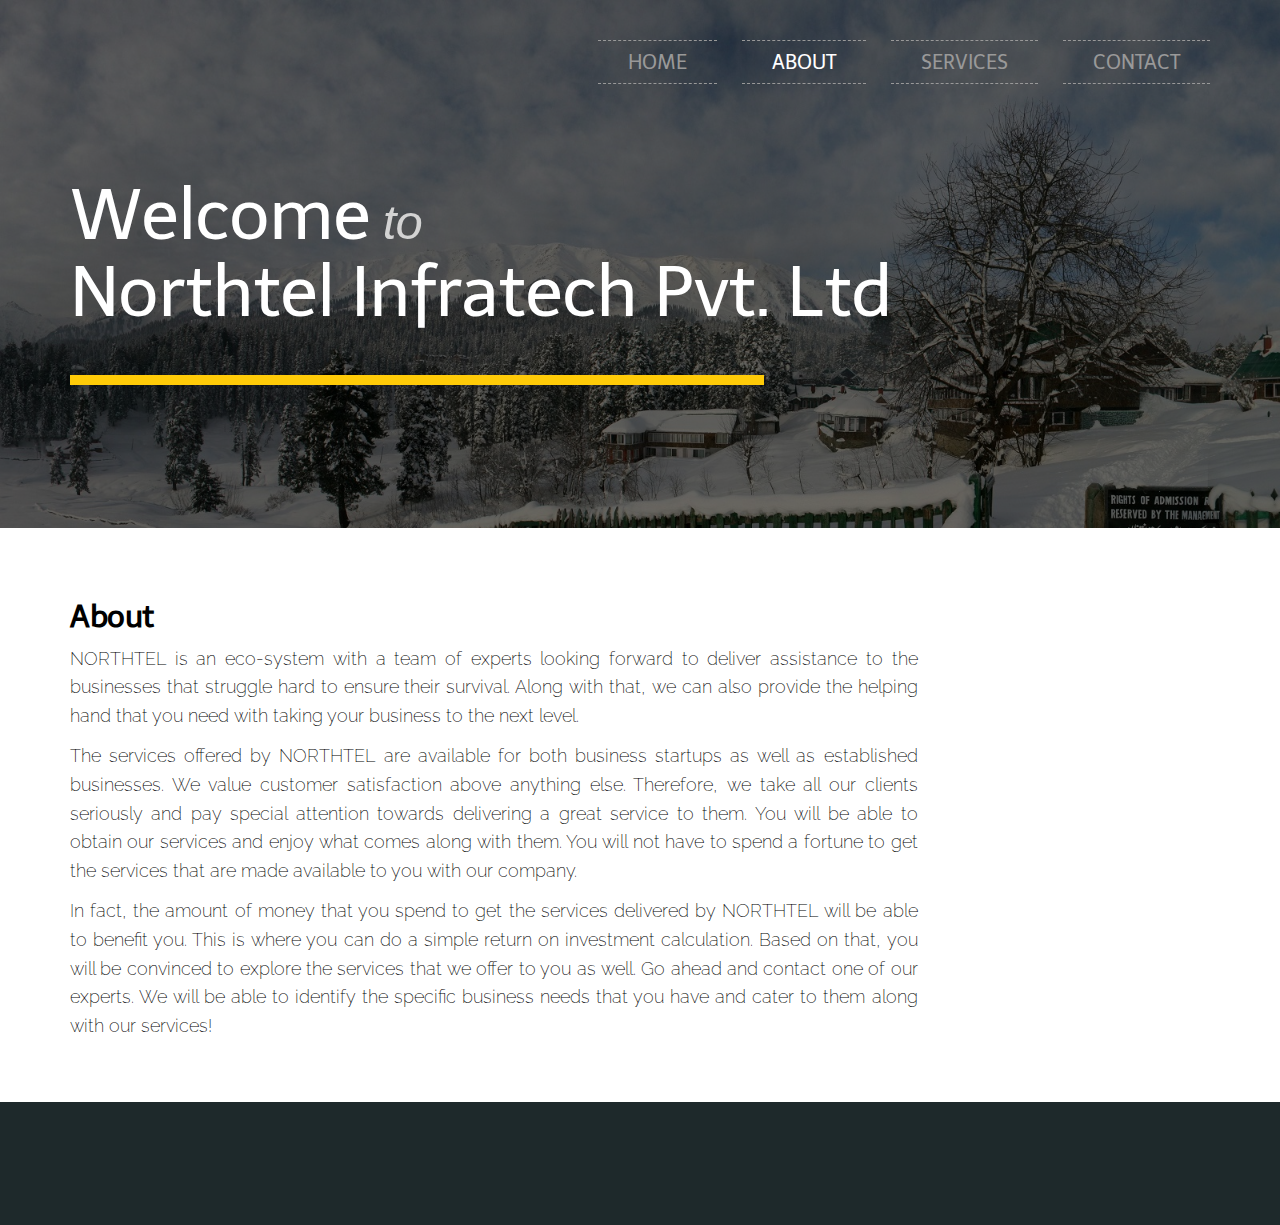
<file: about.html>
<!doctype html>
<html class="no-js" lang="en-US" prefix="og: http://ogp.me/ns#">
<head>
<meta charset="utf-8">
<meta name="title" content="Northtel Pvt. Ltd | About">
<meta name="description" content="Northtel Pvt. Ltd aims to help you to grow your business by utilizing new media technologies, products and services. Our intention is to provide cost effective, fully interactive new media solutions utilizing the latest technologies to ensure our clients receive the very best return on their investment.">
<meta name="keywords" content="northtel, northtel private limited, pvt ltd, srinagar it company, skill development kashmir, karan nagar, domains, real estate kashmir">
<meta name="robots" content="index, follow">
<meta http-equiv="Content-Type" content="text/html; charset=utf-8">
<meta name="language" content="English">
<meta name="revisit-after" content="30 days">
<meta http-equiv="x-ua-compatible" content="ie=edge">
<meta name="viewport" content="width=device-width, initial-scale=1">
	<meta charset="utf-8">
	<meta name="viewport" content="width=device-width, initial-scale=1">

	<title>Northtel Infratech Pvt. Ltd | About us</title>

	<link rel="stylesheet" href="//fonts.googleapis.com/css?family=Montserrat:700,400">
	<link rel="stylesheet" href="css/fa/css/font-awesome.min.css">
	<link rel="stylesheet" href="css/main.css">
	<link rel="stylesheet" href="style.css">
</head>
<body class="home page">
<div class="home-wrapper">

<header class="header header-home" style="background-image: url('img/homeclean.jpg')">


	<!-- Header color overlay -->
	<div class="header-color" style="background-color: rgba(0, 0, 0, 0.50);">


		<!-- Header pattern -->
		<div class="header-pattern">

			<!-- Navigation bar -->
			<div class="navigation-bar clearfix">
				<div class="container">
					<div class="logo pull-left">
						<a href="index.html">
							</a>
					</div>
					<!-- Navigation -->
					<nav class="navigation pull-right vertical-center">
						<ul class="topmenu">
							<li><a href="index.html">Home</a></li>
							<li class="active"><a href="about.html">About</a></li>
							<li><a href="services.html">Services</a></li>
							<li><a href="contact.html">Contact</a></li>
						</ul>
					</nav>
				</div>
			</div>
			<div class="headliner container parallax-headliner">
				<h1>Welcome<span class="the-span"> to</span> <br />Northtel Infratech Pvt. Ltd</h1>
				<hr style="width:60%;">
				<h2></h2>
			</div>
		</div>
	</div>
</header>

<div class="digital-wrapper">
	<div class="container">
		<div class="row">
			<div class="col-sm-9">
				<h3 class="wow fadeIn"><b>About</b></h3>
				<div class="wow fadeIn">
			<p style="text-align: justify;">NORTHTEL is an eco-system with a team of experts looking forward to deliver assistance to the businesses that struggle hard to ensure their survival. Along with that, we can also provide the helping hand that you need with taking your business to the next level.</p>
<p style="text-align: justify;">The services offered by NORTHTEL are available for both business startups as well as established businesses. We value customer satisfaction above anything else. Therefore, we take all our clients seriously and pay special attention towards delivering a great service to them. You will be able to obtain our services and enjoy what comes along with them. You will not have to spend a fortune to get the services that are made available to you with our company.</p>
<p style="text-align: justify;">In fact, the amount of money that you spend to get the services delivered by NORTHTEL will be able to benefit you. This is where you can do a simple return on investment calculation. Based on that, you will be convinced to explore the services that we offer to you as well. Go ahead and contact one of our experts. We will be able to identify the specific business needs that you have and cater to them along with our services!</p>
				</div>
			</div>
			<div class="portfolio-image col-sm-3"></div>
		</div>
	</div>
</div>
<section class="digital-transformation-home parallax-content">
	<div class="primary-background"
	     style="background-image: url('img/digital-transformation.png');">
		<div class="digital-transformation-line">

		</div>
	</div>
</section>
<!-- We are proud of -->
<div class="clearfix"></div>


</div>


<footer class="footer">
	<section class="container">
		<div class="row">
			<section class="col-md-6">
				<div class="footer-text vertical-center wow fadeInLeft">
				<p>Northtel Pvt. Ltd, © 2022-23, All Rights Reserved. <a title="Privacy Policy" href="privacy-policy.html">Privacy Policy</a>, <a title="Disclaimer" href="disclaimer.html">Disclaimer</a>, <a title="Terms & Conditions" href="terms.html">Terms & Conditions</a</p>
				</div>
			</section>
			
					</div>
				</div>
			</aside>
		</div>
	</section>
</footer>
<script src="js/jquery.min.js"></script>
<script src="js/main-11b9e9ce.js"></script>
</body>
</html>
</file>
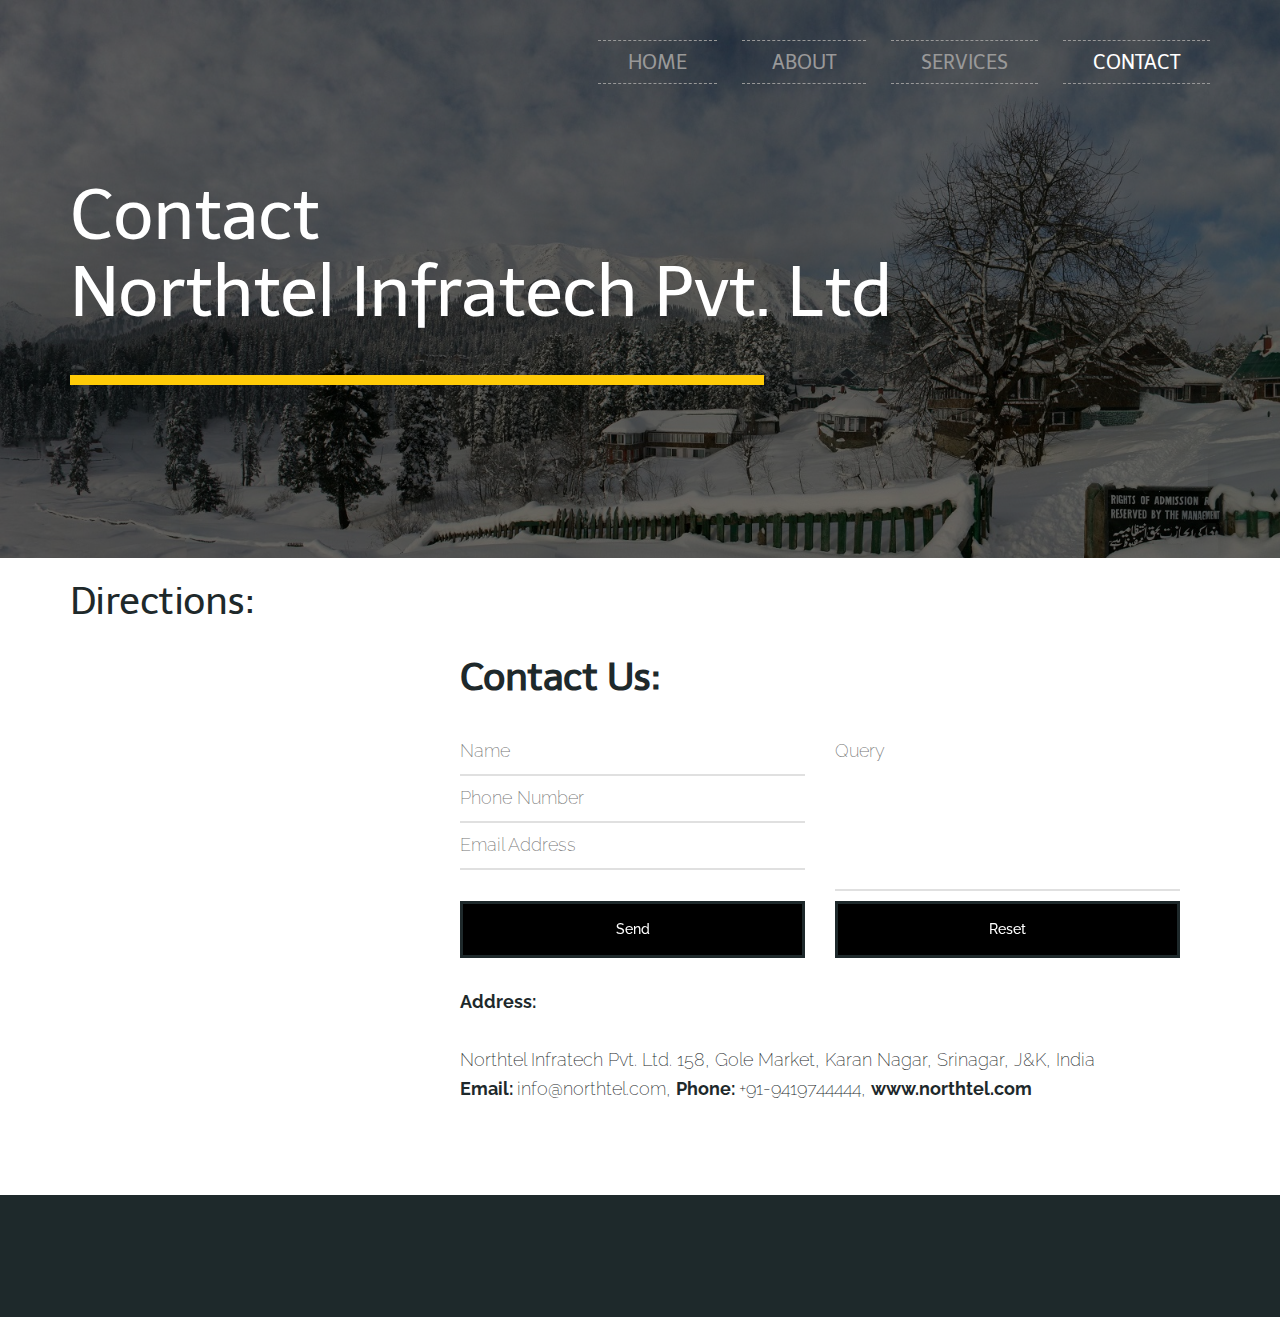
<file: contact.html>
<!doctype html>
<html class="no-js" lang="en-US" prefix="og: http://ogp.me/ns#">
<head>
<meta charset="utf-8">
<meta name="title" content="Contact | Northtel Infratech Pvt. Ltd">
<meta name="description" content="Contact Northtel Infratech Pvt. Ltd. We to help you to grow your business by utilizing new media technologies, products and services. Our intention is to provide cost effective, fully interactive new media solutions utilizing the latest technologies to ensure our clients receive the very best return on their investment.">
<meta name="keywords" content="northtel, northtel infratech private limited, pvt ltd, srinagar it company, skill development kashmir, karan nagar, domains, real estate kashmir">
<meta name="robots" content="index, follow">
<meta http-equiv="Content-Type" content="text/html; charset=utf-8">
<meta name="language" content="English">
<meta name="revisit-after" content="30 days">
<meta http-equiv="x-ua-compatible" content="ie=edge">
<meta name="viewport" content="width=device-width, initial-scale=1">
	<meta charset="utf-8">
	<meta name="viewport" content="width=device-width, initial-scale=1">

	<title>Northtel Infratech Pvt. Ltd | Contact Us</title>

	<link rel="stylesheet" href="//fonts.googleapis.com/css?family=Montserrat:700,400">
	<link rel="stylesheet" href="css/fa/css/font-awesome.min.css">
	<link rel="stylesheet" href="css/main.css">
	<link rel="stylesheet" href="style.css">
</head>
<body class="home page">
<div class="home-wrapper">

<header class="header header-home" style="background-image: url('img/homeclean.jpg')">


	<!-- Header color overlay -->
	<div class="header-color" style="background-color: rgba(0, 0, 0, 0.50);">


		<!-- Header pattern -->
		<div class="header-pattern">

			<!-- Navigation bar -->
			<div class="navigation-bar clearfix">
				<div class="container">
					<div class="logo pull-left">
						<a href="index.html">
							</a>
					</div>
					<!-- Navigation -->
					<nav class="navigation pull-right vertical-center">
						<ul class="topmenu">
							<li><a href="index.html">Home</a></li>
							<li><a href="about.html">About</a></li>
							<li><a href="services.html">Services</a></li>
							<li class="active"><a href="contact.html">Contact</a></li>
						</ul>
					</nav>
				</div>
			</div>
			<div class="headliner container parallax-headliner">
				<h1>Contact<span class="the-span"></span> <br />Northtel Infratech Pvt. Ltd</h1>
				<hr style="width:60%;">
			</div>
		</div>
	</div>
</header>

<footer
	class="sub-footer">
	<div class="sub-footer-contact">
		<div class="container">
			<h2 class="sub-footer-title wow fadeIn">Directions:</h2>
			<div class="row">
				<div class="what-can-we-do col-md-4 col-sm-6 wow fadeInLeft"><div class="mapouter"><div class="gmap_canvas"><iframe width="330" height="330" id="gmap_canvas" src="https://maps.google.com/maps?q=northtel%20infraatech&t=&z=15&ie=UTF8&iwloc=&output=embed" frameborder="0" scrolling="no" marginheight="0" marginwidth="0"></iframe></div><style>.mapouter{position:relative;text-align:right;height:300px;width:300px;}.gmap_canvas {overflow:hidden;background:none!important;height:330px;width:330px;}</style></div>
					
				</div>
				<div class="col-md-8 col-sm-6 wow fadeInRight">
					<h2><p class="sub-footer-intro">Contact Us:</p></h2>
					<div class="sub-footer-form">
						<form name="form">
							<div class="row">
						<center>	<p class="result" id="result"></p></center>
								<div class="col-sm-6">
								
									<div class="input-container">
										<input class="text-input floating-label" id="name" type="text" name="fullname" autocomplete="off" placeholder="Name"/>
									</div>
									<div class="input-container">
										<input class="text-input floating-label" id="phone" type="text" placeholder="Phone Number" name="mobno" autocomplete="off"/>

									</div>
									<div class="input-container">
										<input class="text-input floating-label" id="email" placeholder="Email Address" type="text"
										       name="email_id" autocomplete="off"/>

									</div>
								</div>
								<div class="col-sm-6">
									<div class="input-container footer-send-wrapper">
										<textarea class="text-input floating-label" id="message" rows="5" name="description" placeholder="Query"></textarea>

									</div>
								</div>
							</div> <!--closed row-->
							<div class="row">
								<div class="col-xs-6">
									<div class="footer-send-wrapper">
										<button type="button" id="footer-contact"
										        class="footer-send-button
                                            button button-inline
                                            button-dark
                                            button-naira
                                            button-naira-up" name="Submit1" onClick="validation();">Send
										</button>
									</div>
								</div>
								<div class="col-xs-6">
									<div class="footer-send-wrapper">
										<button type="reset" id="footer-nieuwsbrief"
										        class="footer-send-button
                                                button button-inline
                                                button-dark button-naira
                                                button-naira-up">Reset
										</button>
									</div>
								</div>
							</div>
						</form>
					</div>
					 <script>	
	function validation(){
	if( document.form.name.value =="")
	{
	document.getElementById("result").innerHTML="Please enter your Name";
	return false;
	}
	
	if( document.form.phone.value =="")
	{
	document.getElementById("result").innerHTML="Please enter your Phone Number";
	return false;
	}
	
	if( document.form.email.value =="")
	{
	document.getElementById("result").innerHTML="Please enter your Email"; 
	return false;
	}
	
	if( document.form.message.value =="")
	{
	document.getElementById("result").innerHTML="Please write your Query";
	return false;
	}

	else{
	submit_user();
	}
	}
	</script>
	
   <script>
	function submit_user(){
    var name  = document.getElementById('name').value;
    var email = document.getElementById('email').value;                    
    var phone = document.getElementById('phone').value;
    var message = document.getElementById('message').value;
    $.ajax({
    type: "POST",
    url: "script.php?name="+name+"&email="+email+"&phone="+phone+"&message="+message,
    success:function(data){
    $(".result").html(data);
    }
    });
    }
   </script>  
<p class="sub-footer-intro sub-footer-intro-margin"></p>
<p class="sub-footer-intro sub-footer-intro-margin">Address:</p>Northtel Infratech Pvt. Ltd. 158, Gole Market, Karan Nagar, Srinagar, J&K, India</a><p><strong>Email: </strong>info@northtel.com,  <strong>Phone: </strong>+91-9419744444, <strong>www.northtel.com</strong> </a></p>
							</div>
		</div>
	</div>
</footer>
<section class="digital-transformation-home parallax-content">
	<div class="primary-background"
	     style="background-image: url('img/digital-transformation.png');">
		<div class="digital-transformation-line">

		</div>
	</div>
</section>
<!-- We are proud of -->
<div class="clearfix"></div>


</div>


<footer class="footer">
	<section class="container">
		<div class="row">
			<section class="col-md-6">
				<div class="footer-text vertical-center wow fadeInLeft">
				<p>Northtel Infratech Pvt. Ltd, © 2020-21, All Rights Reserved. <a title="Privacy Policy" href="privacy-policy.html">Privacy Policy</a>, <a title="Disclaimer" href="disclaimer.html">Disclaimer</a>, <a title="Terms & Conditions" href="terms.html">Terms & Conditions</a</p>
				</div>
			</section>
			
				</div>
			</aside>
		</div>
	</section>
</footer>
<script src="js/jquery.min.js"></script>
<script src="js/main-11b9e9ce.js"></script>
</body>
</html>
</file>
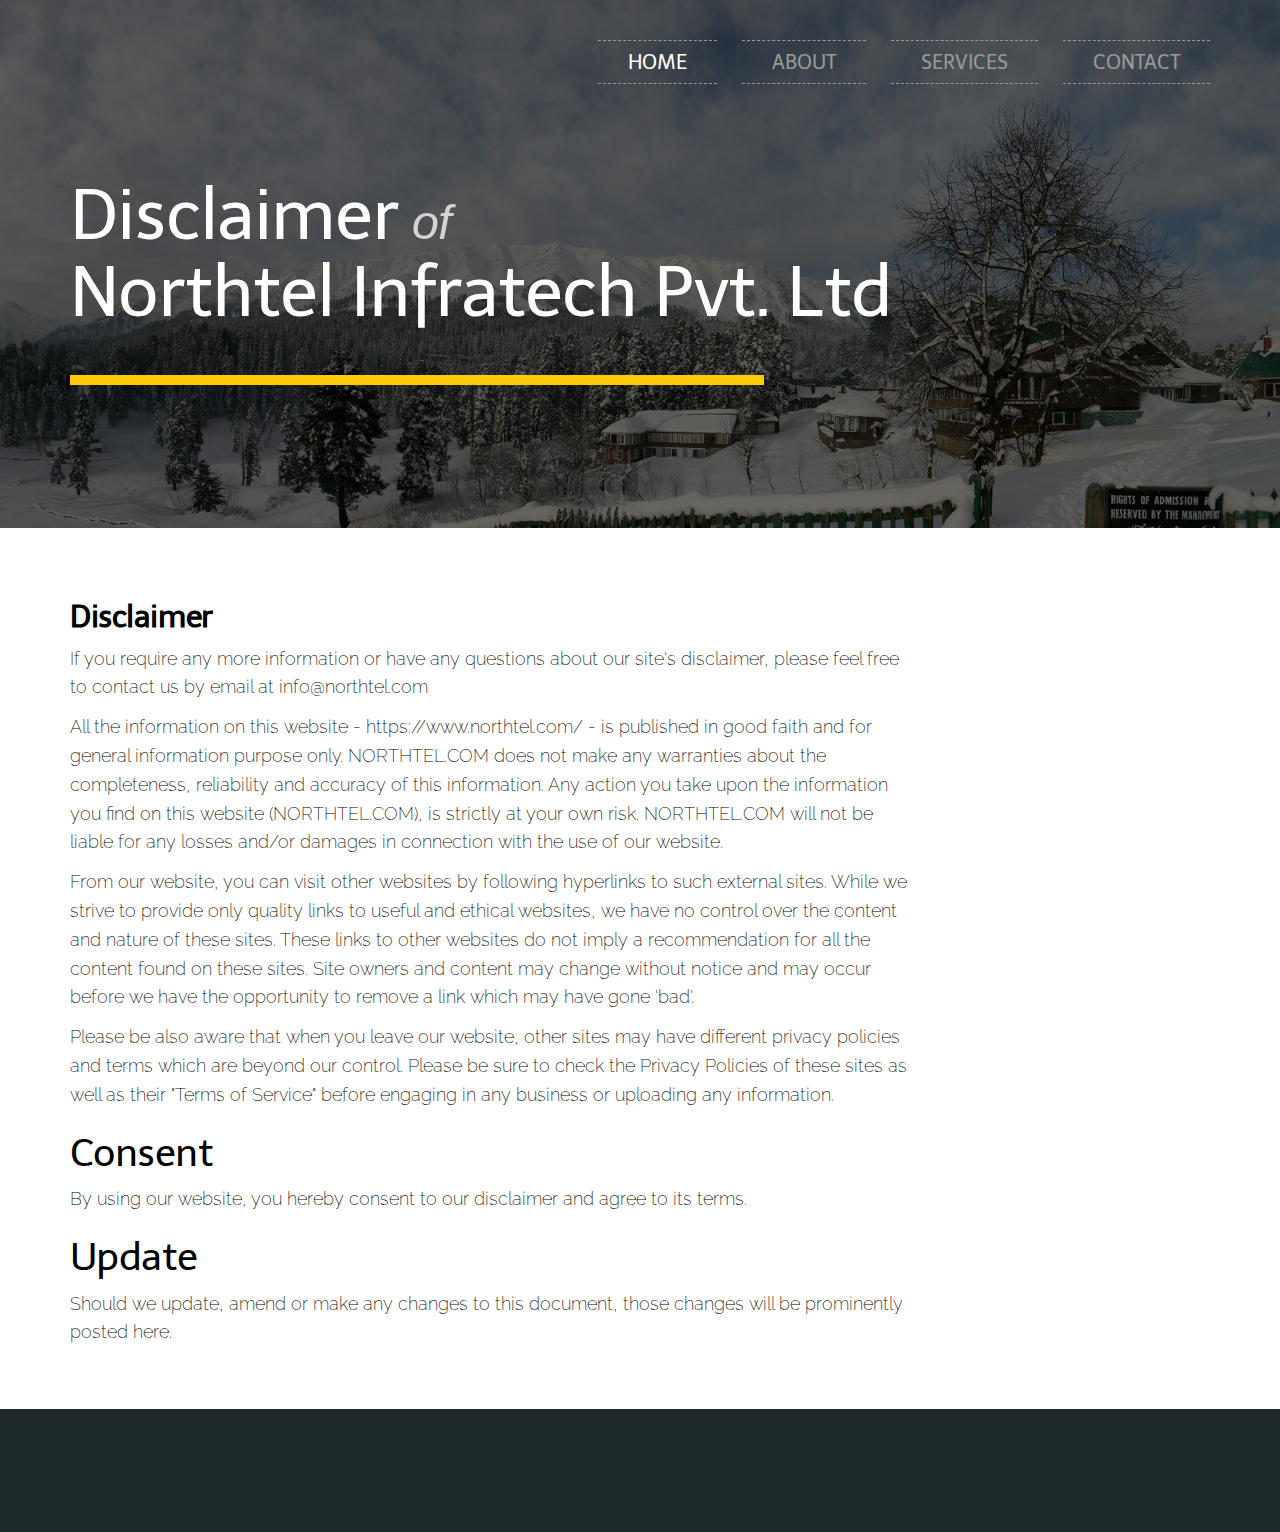
<file: disclaimer.html>
<!doctype html>
<html class="no-js" lang="en-US" prefix="og: http://ogp.me/ns#">
<head>
<meta charset="utf-8">
<meta name="title" content="Northtel Infratech Pvt. Ltd | Privacy Policy">
<meta name="description" content="Northtel Infratech Pvt. Ltd aims to help you to grow your business by utilizing new media technologies, products and services. Our intention is to provide cost effective, fully interactive new media solutions utilizing the latest technologies to ensure our clients receive the very best return on their investment.">
<meta name="keywords" content="northtel, northtel infratech private limited, pvt ltd, srinagar it company, skill development kashmir, karan nagar, domains, real estate kashmir">
<meta name="robots" content="index, follow">
<meta http-equiv="Content-Type" content="text/html; charset=utf-8">
<meta name="language" content="English">
<meta name="revisit-after" content="30 days">
<meta http-equiv="x-ua-compatible" content="ie=edge">
<meta name="viewport" content="width=device-width, initial-scale=1">
	<meta charset="utf-8">
	<meta name="viewport" content="width=device-width, initial-scale=1">

	<title>Northtel Infratech Pvt. Ltd | Disclaimer</title>

	<link rel="stylesheet" href="//fonts.googleapis.com/css?family=Montserrat:700,400">
	<link rel="stylesheet" href="css/fa/css/font-awesome.min.css">
	<link rel="stylesheet" href="css/main.css">
	<link rel="stylesheet" href="style.css">
</head>
<body class="home page">
<div class="home-wrapper">

<header class="header header-home" style="background-image: url('img/homeclean.jpg')">


	<!-- Header color overlay -->
	<div class="header-color" style="background-color: rgba(0, 0, 0, 0.50);">


		<!-- Header pattern -->
		<div class="header-pattern">

			<!-- Navigation bar -->
			<div class="navigation-bar clearfix">
				<div class="container">
					<div class="logo pull-left">
						<a href="index.html">
							</a>
					</div>
					<!-- Navigation -->
					<nav class="navigation pull-right vertical-center">
						<ul class="topmenu">
							<li class="active"><a href="index.html">Home</a></li>
							<li><a href="about.html">About</a></li>
							<li><a href="services.html">Services</a></li>
							<li><a href="contact.html">Contact</a></li>
						</ul>
					</nav>
				</div>
			</div>
			<div class="headliner container parallax-headliner">
				<h1>Disclaimer<span class="the-span"> of</span> <br />Northtel Infratech Pvt. Ltd</h1>
				<hr style="width:60%;">
				<h2></h2>
			</div>
		</div>
	</div>
</header>

<div class="digital-wrapper">
	<div class="container">
		<div class="row">
			<div class="col-sm-9">
				<h3 class="wow fadeIn"><b>Disclaimer</b></h3>
<p>If you require any more information or have any questions about our site's disclaimer, please feel free to contact us by email at info@northtel.com</p>
<p>All the information on this website - https://www.northtel.com/ - is published in good faith and for general information purpose only. NORTHTEL.COM does not make any warranties about the completeness, reliability and accuracy of this information. Any action you take upon the information you find on this website (NORTHTEL.COM), is strictly at your own risk. NORTHTEL.COM will not be liable for any losses and/or damages in connection with the use of our website. </p>

<p>From our website, you can visit other websites by following hyperlinks to such external sites. While we strive to provide only quality links to useful and ethical websites, we have no control over the content and nature of these sites. These links to other websites do not imply a recommendation for all the content found on these sites. Site owners and content may change without notice and may occur before we have the opportunity to remove a link which may have gone 'bad'.</p>

<p>Please be also aware that when you leave our website, other sites may have different privacy policies and terms which are beyond our control. Please be sure to check the Privacy Policies of these sites as well as their "Terms of Service" before engaging in any business or uploading any information.</p>

<h2>Consent</h2>

<p>By using our website, you hereby consent to our disclaimer and agree to its terms.</p>

<h2>Update</h2>

<p>Should we update, amend or make any changes to this document, those changes will be prominently posted here.</p>
    </ul></p>
				</div>
			</div>
			<div class="portfolio-image col-sm-3"></div>
		</div>
	</div>
</div>
<section class="digital-transformation-home parallax-content">
	<div class="primary-background"
	     style="background-image: url('img/digital-transformation.png');">
		<div class="digital-transformation-line">

		</div>
	</div>
</section>
<!-- We are proud of -->
<div class="clearfix"></div>


</div>


<footer class="footer">
	<section class="container">
		<div class="row">
			<section class="col-md-6">
				<div class="footer-text vertical-center wow fadeInLeft">
				<p>Northtel Infratech Pvt. Ltd, © 2020-21, All Rights Reserved. <a title="Privacy Policy" href="privacy-policy.html">Privacy Policy</a>, <a title="Disclaimer" href="disclaimer.html">Disclaimer</a>, <a title="Terms & Conditions" href="terms.html">Terms & Conditions</a</p>
				</div>
			</section>
			
					</div>
				</div>
			</aside>
		</div>
	</section>
</footer>
<script src="js/jquery.min.js"></script>
<script src="js/main-11b9e9ce.js"></script>
</body>
</html>
</file>
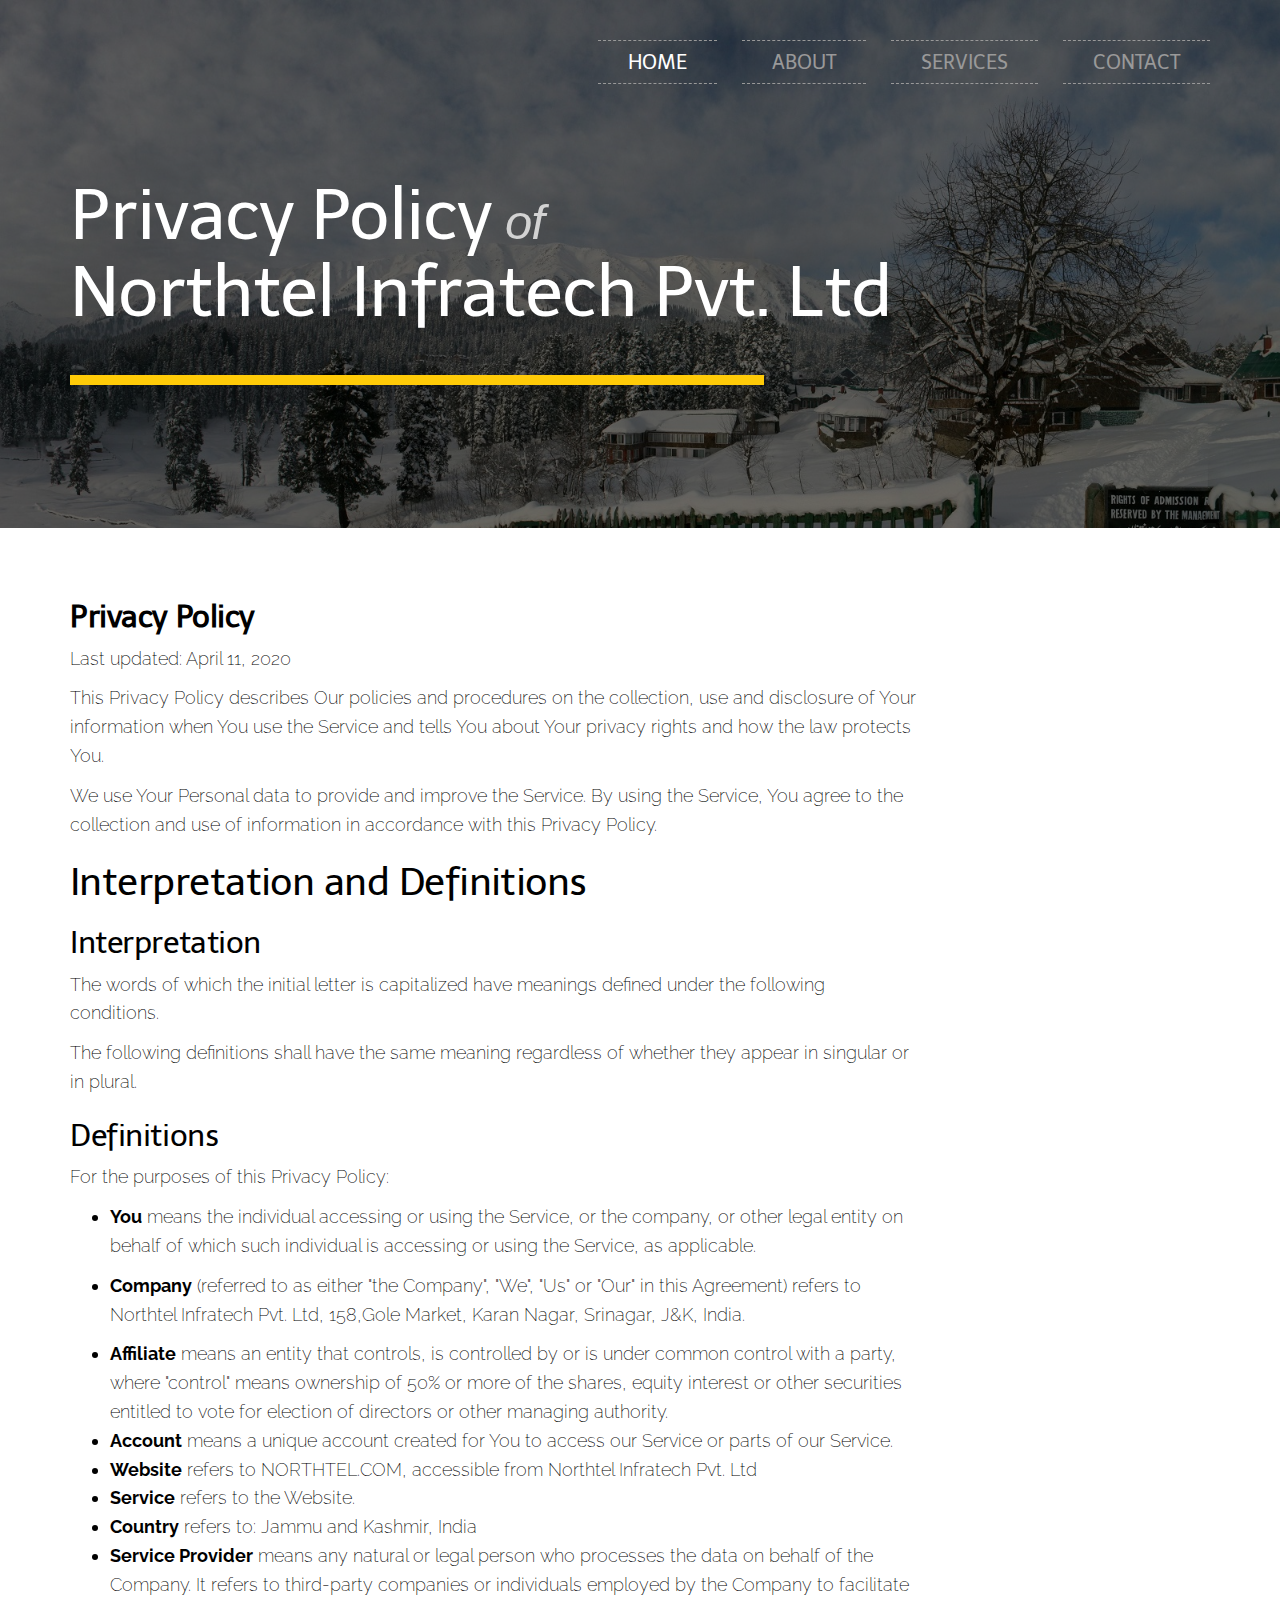
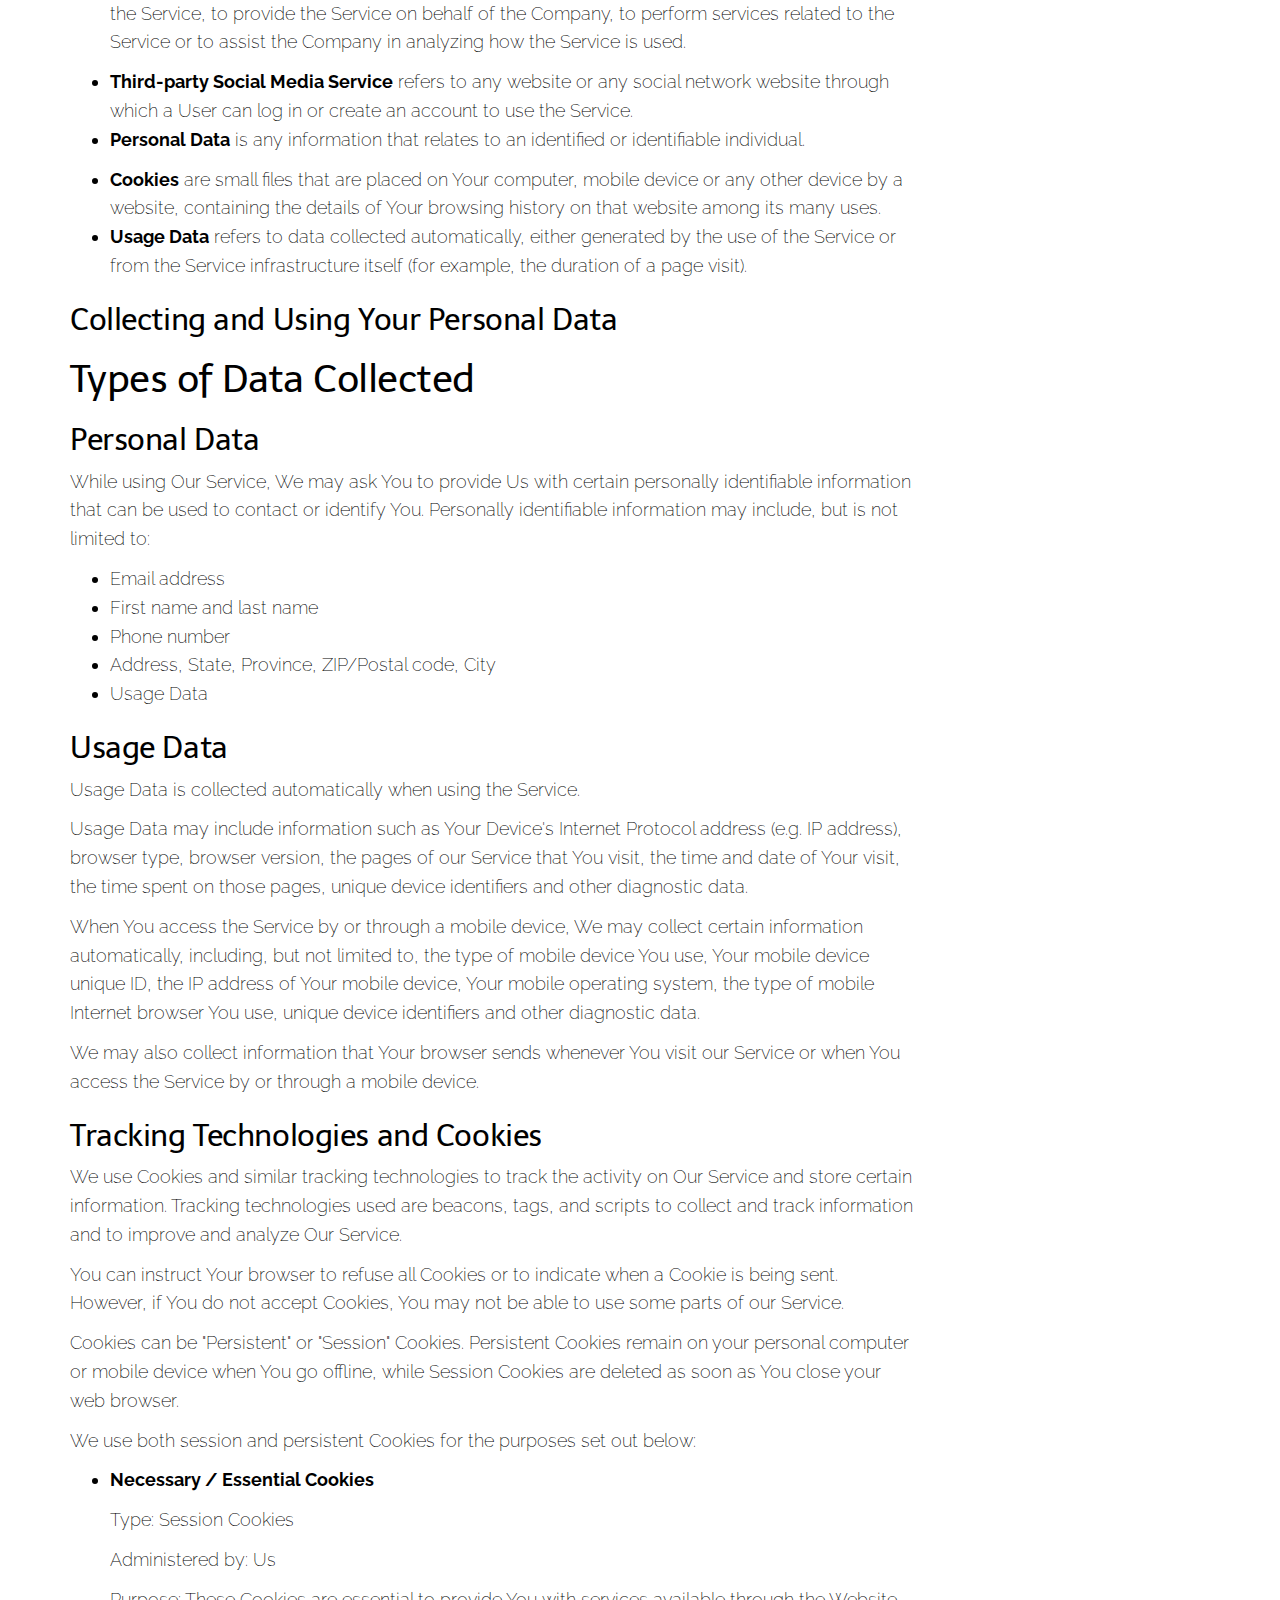
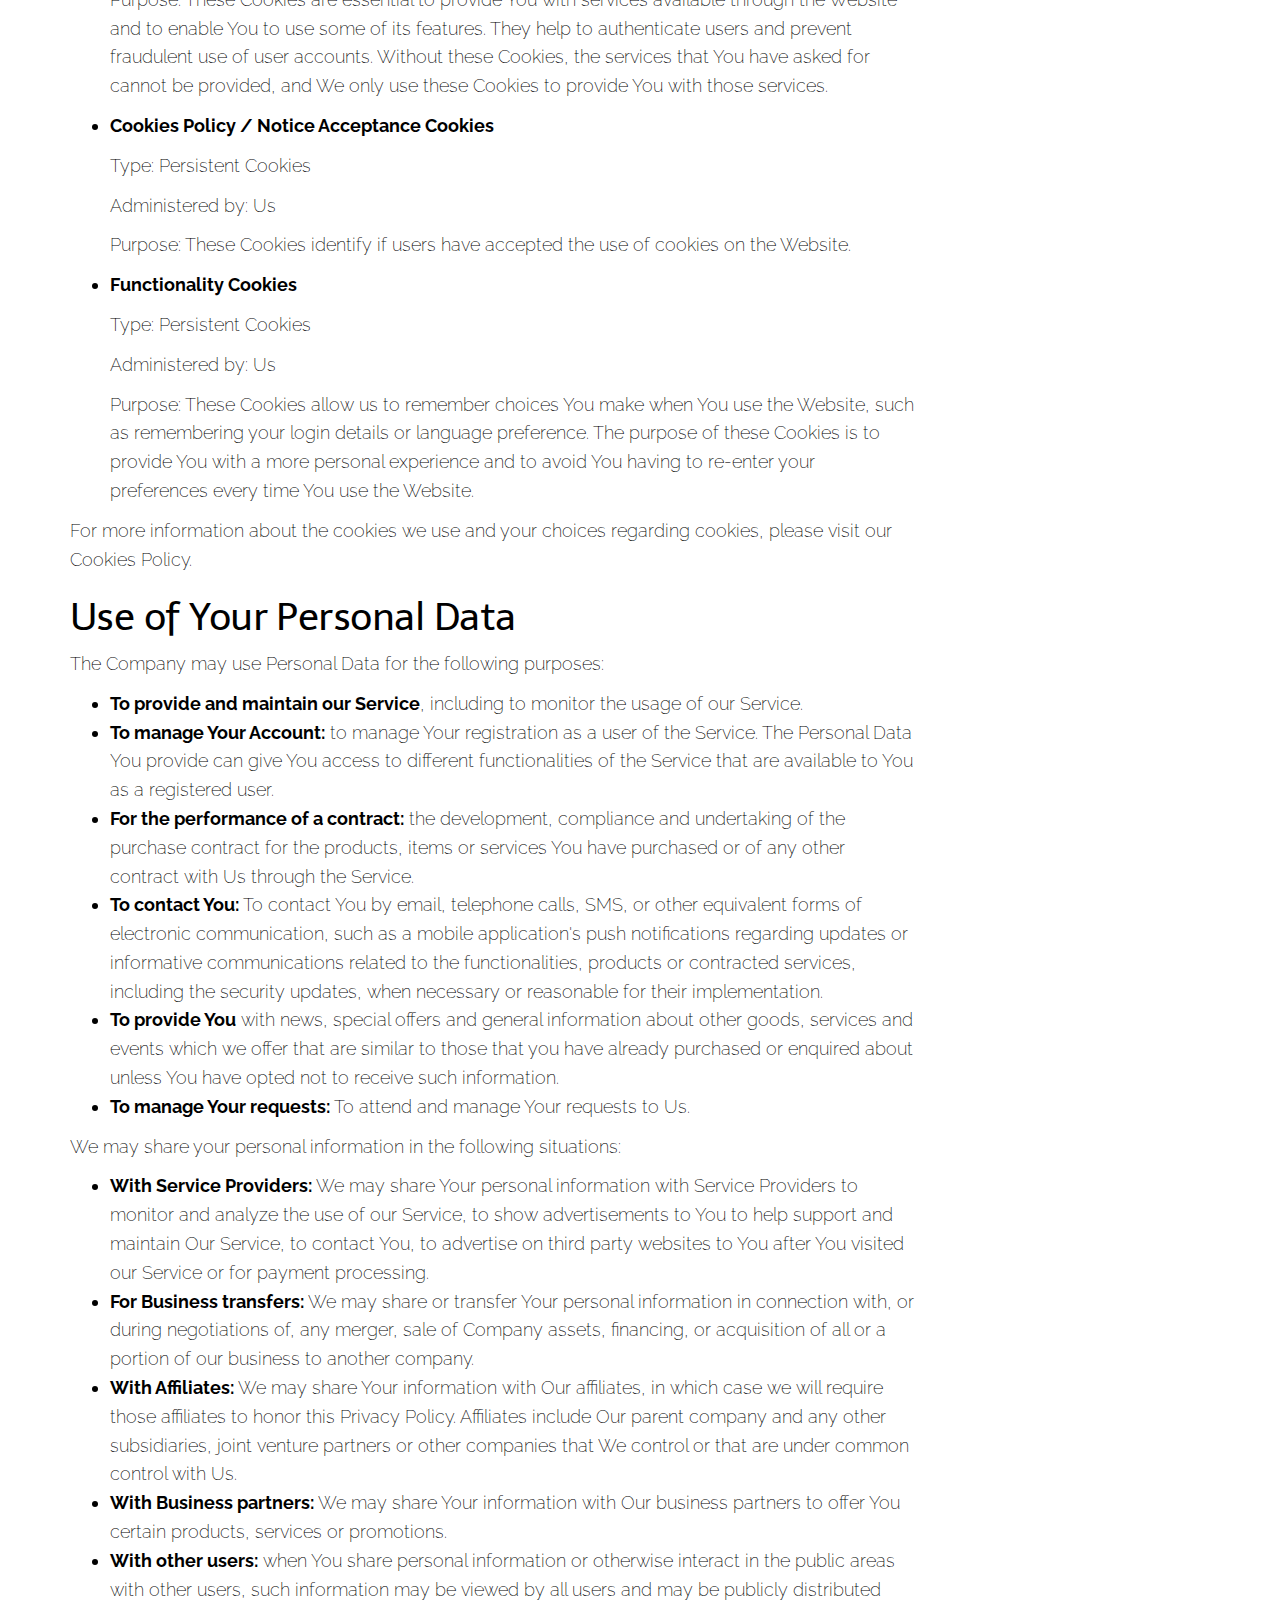
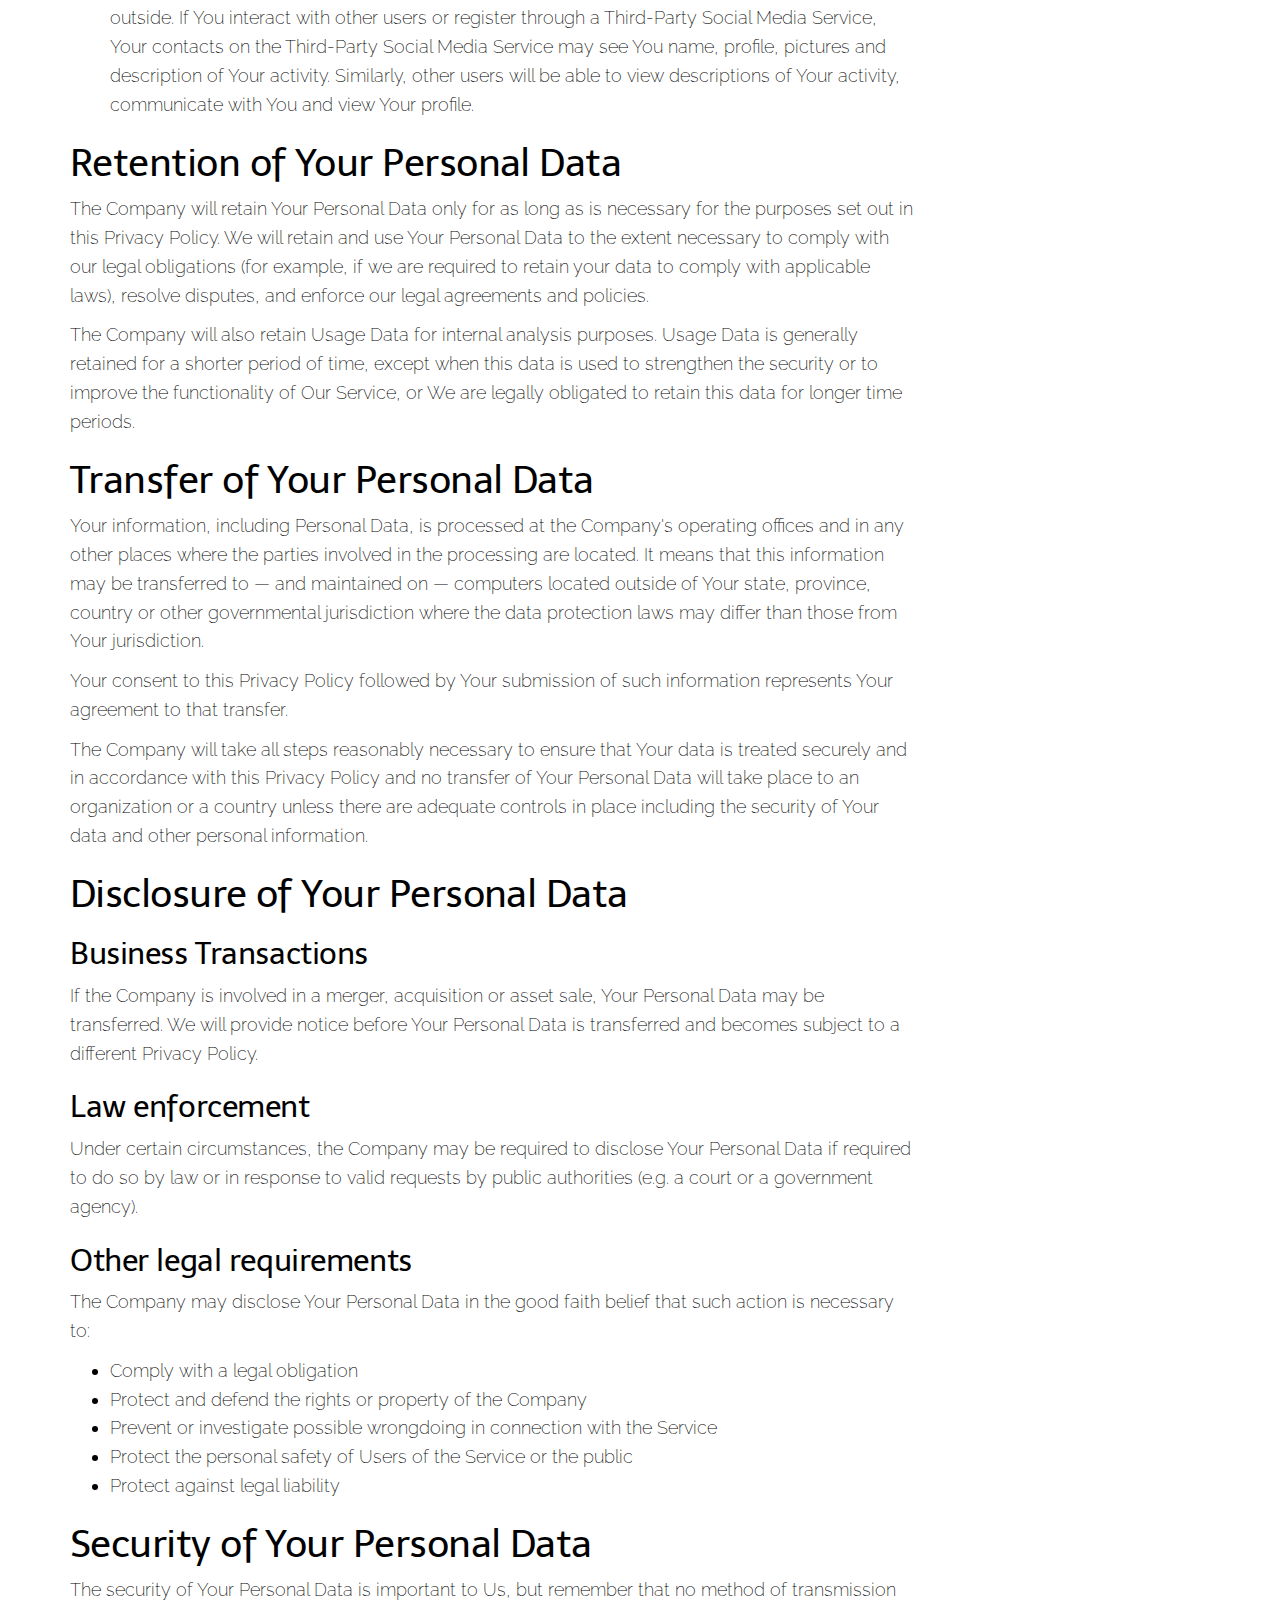
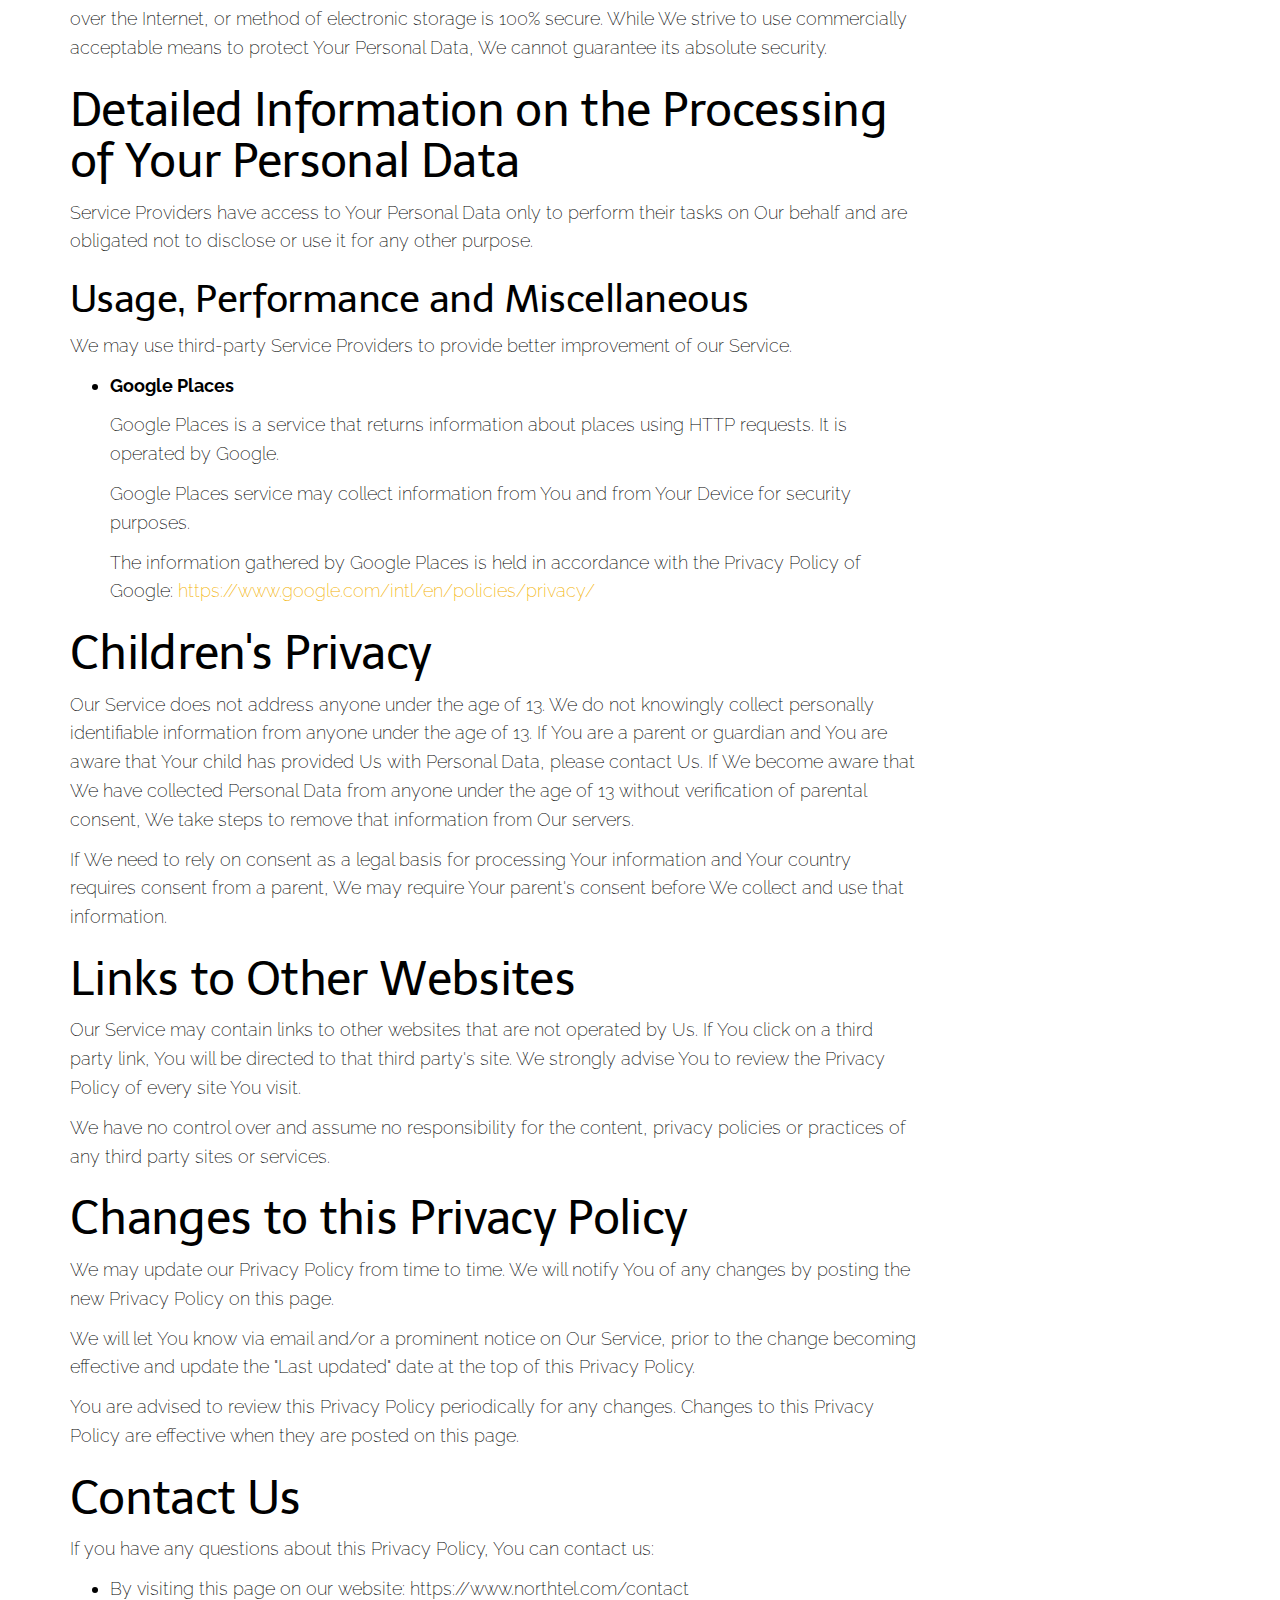
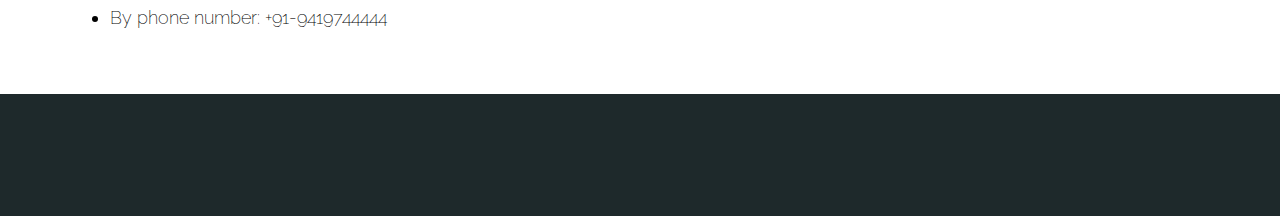
<file: privacy-policy.html>
<!doctype html>
<html class="no-js" lang="en-US" prefix="og: http://ogp.me/ns#">
<head>
<meta charset="utf-8">
<meta name="title" content="Northtel Infratech Pvt. Ltd | Privacy Policy">
<meta name="description" content="Northtel Infratech Pvt. Ltd aims to help you to grow your business by utilizing new media technologies, products and services. Our intention is to provide cost effective, fully interactive new media solutions utilizing the latest technologies to ensure our clients receive the very best return on their investment.">
<meta name="keywords" content="northtel, northtel infratech private limited, pvt ltd, srinagar it company, skill development kashmir, karan nagar, domains, real estate kashmir">
<meta name="robots" content="index, follow">
<meta http-equiv="Content-Type" content="text/html; charset=utf-8">
<meta name="language" content="English">
<meta name="revisit-after" content="30 days">
<meta http-equiv="x-ua-compatible" content="ie=edge">
<meta name="viewport" content="width=device-width, initial-scale=1">
	<meta charset="utf-8">
	<meta name="viewport" content="width=device-width, initial-scale=1">

	<title>Northtel Infratech Pvt. Ltd | Privacy Policy</title>

	<link rel="stylesheet" href="//fonts.googleapis.com/css?family=Montserrat:700,400">
	<link rel="stylesheet" href="css/fa/css/font-awesome.min.css">
	<link rel="stylesheet" href="css/main.css">
	<link rel="stylesheet" href="style.css">
</head>
<body class="home page">
<div class="home-wrapper">

<header class="header header-home" style="background-image: url('img/homeclean.jpg')">


	<!-- Header color overlay -->
	<div class="header-color" style="background-color: rgba(0, 0, 0, 0.50);">


		<!-- Header pattern -->
		<div class="header-pattern">

			<!-- Navigation bar -->
			<div class="navigation-bar clearfix">
				<div class="container">
					<div class="logo pull-left">
						<a href="index.html">
							</a>
					</div>
					<!-- Navigation -->
					<nav class="navigation pull-right vertical-center">
						<ul class="topmenu">
							<li class="active"><a href="index.html">Home</a></li>
							<li><a href="about.html">About</a></li>
							<li><a href="services.html">Services</a></li>
							<li><a href="contact.html">Contact</a></li>
						</ul>
					</nav>
				</div>
			</div>
			<div class="headliner container parallax-headliner">
				<h1>Privacy Policy<span class="the-span"> of</span> <br />Northtel Infratech Pvt. Ltd</h1>
				<hr style="width:60%;">
				<h2></h2>
			</div>
		</div>
	</div>
</header>

<div class="digital-wrapper">
	<div class="container">
		<div class="row">
			<div class="col-sm-9">
				<h3 class="wow fadeIn"><b>Privacy Policy</b></h3>
				<div class="wow fadeIn"><p>Last updated: April 11, 2020</p>

<p>This Privacy Policy describes Our policies and procedures on the collection, use and disclosure of Your information when You use the Service and tells You about Your privacy rights and how the law protects You.</p>

<p>We use Your Personal data to provide and improve the Service. By using the Service, You agree to the collection and use of information in accordance with this Privacy Policy.</p>

<h2>Interpretation and Definitions</h2>
<h3>Interpretation</h3>
<p>The words of which the initial letter is capitalized have meanings defined under the following conditions.</p>
<p>The following definitions shall have the same meaning regardless of whether they appear in singular or in plural.</p>

<h3>Definitions</h3>
<p>For the purposes of this Privacy Policy:</p>
<ul>
    <li>
        <p><strong>You</strong> means the individual accessing or using the Service, or the company, or other legal entity on behalf of which such individual is accessing or using the Service, as applicable.</p>
          </li>
    <li>
        <p><strong>Company</strong> (referred to as either "the Company", "We", "Us" or "Our" in this Agreement) refers to Northtel Infratech Pvt. Ltd, 158,Gole Market, Karan Nagar, Srinagar, J&K, India.</p>
          </li>
      <li><strong>Affiliate</strong> means an entity that controls, is controlled by or is under common control with a party, where "control" means ownership of 50% or more of the shares, equity interest or other securities entitled to vote for election of directors or other managing authority.</li>
    <li><strong>Account</strong> means a unique account created for You to access our Service or parts of our Service.</li>
  <li><strong>Website</strong> refers to NORTHTEL.COM, accessible from Northtel Infratech Pvt. Ltd</li>        <li><strong>Service</strong> refers to the Website.</li>
      <li><strong>Country</strong> refers to: Jammu and Kashmir, India</li>
    <li>
        <p><strong>Service Provider</strong> means any natural or legal person who processes the data on behalf of the Company. It refers to third-party companies or individuals employed by the Company to facilitate the Service, to provide the Service on behalf of the Company, to perform services related to the Service or to assist the Company in analyzing how the Service is used.</p>
          </li>
    <li><strong>Third-party Social Media Service</strong> refers to any website or any social network website through which a User can log in or create an account to use the Service.</li>
      <li>
        <p><strong>Personal Data</strong> is any information that relates to an identified or identifiable individual.</p>
                </li>
  <li><strong>Cookies</strong> are small files that are placed on Your computer, mobile device or any other device by a website, containing the details of Your browsing history on that website among its many uses.</li>      <li><strong>Usage Data</strong> refers to data collected automatically, either generated by the use of the Service or from the Service infrastructure itself (for example, the duration of a page visit).</li>
      </ul>

<h3>Collecting and Using Your Personal Data</h3>
<h2>Types of Data Collected</h2>

<h3>Personal Data</h3>
<p>While using Our Service, We may ask You to provide Us with certain personally identifiable information that can be used to contact or identify You. Personally identifiable information may include, but is not limited to:</p>
<ul>
  <li>Email address</li>  <li>First name and last name</li>  <li>Phone number</li>  <li>Address, State, Province, ZIP/Postal code, City</li>      <li>Usage Data</li>
</ul>


<h3>Usage Data</h3>
<p>Usage Data is collected automatically when using the Service.</p>
<p>Usage Data may include information such as Your Device's Internet Protocol address (e.g. IP address), browser type, browser version, the pages of our Service that You visit, the time and date of Your visit, the time spent on those pages, unique device identifiers and other diagnostic data.</p>
<p>When You access the Service by or through a mobile device, We may collect certain information automatically, including, but not limited to, the type of mobile device You use, Your mobile device unique ID, the IP address of Your mobile device, Your mobile operating system, the type of mobile Internet browser You use, unique device identifiers and other diagnostic data.</p>
<p>We may also collect information that Your browser sends whenever You visit our Service or when You access the Service by or through a mobile device.</p>



    <h3>Tracking Technologies and Cookies</h3>
    <p>We use Cookies and similar tracking technologies to track the activity on Our Service and store certain information. Tracking technologies used are beacons, tags, and scripts to collect and track information and to improve and analyze Our Service.</p>
    <p>You can instruct Your browser to refuse all Cookies or to indicate when a Cookie is being sent. However, if You do not accept Cookies, You may not be able to use some parts of our Service.</p>
    <p>Cookies can be "Persistent" or "Session" Cookies. Persistent Cookies remain on your personal computer or mobile device when You go offline, while Session Cookies are deleted as soon as You close your web browser. </p>
    <p>We use both session and persistent Cookies for the purposes set out below:</p>
    <ul>
        <li>
            <p><strong>Necessary / Essential Cookies</strong>
            <p>Type: Session Cookies</p>
            <p>Administered by: Us</p>
            <p>Purpose: These Cookies are essential to provide You with services available through the Website and to enable You to use some of its features. They help to authenticate users and prevent fraudulent use of user accounts. Without these Cookies, the services that You have asked for cannot be provided, and We only use these Cookies to provide You with those services.</p>
        </li>
        <li>
            <p><strong>Cookies Policy / Notice Acceptance Cookies</strong></p>
            <p>Type: Persistent Cookies</p>
            <p>Administered by: Us</p>
            <p>Purpose: These Cookies identify if users have accepted the use of cookies on the Website.</p>
        </li>
        <li>
            <p><strong>Functionality Cookies</strong></p>
            <p>Type: Persistent Cookies</p>
            <p>Administered by: Us</p>
            <p>Purpose: These Cookies allow us to remember choices You make when You use the Website, such as remembering your login details or language preference. The purpose of these Cookies is to provide You with a more personal experience and to avoid You having to re-enter your preferences every time You use the Website.</p>
        </li>
                </ul>
    <p>For more information about the cookies we use and your choices regarding cookies, please visit our Cookies Policy.</p>

<h2>Use of Your Personal Data</h2>
<p>The Company may use Personal Data for the following purposes:</p>
<ul>
    <li><strong>To provide and maintain our Service</strong>, including to monitor the usage of our Service.</li>
    <li><strong>To manage Your Account:</strong> to manage Your registration as a user of the Service. The Personal Data You provide can give You access to different functionalities of the Service that are available to You as a registered user.</li>
    <li><strong>For the performance of a contract:</strong> the development, compliance and undertaking of the purchase contract for the products, items or services You have purchased or of any other contract with Us through the Service.</li>
    <li><strong>To contact You:</strong> To contact You by email, telephone calls, SMS, or other equivalent forms of electronic communication, such as a mobile application's push notifications regarding updates or informative communications related to the functionalities, products or contracted services, including the security updates, when necessary or reasonable for their implementation.</li>
    <li><strong>To provide You</strong> with news, special offers and general information about other goods, services and events which we offer that are similar to those that you have already purchased or enquired about unless You have opted not to receive such information.</li>
    <li><strong>To manage Your requests:</strong> To attend and manage Your requests to Us.</li>
</ul>

<p>We may share your personal information in the following situations:</p>

<ul>
    <li><strong>With Service Providers:</strong> We may share Your personal information with Service Providers to monitor and analyze the use of our Service, to show advertisements to You to help support and maintain Our Service, to contact You, to advertise on third party websites to You after You visited our Service or for payment processing.</li>
    <li><strong>For Business transfers:</strong> We may share or transfer Your personal information in connection with, or during negotiations of, any merger, sale of Company assets, financing, or acquisition of all or a portion of our business to another company.</li>
    <li><strong>With Affiliates:</strong> We may share Your information with Our affiliates, in which case we will require those affiliates to honor this Privacy Policy. Affiliates include Our parent company and any other subsidiaries, joint venture partners or other companies that We control or that are under common control with Us.</li>
    <li><strong>With Business partners:</strong> We may share Your information with Our business partners to offer You certain products, services or promotions.</li>
    <li><strong>With other users:</strong> when You share personal information or otherwise interact in the public areas with other users, such information may be viewed by all users and may be publicly distributed outside. If You interact with other users or register through a Third-Party Social Media Service, Your contacts on the Third-Party Social Media Service may see You name, profile, pictures and description of Your activity. Similarly, other users will be able to view descriptions of Your activity, communicate with You and view Your profile.</li>
</ul>

<h2>Retention of Your Personal Data</h2>
<p>The Company will retain Your Personal Data only for as long as is necessary for the purposes set out in this Privacy Policy. We will retain and use Your Personal Data to the extent necessary to comply with our legal obligations (for example, if we are required to retain your data to comply with applicable laws), resolve disputes, and enforce our legal agreements and policies.</p>
<p>The Company will also retain Usage Data for internal analysis purposes. Usage Data is generally retained for a shorter period of time, except when this data is used to strengthen the security or to improve the functionality of Our Service, or We are legally obligated to retain this data for longer time periods.</p>

<h2>Transfer of Your Personal Data</h2>
<p>Your information, including Personal Data, is processed at the Company's operating offices and in any other places where the parties involved in the processing are located. It means that this information may be transferred to — and maintained on — computers located outside of Your state, province, country or other governmental jurisdiction where the data protection laws may differ than those from Your jurisdiction.</p>
<p>Your consent to this Privacy Policy followed by Your submission of such information represents Your agreement to that transfer.</p>
<p>The Company will take all steps reasonably necessary to ensure that Your data is treated securely and in accordance with this Privacy Policy and no transfer of Your Personal Data will take place to an organization or a country unless there are adequate controls in place including the security of Your data and other personal information.</p>

<h2>Disclosure of Your Personal Data</h2>
<h3>Business Transactions</h3>
<p>If the Company is involved in a merger, acquisition or asset sale, Your Personal Data may be transferred. We will provide notice before Your Personal Data is transferred and becomes subject to a different Privacy Policy.</p>
<h3>Law enforcement</h3>
<p>Under certain circumstances, the Company may be required to disclose Your Personal Data if required to do so by law or in response to valid requests by public authorities (e.g. a court or a government agency).</p>
<h3>Other legal requirements</h3>
<p>The Company may disclose Your Personal Data in the good faith belief that such action is necessary to:</p>
<ul>
    <li>Comply with a legal obligation</li>
    <li>Protect and defend the rights or property of the Company</li>
    <li>Prevent or investigate possible wrongdoing in connection with the Service</li>
    <li>Protect the personal safety of Users of the Service or the public</li>
    <li>Protect against legal liability</li>
</ul>

<h2>Security of Your Personal Data</h2>
<p>The security of Your Personal Data is important to Us, but remember that no method of transmission over the Internet, or method of electronic storage is 100% secure. While We strive to use commercially acceptable means to protect Your Personal Data, We cannot guarantee its absolute security.</p>

    <h1>Detailed Information on the Processing of Your Personal Data</h1>
    <p>Service Providers have access to Your Personal Data only to perform their tasks on Our behalf and are obligated not to disclose or use it for any other purpose.</p>
          <h2>Usage, Performance and Miscellaneous</h2>
        <p>We may use third-party Service Providers to provide better improvement of our Service.</p>
        <ul>
                                                      <li>
                  <p><strong>Google Places</strong></p>
                  <p>Google Places is a service that returns information about places using HTTP requests. It is operated by Google.</p>
                  <p>Google Places service may collect information from You and from Your Device for security purposes.</p>
                  <p>The information gathered by Google Places is held in accordance with the Privacy Policy of Google: <a href="https://www.google.com/intl/en/policies/privacy/">https://www.google.com/intl/en/policies/privacy/</a></p>
              </li>
                  </ul>
      <h1>Children's Privacy</h1>
    <p>Our Service does not address anyone under the age of 13. We do not knowingly collect personally identifiable information from anyone under the age of 13. If You are a parent or guardian and You are aware that Your child has provided Us with Personal Data, please contact Us. If We become aware that We have collected Personal Data from anyone under the age of 13 without verification of parental consent, We take steps to remove that information from Our servers.</p>
    <p>If We need to rely on consent as a legal basis for processing Your information and Your country requires consent from a parent, We may require Your parent's consent before We collect and use that information.</p>


<h1>Links to Other Websites</h1>
<p>Our Service may contain links to other websites that are not operated by Us. If You click on a third party link, You will be directed to that third party's site. We strongly advise You to review the Privacy Policy of every site You visit.</p>
<p>We have no control over and assume no responsibility for the content, privacy policies or practices of any third party sites or services.</p>

<h1>Changes to this Privacy Policy</h1>
<p>We may update our Privacy Policy from time to time. We will notify You of any changes by posting the new Privacy Policy on this page.</p>
<p>We will let You know via email and/or a prominent notice on Our Service, prior to the change becoming effective and update the "Last updated" date at the top of this Privacy Policy.</p>
<p>You are advised to review this Privacy Policy periodically for any changes. Changes to this Privacy Policy are effective when they are posted on this page.</p>

<h1>Contact Us</h1>
<p>If you have any questions about this Privacy Policy, You can contact us:</p>
<ul>
          <li>By visiting this page on our website: https://www.northtel.com/contact</li>
          <li>By phone number: +91-9419744444</li>
    </ul></p>
				</div>
			</div>
			<div class="portfolio-image col-sm-3"></div>
		</div>
	</div>
</div>
<section class="digital-transformation-home parallax-content">
	<div class="primary-background"
	     style="background-image: url('img/digital-transformation.png');">
		<div class="digital-transformation-line">

		</div>
	</div>
</section>
<!-- We are proud of -->
<div class="clearfix"></div>


</div>


<footer class="footer">
	<section class="container">
		<div class="row">
			<section class="col-md-6">
				<div class="footer-text vertical-center wow fadeInLeft">
					<p>Northtel Infratech Pvt. Ltd, © 2020-21, All Rights Reserved. <a title="Privacy Policy" href="privacy-policy.html">Privacy Policy</a>, <a title="Disclaimer" href="disclaimer.html">Disclaimer</a>, <a title="Terms & Conditions" href="terms.html">Terms & Conditions</a</p>
				</div>
			</section>
			
					</div>
				</div>
			</aside>
		</div>
	</section>
</footer>
<script src="js/jquery.min.js"></script>
<script src="js/main-11b9e9ce.js"></script>
</body>
</html>
</file>
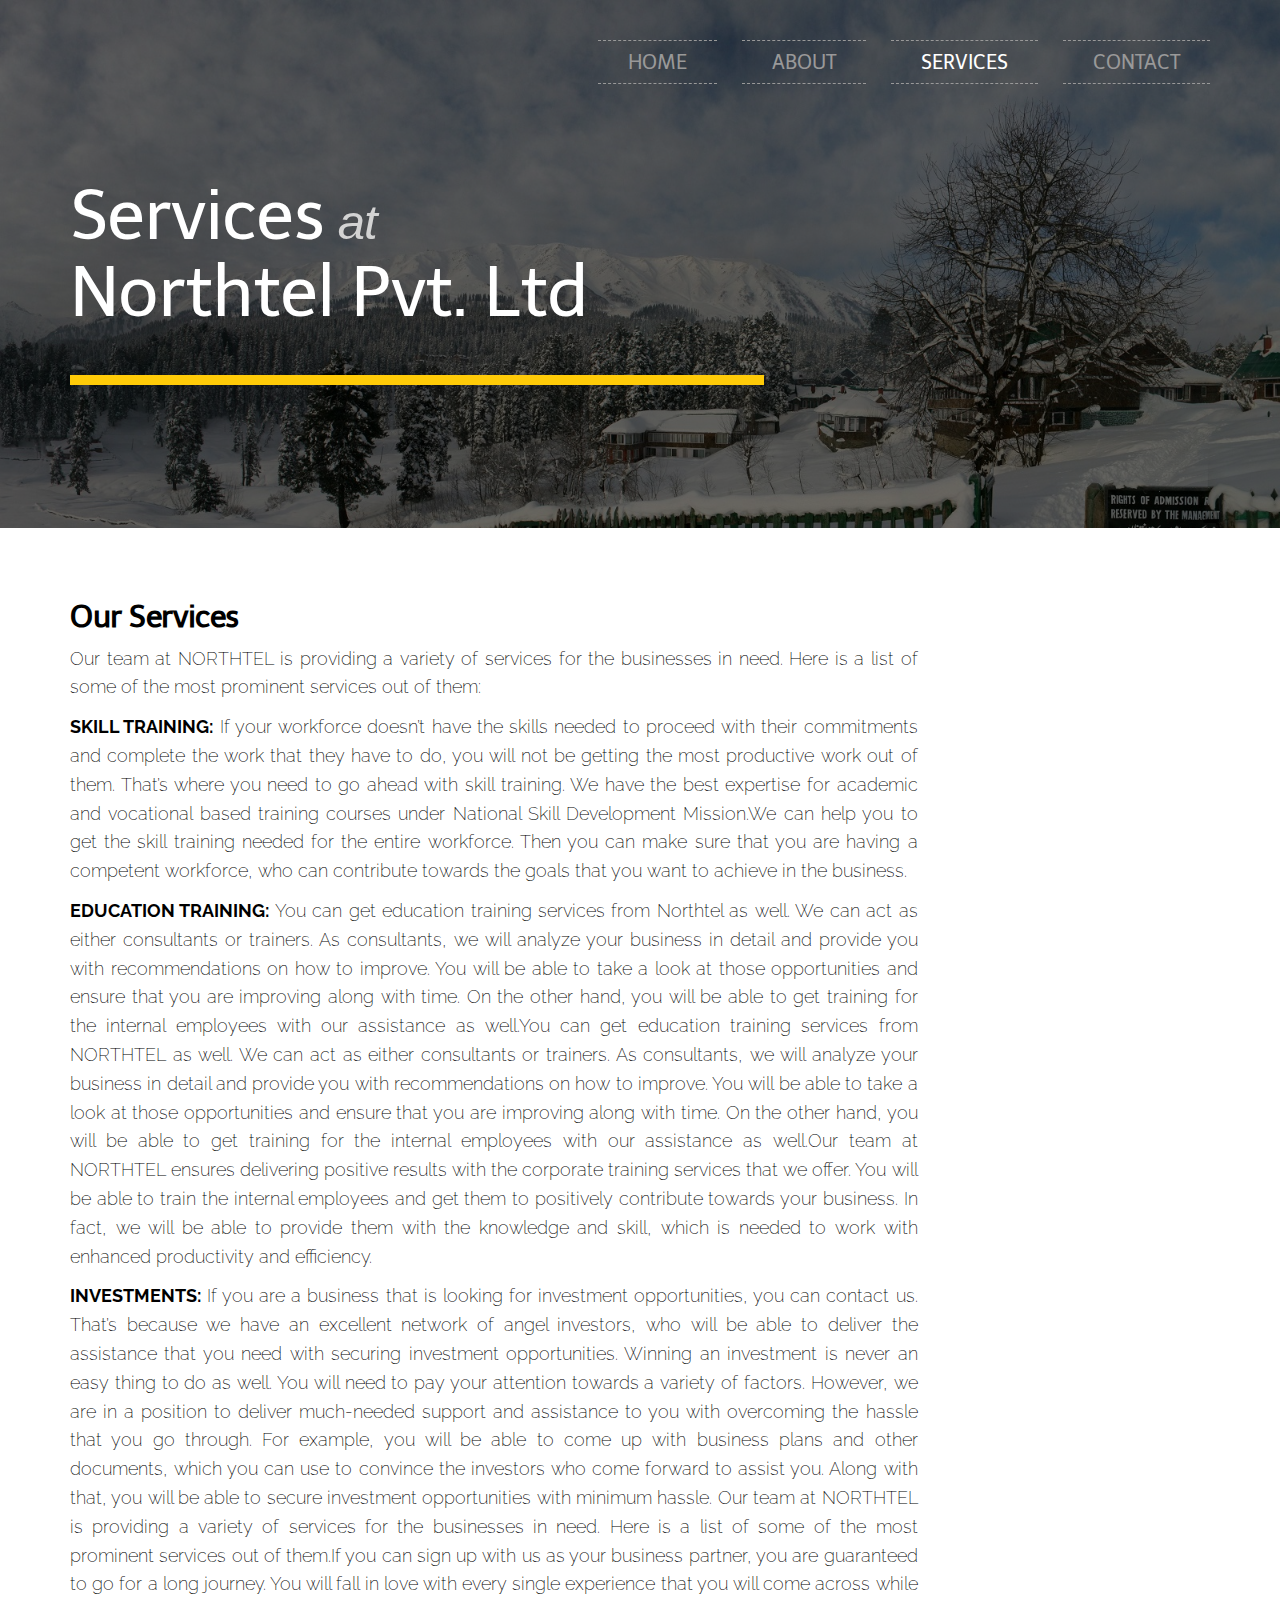
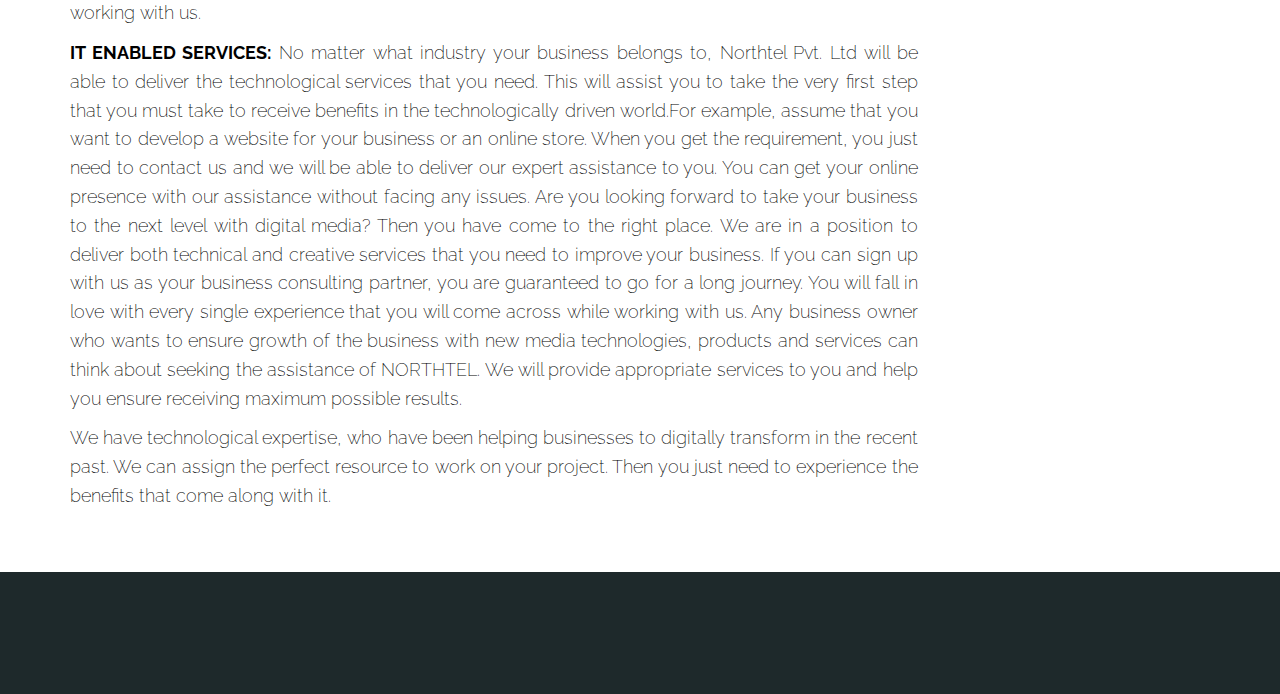
<file: services.html>
<!doctype html>
<html class="no-js" lang="en-US" prefix="og: http://ogp.me/ns#">
<head>
<meta charset="utf-8">
<meta name="title" content="Northtel Pvt. Ltd | Services Offered">
<meta name="description" content="Northtel Pvt. Ltd aims to help you to grow your business by utilizing new media technologies, products and services. Our intention is to provide cost effective, fully interactive new media solutions utilizing the latest technologies to ensure our clients receive the very best return on their investment.">
<meta name="keywords" content="northtel, northtel private limited, pvt ltd, srinagar it company, skill development kashmir, karan nagar, domains, real estate kashmir">
<meta name="robots" content="index, follow">
<meta http-equiv="Content-Type" content="text/html; charset=utf-8">
<meta name="language" content="English">
<meta name="revisit-after" content="30 days">
<meta http-equiv="x-ua-compatible" content="ie=edge">
<meta name="viewport" content="width=device-width, initial-scale=1">
	<meta charset="utf-8">
	<meta name="viewport" content="width=device-width, initial-scale=1">

	<title>Northtel Pvt. Ltd | Services Offered</title>

	<link rel="stylesheet" href="//fonts.googleapis.com/css?family=Montserrat:700,400">
	<link rel="stylesheet" href="css/fa/css/font-awesome.min.css">
	<link rel="stylesheet" href="css/main.css">
	<link rel="stylesheet" href="style.css">
</head>
<body class="home page">
<div class="home-wrapper">

<header class="header header-home" style="background-image: url('img/homeclean.jpg')">


	<!-- Header color overlay -->
	<div class="header-color" style="background-color: rgba(0, 0, 0, 0.50);">


		<!-- Header pattern -->
		<div class="header-pattern">

			<!-- Navigation bar -->
			<div class="navigation-bar clearfix">
				<div class="container">
					<div class="logo pull-left">
						<a href="index.html">
							</a>
					</div>
					<!-- Navigation -->
					<nav class="navigation pull-right vertical-center">
						<ul class="topmenu">
							<li><a href="index.html">Home</a></li>
							<li><a href="about.html">About</a></li>
							<li class="active"><a href="services.html">Services</a></li>
							<li><a href="contact.html">Contact</a></li>
						</ul>
					</nav>
				</div>
			</div>
			<div class="headliner container parallax-headliner">
				<h1>Services<span class="the-span"> at</span> <br />Northtel Pvt. Ltd</h1>
				<hr style="width:60%;">
				<h2></h2>
			</div>
		</div>
	</div>
</header>

<div class="digital-wrapper">
	<div class="container">
		<div class="row">
			<div class="col-sm-9">
				<h3 class="wow fadeIn"><b>Our Services</b></h3>
				<div class="wow fadeIn">
			<p style="text-align: justify;">Our team at NORTHTEL is providing a variety of services for the businesses in need. Here is a list of some of the most prominent services out of them:</p>
<p style="text-align: justify;"><b>SKILL TRAINING:</b> 
If your workforce doesn’t have the skills needed to proceed with their commitments and complete the work that they have to do, you will not be getting the most productive work out of them. That’s where you need to go ahead with skill training. We have the best expertise for academic and vocational based training courses under National Skill Development Mission.We can help you to get the skill training needed for the entire workforce. Then you can make sure that you are having a competent workforce, who can contribute towards the goals that you want to achieve in the business.</p>
<p style="text-align: justify;"><b>EDUCATION TRAINING:</b>
You can get education training services from Northtel as well. We can act as either consultants or trainers. As consultants, we will analyze your business in detail and provide you with recommendations on how to improve. You will be able to take a look at those opportunities and ensure that you are improving along with time. On the other hand, you will be able to get training for the internal employees with our assistance as well.You can get education training services from NORTHTEL as well. We can act as either consultants or trainers. As consultants, we will analyze your business in detail and provide you with recommendations on how to improve. You will be able to take a look at those opportunities and ensure that you are improving along with time. On the other hand, you will be able to get training for the internal employees with our assistance as well.Our team at NORTHTEL ensures delivering positive results with the corporate training services that we offer. You will be able to train the internal employees and get them to positively contribute towards your business. In fact, we will be able to provide them with the knowledge and skill, which is needed to work with enhanced productivity and efficiency.</p>
<p style="text-align: justify;"><b>INVESTMENTS:</b>
If you are a business that is looking for investment opportunities, you can contact us. That’s because we have an excellent network of angel investors, who will be able to deliver the assistance that you need with securing investment opportunities. Winning an investment is never an easy thing to do as well. You will need to pay your attention towards a variety of factors. However, we are in a position to deliver much-needed support and assistance to you with overcoming the hassle that you go through. For example, you will be able to come up with business plans and other documents, which you can use to convince the investors who come forward to assist you. Along with that, you will be able to secure investment opportunities with minimum hassle. Our team at NORTHTEL is providing a variety of services for the businesses in need. Here is a list of some of the most prominent services out of them.If you can sign up with us as your business partner, you are guaranteed to go for a long journey. You will fall in love with every single experience that you will come across while working with us.</p>
<p style="text-align: justify;"><b>IT ENABLED SERVICES:</b>
No matter what industry your business belongs to, Northtel Pvt. Ltd will be able to deliver the technological services that you need. This will assist you to take the very first step that you must take to receive benefits in the technologically driven world.For example, assume that you want to develop a website for your business or an online store. When you get the requirement, you just need to contact us and we will be able to deliver our expert assistance to you. You can get your online presence with our assistance without facing any issues. Are you looking forward to take your business to the next level with digital media? Then you have come to the right place. We are in a position to deliver both technical and creative services that you need to improve your business. If you can sign up with us as your business consulting partner, you are guaranteed to go for a long journey. You will fall in love with every single experience that you will come across while working with us. Any business owner who wants to ensure growth of the business with new media technologies, products and services can think about seeking the assistance of NORTHTEL. We will provide appropriate services to you and help you ensure receiving maximum possible results.</p>
<p style="text-align: justify;">We have technological expertise, who have been helping businesses to digitally transform in the recent past. We can assign the perfect resource to work on your project. Then you just need to experience the benefits that come along with it.</p>

				</div>
			</div>
			<div class="portfolio-image col-sm-3"></div>
		</div>
	</div>
</div>
<section class="digital-transformation-home parallax-content">
	<div class="primary-background"
	     style="background-image: url('img/digital-transformation.png');">
		<div class="digital-transformation-line">

		</div>
	</div>
</section>
<!-- We are proud of -->
<div class="clearfix"></div>


</div>


<footer class="footer">
	<section class="container">
		<div class="row">
			<section class="col-md-6">
				<div class="footer-text vertical-center wow fadeInLeft">
					<p>Northtel Pvt. Ltd, © 2022-23, All Rights Reserved. <a title="Privacy Policy" href="privacy-policy.html">Privacy Policy</a>, <a title="Disclaimer" href="disclaimer.html">Disclaimer</a>, <a title="Terms & Conditions" href="terms.html">Terms & Conditions</a</p>
				</div>
			</section>
			
					</div>
				</div>
			</aside>
		</div>
	</section>
</footer>
<script src="js/jquery.min.js"></script>
<script src="js/main-11b9e9ce.js"></script>
</body>
</html>
</file>
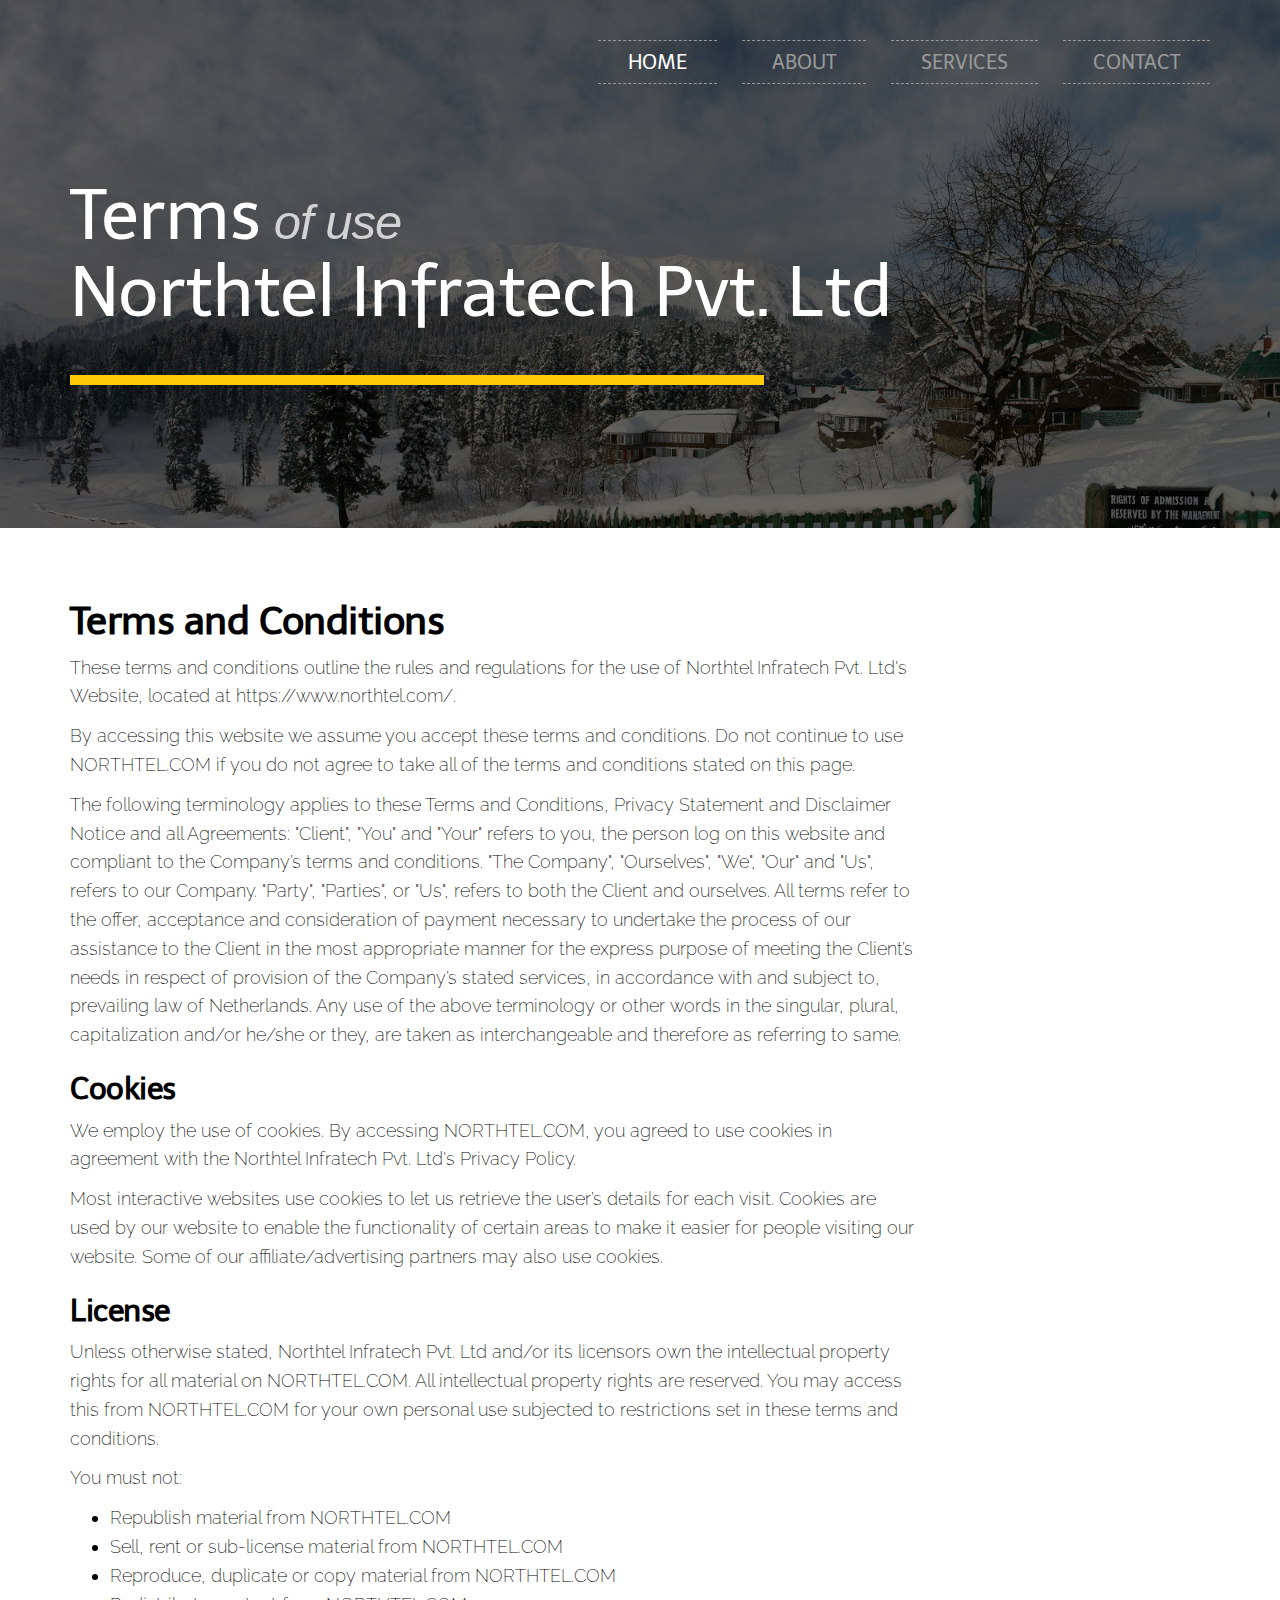
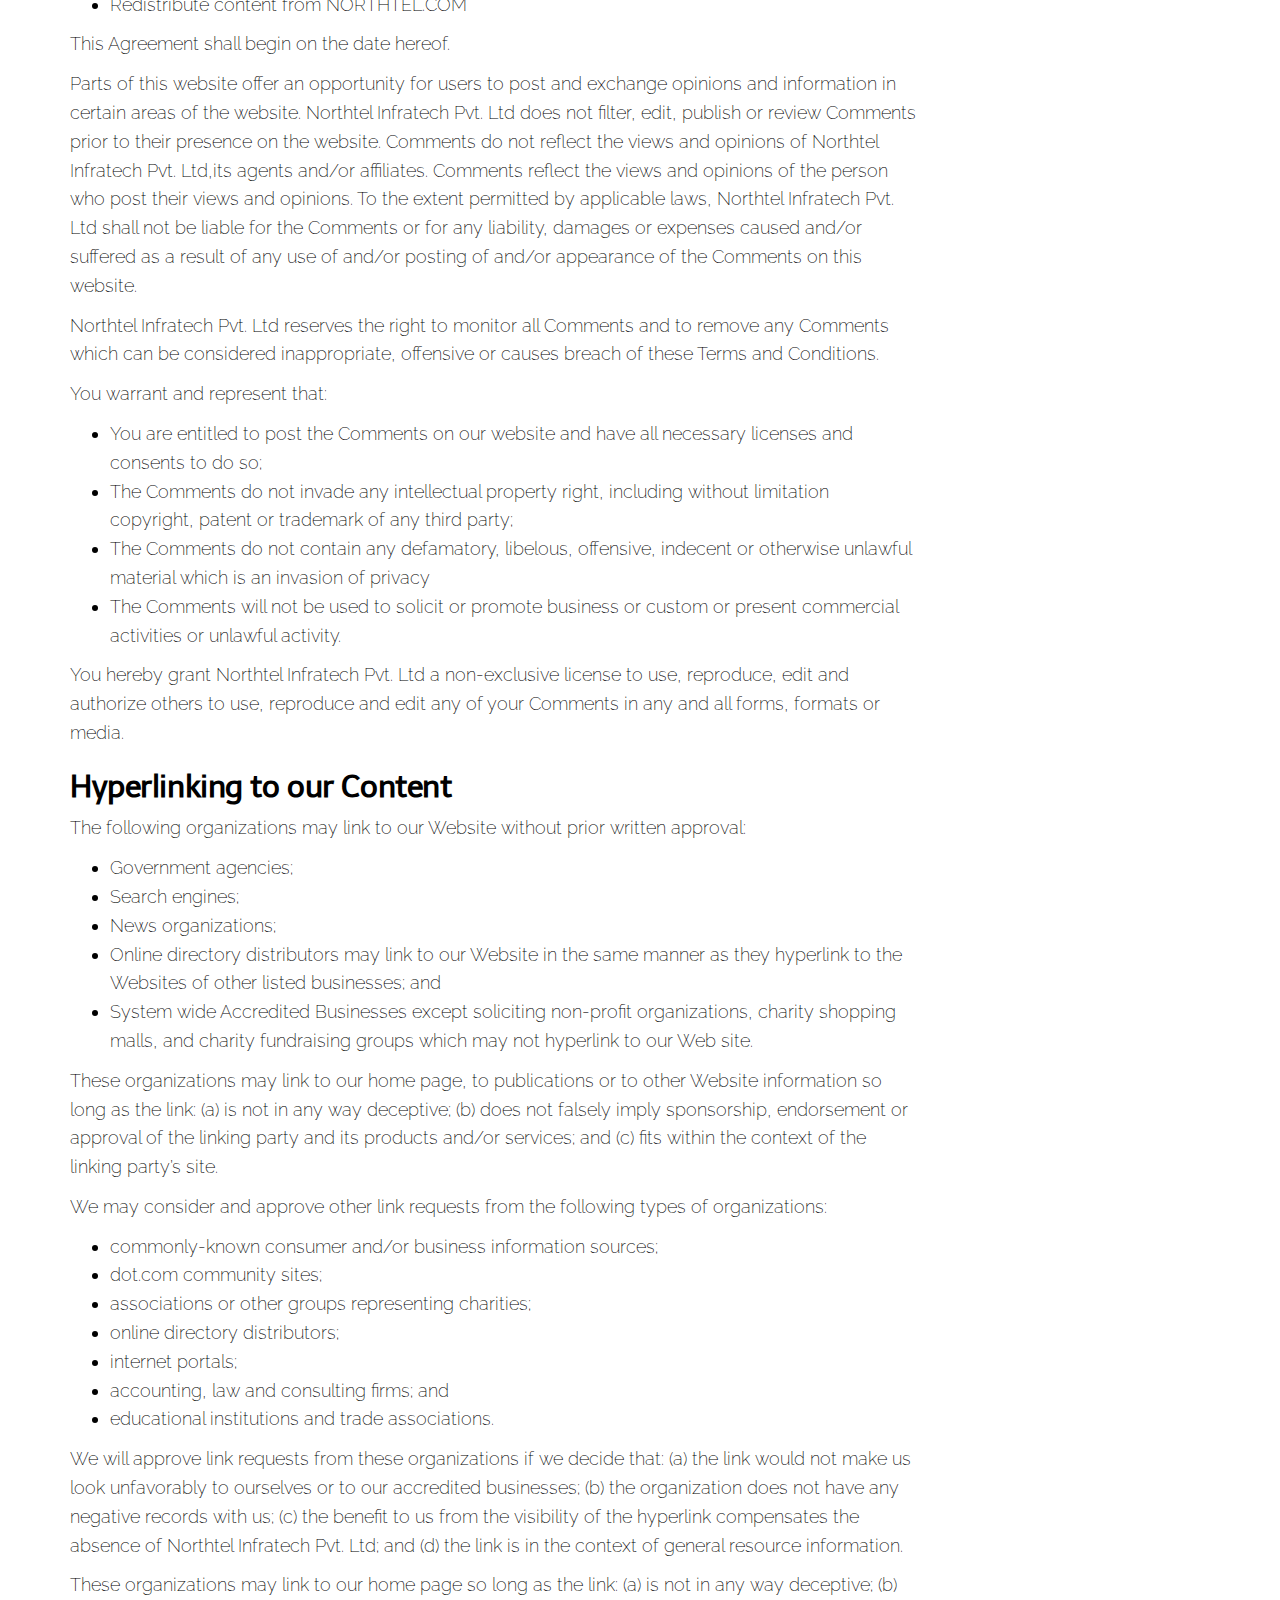
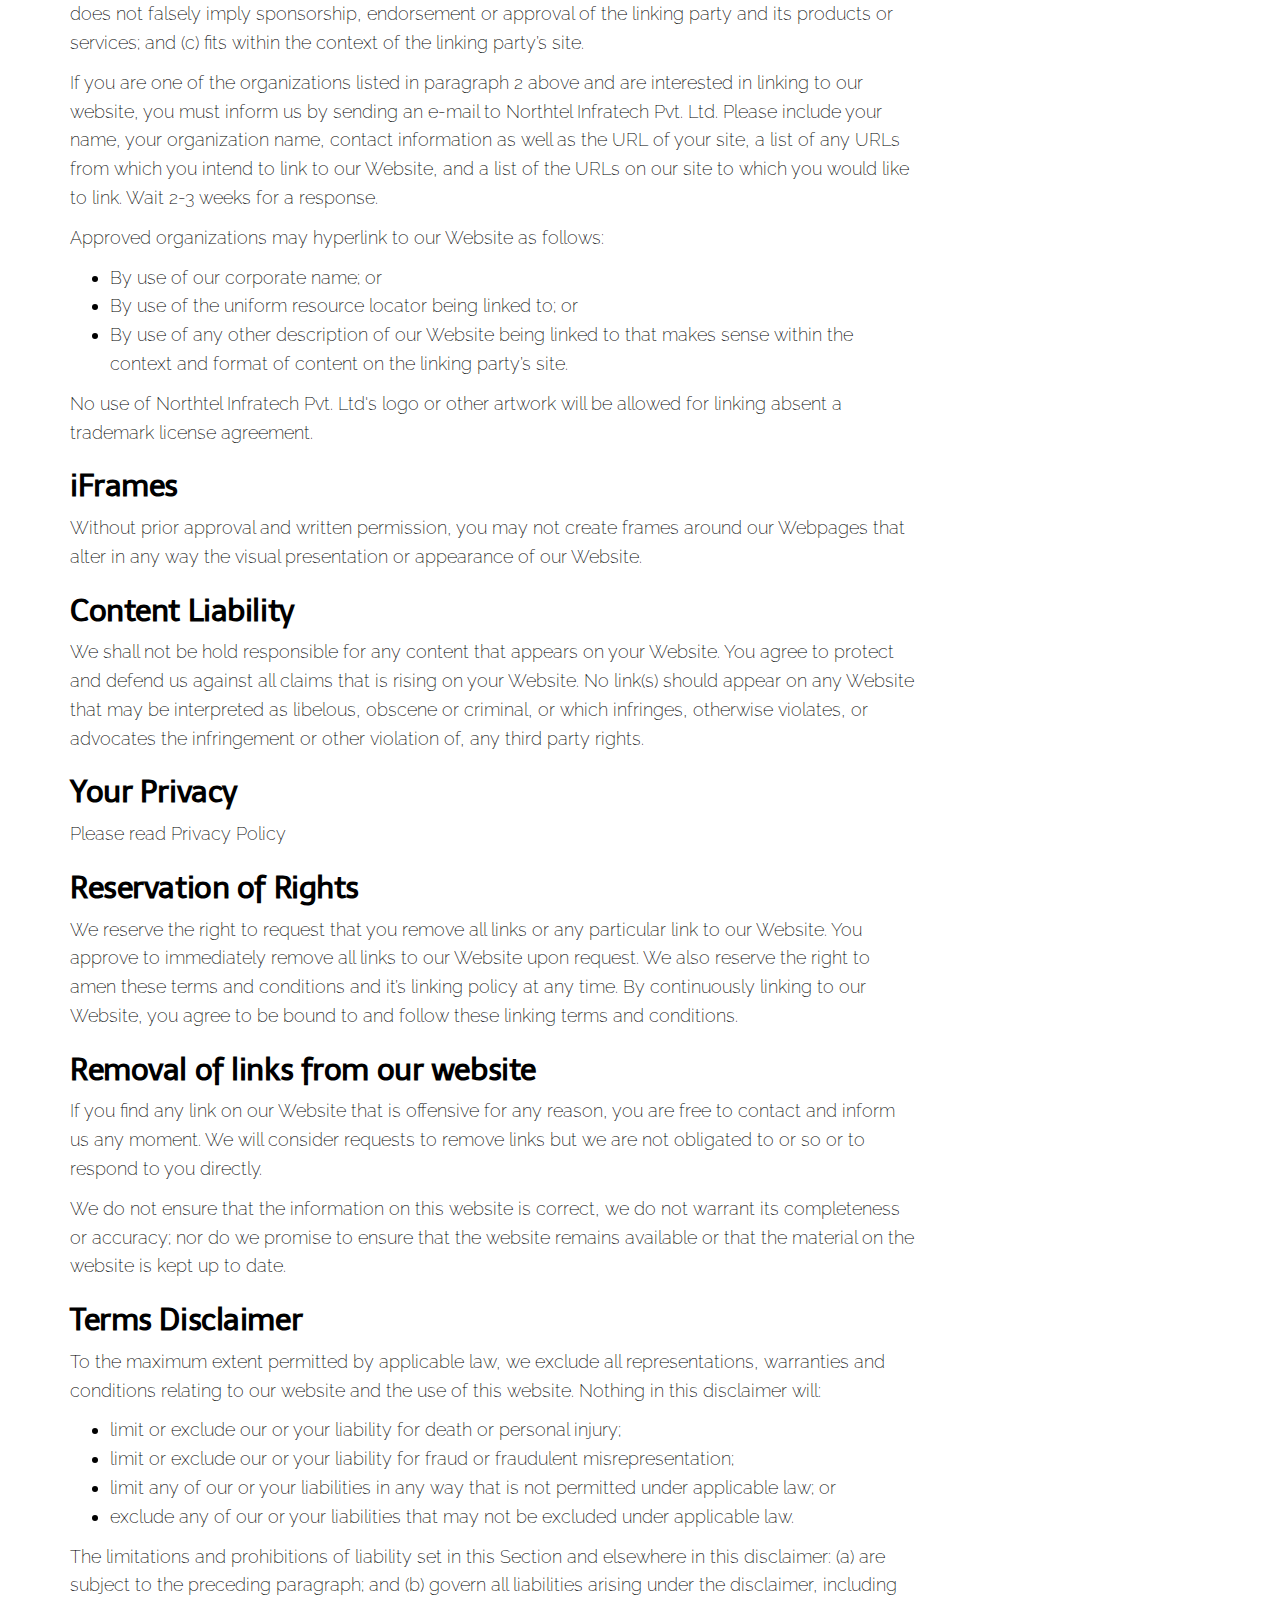
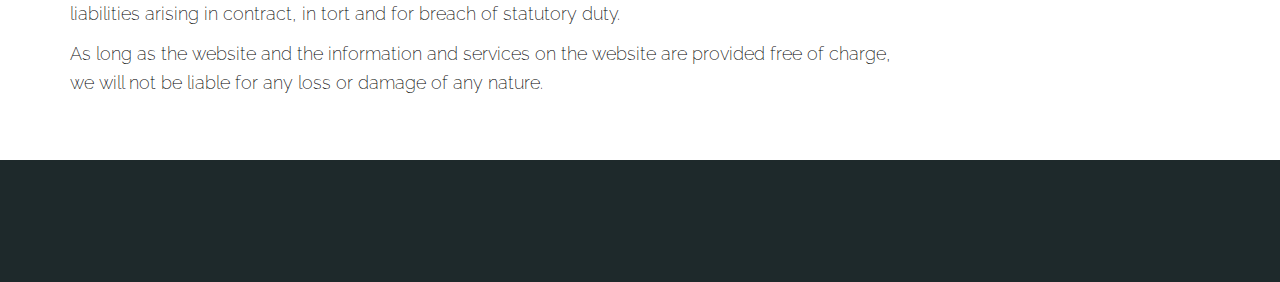
<file: terms.html>
<!doctype html>
<html class="no-js" lang="en-US" prefix="og: http://ogp.me/ns#">
<head>
<meta charset="utf-8">
<meta name="title" content="Northtel Infratech Pvt. Ltd | Privacy Policy">
<meta name="description" content="Northtel Infratech Pvt. Ltd aims to help you to grow your business by utilizing new media technologies, products and services. Our intention is to provide cost effective, fully interactive new media solutions utilizing the latest technologies to ensure our clients receive the very best return on their investment.">
<meta name="keywords" content="northtel, northtel infratech private limited, pvt ltd, srinagar it company, skill development kashmir, karan nagar, domains, real estate kashmir">
<meta name="robots" content="index, follow">
<meta http-equiv="Content-Type" content="text/html; charset=utf-8">
<meta name="language" content="English">
<meta name="revisit-after" content="30 days">
<meta http-equiv="x-ua-compatible" content="ie=edge">
<meta name="viewport" content="width=device-width, initial-scale=1">
	<meta charset="utf-8">
	<meta name="viewport" content="width=device-width, initial-scale=1">

	<title>Northtel Infratech Pvt. Ltd | Terms and Conditions</title>

	<link rel="stylesheet" href="//fonts.googleapis.com/css?family=Montserrat:700,400">
	<link rel="stylesheet" href="css/fa/css/font-awesome.min.css">
	<link rel="stylesheet" href="css/main.css">
	<link rel="stylesheet" href="style.css">
</head>
<body class="home page">
<div class="home-wrapper">

<header class="header header-home" style="background-image: url('img/homeclean.jpg')">


	<!-- Header color overlay -->
	<div class="header-color" style="background-color: rgba(0, 0, 0, 0.50);">


		<!-- Header pattern -->
		<div class="header-pattern">

			<!-- Navigation bar -->
			<div class="navigation-bar clearfix">
				<div class="container">
					<div class="logo pull-left">
						<a href="index.html">
							</a>
					</div>
					<!-- Navigation -->
					<nav class="navigation pull-right vertical-center">
						<ul class="topmenu">
							<li class="active"><a href="index.html">Home</a></li>
							<li><a href="about.html">About</a></li>
							<li><a href="services.html">Services</a></li>
							<li><a href="contact.html">Contact</a></li>
						</ul>
					</nav>
				</div>
			</div>
			<div class="headliner container parallax-headliner">
				<h1>Terms<span class="the-span"> of use</span> <br />Northtel Infratech Pvt. Ltd</h1>
				<hr style="width:60%;">
				<h2></h2>
			</div>
		</div>
	</div>
</header>

<div class="digital-wrapper">
	<div class="container">
		<div class="row">
			<div class="col-sm-9">
<h2><strong>Terms and Conditions</strong></h2>

<p>These terms and conditions outline the rules and regulations for the use of Northtel Infratech Pvt. Ltd's Website, located at https://www.northtel.com/.</p>

<p>By accessing this website we assume you accept these terms and conditions. Do not continue to use NORTHTEL.COM if you do not agree to take all of the terms and conditions stated on this page.</p>

<p>The following terminology applies to these Terms and Conditions, Privacy Statement and Disclaimer Notice and all Agreements: "Client", "You" and "Your" refers to you, the person log on this website and compliant to the Company’s terms and conditions. "The Company", "Ourselves", "We", "Our" and "Us", refers to our Company. "Party", "Parties", or "Us", refers to both the Client and ourselves. All terms refer to the offer, acceptance and consideration of payment necessary to undertake the process of our assistance to the Client in the most appropriate manner for the express purpose of meeting the Client’s needs in respect of provision of the Company’s stated services, in accordance with and subject to, prevailing law of Netherlands. Any use of the above terminology or other words in the singular, plural, capitalization and/or he/she or they, are taken as interchangeable and therefore as referring to same.</p>

<h3><strong>Cookies</strong></h3>

<p>We employ the use of cookies. By accessing NORTHTEL.COM, you agreed to use cookies in agreement with the Northtel Infratech Pvt. Ltd's Privacy Policy.</p>

<p>Most interactive websites use cookies to let us retrieve the user’s details for each visit. Cookies are used by our website to enable the functionality of certain areas to make it easier for people visiting our website. Some of our affiliate/advertising partners may also use cookies.</p>

<h3><strong>License</strong></h3>

<p>Unless otherwise stated, Northtel Infratech Pvt. Ltd and/or its licensors own the intellectual property rights for all material on NORTHTEL.COM. All intellectual property rights are reserved. You may access this from NORTHTEL.COM for your own personal use subjected to restrictions set in these terms and conditions.</p>

<p>You must not:</p>
<ul>
    <li>Republish material from NORTHTEL.COM</li>
    <li>Sell, rent or sub-license material from NORTHTEL.COM</li>
    <li>Reproduce, duplicate or copy material from NORTHTEL.COM</li>
    <li>Redistribute content from NORTHTEL.COM</li>
</ul>

<p>This Agreement shall begin on the date hereof.</p>

<p>Parts of this website offer an opportunity for users to post and exchange opinions and information in certain areas of the website. Northtel Infratech Pvt. Ltd does not filter, edit, publish or review Comments prior to their presence on the website. Comments do not reflect the views and opinions of Northtel Infratech Pvt. Ltd,its agents and/or affiliates. Comments reflect the views and opinions of the person who post their views and opinions. To the extent permitted by applicable laws, Northtel Infratech Pvt. Ltd shall not be liable for the Comments or for any liability, damages or expenses caused and/or suffered as a result of any use of and/or posting of and/or appearance of the Comments on this website.</p>

<p>Northtel Infratech Pvt. Ltd reserves the right to monitor all Comments and to remove any Comments which can be considered inappropriate, offensive or causes breach of these Terms and Conditions.</p>

<p>You warrant and represent that:</p>

<ul>
    <li>You are entitled to post the Comments on our website and have all necessary licenses and consents to do so;</li>
    <li>The Comments do not invade any intellectual property right, including without limitation copyright, patent or trademark of any third party;</li>
    <li>The Comments do not contain any defamatory, libelous, offensive, indecent or otherwise unlawful material which is an invasion of privacy</li>
    <li>The Comments will not be used to solicit or promote business or custom or present commercial activities or unlawful activity.</li>
</ul>

<p>You hereby grant Northtel Infratech Pvt. Ltd a non-exclusive license to use, reproduce, edit and authorize others to use, reproduce and edit any of your Comments in any and all forms, formats or media.</p>

<h3><strong>Hyperlinking to our Content</strong></h3>

<p>The following organizations may link to our Website without prior written approval:</p>

<ul>
    <li>Government agencies;</li>
    <li>Search engines;</li>
    <li>News organizations;</li>
    <li>Online directory distributors may link to our Website in the same manner as they hyperlink to the Websites of other listed businesses; and</li>
    <li>System wide Accredited Businesses except soliciting non-profit organizations, charity shopping malls, and charity fundraising groups which may not hyperlink to our Web site.</li>
</ul>

<p>These organizations may link to our home page, to publications or to other Website information so long as the link: (a) is not in any way deceptive; (b) does not falsely imply sponsorship, endorsement or approval of the linking party and its products and/or services; and (c) fits within the context of the linking party’s site.</p>

<p>We may consider and approve other link requests from the following types of organizations:</p>

<ul>
    <li>commonly-known consumer and/or business information sources;</li>
    <li>dot.com community sites;</li>
    <li>associations or other groups representing charities;</li>
    <li>online directory distributors;</li>
    <li>internet portals;</li>
    <li>accounting, law and consulting firms; and</li>
    <li>educational institutions and trade associations.</li>
</ul>

<p>We will approve link requests from these organizations if we decide that: (a) the link would not make us look unfavorably to ourselves or to our accredited businesses; (b) the organization does not have any negative records with us; (c) the benefit to us from the visibility of the hyperlink compensates the absence of Northtel Infratech Pvt. Ltd; and (d) the link is in the context of general resource information.</p>

<p>These organizations may link to our home page so long as the link: (a) is not in any way deceptive; (b) does not falsely imply sponsorship, endorsement or approval of the linking party and its products or services; and (c) fits within the context of the linking party’s site.</p>

<p>If you are one of the organizations listed in paragraph 2 above and are interested in linking to our website, you must inform us by sending an e-mail to Northtel Infratech Pvt. Ltd. Please include your name, your organization name, contact information as well as the URL of your site, a list of any URLs from which you intend to link to our Website, and a list of the URLs on our site to which you would like to link. Wait 2-3 weeks for a response.</p>

<p>Approved organizations may hyperlink to our Website as follows:</p>

<ul>
    <li>By use of our corporate name; or</li>
    <li>By use of the uniform resource locator being linked to; or</li>
    <li>By use of any other description of our Website being linked to that makes sense within the context and format of content on the linking party’s site.</li>
</ul>

<p>No use of Northtel Infratech Pvt. Ltd's logo or other artwork will be allowed for linking absent a trademark license agreement.</p>

<h3><strong>iFrames</strong></h3>

<p>Without prior approval and written permission, you may not create frames around our Webpages that alter in any way the visual presentation or appearance of our Website.</p>

<h3><strong>Content Liability</strong></h3>

<p>We shall not be hold responsible for any content that appears on your Website. You agree to protect and defend us against all claims that is rising on your Website. No link(s) should appear on any Website that may be interpreted as libelous, obscene or criminal, or which infringes, otherwise violates, or advocates the infringement or other violation of, any third party rights.</p>

<h3><strong>Your Privacy</strong></h3>

<p>Please read Privacy Policy</p>

<h3><strong>Reservation of Rights</strong></h3>

<p>We reserve the right to request that you remove all links or any particular link to our Website. You approve to immediately remove all links to our Website upon request. We also reserve the right to amen these terms and conditions and it’s linking policy at any time. By continuously linking to our Website, you agree to be bound to and follow these linking terms and conditions.</p>

<h3><strong>Removal of links from our website</strong></h3>

<p>If you find any link on our Website that is offensive for any reason, you are free to contact and inform us any moment. We will consider requests to remove links but we are not obligated to or so or to respond to you directly.</p>

<p>We do not ensure that the information on this website is correct, we do not warrant its completeness or accuracy; nor do we promise to ensure that the website remains available or that the material on the website is kept up to date.</p>

<h3><strong>Terms Disclaimer</strong></h3>

<p>To the maximum extent permitted by applicable law, we exclude all representations, warranties and conditions relating to our website and the use of this website. Nothing in this disclaimer will:</p>

<ul>
    <li>limit or exclude our or your liability for death or personal injury;</li>
    <li>limit or exclude our or your liability for fraud or fraudulent misrepresentation;</li>
    <li>limit any of our or your liabilities in any way that is not permitted under applicable law; or</li>
    <li>exclude any of our or your liabilities that may not be excluded under applicable law.</li>
</ul>

<p>The limitations and prohibitions of liability set in this Section and elsewhere in this disclaimer: (a) are subject to the preceding paragraph; and (b) govern all liabilities arising under the disclaimer, including liabilities arising in contract, in tort and for breach of statutory duty.</p>

<p>As long as the website and the information and services on the website are provided free of charge, we will not be liable for any loss or damage of any nature.</p>
    </ul></p>
				</div>
			</div>
			<div class="portfolio-image col-sm-3"></div>
		</div>
	</div>
</div>
<section class="digital-transformation-home parallax-content">
	<div class="primary-background"
	     style="background-image: url('img/digital-transformation.png');">
		<div class="digital-transformation-line">

		</div>
	</div>
</section>
<!-- We are proud of -->
<div class="clearfix"></div>


</div>


<footer class="footer">
	<section class="container">
		<div class="row">
			<section class="col-md-6">
				<div class="footer-text vertical-center wow fadeInLeft">
				<p>Northtel Infratech Pvt. Ltd, © 2020-21, All Rights Reserved. <a title="Privacy Policy" href="privacy-policy.html">Privacy Policy</a>, <a title="Disclaimer" href="disclaimer.html">Disclaimer</a>, <a title="Terms & Conditions" href="terms.html">Terms & Conditions</a</p>
				</div>
			</section>
			
					</div>
				</div>
			</aside>
		</div>
	</section>
</footer>
<script src="js/jquery.min.js"></script>
<script src="js/main-11b9e9ce.js"></script>
</body>
</html>
</file>
<file: css/main.css>
@import url(https://fonts.googleapis.com/css?family=Raleway:400,500,600);
@import url(https://fonts.googleapis.com/css?family=Telex);
body{font-family: 'Raleway', sans-serif;}
.badge, .label, sub, sup {
    vertical-align: baseline
}

body, figure {
    margin: 0
}
#result{
	color:red;
}
.img-thumbnail, .table, label {
    max-width: 100%
}

.button, .fa {
    -moz-osx-font-smoothing: grayscale
}


/*!
Animate.css - http://daneden.me/animate
Licensed under the MIT license - http://opensource.org/licenses/MIT

Copyright (c) 2015 Daniel Eden
*/
.animated {
    -webkit-animation-duration: 1s;
    -o-animation-duration: 1s;
    animation-duration: 1s;
    -webkit-animation-fill-mode: both;
    -o-animation-fill-mode: both;
    animation-fill-mode: both
}

.animated.infinite {
    -webkit-animation-iteration-count: infinite;
    -o-animation-iteration-count: infinite;
    animation-iteration-count: infinite
}

.animated.hinge {
    -webkit-animation-duration: 2s;
    -o-animation-duration: 2s;
    animation-duration: 2s
}

.animated.bounceIn, .animated.bounceOut, .animated.flipOutX, .animated.flipOutY {
    -webkit-animation-duration: .75s;
    -o-animation-duration: .75s;
    animation-duration: .75s
}

@-webkit-keyframes bounce {
    0%, 100%, 20%, 53%, 80% {
        -webkit-transition-timing-function: cubic-bezier(.215, .61, .355, 1);
        transition-timing-function: cubic-bezier(.215, .61, .355, 1);
        -webkit-transform: translate3d(0, 0, 0);
        transform: translate3d(0, 0, 0)
    }
    40%, 43% {
        -webkit-transition-timing-function: cubic-bezier(.755, .05, .855, .06);
        transition-timing-function: cubic-bezier(.755, .05, .855, .06);
        -webkit-transform: translate3d(0, -30px, 0);
        transform: translate3d(0, -30px, 0)
    }
    70% {
        -webkit-transition-timing-function: cubic-bezier(.755, .05, .855, .06);
        transition-timing-function: cubic-bezier(.755, .05, .855, .06);
        -webkit-transform: translate3d(0, -15px, 0);
        transform: translate3d(0, -15px, 0)
    }
    90% {
        -webkit-transform: translate3d(0, -4px, 0);
        transform: translate3d(0, -4px, 0)
    }
}

@-o-keyframes bounce {
    0%, 100%, 20%, 53%, 80% {
        -webkit-transition-timing-function: cubic-bezier(.215, .61, .355, 1);
        -o-transition-timing-function: cubic-bezier(.215, .61, .355, 1);
        transition-timing-function: cubic-bezier(.215, .61, .355, 1);
        -webkit-transform: translate3d(0, 0, 0);
        transform: translate3d(0, 0, 0)
    }
    40%, 43% {
        -webkit-transition-timing-function: cubic-bezier(.755, .05, .855, .06);
        -o-transition-timing-function: cubic-bezier(.755, .05, .855, .06);
        transition-timing-function: cubic-bezier(.755, .05, .855, .06);
        -webkit-transform: translate3d(0, -30px, 0);
        transform: translate3d(0, -30px, 0)
    }
    70% {
        -webkit-transition-timing-function: cubic-bezier(.755, .05, .855, .06);
        -o-transition-timing-function: cubic-bezier(.755, .05, .855, .06);
        transition-timing-function: cubic-bezier(.755, .05, .855, .06);
        -webkit-transform: translate3d(0, -15px, 0);
        transform: translate3d(0, -15px, 0)
    }
    90% {
        -webkit-transform: translate3d(0, -4px, 0);
        transform: translate3d(0, -4px, 0)
    }
}

@keyframes bounce {
    0%, 100%, 20%, 53%, 80% {
        -webkit-transition-timing-function: cubic-bezier(.215, .61, .355, 1);
        -o-transition-timing-function: cubic-bezier(.215, .61, .355, 1);
        transition-timing-function: cubic-bezier(.215, .61, .355, 1);
        -webkit-transform: translate3d(0, 0, 0);
        transform: translate3d(0, 0, 0)
    }
    40%, 43% {
        -webkit-transition-timing-function: cubic-bezier(.755, .05, .855, .06);
        -o-transition-timing-function: cubic-bezier(.755, .05, .855, .06);
        transition-timing-function: cubic-bezier(.755, .05, .855, .06);
        -webkit-transform: translate3d(0, -30px, 0);
        transform: translate3d(0, -30px, 0)
    }
    70% {
        -webkit-transition-timing-function: cubic-bezier(.755, .05, .855, .06);
        -o-transition-timing-function: cubic-bezier(.755, .05, .855, .06);
        transition-timing-function: cubic-bezier(.755, .05, .855, .06);
        -webkit-transform: translate3d(0, -15px, 0);
        transform: translate3d(0, -15px, 0)
    }
    90% {
        -webkit-transform: translate3d(0, -4px, 0);
        transform: translate3d(0, -4px, 0)
    }
}

.bounce {
    -webkit-animation-name: bounce;
    -o-animation-name: bounce;
    animation-name: bounce;
    -webkit-transform-origin: center bottom;
    -ms-transform-origin: center bottom;
    -o-transform-origin: center bottom;
    transform-origin: center bottom
}

@-webkit-keyframes flash {
    0%, 100%, 50% {
        opacity: 1
    }
    25%, 75% {
        opacity: 0
    }
}

@-o-keyframes flash {
    0%, 100%, 50% {
        opacity: 1
    }
    25%, 75% {
        opacity: 0
    }
}

@keyframes flash {
    0%, 100%, 50% {
        opacity: 1
    }
    25%, 75% {
        opacity: 0
    }
}

.flash {
    -webkit-animation-name: flash;
    -o-animation-name: flash;
    animation-name: flash
}

@-webkit-keyframes pulse {
    0%, 100% {
        -webkit-transform: scale3d(1, 1, 1);
        transform: scale3d(1, 1, 1)
    }
    50% {
        -webkit-transform: scale3d(1.05, 1.05, 1.05);
        transform: scale3d(1.05, 1.05, 1.05)
    }
}

@-o-keyframes pulse {
    0%, 100% {
        -webkit-transform: scale3d(1, 1, 1);
        transform: scale3d(1, 1, 1)
    }
    50% {
        -webkit-transform: scale3d(1.05, 1.05, 1.05);
        transform: scale3d(1.05, 1.05, 1.05)
    }
}

@keyframes pulse {
    0%, 100% {
        -webkit-transform: scale3d(1, 1, 1);
        transform: scale3d(1, 1, 1)
    }
    50% {
        -webkit-transform: scale3d(1.05, 1.05, 1.05);
        transform: scale3d(1.05, 1.05, 1.05)
    }
}

.pulse {
    -webkit-animation-name: pulse;
    -o-animation-name: pulse;
    animation-name: pulse
}

@-webkit-keyframes rubberBand {
    0%, 100% {
        -webkit-transform: scale3d(1, 1, 1);
        transform: scale3d(1, 1, 1)
    }
    30% {
        -webkit-transform: scale3d(1.25, .75, 1);
        transform: scale3d(1.25, .75, 1)
    }
    40% {
        -webkit-transform: scale3d(.75, 1.25, 1);
        transform: scale3d(.75, 1.25, 1)
    }
    50% {
        -webkit-transform: scale3d(1.15, .85, 1);
        transform: scale3d(1.15, .85, 1)
    }
    65% {
        -webkit-transform: scale3d(.95, 1.05, 1);
        transform: scale3d(.95, 1.05, 1)
    }
    75% {
        -webkit-transform: scale3d(1.05, .95, 1);
        transform: scale3d(1.05, .95, 1)
    }
}

@-o-keyframes rubberBand {
    0%, 100% {
        -webkit-transform: scale3d(1, 1, 1);
        transform: scale3d(1, 1, 1)
    }
    30% {
        -webkit-transform: scale3d(1.25, .75, 1);
        transform: scale3d(1.25, .75, 1)
    }
    40% {
        -webkit-transform: scale3d(.75, 1.25, 1);
        transform: scale3d(.75, 1.25, 1)
    }
    50% {
        -webkit-transform: scale3d(1.15, .85, 1);
        transform: scale3d(1.15, .85, 1)
    }
    65% {
        -webkit-transform: scale3d(.95, 1.05, 1);
        transform: scale3d(.95, 1.05, 1)
    }
    75% {
        -webkit-transform: scale3d(1.05, .95, 1);
        transform: scale3d(1.05, .95, 1)
    }
}

@keyframes rubberBand {
    0%, 100% {
        -webkit-transform: scale3d(1, 1, 1);
        transform: scale3d(1, 1, 1)
    }
    30% {
        -webkit-transform: scale3d(1.25, .75, 1);
        transform: scale3d(1.25, .75, 1)
    }
    40% {
        -webkit-transform: scale3d(.75, 1.25, 1);
        transform: scale3d(.75, 1.25, 1)
    }
    50% {
        -webkit-transform: scale3d(1.15, .85, 1);
        transform: scale3d(1.15, .85, 1)
    }
    65% {
        -webkit-transform: scale3d(.95, 1.05, 1);
        transform: scale3d(.95, 1.05, 1)
    }
    75% {
        -webkit-transform: scale3d(1.05, .95, 1);
        transform: scale3d(1.05, .95, 1)
    }
}

.rubberBand {
    -webkit-animation-name: rubberBand;
    -o-animation-name: rubberBand;
    animation-name: rubberBand
}

@-webkit-keyframes shake {
    0%, 100% {
        -webkit-transform: translate3d(0, 0, 0);
        transform: translate3d(0, 0, 0)
    }
    10%, 30%, 50%, 70%, 90% {
        -webkit-transform: translate3d(-10px, 0, 0);
        transform: translate3d(-10px, 0, 0)
    }
    20%, 40%, 60%, 80% {
        -webkit-transform: translate3d(10px, 0, 0);
        transform: translate3d(10px, 0, 0)
    }
}

@-o-keyframes shake {
    0%, 100% {
        -webkit-transform: translate3d(0, 0, 0);
        transform: translate3d(0, 0, 0)
    }
    10%, 30%, 50%, 70%, 90% {
        -webkit-transform: translate3d(-10px, 0, 0);
        transform: translate3d(-10px, 0, 0)
    }
    20%, 40%, 60%, 80% {
        -webkit-transform: translate3d(10px, 0, 0);
        transform: translate3d(10px, 0, 0)
    }
}

@keyframes shake {
    0%, 100% {
        -webkit-transform: translate3d(0, 0, 0);
        transform: translate3d(0, 0, 0)
    }
    10%, 30%, 50%, 70%, 90% {
        -webkit-transform: translate3d(-10px, 0, 0);
        transform: translate3d(-10px, 0, 0)
    }
    20%, 40%, 60%, 80% {
        -webkit-transform: translate3d(10px, 0, 0);
        transform: translate3d(10px, 0, 0)
    }
}

.shake {
    -webkit-animation-name: shake;
    -o-animation-name: shake;
    animation-name: shake
}

@-webkit-keyframes swing {
    20% {
        -webkit-transform: rotate3d(0, 0, 1, 15deg);
        transform: rotate3d(0, 0, 1, 15deg)
    }
    40% {
        -webkit-transform: rotate3d(0, 0, 1, -10deg);
        transform: rotate3d(0, 0, 1, -10deg)
    }
    60% {
        -webkit-transform: rotate3d(0, 0, 1, 5deg);
        transform: rotate3d(0, 0, 1, 5deg)
    }
    80% {
        -webkit-transform: rotate3d(0, 0, 1, -5deg);
        transform: rotate3d(0, 0, 1, -5deg)
    }
    100% {
        -webkit-transform: rotate3d(0, 0, 1, 0deg);
        transform: rotate3d(0, 0, 1, 0deg)
    }
}

@-o-keyframes swing {
    20% {
        -webkit-transform: rotate3d(0, 0, 1, 15deg);
        transform: rotate3d(0, 0, 1, 15deg)
    }
    40% {
        -webkit-transform: rotate3d(0, 0, 1, -10deg);
        transform: rotate3d(0, 0, 1, -10deg)
    }
    60% {
        -webkit-transform: rotate3d(0, 0, 1, 5deg);
        transform: rotate3d(0, 0, 1, 5deg)
    }
    80% {
        -webkit-transform: rotate3d(0, 0, 1, -5deg);
        transform: rotate3d(0, 0, 1, -5deg)
    }
    100% {
        -webkit-transform: rotate3d(0, 0, 1, 0deg);
        transform: rotate3d(0, 0, 1, 0deg)
    }
}

@keyframes swing {
    20% {
        -webkit-transform: rotate3d(0, 0, 1, 15deg);
        transform: rotate3d(0, 0, 1, 15deg)
    }
    40% {
        -webkit-transform: rotate3d(0, 0, 1, -10deg);
        transform: rotate3d(0, 0, 1, -10deg)
    }
    60% {
        -webkit-transform: rotate3d(0, 0, 1, 5deg);
        transform: rotate3d(0, 0, 1, 5deg)
    }
    80% {
        -webkit-transform: rotate3d(0, 0, 1, -5deg);
        transform: rotate3d(0, 0, 1, -5deg)
    }
    100% {
        -webkit-transform: rotate3d(0, 0, 1, 0deg);
        transform: rotate3d(0, 0, 1, 0deg)
    }
}

.swing {
    -webkit-transform-origin: top center;
    -ms-transform-origin: top center;
    -o-transform-origin: top center;
    transform-origin: top center;
    -webkit-animation-name: swing;
    -o-animation-name: swing;
    animation-name: swing
}

@-webkit-keyframes tada {
    0%, 100% {
        -webkit-transform: scale3d(1, 1, 1);
        transform: scale3d(1, 1, 1)
    }
    10%, 20% {
        -webkit-transform: scale3d(.9, .9, .9) rotate3d(0, 0, 1, -3deg);
        transform: scale3d(.9, .9, .9) rotate3d(0, 0, 1, -3deg)
    }
    30%, 50%, 70%, 90% {
        -webkit-transform: scale3d(1.1, 1.1, 1.1) rotate3d(0, 0, 1, 3deg);
        transform: scale3d(1.1, 1.1, 1.1) rotate3d(0, 0, 1, 3deg)
    }
    40%, 60%, 80% {
        -webkit-transform: scale3d(1.1, 1.1, 1.1) rotate3d(0, 0, 1, -3deg);
        transform: scale3d(1.1, 1.1, 1.1) rotate3d(0, 0, 1, -3deg)
    }
}

@-o-keyframes tada {
    0%, 100% {
        -webkit-transform: scale3d(1, 1, 1);
        transform: scale3d(1, 1, 1)
    }
    10%, 20% {
        -webkit-transform: scale3d(.9, .9, .9) rotate3d(0, 0, 1, -3deg);
        transform: scale3d(.9, .9, .9) rotate3d(0, 0, 1, -3deg)
    }
    30%, 50%, 70%, 90% {
        -webkit-transform: scale3d(1.1, 1.1, 1.1) rotate3d(0, 0, 1, 3deg);
        transform: scale3d(1.1, 1.1, 1.1) rotate3d(0, 0, 1, 3deg)
    }
    40%, 60%, 80% {
        -webkit-transform: scale3d(1.1, 1.1, 1.1) rotate3d(0, 0, 1, -3deg);
        transform: scale3d(1.1, 1.1, 1.1) rotate3d(0, 0, 1, -3deg)
    }
}

@keyframes tada {
    0%, 100% {
        -webkit-transform: scale3d(1, 1, 1);
        transform: scale3d(1, 1, 1)
    }
    10%, 20% {
        -webkit-transform: scale3d(.9, .9, .9) rotate3d(0, 0, 1, -3deg);
        transform: scale3d(.9, .9, .9) rotate3d(0, 0, 1, -3deg)
    }
    30%, 50%, 70%, 90% {
        -webkit-transform: scale3d(1.1, 1.1, 1.1) rotate3d(0, 0, 1, 3deg);
        transform: scale3d(1.1, 1.1, 1.1) rotate3d(0, 0, 1, 3deg)
    }
    40%, 60%, 80% {
        -webkit-transform: scale3d(1.1, 1.1, 1.1) rotate3d(0, 0, 1, -3deg);
        transform: scale3d(1.1, 1.1, 1.1) rotate3d(0, 0, 1, -3deg)
    }
}

.tada {
    -webkit-animation-name: tada;
    -o-animation-name: tada;
    animation-name: tada
}

@-webkit-keyframes wobble {
    0%, 100% {
        -webkit-transform: none;
        transform: none
    }
    15% {
        -webkit-transform: translate3d(-25%, 0, 0) rotate3d(0, 0, 1, -5deg);
        transform: translate3d(-25%, 0, 0) rotate3d(0, 0, 1, -5deg)
    }
    30% {
        -webkit-transform: translate3d(20%, 0, 0) rotate3d(0, 0, 1, 3deg);
        transform: translate3d(20%, 0, 0) rotate3d(0, 0, 1, 3deg)
    }
    45% {
        -webkit-transform: translate3d(-15%, 0, 0) rotate3d(0, 0, 1, -3deg);
        transform: translate3d(-15%, 0, 0) rotate3d(0, 0, 1, -3deg)
    }
    60% {
        -webkit-transform: translate3d(10%, 0, 0) rotate3d(0, 0, 1, 2deg);
        transform: translate3d(10%, 0, 0) rotate3d(0, 0, 1, 2deg)
    }
    75% {
        -webkit-transform: translate3d(-5%, 0, 0) rotate3d(0, 0, 1, -1deg);
        transform: translate3d(-5%, 0, 0) rotate3d(0, 0, 1, -1deg)
    }
}

@-o-keyframes wobble {
    0%, 100% {
        -webkit-transform: none;
        -o-transform: none;
        transform: none
    }
    15% {
        -webkit-transform: translate3d(-25%, 0, 0) rotate3d(0, 0, 1, -5deg);
        transform: translate3d(-25%, 0, 0) rotate3d(0, 0, 1, -5deg)
    }
    30% {
        -webkit-transform: translate3d(20%, 0, 0) rotate3d(0, 0, 1, 3deg);
        transform: translate3d(20%, 0, 0) rotate3d(0, 0, 1, 3deg)
    }
    45% {
        -webkit-transform: translate3d(-15%, 0, 0) rotate3d(0, 0, 1, -3deg);
        transform: translate3d(-15%, 0, 0) rotate3d(0, 0, 1, -3deg)
    }
    60% {
        -webkit-transform: translate3d(10%, 0, 0) rotate3d(0, 0, 1, 2deg);
        transform: translate3d(10%, 0, 0) rotate3d(0, 0, 1, 2deg)
    }
    75% {
        -webkit-transform: translate3d(-5%, 0, 0) rotate3d(0, 0, 1, -1deg);
        transform: translate3d(-5%, 0, 0) rotate3d(0, 0, 1, -1deg)
    }
}

@keyframes wobble {
    0%, 100% {
        -webkit-transform: none;
        -o-transform: none;
        transform: none
    }
    15% {
        -webkit-transform: translate3d(-25%, 0, 0) rotate3d(0, 0, 1, -5deg);
        transform: translate3d(-25%, 0, 0) rotate3d(0, 0, 1, -5deg)
    }
    30% {
        -webkit-transform: translate3d(20%, 0, 0) rotate3d(0, 0, 1, 3deg);
        transform: translate3d(20%, 0, 0) rotate3d(0, 0, 1, 3deg)
    }
    45% {
        -webkit-transform: translate3d(-15%, 0, 0) rotate3d(0, 0, 1, -3deg);
        transform: translate3d(-15%, 0, 0) rotate3d(0, 0, 1, -3deg)
    }
    60% {
        -webkit-transform: translate3d(10%, 0, 0) rotate3d(0, 0, 1, 2deg);
        transform: translate3d(10%, 0, 0) rotate3d(0, 0, 1, 2deg)
    }
    75% {
        -webkit-transform: translate3d(-5%, 0, 0) rotate3d(0, 0, 1, -1deg);
        transform: translate3d(-5%, 0, 0) rotate3d(0, 0, 1, -1deg)
    }
}

.wobble {
    -webkit-animation-name: wobble;
    -o-animation-name: wobble;
    animation-name: wobble
}

@-webkit-keyframes bounceIn {
    0%, 100%, 20%, 40%, 60%, 80% {
        -webkit-transition-timing-function: cubic-bezier(.215, .61, .355, 1);
        transition-timing-function: cubic-bezier(.215, .61, .355, 1)
    }
    0% {
        opacity: 0;
        -webkit-transform: scale3d(.3, .3, .3);
        transform: scale3d(.3, .3, .3)
    }
    20% {
        -webkit-transform: scale3d(1.1, 1.1, 1.1);
        transform: scale3d(1.1, 1.1, 1.1)
    }
    40% {
        -webkit-transform: scale3d(.9, .9, .9);
        transform: scale3d(.9, .9, .9)
    }
    60% {
        opacity: 1;
        -webkit-transform: scale3d(1.03, 1.03, 1.03);
        transform: scale3d(1.03, 1.03, 1.03)
    }
    80% {
        -webkit-transform: scale3d(.97, .97, .97);
        transform: scale3d(.97, .97, .97)
    }
    100% {
        opacity: 1;
        -webkit-transform: scale3d(1, 1, 1);
        transform: scale3d(1, 1, 1)
    }
}

@-o-keyframes bounceIn {
    0%, 100%, 20%, 40%, 60%, 80% {
        -webkit-transition-timing-function: cubic-bezier(.215, .61, .355, 1);
        -o-transition-timing-function: cubic-bezier(.215, .61, .355, 1);
        transition-timing-function: cubic-bezier(.215, .61, .355, 1)
    }
    0% {
        opacity: 0;
        -webkit-transform: scale3d(.3, .3, .3);
        transform: scale3d(.3, .3, .3)
    }
    20% {
        -webkit-transform: scale3d(1.1, 1.1, 1.1);
        transform: scale3d(1.1, 1.1, 1.1)
    }
    40% {
        -webkit-transform: scale3d(.9, .9, .9);
        transform: scale3d(.9, .9, .9)
    }
    60% {
        opacity: 1;
        -webkit-transform: scale3d(1.03, 1.03, 1.03);
        transform: scale3d(1.03, 1.03, 1.03)
    }
    80% {
        -webkit-transform: scale3d(.97, .97, .97);
        transform: scale3d(.97, .97, .97)
    }
    100% {
        opacity: 1;
        -webkit-transform: scale3d(1, 1, 1);
        transform: scale3d(1, 1, 1)
    }
}

@keyframes bounceIn {
    0%, 100%, 20%, 40%, 60%, 80% {
        -webkit-transition-timing-function: cubic-bezier(.215, .61, .355, 1);
        -o-transition-timing-function: cubic-bezier(.215, .61, .355, 1);
        transition-timing-function: cubic-bezier(.215, .61, .355, 1)
    }
    0% {
        opacity: 0;
        -webkit-transform: scale3d(.3, .3, .3);
        transform: scale3d(.3, .3, .3)
    }
    20% {
        -webkit-transform: scale3d(1.1, 1.1, 1.1);
        transform: scale3d(1.1, 1.1, 1.1)
    }
    40% {
        -webkit-transform: scale3d(.9, .9, .9);
        transform: scale3d(.9, .9, .9)
    }
    60% {
        opacity: 1;
        -webkit-transform: scale3d(1.03, 1.03, 1.03);
        transform: scale3d(1.03, 1.03, 1.03)
    }
    80% {
        -webkit-transform: scale3d(.97, .97, .97);
        transform: scale3d(.97, .97, .97)
    }
    100% {
        opacity: 1;
        -webkit-transform: scale3d(1, 1, 1);
        transform: scale3d(1, 1, 1)
    }
}

.bounceIn {
    -webkit-animation-name: bounceIn;
    -o-animation-name: bounceIn;
    animation-name: bounceIn
}

@-webkit-keyframes bounceInDown {
    0%, 100%, 60%, 75%, 90% {
        -webkit-transition-timing-function: cubic-bezier(.215, .61, .355, 1);
        transition-timing-function: cubic-bezier(.215, .61, .355, 1)
    }
    0% {
        opacity: 0;
        -webkit-transform: translate3d(0, -3000px, 0);
        transform: translate3d(0, -3000px, 0)
    }
    60% {
        opacity: 1;
        -webkit-transform: translate3d(0, 25px, 0);
        transform: translate3d(0, 25px, 0)
    }
    75% {
        -webkit-transform: translate3d(0, -10px, 0);
        transform: translate3d(0, -10px, 0)
    }
    90% {
        -webkit-transform: translate3d(0, 5px, 0);
        transform: translate3d(0, 5px, 0)
    }
    100% {
        -webkit-transform: none;
        transform: none
    }
}

@-o-keyframes bounceInDown {
    0%, 100%, 60%, 75%, 90% {
        -webkit-transition-timing-function: cubic-bezier(.215, .61, .355, 1);
        -o-transition-timing-function: cubic-bezier(.215, .61, .355, 1);
        transition-timing-function: cubic-bezier(.215, .61, .355, 1)
    }
    0% {
        opacity: 0;
        -webkit-transform: translate3d(0, -3000px, 0);
        transform: translate3d(0, -3000px, 0)
    }
    60% {
        opacity: 1;
        -webkit-transform: translate3d(0, 25px, 0);
        transform: translate3d(0, 25px, 0)
    }
    75% {
        -webkit-transform: translate3d(0, -10px, 0);
        transform: translate3d(0, -10px, 0)
    }
    90% {
        -webkit-transform: translate3d(0, 5px, 0);
        transform: translate3d(0, 5px, 0)
    }
    100% {
        -webkit-transform: none;
        -o-transform: none;
        transform: none
    }
}

@keyframes bounceInDown {
    0%, 100%, 60%, 75%, 90% {
        -webkit-transition-timing-function: cubic-bezier(.215, .61, .355, 1);
        -o-transition-timing-function: cubic-bezier(.215, .61, .355, 1);
        transition-timing-function: cubic-bezier(.215, .61, .355, 1)
    }
    0% {
        opacity: 0;
        -webkit-transform: translate3d(0, -3000px, 0);
        transform: translate3d(0, -3000px, 0)
    }
    60% {
        opacity: 1;
        -webkit-transform: translate3d(0, 25px, 0);
        transform: translate3d(0, 25px, 0)
    }
    75% {
        -webkit-transform: translate3d(0, -10px, 0);
        transform: translate3d(0, -10px, 0)
    }
    90% {
        -webkit-transform: translate3d(0, 5px, 0);
        transform: translate3d(0, 5px, 0)
    }
    100% {
        -webkit-transform: none;
        -o-transform: none;
        transform: none
    }
}

.bounceInDown {
    -webkit-animation-name: bounceInDown;
    -o-animation-name: bounceInDown;
    animation-name: bounceInDown
}

@-webkit-keyframes bounceInLeft {
    0%, 100%, 60%, 75%, 90% {
        -webkit-transition-timing-function: cubic-bezier(.215, .61, .355, 1);
        transition-timing-function: cubic-bezier(.215, .61, .355, 1)
    }
    0% {
        opacity: 0;
        -webkit-transform: translate3d(-3000px, 0, 0);
        transform: translate3d(-3000px, 0, 0)
    }
    60% {
        opacity: 1;
        -webkit-transform: translate3d(25px, 0, 0);
        transform: translate3d(25px, 0, 0)
    }
    75% {
        -webkit-transform: translate3d(-10px, 0, 0);
        transform: translate3d(-10px, 0, 0)
    }
    90% {
        -webkit-transform: translate3d(5px, 0, 0);
        transform: translate3d(5px, 0, 0)
    }
    100% {
        -webkit-transform: none;
        transform: none
    }
}

@-o-keyframes bounceInLeft {
    0%, 100%, 60%, 75%, 90% {
        -webkit-transition-timing-function: cubic-bezier(.215, .61, .355, 1);
        -o-transition-timing-function: cubic-bezier(.215, .61, .355, 1);
        transition-timing-function: cubic-bezier(.215, .61, .355, 1)
    }
    0% {
        opacity: 0;
        -webkit-transform: translate3d(-3000px, 0, 0);
        transform: translate3d(-3000px, 0, 0)
    }
    60% {
        opacity: 1;
        -webkit-transform: translate3d(25px, 0, 0);
        transform: translate3d(25px, 0, 0)
    }
    75% {
        -webkit-transform: translate3d(-10px, 0, 0);
        transform: translate3d(-10px, 0, 0)
    }
    90% {
        -webkit-transform: translate3d(5px, 0, 0);
        transform: translate3d(5px, 0, 0)
    }
    100% {
        -webkit-transform: none;
        -o-transform: none;
        transform: none
    }
}

@keyframes bounceInLeft {
    0%, 100%, 60%, 75%, 90% {
        -webkit-transition-timing-function: cubic-bezier(.215, .61, .355, 1);
        -o-transition-timing-function: cubic-bezier(.215, .61, .355, 1);
        transition-timing-function: cubic-bezier(.215, .61, .355, 1)
    }
    0% {
        opacity: 0;
        -webkit-transform: translate3d(-3000px, 0, 0);
        transform: translate3d(-3000px, 0, 0)
    }
    60% {
        opacity: 1;
        -webkit-transform: translate3d(25px, 0, 0);
        transform: translate3d(25px, 0, 0)
    }
    75% {
        -webkit-transform: translate3d(-10px, 0, 0);
        transform: translate3d(-10px, 0, 0)
    }
    90% {
        -webkit-transform: translate3d(5px, 0, 0);
        transform: translate3d(5px, 0, 0)
    }
    100% {
        -webkit-transform: none;
        -o-transform: none;
        transform: none
    }
}

.bounceInLeft {
    -webkit-animation-name: bounceInLeft;
    -o-animation-name: bounceInLeft;
    animation-name: bounceInLeft
}

@-webkit-keyframes bounceInRight {
    0%, 100%, 60%, 75%, 90% {
        -webkit-transition-timing-function: cubic-bezier(.215, .61, .355, 1);
        transition-timing-function: cubic-bezier(.215, .61, .355, 1)
    }
    0% {
        opacity: 0;
        -webkit-transform: translate3d(3000px, 0, 0);
        transform: translate3d(3000px, 0, 0)
    }
    60% {
        opacity: 1;
        -webkit-transform: translate3d(-25px, 0, 0);
        transform: translate3d(-25px, 0, 0)
    }
    75% {
        -webkit-transform: translate3d(10px, 0, 0);
        transform: translate3d(10px, 0, 0)
    }
    90% {
        -webkit-transform: translate3d(-5px, 0, 0);
        transform: translate3d(-5px, 0, 0)
    }
    100% {
        -webkit-transform: none;
        transform: none
    }
}

@-o-keyframes bounceInRight {
    0%, 100%, 60%, 75%, 90% {
        -webkit-transition-timing-function: cubic-bezier(.215, .61, .355, 1);
        -o-transition-timing-function: cubic-bezier(.215, .61, .355, 1);
        transition-timing-function: cubic-bezier(.215, .61, .355, 1)
    }
    0% {
        opacity: 0;
        -webkit-transform: translate3d(3000px, 0, 0);
        transform: translate3d(3000px, 0, 0)
    }
    60% {
        opacity: 1;
        -webkit-transform: translate3d(-25px, 0, 0);
        transform: translate3d(-25px, 0, 0)
    }
    75% {
        -webkit-transform: translate3d(10px, 0, 0);
        transform: translate3d(10px, 0, 0)
    }
    90% {
        -webkit-transform: translate3d(-5px, 0, 0);
        transform: translate3d(-5px, 0, 0)
    }
    100% {
        -webkit-transform: none;
        -o-transform: none;
        transform: none
    }
}

@keyframes bounceInRight {
    0%, 100%, 60%, 75%, 90% {
        -webkit-transition-timing-function: cubic-bezier(.215, .61, .355, 1);
        -o-transition-timing-function: cubic-bezier(.215, .61, .355, 1);
        transition-timing-function: cubic-bezier(.215, .61, .355, 1)
    }
    0% {
        opacity: 0;
        -webkit-transform: translate3d(3000px, 0, 0);
        transform: translate3d(3000px, 0, 0)
    }
    60% {
        opacity: 1;
        -webkit-transform: translate3d(-25px, 0, 0);
        transform: translate3d(-25px, 0, 0)
    }
    75% {
        -webkit-transform: translate3d(10px, 0, 0);
        transform: translate3d(10px, 0, 0)
    }
    90% {
        -webkit-transform: translate3d(-5px, 0, 0);
        transform: translate3d(-5px, 0, 0)
    }
    100% {
        -webkit-transform: none;
        -o-transform: none;
        transform: none
    }
}

.bounceInRight {
    -webkit-animation-name: bounceInRight;
    -o-animation-name: bounceInRight;
    animation-name: bounceInRight
}

@-webkit-keyframes bounceInUp {
    0%, 100%, 60%, 75%, 90% {
        -webkit-transition-timing-function: cubic-bezier(.215, .61, .355, 1);
        transition-timing-function: cubic-bezier(.215, .61, .355, 1)
    }
    0% {
        opacity: 0;
        -webkit-transform: translate3d(0, 3000px, 0);
        transform: translate3d(0, 3000px, 0)
    }
    60% {
        opacity: 1;
        -webkit-transform: translate3d(0, -20px, 0);
        transform: translate3d(0, -20px, 0)
    }
    75% {
        -webkit-transform: translate3d(0, 10px, 0);
        transform: translate3d(0, 10px, 0)
    }
    90% {
        -webkit-transform: translate3d(0, -5px, 0);
        transform: translate3d(0, -5px, 0)
    }
    100% {
        -webkit-transform: translate3d(0, 0, 0);
        transform: translate3d(0, 0, 0)
    }
}

@-o-keyframes bounceInUp {
    0%, 100%, 60%, 75%, 90% {
        -webkit-transition-timing-function: cubic-bezier(.215, .61, .355, 1);
        -o-transition-timing-function: cubic-bezier(.215, .61, .355, 1);
        transition-timing-function: cubic-bezier(.215, .61, .355, 1)
    }
    0% {
        opacity: 0;
        -webkit-transform: translate3d(0, 3000px, 0);
        transform: translate3d(0, 3000px, 0)
    }
    60% {
        opacity: 1;
        -webkit-transform: translate3d(0, -20px, 0);
        transform: translate3d(0, -20px, 0)
    }
    75% {
        -webkit-transform: translate3d(0, 10px, 0);
        transform: translate3d(0, 10px, 0)
    }
    90% {
        -webkit-transform: translate3d(0, -5px, 0);
        transform: translate3d(0, -5px, 0)
    }
    100% {
        -webkit-transform: translate3d(0, 0, 0);
        transform: translate3d(0, 0, 0)
    }
}

@keyframes bounceInUp {
    0%, 100%, 60%, 75%, 90% {
        -webkit-transition-timing-function: cubic-bezier(.215, .61, .355, 1);
        -o-transition-timing-function: cubic-bezier(.215, .61, .355, 1);
        transition-timing-function: cubic-bezier(.215, .61, .355, 1)
    }
    0% {
        opacity: 0;
        -webkit-transform: translate3d(0, 3000px, 0);
        transform: translate3d(0, 3000px, 0)
    }
    60% {
        opacity: 1;
        -webkit-transform: translate3d(0, -20px, 0);
        transform: translate3d(0, -20px, 0)
    }
    75% {
        -webkit-transform: translate3d(0, 10px, 0);
        transform: translate3d(0, 10px, 0)
    }
    90% {
        -webkit-transform: translate3d(0, -5px, 0);
        transform: translate3d(0, -5px, 0)
    }
    100% {
        -webkit-transform: translate3d(0, 0, 0);
        transform: translate3d(0, 0, 0)
    }
}

.bounceInUp {
    -webkit-animation-name: bounceInUp;
    -o-animation-name: bounceInUp;
    animation-name: bounceInUp
}

@-webkit-keyframes bounceOut {
    20% {
        -webkit-transform: scale3d(.9, .9, .9);
        transform: scale3d(.9, .9, .9)
    }
    50%, 55% {
        opacity: 1;
        -webkit-transform: scale3d(1.1, 1.1, 1.1);
        transform: scale3d(1.1, 1.1, 1.1)
    }
    100% {
        opacity: 0;
        -webkit-transform: scale3d(.3, .3, .3);
        transform: scale3d(.3, .3, .3)
    }
}

@-o-keyframes bounceOut {
    20% {
        -webkit-transform: scale3d(.9, .9, .9);
        transform: scale3d(.9, .9, .9)
    }
    50%, 55% {
        opacity: 1;
        -webkit-transform: scale3d(1.1, 1.1, 1.1);
        transform: scale3d(1.1, 1.1, 1.1)
    }
    100% {
        opacity: 0;
        -webkit-transform: scale3d(.3, .3, .3);
        transform: scale3d(.3, .3, .3)
    }
}

@keyframes bounceOut {
    20% {
        -webkit-transform: scale3d(.9, .9, .9);
        transform: scale3d(.9, .9, .9)
    }
    50%, 55% {
        opacity: 1;
        -webkit-transform: scale3d(1.1, 1.1, 1.1);
        transform: scale3d(1.1, 1.1, 1.1)
    }
    100% {
        opacity: 0;
        -webkit-transform: scale3d(.3, .3, .3);
        transform: scale3d(.3, .3, .3)
    }
}

.bounceOut {
    -webkit-animation-name: bounceOut;
    -o-animation-name: bounceOut;
    animation-name: bounceOut
}

@-webkit-keyframes bounceOutDown {
    20% {
        -webkit-transform: translate3d(0, 10px, 0);
        transform: translate3d(0, 10px, 0)
    }
    40%, 45% {
        opacity: 1;
        -webkit-transform: translate3d(0, -20px, 0);
        transform: translate3d(0, -20px, 0)
    }
    100% {
        opacity: 0;
        -webkit-transform: translate3d(0, 2000px, 0);
        transform: translate3d(0, 2000px, 0)
    }
}

@-o-keyframes bounceOutDown {
    20% {
        -webkit-transform: translate3d(0, 10px, 0);
        transform: translate3d(0, 10px, 0)
    }
    40%, 45% {
        opacity: 1;
        -webkit-transform: translate3d(0, -20px, 0);
        transform: translate3d(0, -20px, 0)
    }
    100% {
        opacity: 0;
        -webkit-transform: translate3d(0, 2000px, 0);
        transform: translate3d(0, 2000px, 0)
    }
}

@keyframes bounceOutDown {
    20% {
        -webkit-transform: translate3d(0, 10px, 0);
        transform: translate3d(0, 10px, 0)
    }
    40%, 45% {
        opacity: 1;
        -webkit-transform: translate3d(0, -20px, 0);
        transform: translate3d(0, -20px, 0)
    }
    100% {
        opacity: 0;
        -webkit-transform: translate3d(0, 2000px, 0);
        transform: translate3d(0, 2000px, 0)
    }
}

.bounceOutDown {
    -webkit-animation-name: bounceOutDown;
    -o-animation-name: bounceOutDown;
    animation-name: bounceOutDown
}

@-webkit-keyframes bounceOutLeft {
    20% {
        opacity: 1;
        -webkit-transform: translate3d(20px, 0, 0);
        transform: translate3d(20px, 0, 0)
    }
    100% {
        opacity: 0;
        -webkit-transform: translate3d(-2000px, 0, 0);
        transform: translate3d(-2000px, 0, 0)
    }
}

@-o-keyframes bounceOutLeft {
    20% {
        opacity: 1;
        -webkit-transform: translate3d(20px, 0, 0);
        transform: translate3d(20px, 0, 0)
    }
    100% {
        opacity: 0;
        -webkit-transform: translate3d(-2000px, 0, 0);
        transform: translate3d(-2000px, 0, 0)
    }
}

@keyframes bounceOutLeft {
    20% {
        opacity: 1;
        -webkit-transform: translate3d(20px, 0, 0);
        transform: translate3d(20px, 0, 0)
    }
    100% {
        opacity: 0;
        -webkit-transform: translate3d(-2000px, 0, 0);
        transform: translate3d(-2000px, 0, 0)
    }
}

.bounceOutLeft {
    -webkit-animation-name: bounceOutLeft;
    -o-animation-name: bounceOutLeft;
    animation-name: bounceOutLeft
}

@-webkit-keyframes bounceOutRight {
    20% {
        opacity: 1;
        -webkit-transform: translate3d(-20px, 0, 0);
        transform: translate3d(-20px, 0, 0)
    }
    100% {
        opacity: 0;
        -webkit-transform: translate3d(2000px, 0, 0);
        transform: translate3d(2000px, 0, 0)
    }
}

@-o-keyframes bounceOutRight {
    20% {
        opacity: 1;
        -webkit-transform: translate3d(-20px, 0, 0);
        transform: translate3d(-20px, 0, 0)
    }
    100% {
        opacity: 0;
        -webkit-transform: translate3d(2000px, 0, 0);
        transform: translate3d(2000px, 0, 0)
    }
}

@keyframes bounceOutRight {
    20% {
        opacity: 1;
        -webkit-transform: translate3d(-20px, 0, 0);
        transform: translate3d(-20px, 0, 0)
    }
    100% {
        opacity: 0;
        -webkit-transform: translate3d(2000px, 0, 0);
        transform: translate3d(2000px, 0, 0)
    }
}

.bounceOutRight {
    -webkit-animation-name: bounceOutRight;
    -o-animation-name: bounceOutRight;
    animation-name: bounceOutRight
}

@-webkit-keyframes bounceOutUp {
    20% {
        -webkit-transform: translate3d(0, -10px, 0);
        transform: translate3d(0, -10px, 0)
    }
    40%, 45% {
        opacity: 1;
        -webkit-transform: translate3d(0, 20px, 0);
        transform: translate3d(0, 20px, 0)
    }
    100% {
        opacity: 0;
        -webkit-transform: translate3d(0, -2000px, 0);
        transform: translate3d(0, -2000px, 0)
    }
}

@-o-keyframes bounceOutUp {
    20% {
        -webkit-transform: translate3d(0, -10px, 0);
        transform: translate3d(0, -10px, 0)
    }
    40%, 45% {
        opacity: 1;
        -webkit-transform: translate3d(0, 20px, 0);
        transform: translate3d(0, 20px, 0)
    }
    100% {
        opacity: 0;
        -webkit-transform: translate3d(0, -2000px, 0);
        transform: translate3d(0, -2000px, 0)
    }
}

@keyframes bounceOutUp {
    20% {
        -webkit-transform: translate3d(0, -10px, 0);
        transform: translate3d(0, -10px, 0)
    }
    40%, 45% {
        opacity: 1;
        -webkit-transform: translate3d(0, 20px, 0);
        transform: translate3d(0, 20px, 0)
    }
    100% {
        opacity: 0;
        -webkit-transform: translate3d(0, -2000px, 0);
        transform: translate3d(0, -2000px, 0)
    }
}

.bounceOutUp {
    -webkit-animation-name: bounceOutUp;
    -o-animation-name: bounceOutUp;
    animation-name: bounceOutUp
}

@-webkit-keyframes fadeIn {
    0% {
        opacity: 0
    }
    100% {
        opacity: 1
    }
}

@-o-keyframes fadeIn {
    0% {
        opacity: 0
    }
    100% {
        opacity: 1
    }
}

@keyframes fadeIn {
    0% {
        opacity: 0
    }
    100% {
        opacity: 1
    }
}

.fadeIn {
    -webkit-animation-name: fadeIn;
    -o-animation-name: fadeIn;
    animation-name: fadeIn
}

@-webkit-keyframes fadeInDown {
    0% {
        opacity: 0;
        -webkit-transform: translate3d(0, -100%, 0);
        transform: translate3d(0, -100%, 0)
    }
    100% {
        opacity: 1;
        -webkit-transform: none;
        transform: none
    }
}

@-o-keyframes fadeInDown {
    0% {
        opacity: 0;
        -webkit-transform: translate3d(0, -100%, 0);
        transform: translate3d(0, -100%, 0)
    }
    100% {
        opacity: 1;
        -webkit-transform: none;
        -o-transform: none;
        transform: none
    }
}

@keyframes fadeInDown {
    0% {
        opacity: 0;
        -webkit-transform: translate3d(0, -100%, 0);
        transform: translate3d(0, -100%, 0)
    }
    100% {
        opacity: 1;
        -webkit-transform: none;
        -o-transform: none;
        transform: none
    }
}

.fadeInDown {
    -webkit-animation-name: fadeInDown;
    -o-animation-name: fadeInDown;
    animation-name: fadeInDown
}

@-webkit-keyframes fadeInDownBig {
    0% {
        opacity: 0;
        -webkit-transform: translate3d(0, -2000px, 0);
        transform: translate3d(0, -2000px, 0)
    }
    100% {
        opacity: 1;
        -webkit-transform: none;
        transform: none
    }
}

@-o-keyframes fadeInDownBig {
    0% {
        opacity: 0;
        -webkit-transform: translate3d(0, -2000px, 0);
        transform: translate3d(0, -2000px, 0)
    }
    100% {
        opacity: 1;
        -webkit-transform: none;
        -o-transform: none;
        transform: none
    }
}

@keyframes fadeInDownBig {
    0% {
        opacity: 0;
        -webkit-transform: translate3d(0, -2000px, 0);
        transform: translate3d(0, -2000px, 0)
    }
    100% {
        opacity: 1;
        -webkit-transform: none;
        -o-transform: none;
        transform: none
    }
}

.fadeInDownBig {
    -webkit-animation-name: fadeInDownBig;
    -o-animation-name: fadeInDownBig;
    animation-name: fadeInDownBig
}

@-webkit-keyframes fadeInLeft {
    0% {
        opacity: 0;
        -webkit-transform: translate3d(-100%, 0, 0);
        transform: translate3d(-100%, 0, 0)
    }
    100% {
        opacity: 1;
        -webkit-transform: none;
        transform: none
    }
}

@-o-keyframes fadeInLeft {
    0% {
        opacity: 0;
        -webkit-transform: translate3d(-100%, 0, 0);
        transform: translate3d(-100%, 0, 0)
    }
    100% {
        opacity: 1;
        -webkit-transform: none;
        -o-transform: none;
        transform: none
    }
}

@keyframes fadeInLeft {
    0% {
        opacity: 0;
        -webkit-transform: translate3d(-100%, 0, 0);
        transform: translate3d(-100%, 0, 0)
    }
    100% {
        opacity: 1;
        -webkit-transform: none;
        -o-transform: none;
        transform: none
    }
}

.fadeInLeft {
    -webkit-animation-name: fadeInLeft;
    -o-animation-name: fadeInLeft;
    animation-name: fadeInLeft
}

@-webkit-keyframes fadeInLeftBig {
    0% {
        opacity: 0;
        -webkit-transform: translate3d(-2000px, 0, 0);
        transform: translate3d(-2000px, 0, 0)
    }
    100% {
        opacity: 1;
        -webkit-transform: none;
        transform: none
    }
}

@-o-keyframes fadeInLeftBig {
    0% {
        opacity: 0;
        -webkit-transform: translate3d(-2000px, 0, 0);
        transform: translate3d(-2000px, 0, 0)
    }
    100% {
        opacity: 1;
        -webkit-transform: none;
        -o-transform: none;
        transform: none
    }
}

@keyframes fadeInLeftBig {
    0% {
        opacity: 0;
        -webkit-transform: translate3d(-2000px, 0, 0);
        transform: translate3d(-2000px, 0, 0)
    }
    100% {
        opacity: 1;
        -webkit-transform: none;
        -o-transform: none;
        transform: none
    }
}

.fadeInLeftBig {
    -webkit-animation-name: fadeInLeftBig;
    -o-animation-name: fadeInLeftBig;
    animation-name: fadeInLeftBig
}

@-webkit-keyframes fadeInRight {
    0% {
        opacity: 0;
        -webkit-transform: translate3d(100%, 0, 0);
        transform: translate3d(100%, 0, 0)
    }
    100% {
        opacity: 1;
        -webkit-transform: none;
        transform: none
    }
}

@-o-keyframes fadeInRight {
    0% {
        opacity: 0;
        -webkit-transform: translate3d(100%, 0, 0);
        transform: translate3d(100%, 0, 0)
    }
    100% {
        opacity: 1;
        -webkit-transform: none;
        -o-transform: none;
        transform: none
    }
}

@keyframes fadeInRight {
    0% {
        opacity: 0;
        -webkit-transform: translate3d(100%, 0, 0);
        transform: translate3d(100%, 0, 0)
    }
    100% {
        opacity: 1;
        -webkit-transform: none;
        -o-transform: none;
        transform: none
    }
}

.fadeInRight {
    -webkit-animation-name: fadeInRight;
    -o-animation-name: fadeInRight;
    animation-name: fadeInRight
}

@-webkit-keyframes fadeInRightBig {
    0% {
        opacity: 0;
        -webkit-transform: translate3d(2000px, 0, 0);
        transform: translate3d(2000px, 0, 0)
    }
    100% {
        opacity: 1;
        -webkit-transform: none;
        transform: none
    }
}

@-o-keyframes fadeInRightBig {
    0% {
        opacity: 0;
        -webkit-transform: translate3d(2000px, 0, 0);
        transform: translate3d(2000px, 0, 0)
    }
    100% {
        opacity: 1;
        -webkit-transform: none;
        -o-transform: none;
        transform: none
    }
}

@keyframes fadeInRightBig {
    0% {
        opacity: 0;
        -webkit-transform: translate3d(2000px, 0, 0);
        transform: translate3d(2000px, 0, 0)
    }
    100% {
        opacity: 1;
        -webkit-transform: none;
        -o-transform: none;
        transform: none
    }
}

.fadeInRightBig {
    -webkit-animation-name: fadeInRightBig;
    -o-animation-name: fadeInRightBig;
    animation-name: fadeInRightBig
}

@-webkit-keyframes fadeInUp {
    0% {
        opacity: 0;
        -webkit-transform: translate3d(0, 100%, 0);
        transform: translate3d(0, 100%, 0)
    }
    100% {
        opacity: 1;
        -webkit-transform: none;
        transform: none
    }
}

@-o-keyframes fadeInUp {
    0% {
        opacity: 0;
        -webkit-transform: translate3d(0, 100%, 0);
        transform: translate3d(0, 100%, 0)
    }
    100% {
        opacity: 1;
        -webkit-transform: none;
        -o-transform: none;
        transform: none
    }
}

@keyframes fadeInUp {
    0% {
        opacity: 0;
        -webkit-transform: translate3d(0, 100%, 0);
        transform: translate3d(0, 100%, 0)
    }
    100% {
        opacity: 1;
        -webkit-transform: none;
        -o-transform: none;
        transform: none
    }
}

.fadeInUp {
    -webkit-animation-name: fadeInUp;
    -o-animation-name: fadeInUp;
    animation-name: fadeInUp
}

@-webkit-keyframes fadeInUpBig {
    0% {
        opacity: 0;
        -webkit-transform: translate3d(0, 2000px, 0);
        transform: translate3d(0, 2000px, 0)
    }
    100% {
        opacity: 1;
        -webkit-transform: none;
        transform: none
    }
}

@-o-keyframes fadeInUpBig {
    0% {
        opacity: 0;
        -webkit-transform: translate3d(0, 2000px, 0);
        transform: translate3d(0, 2000px, 0)
    }
    100% {
        opacity: 1;
        -webkit-transform: none;
        -o-transform: none;
        transform: none
    }
}

@keyframes fadeInUpBig {
    0% {
        opacity: 0;
        -webkit-transform: translate3d(0, 2000px, 0);
        transform: translate3d(0, 2000px, 0)
    }
    100% {
        opacity: 1;
        -webkit-transform: none;
        -o-transform: none;
        transform: none
    }
}

.fadeInUpBig {
    -webkit-animation-name: fadeInUpBig;
    -o-animation-name: fadeInUpBig;
    animation-name: fadeInUpBig
}

@-webkit-keyframes fadeOut {
    0% {
        opacity: 1
    }
    100% {
        opacity: 0
    }
}

@-o-keyframes fadeOut {
    0% {
        opacity: 1
    }
    100% {
        opacity: 0
    }
}

@keyframes fadeOut {
    0% {
        opacity: 1
    }
    100% {
        opacity: 0
    }
}

.fadeOut {
    -webkit-animation-name: fadeOut;
    -o-animation-name: fadeOut;
    animation-name: fadeOut
}

@-webkit-keyframes fadeOutDown {
    0% {
        opacity: 1
    }
    100% {
        opacity: 0;
        -webkit-transform: translate3d(0, 100%, 0);
        transform: translate3d(0, 100%, 0)
    }
}

@-o-keyframes fadeOutDown {
    0% {
        opacity: 1
    }
    100% {
        opacity: 0;
        -webkit-transform: translate3d(0, 100%, 0);
        transform: translate3d(0, 100%, 0)
    }
}

@keyframes fadeOutDown {
    0% {
        opacity: 1
    }
    100% {
        opacity: 0;
        -webkit-transform: translate3d(0, 100%, 0);
        transform: translate3d(0, 100%, 0)
    }
}

.fadeOutDown {
    -webkit-animation-name: fadeOutDown;
    -o-animation-name: fadeOutDown;
    animation-name: fadeOutDown
}

@-webkit-keyframes fadeOutDownBig {
    0% {
        opacity: 1
    }
    100% {
        opacity: 0;
        -webkit-transform: translate3d(0, 2000px, 0);
        transform: translate3d(0, 2000px, 0)
    }
}

@-o-keyframes fadeOutDownBig {
    0% {
        opacity: 1
    }
    100% {
        opacity: 0;
        -webkit-transform: translate3d(0, 2000px, 0);
        transform: translate3d(0, 2000px, 0)
    }
}

@keyframes fadeOutDownBig {
    0% {
        opacity: 1
    }
    100% {
        opacity: 0;
        -webkit-transform: translate3d(0, 2000px, 0);
        transform: translate3d(0, 2000px, 0)
    }
}

.fadeOutDownBig {
    -webkit-animation-name: fadeOutDownBig;
    -o-animation-name: fadeOutDownBig;
    animation-name: fadeOutDownBig
}

@-webkit-keyframes fadeOutLeft {
    0% {
        opacity: 1
    }
    100% {
        opacity: 0;
        -webkit-transform: translate3d(-100%, 0, 0);
        transform: translate3d(-100%, 0, 0)
    }
}

@-o-keyframes fadeOutLeft {
    0% {
        opacity: 1
    }
    100% {
        opacity: 0;
        -webkit-transform: translate3d(-100%, 0, 0);
        transform: translate3d(-100%, 0, 0)
    }
}

@keyframes fadeOutLeft {
    0% {
        opacity: 1
    }
    100% {
        opacity: 0;
        -webkit-transform: translate3d(-100%, 0, 0);
        transform: translate3d(-100%, 0, 0)
    }
}

.fadeOutLeft {
    -webkit-animation-name: fadeOutLeft;
    -o-animation-name: fadeOutLeft;
    animation-name: fadeOutLeft
}

@-webkit-keyframes fadeOutLeftBig {
    0% {
        opacity: 1
    }
    100% {
        opacity: 0;
        -webkit-transform: translate3d(-2000px, 0, 0);
        transform: translate3d(-2000px, 0, 0)
    }
}

@-o-keyframes fadeOutLeftBig {
    0% {
        opacity: 1
    }
    100% {
        opacity: 0;
        -webkit-transform: translate3d(-2000px, 0, 0);
        transform: translate3d(-2000px, 0, 0)
    }
}

@keyframes fadeOutLeftBig {
    0% {
        opacity: 1
    }
    100% {
        opacity: 0;
        -webkit-transform: translate3d(-2000px, 0, 0);
        transform: translate3d(-2000px, 0, 0)
    }
}

.fadeOutLeftBig {
    -webkit-animation-name: fadeOutLeftBig;
    -o-animation-name: fadeOutLeftBig;
    animation-name: fadeOutLeftBig
}

@-webkit-keyframes fadeOutRight {
    0% {
        opacity: 1
    }
    100% {
        opacity: 0;
        -webkit-transform: translate3d(100%, 0, 0);
        transform: translate3d(100%, 0, 0)
    }
}

@-o-keyframes fadeOutRight {
    0% {
        opacity: 1
    }
    100% {
        opacity: 0;
        -webkit-transform: translate3d(100%, 0, 0);
        transform: translate3d(100%, 0, 0)
    }
}

@keyframes fadeOutRight {
    0% {
        opacity: 1
    }
    100% {
        opacity: 0;
        -webkit-transform: translate3d(100%, 0, 0);
        transform: translate3d(100%, 0, 0)
    }
}

.fadeOutRight {
    -webkit-animation-name: fadeOutRight;
    -o-animation-name: fadeOutRight;
    animation-name: fadeOutRight
}

@-webkit-keyframes fadeOutRightBig {
    0% {
        opacity: 1
    }
    100% {
        opacity: 0;
        -webkit-transform: translate3d(2000px, 0, 0);
        transform: translate3d(2000px, 0, 0)
    }
}

@-o-keyframes fadeOutRightBig {
    0% {
        opacity: 1
    }
    100% {
        opacity: 0;
        -webkit-transform: translate3d(2000px, 0, 0);
        transform: translate3d(2000px, 0, 0)
    }
}

@keyframes fadeOutRightBig {
    0% {
        opacity: 1
    }
    100% {
        opacity: 0;
        -webkit-transform: translate3d(2000px, 0, 0);
        transform: translate3d(2000px, 0, 0)
    }
}

.fadeOutRightBig {
    -webkit-animation-name: fadeOutRightBig;
    -o-animation-name: fadeOutRightBig;
    animation-name: fadeOutRightBig
}

@-webkit-keyframes fadeOutUp {
    0% {
        opacity: 1
    }
    100% {
        opacity: 0;
        -webkit-transform: translate3d(0, -100%, 0);
        transform: translate3d(0, -100%, 0)
    }
}

@-o-keyframes fadeOutUp {
    0% {
        opacity: 1
    }
    100% {
        opacity: 0;
        -webkit-transform: translate3d(0, -100%, 0);
        transform: translate3d(0, -100%, 0)
    }
}

@keyframes fadeOutUp {
    0% {
        opacity: 1
    }
    100% {
        opacity: 0;
        -webkit-transform: translate3d(0, -100%, 0);
        transform: translate3d(0, -100%, 0)
    }
}

.fadeOutUp {
    -webkit-animation-name: fadeOutUp;
    -o-animation-name: fadeOutUp;
    animation-name: fadeOutUp
}

@-webkit-keyframes fadeOutUpBig {
    0% {
        opacity: 1
    }
    100% {
        opacity: 0;
        -webkit-transform: translate3d(0, -2000px, 0);
        transform: translate3d(0, -2000px, 0)
    }
}

@-o-keyframes fadeOutUpBig {
    0% {
        opacity: 1
    }
    100% {
        opacity: 0;
        -webkit-transform: translate3d(0, -2000px, 0);
        transform: translate3d(0, -2000px, 0)
    }
}

@keyframes fadeOutUpBig {
    0% {
        opacity: 1
    }
    100% {
        opacity: 0;
        -webkit-transform: translate3d(0, -2000px, 0);
        transform: translate3d(0, -2000px, 0)
    }
}

.fadeOutUpBig {
    -webkit-animation-name: fadeOutUpBig;
    -o-animation-name: fadeOutUpBig;
    animation-name: fadeOutUpBig
}

@-webkit-keyframes flip {
    0% {
        -webkit-transform: perspective(400px) rotate3d(0, 1, 0, -360deg);
        transform: perspective(400px) rotate3d(0, 1, 0, -360deg);
        -webkit-animation-timing-function: ease-out;
        animation-timing-function: ease-out
    }
    40% {
        -webkit-transform: perspective(400px) translate3d(0, 0, 150px) rotate3d(0, 1, 0, -190deg);
        transform: perspective(400px) translate3d(0, 0, 150px) rotate3d(0, 1, 0, -190deg);
        -webkit-animation-timing-function: ease-out;
        animation-timing-function: ease-out
    }
    50% {
        -webkit-transform: perspective(400px) translate3d(0, 0, 150px) rotate3d(0, 1, 0, -170deg);
        transform: perspective(400px) translate3d(0, 0, 150px) rotate3d(0, 1, 0, -170deg);
        -webkit-animation-timing-function: ease-in;
        animation-timing-function: ease-in
    }
    80% {
        -webkit-transform: perspective(400px) scale3d(.95, .95, .95);
        transform: perspective(400px) scale3d(.95, .95, .95);
        -webkit-animation-timing-function: ease-in;
        animation-timing-function: ease-in
    }
    100% {
        -webkit-transform: perspective(400px);
        transform: perspective(400px);
        -webkit-animation-timing-function: ease-in;
        animation-timing-function: ease-in
    }
}

@-o-keyframes flip {
    0% {
        -webkit-transform: perspective(400px) rotate3d(0, 1, 0, -360deg);
        transform: perspective(400px) rotate3d(0, 1, 0, -360deg);
        -webkit-animation-timing-function: ease-out;
        -o-animation-timing-function: ease-out;
        animation-timing-function: ease-out
    }
    40% {
        -webkit-transform: perspective(400px) translate3d(0, 0, 150px) rotate3d(0, 1, 0, -190deg);
        transform: perspective(400px) translate3d(0, 0, 150px) rotate3d(0, 1, 0, -190deg);
        -webkit-animation-timing-function: ease-out;
        -o-animation-timing-function: ease-out;
        animation-timing-function: ease-out
    }
    50% {
        -webkit-transform: perspective(400px) translate3d(0, 0, 150px) rotate3d(0, 1, 0, -170deg);
        transform: perspective(400px) translate3d(0, 0, 150px) rotate3d(0, 1, 0, -170deg);
        -webkit-animation-timing-function: ease-in;
        -o-animation-timing-function: ease-in;
        animation-timing-function: ease-in
    }
    80% {
        -webkit-transform: perspective(400px) scale3d(.95, .95, .95);
        transform: perspective(400px) scale3d(.95, .95, .95);
        -webkit-animation-timing-function: ease-in;
        -o-animation-timing-function: ease-in;
        animation-timing-function: ease-in
    }
    100% {
        -webkit-transform: perspective(400px);
        transform: perspective(400px);
        -webkit-animation-timing-function: ease-in;
        -o-animation-timing-function: ease-in;
        animation-timing-function: ease-in
    }
}

@keyframes flip {
    0% {
        -webkit-transform: perspective(400px) rotate3d(0, 1, 0, -360deg);
        transform: perspective(400px) rotate3d(0, 1, 0, -360deg);
        -webkit-animation-timing-function: ease-out;
        -o-animation-timing-function: ease-out;
        animation-timing-function: ease-out
    }
    40% {
        -webkit-transform: perspective(400px) translate3d(0, 0, 150px) rotate3d(0, 1, 0, -190deg);
        transform: perspective(400px) translate3d(0, 0, 150px) rotate3d(0, 1, 0, -190deg);
        -webkit-animation-timing-function: ease-out;
        -o-animation-timing-function: ease-out;
        animation-timing-function: ease-out
    }
    50% {
        -webkit-transform: perspective(400px) translate3d(0, 0, 150px) rotate3d(0, 1, 0, -170deg);
        transform: perspective(400px) translate3d(0, 0, 150px) rotate3d(0, 1, 0, -170deg);
        -webkit-animation-timing-function: ease-in;
        -o-animation-timing-function: ease-in;
        animation-timing-function: ease-in
    }
    80% {
        -webkit-transform: perspective(400px) scale3d(.95, .95, .95);
        transform: perspective(400px) scale3d(.95, .95, .95);
        -webkit-animation-timing-function: ease-in;
        -o-animation-timing-function: ease-in;
        animation-timing-function: ease-in
    }
    100% {
        -webkit-transform: perspective(400px);
        transform: perspective(400px);
        -webkit-animation-timing-function: ease-in;
        -o-animation-timing-function: ease-in;
        animation-timing-function: ease-in
    }
}

.animated.flip {
    -webkit-backface-visibility: visible;
    backface-visibility: visible;
    -webkit-animation-name: flip;
    -o-animation-name: flip;
    animation-name: flip
}

@-webkit-keyframes flipInX {
    0% {
        -webkit-transform: perspective(400px) rotate3d(1, 0, 0, 90deg);
        transform: perspective(400px) rotate3d(1, 0, 0, 90deg);
        -webkit-transition-timing-function: ease-in;
        transition-timing-function: ease-in;
        opacity: 0
    }
    40% {
        -webkit-transform: perspective(400px) rotate3d(1, 0, 0, -20deg);
        transform: perspective(400px) rotate3d(1, 0, 0, -20deg);
        -webkit-transition-timing-function: ease-in;
        transition-timing-function: ease-in
    }
    60% {
        -webkit-transform: perspective(400px) rotate3d(1, 0, 0, 10deg);
        transform: perspective(400px) rotate3d(1, 0, 0, 10deg);
        opacity: 1
    }
    80% {
        -webkit-transform: perspective(400px) rotate3d(1, 0, 0, -5deg);
        transform: perspective(400px) rotate3d(1, 0, 0, -5deg)
    }
    100% {
        -webkit-transform: perspective(400px);
        transform: perspective(400px)
    }
}

@-o-keyframes flipInX {
    0% {
        -webkit-transform: perspective(400px) rotate3d(1, 0, 0, 90deg);
        transform: perspective(400px) rotate3d(1, 0, 0, 90deg);
        -webkit-transition-timing-function: ease-in;
        -o-transition-timing-function: ease-in;
        transition-timing-function: ease-in;
        opacity: 0
    }
    40% {
        -webkit-transform: perspective(400px) rotate3d(1, 0, 0, -20deg);
        transform: perspective(400px) rotate3d(1, 0, 0, -20deg);
        -webkit-transition-timing-function: ease-in;
        -o-transition-timing-function: ease-in;
        transition-timing-function: ease-in
    }
    60% {
        -webkit-transform: perspective(400px) rotate3d(1, 0, 0, 10deg);
        transform: perspective(400px) rotate3d(1, 0, 0, 10deg);
        opacity: 1
    }
    80% {
        -webkit-transform: perspective(400px) rotate3d(1, 0, 0, -5deg);
        transform: perspective(400px) rotate3d(1, 0, 0, -5deg)
    }
    100% {
        -webkit-transform: perspective(400px);
        transform: perspective(400px)
    }
}

@keyframes flipInX {
    0% {
        -webkit-transform: perspective(400px) rotate3d(1, 0, 0, 90deg);
        transform: perspective(400px) rotate3d(1, 0, 0, 90deg);
        -webkit-transition-timing-function: ease-in;
        -o-transition-timing-function: ease-in;
        transition-timing-function: ease-in;
        opacity: 0
    }
    40% {
        -webkit-transform: perspective(400px) rotate3d(1, 0, 0, -20deg);
        transform: perspective(400px) rotate3d(1, 0, 0, -20deg);
        -webkit-transition-timing-function: ease-in;
        -o-transition-timing-function: ease-in;
        transition-timing-function: ease-in
    }
    60% {
        -webkit-transform: perspective(400px) rotate3d(1, 0, 0, 10deg);
        transform: perspective(400px) rotate3d(1, 0, 0, 10deg);
        opacity: 1
    }
    80% {
        -webkit-transform: perspective(400px) rotate3d(1, 0, 0, -5deg);
        transform: perspective(400px) rotate3d(1, 0, 0, -5deg)
    }
    100% {
        -webkit-transform: perspective(400px);
        transform: perspective(400px)
    }
}

.flipInX {
    backface-visibility: visible !important;
    -webkit-animation-name: flipInX;
    -o-animation-name: flipInX;
    animation-name: flipInX
}

.flipInX, .flipInY {
    -webkit-backface-visibility: visible !important
}

@-webkit-keyframes flipInY {
    0% {
        -webkit-transform: perspective(400px) rotate3d(0, 1, 0, 90deg);
        transform: perspective(400px) rotate3d(0, 1, 0, 90deg);
        -webkit-transition-timing-function: ease-in;
        transition-timing-function: ease-in;
        opacity: 0
    }
    40% {
        -webkit-transform: perspective(400px) rotate3d(0, 1, 0, -20deg);
        transform: perspective(400px) rotate3d(0, 1, 0, -20deg);
        -webkit-transition-timing-function: ease-in;
        transition-timing-function: ease-in
    }
    60% {
        -webkit-transform: perspective(400px) rotate3d(0, 1, 0, 10deg);
        transform: perspective(400px) rotate3d(0, 1, 0, 10deg);
        opacity: 1
    }
    80% {
        -webkit-transform: perspective(400px) rotate3d(0, 1, 0, -5deg);
        transform: perspective(400px) rotate3d(0, 1, 0, -5deg)
    }
    100% {
        -webkit-transform: perspective(400px);
        transform: perspective(400px)
    }
}

@-o-keyframes flipInY {
    0% {
        -webkit-transform: perspective(400px) rotate3d(0, 1, 0, 90deg);
        transform: perspective(400px) rotate3d(0, 1, 0, 90deg);
        -webkit-transition-timing-function: ease-in;
        -o-transition-timing-function: ease-in;
        transition-timing-function: ease-in;
        opacity: 0
    }
    40% {
        -webkit-transform: perspective(400px) rotate3d(0, 1, 0, -20deg);
        transform: perspective(400px) rotate3d(0, 1, 0, -20deg);
        -webkit-transition-timing-function: ease-in;
        -o-transition-timing-function: ease-in;
        transition-timing-function: ease-in
    }
    60% {
        -webkit-transform: perspective(400px) rotate3d(0, 1, 0, 10deg);
        transform: perspective(400px) rotate3d(0, 1, 0, 10deg);
        opacity: 1
    }
    80% {
        -webkit-transform: perspective(400px) rotate3d(0, 1, 0, -5deg);
        transform: perspective(400px) rotate3d(0, 1, 0, -5deg)
    }
    100% {
        -webkit-transform: perspective(400px);
        transform: perspective(400px)
    }
}

@keyframes flipInY {
    0% {
        -webkit-transform: perspective(400px) rotate3d(0, 1, 0, 90deg);
        transform: perspective(400px) rotate3d(0, 1, 0, 90deg);
        -webkit-transition-timing-function: ease-in;
        -o-transition-timing-function: ease-in;
        transition-timing-function: ease-in;
        opacity: 0
    }
    40% {
        -webkit-transform: perspective(400px) rotate3d(0, 1, 0, -20deg);
        transform: perspective(400px) rotate3d(0, 1, 0, -20deg);
        -webkit-transition-timing-function: ease-in;
        -o-transition-timing-function: ease-in;
        transition-timing-function: ease-in
    }
    60% {
        -webkit-transform: perspective(400px) rotate3d(0, 1, 0, 10deg);
        transform: perspective(400px) rotate3d(0, 1, 0, 10deg);
        opacity: 1
    }
    80% {
        -webkit-transform: perspective(400px) rotate3d(0, 1, 0, -5deg);
        transform: perspective(400px) rotate3d(0, 1, 0, -5deg)
    }
    100% {
        -webkit-transform: perspective(400px);
        transform: perspective(400px)
    }
}

.flipInY {
    backface-visibility: visible !important;
    -webkit-animation-name: flipInY;
    -o-animation-name: flipInY;
    animation-name: flipInY
}

@-webkit-keyframes flipOutX {
    0% {
        -webkit-transform: perspective(400px);
        transform: perspective(400px)
    }
    30% {
        -webkit-transform: perspective(400px) rotate3d(1, 0, 0, -20deg);
        transform: perspective(400px) rotate3d(1, 0, 0, -20deg);
        opacity: 1
    }
    100% {
        -webkit-transform: perspective(400px) rotate3d(1, 0, 0, 90deg);
        transform: perspective(400px) rotate3d(1, 0, 0, 90deg);
        opacity: 0
    }
}

@-o-keyframes flipOutX {
    0% {
        -webkit-transform: perspective(400px);
        transform: perspective(400px)
    }
    30% {
        -webkit-transform: perspective(400px) rotate3d(1, 0, 0, -20deg);
        transform: perspective(400px) rotate3d(1, 0, 0, -20deg);
        opacity: 1
    }
    100% {
        -webkit-transform: perspective(400px) rotate3d(1, 0, 0, 90deg);
        transform: perspective(400px) rotate3d(1, 0, 0, 90deg);
        opacity: 0
    }
}

@keyframes flipOutX {
    0% {
        -webkit-transform: perspective(400px);
        transform: perspective(400px)
    }
    30% {
        -webkit-transform: perspective(400px) rotate3d(1, 0, 0, -20deg);
        transform: perspective(400px) rotate3d(1, 0, 0, -20deg);
        opacity: 1
    }
    100% {
        -webkit-transform: perspective(400px) rotate3d(1, 0, 0, 90deg);
        transform: perspective(400px) rotate3d(1, 0, 0, 90deg);
        opacity: 0
    }
}

.flipOutX {
    -webkit-animation-name: flipOutX;
    -o-animation-name: flipOutX;
    animation-name: flipOutX;
    backface-visibility: visible !important
}

.flipOutX, .flipOutY {
    -webkit-backface-visibility: visible !important
}

@-webkit-keyframes flipOutY {
    0% {
        -webkit-transform: perspective(400px);
        transform: perspective(400px)
    }
    30% {
        -webkit-transform: perspective(400px) rotate3d(0, 1, 0, -15deg);
        transform: perspective(400px) rotate3d(0, 1, 0, -15deg);
        opacity: 1
    }
    100% {
        -webkit-transform: perspective(400px) rotate3d(0, 1, 0, 90deg);
        transform: perspective(400px) rotate3d(0, 1, 0, 90deg);
        opacity: 0
    }
}

@-o-keyframes flipOutY {
    0% {
        -webkit-transform: perspective(400px);
        transform: perspective(400px)
    }
    30% {
        -webkit-transform: perspective(400px) rotate3d(0, 1, 0, -15deg);
        transform: perspective(400px) rotate3d(0, 1, 0, -15deg);
        opacity: 1
    }
    100% {
        -webkit-transform: perspective(400px) rotate3d(0, 1, 0, 90deg);
        transform: perspective(400px) rotate3d(0, 1, 0, 90deg);
        opacity: 0
    }
}

@keyframes flipOutY {
    0% {
        -webkit-transform: perspective(400px);
        transform: perspective(400px)
    }
    30% {
        -webkit-transform: perspective(400px) rotate3d(0, 1, 0, -15deg);
        transform: perspective(400px) rotate3d(0, 1, 0, -15deg);
        opacity: 1
    }
    100% {
        -webkit-transform: perspective(400px) rotate3d(0, 1, 0, 90deg);
        transform: perspective(400px) rotate3d(0, 1, 0, 90deg);
        opacity: 0
    }
}

.flipOutY {
    backface-visibility: visible !important;
    -webkit-animation-name: flipOutY;
    -o-animation-name: flipOutY;
    animation-name: flipOutY
}

@-webkit-keyframes lightSpeedIn {
    0% {
        -webkit-transform: translate3d(100%, 0, 0) skewX(-30deg);
        transform: translate3d(100%, 0, 0) skewX(-30deg);
        opacity: 0
    }
    60% {
        -webkit-transform: skewX(20deg);
        transform: skewX(20deg);
        opacity: 1
    }
    80% {
        -webkit-transform: skewX(-5deg);
        transform: skewX(-5deg);
        opacity: 1
    }
    100% {
        -webkit-transform: none;
        transform: none;
        opacity: 1
    }
}

@-o-keyframes lightSpeedIn {
    0% {
        -webkit-transform: translate3d(100%, 0, 0) skewX(-30deg);
        transform: translate3d(100%, 0, 0) skewX(-30deg);
        opacity: 0
    }
    60% {
        -webkit-transform: skewX(20deg);
        -o-transform: skewX(20deg);
        transform: skewX(20deg);
        opacity: 1
    }
    80% {
        -webkit-transform: skewX(-5deg);
        -o-transform: skewX(-5deg);
        transform: skewX(-5deg);
        opacity: 1
    }
    100% {
        -webkit-transform: none;
        -o-transform: none;
        transform: none;
        opacity: 1
    }
}

@keyframes lightSpeedIn {
    0% {
        -webkit-transform: translate3d(100%, 0, 0) skewX(-30deg);
        transform: translate3d(100%, 0, 0) skewX(-30deg);
        opacity: 0
    }
    60% {
        -webkit-transform: skewX(20deg);
        -o-transform: skewX(20deg);
        transform: skewX(20deg);
        opacity: 1
    }
    80% {
        -webkit-transform: skewX(-5deg);
        -o-transform: skewX(-5deg);
        transform: skewX(-5deg);
        opacity: 1
    }
    100% {
        -webkit-transform: none;
        -o-transform: none;
        transform: none;
        opacity: 1
    }
}

.lightSpeedIn {
    -webkit-animation-name: lightSpeedIn;
    -o-animation-name: lightSpeedIn;
    animation-name: lightSpeedIn;
    -webkit-animation-timing-function: ease-out;
    -o-animation-timing-function: ease-out;
    animation-timing-function: ease-out
}

@-webkit-keyframes lightSpeedOut {
    0% {
        opacity: 1
    }
    100% {
        -webkit-transform: translate3d(100%, 0, 0) skewX(30deg);
        transform: translate3d(100%, 0, 0) skewX(30deg);
        opacity: 0
    }
}

@-o-keyframes lightSpeedOut {
    0% {
        opacity: 1
    }
    100% {
        -webkit-transform: translate3d(100%, 0, 0) skewX(30deg);
        transform: translate3d(100%, 0, 0) skewX(30deg);
        opacity: 0
    }
}

@keyframes lightSpeedOut {
    0% {
        opacity: 1
    }
    100% {
        -webkit-transform: translate3d(100%, 0, 0) skewX(30deg);
        transform: translate3d(100%, 0, 0) skewX(30deg);
        opacity: 0
    }
}

.lightSpeedOut {
    -webkit-animation-name: lightSpeedOut;
    -o-animation-name: lightSpeedOut;
    animation-name: lightSpeedOut;
    -webkit-animation-timing-function: ease-in;
    -o-animation-timing-function: ease-in;
    animation-timing-function: ease-in
}

@-webkit-keyframes rotateIn {
    0% {
        -webkit-transform-origin: center;
        transform-origin: center;
        -webkit-transform: rotate3d(0, 0, 1, -200deg);
        transform: rotate3d(0, 0, 1, -200deg);
        opacity: 0
    }
    100% {
        -webkit-transform-origin: center;
        transform-origin: center;
        -webkit-transform: none;
        transform: none;
        opacity: 1
    }
}

@-o-keyframes rotateIn {
    0% {
        -webkit-transform-origin: center;
        -o-transform-origin: center;
        transform-origin: center;
        -webkit-transform: rotate3d(0, 0, 1, -200deg);
        transform: rotate3d(0, 0, 1, -200deg);
        opacity: 0
    }
    100% {
        -webkit-transform-origin: center;
        -o-transform-origin: center;
        transform-origin: center;
        -webkit-transform: none;
        -o-transform: none;
        transform: none;
        opacity: 1
    }
}

@keyframes rotateIn {
    0% {
        -webkit-transform-origin: center;
        -o-transform-origin: center;
        transform-origin: center;
        -webkit-transform: rotate3d(0, 0, 1, -200deg);
        transform: rotate3d(0, 0, 1, -200deg);
        opacity: 0
    }
    100% {
        -webkit-transform-origin: center;
        -o-transform-origin: center;
        transform-origin: center;
        -webkit-transform: none;
        -o-transform: none;
        transform: none;
        opacity: 1
    }
}

.rotateIn {
    -webkit-animation-name: rotateIn;
    -o-animation-name: rotateIn;
    animation-name: rotateIn
}

@-webkit-keyframes rotateInDownLeft {
    0% {
        -webkit-transform-origin: left bottom;
        transform-origin: left bottom;
        -webkit-transform: rotate3d(0, 0, 1, -45deg);
        transform: rotate3d(0, 0, 1, -45deg);
        opacity: 0
    }
    100% {
        -webkit-transform-origin: left bottom;
        transform-origin: left bottom;
        -webkit-transform: none;
        transform: none;
        opacity: 1
    }
}

@-o-keyframes rotateInDownLeft {
    0% {
        -webkit-transform-origin: left bottom;
        -o-transform-origin: left bottom;
        transform-origin: left bottom;
        -webkit-transform: rotate3d(0, 0, 1, -45deg);
        transform: rotate3d(0, 0, 1, -45deg);
        opacity: 0
    }
    100% {
        -webkit-transform-origin: left bottom;
        -o-transform-origin: left bottom;
        transform-origin: left bottom;
        -webkit-transform: none;
        -o-transform: none;
        transform: none;
        opacity: 1
    }
}

@keyframes rotateInDownLeft {
    0% {
        -webkit-transform-origin: left bottom;
        -o-transform-origin: left bottom;
        transform-origin: left bottom;
        -webkit-transform: rotate3d(0, 0, 1, -45deg);
        transform: rotate3d(0, 0, 1, -45deg);
        opacity: 0
    }
    100% {
        -webkit-transform-origin: left bottom;
        -o-transform-origin: left bottom;
        transform-origin: left bottom;
        -webkit-transform: none;
        -o-transform: none;
        transform: none;
        opacity: 1
    }
}

.rotateInDownLeft {
    -webkit-animation-name: rotateInDownLeft;
    -o-animation-name: rotateInDownLeft;
    animation-name: rotateInDownLeft
}

@-webkit-keyframes rotateInDownRight {
    0% {
        -webkit-transform-origin: right bottom;
        transform-origin: right bottom;
        -webkit-transform: rotate3d(0, 0, 1, 45deg);
        transform: rotate3d(0, 0, 1, 45deg);
        opacity: 0
    }
    100% {
        -webkit-transform-origin: right bottom;
        transform-origin: right bottom;
        -webkit-transform: none;
        transform: none;
        opacity: 1
    }
}

@-o-keyframes rotateInDownRight {
    0% {
        -webkit-transform-origin: right bottom;
        -o-transform-origin: right bottom;
        transform-origin: right bottom;
        -webkit-transform: rotate3d(0, 0, 1, 45deg);
        transform: rotate3d(0, 0, 1, 45deg);
        opacity: 0
    }
    100% {
        -webkit-transform-origin: right bottom;
        -o-transform-origin: right bottom;
        transform-origin: right bottom;
        -webkit-transform: none;
        -o-transform: none;
        transform: none;
        opacity: 1
    }
}

@keyframes rotateInDownRight {
    0% {
        -webkit-transform-origin: right bottom;
        -o-transform-origin: right bottom;
        transform-origin: right bottom;
        -webkit-transform: rotate3d(0, 0, 1, 45deg);
        transform: rotate3d(0, 0, 1, 45deg);
        opacity: 0
    }
    100% {
        -webkit-transform-origin: right bottom;
        -o-transform-origin: right bottom;
        transform-origin: right bottom;
        -webkit-transform: none;
        -o-transform: none;
        transform: none;
        opacity: 1
    }
}

.rotateInDownRight {
    -webkit-animation-name: rotateInDownRight;
    -o-animation-name: rotateInDownRight;
    animation-name: rotateInDownRight
}

@-webkit-keyframes rotateInUpLeft {
    0% {
        -webkit-transform-origin: left bottom;
        transform-origin: left bottom;
        -webkit-transform: rotate3d(0, 0, 1, 45deg);
        transform: rotate3d(0, 0, 1, 45deg);
        opacity: 0
    }
    100% {
        -webkit-transform-origin: left bottom;
        transform-origin: left bottom;
        -webkit-transform: none;
        transform: none;
        opacity: 1
    }
}

@-o-keyframes rotateInUpLeft {
    0% {
        -webkit-transform-origin: left bottom;
        -o-transform-origin: left bottom;
        transform-origin: left bottom;
        -webkit-transform: rotate3d(0, 0, 1, 45deg);
        transform: rotate3d(0, 0, 1, 45deg);
        opacity: 0
    }
    100% {
        -webkit-transform-origin: left bottom;
        -o-transform-origin: left bottom;
        transform-origin: left bottom;
        -webkit-transform: none;
        -o-transform: none;
        transform: none;
        opacity: 1
    }
}

@keyframes rotateInUpLeft {
    0% {
        -webkit-transform-origin: left bottom;
        -o-transform-origin: left bottom;
        transform-origin: left bottom;
        -webkit-transform: rotate3d(0, 0, 1, 45deg);
        transform: rotate3d(0, 0, 1, 45deg);
        opacity: 0
    }
    100% {
        -webkit-transform-origin: left bottom;
        -o-transform-origin: left bottom;
        transform-origin: left bottom;
        -webkit-transform: none;
        -o-transform: none;
        transform: none;
        opacity: 1
    }
}

.rotateInUpLeft {
    -webkit-animation-name: rotateInUpLeft;
    -o-animation-name: rotateInUpLeft;
    animation-name: rotateInUpLeft
}

@-webkit-keyframes rotateInUpRight {
    0% {
        -webkit-transform-origin: right bottom;
        transform-origin: right bottom;
        -webkit-transform: rotate3d(0, 0, 1, -90deg);
        transform: rotate3d(0, 0, 1, -90deg);
        opacity: 0
    }
    100% {
        -webkit-transform-origin: right bottom;
        transform-origin: right bottom;
        -webkit-transform: none;
        transform: none;
        opacity: 1
    }
}

@-o-keyframes rotateInUpRight {
    0% {
        -webkit-transform-origin: right bottom;
        -o-transform-origin: right bottom;
        transform-origin: right bottom;
        -webkit-transform: rotate3d(0, 0, 1, -90deg);
        transform: rotate3d(0, 0, 1, -90deg);
        opacity: 0
    }
    100% {
        -webkit-transform-origin: right bottom;
        -o-transform-origin: right bottom;
        transform-origin: right bottom;
        -webkit-transform: none;
        -o-transform: none;
        transform: none;
        opacity: 1
    }
}

@keyframes rotateInUpRight {
    0% {
        -webkit-transform-origin: right bottom;
        -o-transform-origin: right bottom;
        transform-origin: right bottom;
        -webkit-transform: rotate3d(0, 0, 1, -90deg);
        transform: rotate3d(0, 0, 1, -90deg);
        opacity: 0
    }
    100% {
        -webkit-transform-origin: right bottom;
        -o-transform-origin: right bottom;
        transform-origin: right bottom;
        -webkit-transform: none;
        -o-transform: none;
        transform: none;
        opacity: 1
    }
}

.rotateInUpRight {
    -webkit-animation-name: rotateInUpRight;
    -o-animation-name: rotateInUpRight;
    animation-name: rotateInUpRight
}

@-webkit-keyframes rotateOut {
    0% {
        -webkit-transform-origin: center;
        transform-origin: center;
        opacity: 1
    }
    100% {
        -webkit-transform-origin: center;
        transform-origin: center;
        -webkit-transform: rotate3d(0, 0, 1, 200deg);
        transform: rotate3d(0, 0, 1, 200deg);
        opacity: 0
    }
}

@-o-keyframes rotateOut {
    0% {
        -webkit-transform-origin: center;
        -o-transform-origin: center;
        transform-origin: center;
        opacity: 1
    }
    100% {
        -webkit-transform-origin: center;
        -o-transform-origin: center;
        transform-origin: center;
        -webkit-transform: rotate3d(0, 0, 1, 200deg);
        transform: rotate3d(0, 0, 1, 200deg);
        opacity: 0
    }
}

@keyframes rotateOut {
    0% {
        -webkit-transform-origin: center;
        -o-transform-origin: center;
        transform-origin: center;
        opacity: 1
    }
    100% {
        -webkit-transform-origin: center;
        -o-transform-origin: center;
        transform-origin: center;
        -webkit-transform: rotate3d(0, 0, 1, 200deg);
        transform: rotate3d(0, 0, 1, 200deg);
        opacity: 0
    }
}

.rotateOut {
    -webkit-animation-name: rotateOut;
    -o-animation-name: rotateOut;
    animation-name: rotateOut
}

@-webkit-keyframes rotateOutDownLeft {
    0% {
        -webkit-transform-origin: left bottom;
        transform-origin: left bottom;
        opacity: 1
    }
    100% {
        -webkit-transform-origin: left bottom;
        transform-origin: left bottom;
        -webkit-transform: rotate3d(0, 0, 1, 45deg);
        transform: rotate3d(0, 0, 1, 45deg);
        opacity: 0
    }
}

@-o-keyframes rotateOutDownLeft {
    0% {
        -webkit-transform-origin: left bottom;
        -o-transform-origin: left bottom;
        transform-origin: left bottom;
        opacity: 1
    }
    100% {
        -webkit-transform-origin: left bottom;
        -o-transform-origin: left bottom;
        transform-origin: left bottom;
        -webkit-transform: rotate3d(0, 0, 1, 45deg);
        transform: rotate3d(0, 0, 1, 45deg);
        opacity: 0
    }
}

@keyframes rotateOutDownLeft {
    0% {
        -webkit-transform-origin: left bottom;
        -o-transform-origin: left bottom;
        transform-origin: left bottom;
        opacity: 1
    }
    100% {
        -webkit-transform-origin: left bottom;
        -o-transform-origin: left bottom;
        transform-origin: left bottom;
        -webkit-transform: rotate3d(0, 0, 1, 45deg);
        transform: rotate3d(0, 0, 1, 45deg);
        opacity: 0
    }
}

.rotateOutDownLeft {
    -webkit-animation-name: rotateOutDownLeft;
    -o-animation-name: rotateOutDownLeft;
    animation-name: rotateOutDownLeft
}

@-webkit-keyframes rotateOutDownRight {
    0% {
        -webkit-transform-origin: right bottom;
        transform-origin: right bottom;
        opacity: 1
    }
    100% {
        -webkit-transform-origin: right bottom;
        transform-origin: right bottom;
        -webkit-transform: rotate3d(0, 0, 1, -45deg);
        transform: rotate3d(0, 0, 1, -45deg);
        opacity: 0
    }
}

@-o-keyframes rotateOutDownRight {
    0% {
        -webkit-transform-origin: right bottom;
        -o-transform-origin: right bottom;
        transform-origin: right bottom;
        opacity: 1
    }
    100% {
        -webkit-transform-origin: right bottom;
        -o-transform-origin: right bottom;
        transform-origin: right bottom;
        -webkit-transform: rotate3d(0, 0, 1, -45deg);
        transform: rotate3d(0, 0, 1, -45deg);
        opacity: 0
    }
}

@keyframes rotateOutDownRight {
    0% {
        -webkit-transform-origin: right bottom;
        -o-transform-origin: right bottom;
        transform-origin: right bottom;
        opacity: 1
    }
    100% {
        -webkit-transform-origin: right bottom;
        -o-transform-origin: right bottom;
        transform-origin: right bottom;
        -webkit-transform: rotate3d(0, 0, 1, -45deg);
        transform: rotate3d(0, 0, 1, -45deg);
        opacity: 0
    }
}

.rotateOutDownRight {
    -webkit-animation-name: rotateOutDownRight;
    -o-animation-name: rotateOutDownRight;
    animation-name: rotateOutDownRight
}

@-webkit-keyframes rotateOutUpLeft {
    0% {
        -webkit-transform-origin: left bottom;
        transform-origin: left bottom;
        opacity: 1
    }
    100% {
        -webkit-transform-origin: left bottom;
        transform-origin: left bottom;
        -webkit-transform: rotate3d(0, 0, 1, -45deg);
        transform: rotate3d(0, 0, 1, -45deg);
        opacity: 0
    }
}

@-o-keyframes rotateOutUpLeft {
    0% {
        -webkit-transform-origin: left bottom;
        -o-transform-origin: left bottom;
        transform-origin: left bottom;
        opacity: 1
    }
    100% {
        -webkit-transform-origin: left bottom;
        -o-transform-origin: left bottom;
        transform-origin: left bottom;
        -webkit-transform: rotate3d(0, 0, 1, -45deg);
        transform: rotate3d(0, 0, 1, -45deg);
        opacity: 0
    }
}

@keyframes rotateOutUpLeft {
    0% {
        -webkit-transform-origin: left bottom;
        -o-transform-origin: left bottom;
        transform-origin: left bottom;
        opacity: 1
    }
    100% {
        -webkit-transform-origin: left bottom;
        -o-transform-origin: left bottom;
        transform-origin: left bottom;
        -webkit-transform: rotate3d(0, 0, 1, -45deg);
        transform: rotate3d(0, 0, 1, -45deg);
        opacity: 0
    }
}

.rotateOutUpLeft {
    -webkit-animation-name: rotateOutUpLeft;
    -o-animation-name: rotateOutUpLeft;
    animation-name: rotateOutUpLeft
}

@-webkit-keyframes rotateOutUpRight {
    0% {
        -webkit-transform-origin: right bottom;
        transform-origin: right bottom;
        opacity: 1
    }
    100% {
        -webkit-transform-origin: right bottom;
        transform-origin: right bottom;
        -webkit-transform: rotate3d(0, 0, 1, 90deg);
        transform: rotate3d(0, 0, 1, 90deg);
        opacity: 0
    }
}

@-o-keyframes rotateOutUpRight {
    0% {
        -webkit-transform-origin: right bottom;
        -o-transform-origin: right bottom;
        transform-origin: right bottom;
        opacity: 1
    }
    100% {
        -webkit-transform-origin: right bottom;
        -o-transform-origin: right bottom;
        transform-origin: right bottom;
        -webkit-transform: rotate3d(0, 0, 1, 90deg);
        transform: rotate3d(0, 0, 1, 90deg);
        opacity: 0
    }
}

@keyframes rotateOutUpRight {
    0% {
        -webkit-transform-origin: right bottom;
        -o-transform-origin: right bottom;
        transform-origin: right bottom;
        opacity: 1
    }
    100% {
        -webkit-transform-origin: right bottom;
        -o-transform-origin: right bottom;
        transform-origin: right bottom;
        -webkit-transform: rotate3d(0, 0, 1, 90deg);
        transform: rotate3d(0, 0, 1, 90deg);
        opacity: 0
    }
}

.rotateOutUpRight {
    -webkit-animation-name: rotateOutUpRight;
    -o-animation-name: rotateOutUpRight;
    animation-name: rotateOutUpRight
}

@-webkit-keyframes hinge {
    0% {
        -webkit-transform-origin: top left;
        transform-origin: top left;
        -webkit-animation-timing-function: ease-in-out;
        animation-timing-function: ease-in-out
    }
    20%, 60% {
        -webkit-transform: rotate3d(0, 0, 1, 80deg);
        transform: rotate3d(0, 0, 1, 80deg);
        -webkit-transform-origin: top left;
        transform-origin: top left;
        -webkit-animation-timing-function: ease-in-out;
        animation-timing-function: ease-in-out
    }
    40%, 80% {
        -webkit-transform: rotate3d(0, 0, 1, 60deg);
        transform: rotate3d(0, 0, 1, 60deg);
        -webkit-transform-origin: top left;
        transform-origin: top left;
        -webkit-animation-timing-function: ease-in-out;
        animation-timing-function: ease-in-out;
        opacity: 1
    }
    100% {
        -webkit-transform: translate3d(0, 700px, 0);
        transform: translate3d(0, 700px, 0);
        opacity: 0
    }
}

@-o-keyframes hinge {
    0% {
        -webkit-transform-origin: top left;
        -o-transform-origin: top left;
        transform-origin: top left;
        -webkit-animation-timing-function: ease-in-out;
        -o-animation-timing-function: ease-in-out;
        animation-timing-function: ease-in-out
    }
    20%, 60% {
        -webkit-transform: rotate3d(0, 0, 1, 80deg);
        transform: rotate3d(0, 0, 1, 80deg);
        -webkit-transform-origin: top left;
        -o-transform-origin: top left;
        transform-origin: top left;
        -webkit-animation-timing-function: ease-in-out;
        -o-animation-timing-function: ease-in-out;
        animation-timing-function: ease-in-out
    }
    40%, 80% {
        -webkit-transform: rotate3d(0, 0, 1, 60deg);
        transform: rotate3d(0, 0, 1, 60deg);
        -webkit-transform-origin: top left;
        -o-transform-origin: top left;
        transform-origin: top left;
        -webkit-animation-timing-function: ease-in-out;
        -o-animation-timing-function: ease-in-out;
        animation-timing-function: ease-in-out;
        opacity: 1
    }
    100% {
        -webkit-transform: translate3d(0, 700px, 0);
        transform: translate3d(0, 700px, 0);
        opacity: 0
    }
}

@keyframes hinge {
    0% {
        -webkit-transform-origin: top left;
        -o-transform-origin: top left;
        transform-origin: top left;
        -webkit-animation-timing-function: ease-in-out;
        -o-animation-timing-function: ease-in-out;
        animation-timing-function: ease-in-out
    }
    20%, 60% {
        -webkit-transform: rotate3d(0, 0, 1, 80deg);
        transform: rotate3d(0, 0, 1, 80deg);
        -webkit-transform-origin: top left;
        -o-transform-origin: top left;
        transform-origin: top left;
        -webkit-animation-timing-function: ease-in-out;
        -o-animation-timing-function: ease-in-out;
        animation-timing-function: ease-in-out
    }
    40%, 80% {
        -webkit-transform: rotate3d(0, 0, 1, 60deg);
        transform: rotate3d(0, 0, 1, 60deg);
        -webkit-transform-origin: top left;
        -o-transform-origin: top left;
        transform-origin: top left;
        -webkit-animation-timing-function: ease-in-out;
        -o-animation-timing-function: ease-in-out;
        animation-timing-function: ease-in-out;
        opacity: 1
    }
    100% {
        -webkit-transform: translate3d(0, 700px, 0);
        transform: translate3d(0, 700px, 0);
        opacity: 0
    }
}

.hinge {
    -webkit-animation-name: hinge;
    -o-animation-name: hinge;
    animation-name: hinge
}

@-webkit-keyframes rollIn {
    0% {
        opacity: 0;
        -webkit-transform: translate3d(-100%, 0, 0) rotate3d(0, 0, 1, -120deg);
        transform: translate3d(-100%, 0, 0) rotate3d(0, 0, 1, -120deg)
    }
    100% {
        opacity: 1;
        -webkit-transform: none;
        transform: none
    }
}

@-o-keyframes rollIn {
    0% {
        opacity: 0;
        -webkit-transform: translate3d(-100%, 0, 0) rotate3d(0, 0, 1, -120deg);
        transform: translate3d(-100%, 0, 0) rotate3d(0, 0, 1, -120deg)
    }
    100% {
        opacity: 1;
        -webkit-transform: none;
        -o-transform: none;
        transform: none
    }
}

@keyframes rollIn {
    0% {
        opacity: 0;
        -webkit-transform: translate3d(-100%, 0, 0) rotate3d(0, 0, 1, -120deg);
        transform: translate3d(-100%, 0, 0) rotate3d(0, 0, 1, -120deg)
    }
    100% {
        opacity: 1;
        -webkit-transform: none;
        -o-transform: none;
        transform: none
    }
}

.rollIn {
    -webkit-animation-name: rollIn;
    -o-animation-name: rollIn;
    animation-name: rollIn
}

@-webkit-keyframes rollOut {
    0% {
        opacity: 1
    }
    100% {
        opacity: 0;
        -webkit-transform: translate3d(100%, 0, 0) rotate3d(0, 0, 1, 120deg);
        transform: translate3d(100%, 0, 0) rotate3d(0, 0, 1, 120deg)
    }
}

@-o-keyframes rollOut {
    0% {
        opacity: 1
    }
    100% {
        opacity: 0;
        -webkit-transform: translate3d(100%, 0, 0) rotate3d(0, 0, 1, 120deg);
        transform: translate3d(100%, 0, 0) rotate3d(0, 0, 1, 120deg)
    }
}

@keyframes rollOut {
    0% {
        opacity: 1
    }
    100% {
        opacity: 0;
        -webkit-transform: translate3d(100%, 0, 0) rotate3d(0, 0, 1, 120deg);
        transform: translate3d(100%, 0, 0) rotate3d(0, 0, 1, 120deg)
    }
}

.rollOut {
    -webkit-animation-name: rollOut;
    -o-animation-name: rollOut;
    animation-name: rollOut
}

@-webkit-keyframes zoomIn {
    0% {
        opacity: 0;
        -webkit-transform: scale3d(.3, .3, .3);
        transform: scale3d(.3, .3, .3)
    }
    50% {
        opacity: 1
    }
}

@-o-keyframes zoomIn {
    0% {
        opacity: 0;
        -webkit-transform: scale3d(.3, .3, .3);
        transform: scale3d(.3, .3, .3)
    }
    50% {
        opacity: 1
    }
}

@keyframes zoomIn {
    0% {
        opacity: 0;
        -webkit-transform: scale3d(.3, .3, .3);
        transform: scale3d(.3, .3, .3)
    }
    50% {
        opacity: 1
    }
}

.zoomIn {
    -webkit-animation-name: zoomIn;
    -o-animation-name: zoomIn;
    animation-name: zoomIn
}

@-webkit-keyframes zoomInDown {
    0% {
        opacity: 0;
        -webkit-transform: scale3d(.1, .1, .1) translate3d(0, -1000px, 0);
        transform: scale3d(.1, .1, .1) translate3d(0, -1000px, 0);
        -webkit-animation-timing-function: cubic-bezier(.55, .055, .675, .19);
        animation-timing-function: cubic-bezier(.55, .055, .675, .19)
    }
    60% {
        opacity: 1;
        -webkit-transform: scale3d(.475, .475, .475) translate3d(0, 60px, 0);
        transform: scale3d(.475, .475, .475) translate3d(0, 60px, 0);
        -webkit-animation-timing-function: cubic-bezier(.175, .885, .32, 1);
        animation-timing-function: cubic-bezier(.175, .885, .32, 1)
    }
}

@-o-keyframes zoomInDown {
    0% {
        opacity: 0;
        -webkit-transform: scale3d(.1, .1, .1) translate3d(0, -1000px, 0);
        transform: scale3d(.1, .1, .1) translate3d(0, -1000px, 0);
        -webkit-animation-timing-function: cubic-bezier(.55, .055, .675, .19);
        -o-animation-timing-function: cubic-bezier(.55, .055, .675, .19);
        animation-timing-function: cubic-bezier(.55, .055, .675, .19)
    }
    60% {
        opacity: 1;
        -webkit-transform: scale3d(.475, .475, .475) translate3d(0, 60px, 0);
        transform: scale3d(.475, .475, .475) translate3d(0, 60px, 0);
        -webkit-animation-timing-function: cubic-bezier(.175, .885, .32, 1);
        -o-animation-timing-function: cubic-bezier(.175, .885, .32, 1);
        animation-timing-function: cubic-bezier(.175, .885, .32, 1)
    }
}

@keyframes zoomInDown {
    0% {
        opacity: 0;
        -webkit-transform: scale3d(.1, .1, .1) translate3d(0, -1000px, 0);
        transform: scale3d(.1, .1, .1) translate3d(0, -1000px, 0);
        -webkit-animation-timing-function: cubic-bezier(.55, .055, .675, .19);
        -o-animation-timing-function: cubic-bezier(.55, .055, .675, .19);
        animation-timing-function: cubic-bezier(.55, .055, .675, .19)
    }
    60% {
        opacity: 1;
        -webkit-transform: scale3d(.475, .475, .475) translate3d(0, 60px, 0);
        transform: scale3d(.475, .475, .475) translate3d(0, 60px, 0);
        -webkit-animation-timing-function: cubic-bezier(.175, .885, .32, 1);
        -o-animation-timing-function: cubic-bezier(.175, .885, .32, 1);
        animation-timing-function: cubic-bezier(.175, .885, .32, 1)
    }
}

.zoomInDown {
    -webkit-animation-name: zoomInDown;
    -o-animation-name: zoomInDown;
    animation-name: zoomInDown
}

@-webkit-keyframes zoomInLeft {
    0% {
        opacity: 0;
        -webkit-transform: scale3d(.1, .1, .1) translate3d(-1000px, 0, 0);
        transform: scale3d(.1, .1, .1) translate3d(-1000px, 0, 0);
        -webkit-animation-timing-function: cubic-bezier(.55, .055, .675, .19);
        animation-timing-function: cubic-bezier(.55, .055, .675, .19)
    }
    60% {
        opacity: 1;
        -webkit-transform: scale3d(.475, .475, .475) translate3d(10px, 0, 0);
        transform: scale3d(.475, .475, .475) translate3d(10px, 0, 0);
        -webkit-animation-timing-function: cubic-bezier(.175, .885, .32, 1);
        animation-timing-function: cubic-bezier(.175, .885, .32, 1)
    }
}

@-o-keyframes zoomInLeft {
    0% {
        opacity: 0;
        -webkit-transform: scale3d(.1, .1, .1) translate3d(-1000px, 0, 0);
        transform: scale3d(.1, .1, .1) translate3d(-1000px, 0, 0);
        -webkit-animation-timing-function: cubic-bezier(.55, .055, .675, .19);
        -o-animation-timing-function: cubic-bezier(.55, .055, .675, .19);
        animation-timing-function: cubic-bezier(.55, .055, .675, .19)
    }
    60% {
        opacity: 1;
        -webkit-transform: scale3d(.475, .475, .475) translate3d(10px, 0, 0);
        transform: scale3d(.475, .475, .475) translate3d(10px, 0, 0);
        -webkit-animation-timing-function: cubic-bezier(.175, .885, .32, 1);
        -o-animation-timing-function: cubic-bezier(.175, .885, .32, 1);
        animation-timing-function: cubic-bezier(.175, .885, .32, 1)
    }
}

@keyframes zoomInLeft {
    0% {
        opacity: 0;
        -webkit-transform: scale3d(.1, .1, .1) translate3d(-1000px, 0, 0);
        transform: scale3d(.1, .1, .1) translate3d(-1000px, 0, 0);
        -webkit-animation-timing-function: cubic-bezier(.55, .055, .675, .19);
        -o-animation-timing-function: cubic-bezier(.55, .055, .675, .19);
        animation-timing-function: cubic-bezier(.55, .055, .675, .19)
    }
    60% {
        opacity: 1;
        -webkit-transform: scale3d(.475, .475, .475) translate3d(10px, 0, 0);
        transform: scale3d(.475, .475, .475) translate3d(10px, 0, 0);
        -webkit-animation-timing-function: cubic-bezier(.175, .885, .32, 1);
        -o-animation-timing-function: cubic-bezier(.175, .885, .32, 1);
        animation-timing-function: cubic-bezier(.175, .885, .32, 1)
    }
}

.zoomInLeft {
    -webkit-animation-name: zoomInLeft;
    -o-animation-name: zoomInLeft;
    animation-name: zoomInLeft
}

@-webkit-keyframes zoomInRight {
    0% {
        opacity: 0;
        -webkit-transform: scale3d(.1, .1, .1) translate3d(1000px, 0, 0);
        transform: scale3d(.1, .1, .1) translate3d(1000px, 0, 0);
        -webkit-animation-timing-function: cubic-bezier(.55, .055, .675, .19);
        animation-timing-function: cubic-bezier(.55, .055, .675, .19)
    }
    60% {
        opacity: 1;
        -webkit-transform: scale3d(.475, .475, .475) translate3d(-10px, 0, 0);
        transform: scale3d(.475, .475, .475) translate3d(-10px, 0, 0);
        -webkit-animation-timing-function: cubic-bezier(.175, .885, .32, 1);
        animation-timing-function: cubic-bezier(.175, .885, .32, 1)
    }
}

@-o-keyframes zoomInRight {
    0% {
        opacity: 0;
        -webkit-transform: scale3d(.1, .1, .1) translate3d(1000px, 0, 0);
        transform: scale3d(.1, .1, .1) translate3d(1000px, 0, 0);
        -webkit-animation-timing-function: cubic-bezier(.55, .055, .675, .19);
        -o-animation-timing-function: cubic-bezier(.55, .055, .675, .19);
        animation-timing-function: cubic-bezier(.55, .055, .675, .19)
    }
    60% {
        opacity: 1;
        -webkit-transform: scale3d(.475, .475, .475) translate3d(-10px, 0, 0);
        transform: scale3d(.475, .475, .475) translate3d(-10px, 0, 0);
        -webkit-animation-timing-function: cubic-bezier(.175, .885, .32, 1);
        -o-animation-timing-function: cubic-bezier(.175, .885, .32, 1);
        animation-timing-function: cubic-bezier(.175, .885, .32, 1)
    }
}

@keyframes zoomInRight {
    0% {
        opacity: 0;
        -webkit-transform: scale3d(.1, .1, .1) translate3d(1000px, 0, 0);
        transform: scale3d(.1, .1, .1) translate3d(1000px, 0, 0);
        -webkit-animation-timing-function: cubic-bezier(.55, .055, .675, .19);
        -o-animation-timing-function: cubic-bezier(.55, .055, .675, .19);
        animation-timing-function: cubic-bezier(.55, .055, .675, .19)
    }
    60% {
        opacity: 1;
        -webkit-transform: scale3d(.475, .475, .475) translate3d(-10px, 0, 0);
        transform: scale3d(.475, .475, .475) translate3d(-10px, 0, 0);
        -webkit-animation-timing-function: cubic-bezier(.175, .885, .32, 1);
        -o-animation-timing-function: cubic-bezier(.175, .885, .32, 1);
        animation-timing-function: cubic-bezier(.175, .885, .32, 1)
    }
}

.zoomInRight {
    -webkit-animation-name: zoomInRight;
    -o-animation-name: zoomInRight;
    animation-name: zoomInRight
}

@-webkit-keyframes zoomInUp {
    0% {
        opacity: 0;
        -webkit-transform: scale3d(.1, .1, .1) translate3d(0, 1000px, 0);
        transform: scale3d(.1, .1, .1) translate3d(0, 1000px, 0);
        -webkit-animation-timing-function: cubic-bezier(.55, .055, .675, .19);
        animation-timing-function: cubic-bezier(.55, .055, .675, .19)
    }
    60% {
        opacity: 1;
        -webkit-transform: scale3d(.475, .475, .475) translate3d(0, -60px, 0);
        transform: scale3d(.475, .475, .475) translate3d(0, -60px, 0);
        -webkit-animation-timing-function: cubic-bezier(.175, .885, .32, 1);
        animation-timing-function: cubic-bezier(.175, .885, .32, 1)
    }
}

@-o-keyframes zoomInUp {
    0% {
        opacity: 0;
        -webkit-transform: scale3d(.1, .1, .1) translate3d(0, 1000px, 0);
        transform: scale3d(.1, .1, .1) translate3d(0, 1000px, 0);
        -webkit-animation-timing-function: cubic-bezier(.55, .055, .675, .19);
        -o-animation-timing-function: cubic-bezier(.55, .055, .675, .19);
        animation-timing-function: cubic-bezier(.55, .055, .675, .19)
    }
    60% {
        opacity: 1;
        -webkit-transform: scale3d(.475, .475, .475) translate3d(0, -60px, 0);
        transform: scale3d(.475, .475, .475) translate3d(0, -60px, 0);
        -webkit-animation-timing-function: cubic-bezier(.175, .885, .32, 1);
        -o-animation-timing-function: cubic-bezier(.175, .885, .32, 1);
        animation-timing-function: cubic-bezier(.175, .885, .32, 1)
    }
}

@keyframes zoomInUp {
    0% {
        opacity: 0;
        -webkit-transform: scale3d(.1, .1, .1) translate3d(0, 1000px, 0);
        transform: scale3d(.1, .1, .1) translate3d(0, 1000px, 0);
        -webkit-animation-timing-function: cubic-bezier(.55, .055, .675, .19);
        -o-animation-timing-function: cubic-bezier(.55, .055, .675, .19);
        animation-timing-function: cubic-bezier(.55, .055, .675, .19)
    }
    60% {
        opacity: 1;
        -webkit-transform: scale3d(.475, .475, .475) translate3d(0, -60px, 0);
        transform: scale3d(.475, .475, .475) translate3d(0, -60px, 0);
        -webkit-animation-timing-function: cubic-bezier(.175, .885, .32, 1);
        -o-animation-timing-function: cubic-bezier(.175, .885, .32, 1);
        animation-timing-function: cubic-bezier(.175, .885, .32, 1)
    }
}

.zoomInUp {
    -webkit-animation-name: zoomInUp;
    -o-animation-name: zoomInUp;
    animation-name: zoomInUp
}

@-webkit-keyframes zoomOut {
    0% {
        opacity: 1
    }
    50% {
        opacity: 0;
        -webkit-transform: scale3d(.3, .3, .3);
        transform: scale3d(.3, .3, .3)
    }
    100% {
        opacity: 0
    }
}

@-o-keyframes zoomOut {
    0% {
        opacity: 1
    }
    50% {
        opacity: 0;
        -webkit-transform: scale3d(.3, .3, .3);
        transform: scale3d(.3, .3, .3)
    }
    100% {
        opacity: 0
    }
}

@keyframes zoomOut {
    0% {
        opacity: 1
    }
    50% {
        opacity: 0;
        -webkit-transform: scale3d(.3, .3, .3);
        transform: scale3d(.3, .3, .3)
    }
    100% {
        opacity: 0
    }
}

.zoomOut {
    -webkit-animation-name: zoomOut;
    -o-animation-name: zoomOut;
    animation-name: zoomOut
}

@-webkit-keyframes zoomOutDown {
    40% {
        opacity: 1;
        -webkit-transform: scale3d(.475, .475, .475) translate3d(0, -60px, 0);
        transform: scale3d(.475, .475, .475) translate3d(0, -60px, 0);
        -webkit-animation-timing-function: cubic-bezier(.55, .055, .675, .19);
        animation-timing-function: cubic-bezier(.55, .055, .675, .19)
    }
    100% {
        opacity: 0;
        -webkit-transform: scale3d(.1, .1, .1) translate3d(0, 2000px, 0);
        transform: scale3d(.1, .1, .1) translate3d(0, 2000px, 0);
        -webkit-transform-origin: center bottom;
        transform-origin: center bottom;
        -webkit-animation-timing-function: cubic-bezier(.175, .885, .32, 1);
        animation-timing-function: cubic-bezier(.175, .885, .32, 1)
    }
}

@-o-keyframes zoomOutDown {
    40% {
        opacity: 1;
        -webkit-transform: scale3d(.475, .475, .475) translate3d(0, -60px, 0);
        transform: scale3d(.475, .475, .475) translate3d(0, -60px, 0);
        -webkit-animation-timing-function: cubic-bezier(.55, .055, .675, .19);
        -o-animation-timing-function: cubic-bezier(.55, .055, .675, .19);
        animation-timing-function: cubic-bezier(.55, .055, .675, .19)
    }
    100% {
        opacity: 0;
        -webkit-transform: scale3d(.1, .1, .1) translate3d(0, 2000px, 0);
        transform: scale3d(.1, .1, .1) translate3d(0, 2000px, 0);
        -webkit-transform-origin: center bottom;
        -o-transform-origin: center bottom;
        transform-origin: center bottom;
        -webkit-animation-timing-function: cubic-bezier(.175, .885, .32, 1);
        -o-animation-timing-function: cubic-bezier(.175, .885, .32, 1);
        animation-timing-function: cubic-bezier(.175, .885, .32, 1)
    }
}

@keyframes zoomOutDown {
    40% {
        opacity: 1;
        -webkit-transform: scale3d(.475, .475, .475) translate3d(0, -60px, 0);
        transform: scale3d(.475, .475, .475) translate3d(0, -60px, 0);
        -webkit-animation-timing-function: cubic-bezier(.55, .055, .675, .19);
        -o-animation-timing-function: cubic-bezier(.55, .055, .675, .19);
        animation-timing-function: cubic-bezier(.55, .055, .675, .19)
    }
    100% {
        opacity: 0;
        -webkit-transform: scale3d(.1, .1, .1) translate3d(0, 2000px, 0);
        transform: scale3d(.1, .1, .1) translate3d(0, 2000px, 0);
        -webkit-transform-origin: center bottom;
        -o-transform-origin: center bottom;
        transform-origin: center bottom;
        -webkit-animation-timing-function: cubic-bezier(.175, .885, .32, 1);
        -o-animation-timing-function: cubic-bezier(.175, .885, .32, 1);
        animation-timing-function: cubic-bezier(.175, .885, .32, 1)
    }
}

.zoomOutDown {
    -webkit-animation-name: zoomOutDown;
    -o-animation-name: zoomOutDown;
    animation-name: zoomOutDown
}

@-webkit-keyframes zoomOutLeft {
    40% {
        opacity: 1;
        -webkit-transform: scale3d(.475, .475, .475) translate3d(42px, 0, 0);
        transform: scale3d(.475, .475, .475) translate3d(42px, 0, 0)
    }
    100% {
        opacity: 0;
        -webkit-transform: scale(.1) translate3d(-2000px, 0, 0);
        transform: scale(.1) translate3d(-2000px, 0, 0);
        -webkit-transform-origin: left center;
        transform-origin: left center
    }
}

@-o-keyframes zoomOutLeft {
    40% {
        opacity: 1;
        -webkit-transform: scale3d(.475, .475, .475) translate3d(42px, 0, 0);
        transform: scale3d(.475, .475, .475) translate3d(42px, 0, 0)
    }
    100% {
        opacity: 0;
        -webkit-transform: scale(.1) translate3d(-2000px, 0, 0);
        transform: scale(.1) translate3d(-2000px, 0, 0);
        -webkit-transform-origin: left center;
        -o-transform-origin: left center;
        transform-origin: left center
    }
}

@keyframes zoomOutLeft {
    40% {
        opacity: 1;
        -webkit-transform: scale3d(.475, .475, .475) translate3d(42px, 0, 0);
        transform: scale3d(.475, .475, .475) translate3d(42px, 0, 0)
    }
    100% {
        opacity: 0;
        -webkit-transform: scale(.1) translate3d(-2000px, 0, 0);
        transform: scale(.1) translate3d(-2000px, 0, 0);
        -webkit-transform-origin: left center;
        -o-transform-origin: left center;
        transform-origin: left center
    }
}

.zoomOutLeft {
    -webkit-animation-name: zoomOutLeft;
    -o-animation-name: zoomOutLeft;
    animation-name: zoomOutLeft
}

@-webkit-keyframes zoomOutRight {
    40% {
        opacity: 1;
        -webkit-transform: scale3d(.475, .475, .475) translate3d(-42px, 0, 0);
        transform: scale3d(.475, .475, .475) translate3d(-42px, 0, 0)
    }
    100% {
        opacity: 0;
        -webkit-transform: scale(.1) translate3d(2000px, 0, 0);
        transform: scale(.1) translate3d(2000px, 0, 0);
        -webkit-transform-origin: right center;
        transform-origin: right center
    }
}

@-o-keyframes zoomOutRight {
    40% {
        opacity: 1;
        -webkit-transform: scale3d(.475, .475, .475) translate3d(-42px, 0, 0);
        transform: scale3d(.475, .475, .475) translate3d(-42px, 0, 0)
    }
    100% {
        opacity: 0;
        -webkit-transform: scale(.1) translate3d(2000px, 0, 0);
        transform: scale(.1) translate3d(2000px, 0, 0);
        -webkit-transform-origin: right center;
        -o-transform-origin: right center;
        transform-origin: right center
    }
}

@keyframes zoomOutRight {
    40% {
        opacity: 1;
        -webkit-transform: scale3d(.475, .475, .475) translate3d(-42px, 0, 0);
        transform: scale3d(.475, .475, .475) translate3d(-42px, 0, 0)
    }
    100% {
        opacity: 0;
        -webkit-transform: scale(.1) translate3d(2000px, 0, 0);
        transform: scale(.1) translate3d(2000px, 0, 0);
        -webkit-transform-origin: right center;
        -o-transform-origin: right center;
        transform-origin: right center
    }
}

.zoomOutRight {
    -webkit-animation-name: zoomOutRight;
    -o-animation-name: zoomOutRight;
    animation-name: zoomOutRight
}

@-webkit-keyframes zoomOutUp {
    40% {
        opacity: 1;
        -webkit-transform: scale3d(.475, .475, .475) translate3d(0, 60px, 0);
        transform: scale3d(.475, .475, .475) translate3d(0, 60px, 0);
        -webkit-animation-timing-function: cubic-bezier(.55, .055, .675, .19);
        animation-timing-function: cubic-bezier(.55, .055, .675, .19)
    }
    100% {
        opacity: 0;
        -webkit-transform: scale3d(.1, .1, .1) translate3d(0, -2000px, 0);
        transform: scale3d(.1, .1, .1) translate3d(0, -2000px, 0);
        -webkit-transform-origin: center bottom;
        transform-origin: center bottom;
        -webkit-animation-timing-function: cubic-bezier(.175, .885, .32, 1);
        animation-timing-function: cubic-bezier(.175, .885, .32, 1)
    }
}

@-o-keyframes zoomOutUp {
    40% {
        opacity: 1;
        -webkit-transform: scale3d(.475, .475, .475) translate3d(0, 60px, 0);
        transform: scale3d(.475, .475, .475) translate3d(0, 60px, 0);
        -webkit-animation-timing-function: cubic-bezier(.55, .055, .675, .19);
        -o-animation-timing-function: cubic-bezier(.55, .055, .675, .19);
        animation-timing-function: cubic-bezier(.55, .055, .675, .19)
    }
    100% {
        opacity: 0;
        -webkit-transform: scale3d(.1, .1, .1) translate3d(0, -2000px, 0);
        transform: scale3d(.1, .1, .1) translate3d(0, -2000px, 0);
        -webkit-transform-origin: center bottom;
        -o-transform-origin: center bottom;
        transform-origin: center bottom;
        -webkit-animation-timing-function: cubic-bezier(.175, .885, .32, 1);
        -o-animation-timing-function: cubic-bezier(.175, .885, .32, 1);
        animation-timing-function: cubic-bezier(.175, .885, .32, 1)
    }
}

@keyframes zoomOutUp {
    40% {
        opacity: 1;
        -webkit-transform: scale3d(.475, .475, .475) translate3d(0, 60px, 0);
        transform: scale3d(.475, .475, .475) translate3d(0, 60px, 0);
        -webkit-animation-timing-function: cubic-bezier(.55, .055, .675, .19);
        -o-animation-timing-function: cubic-bezier(.55, .055, .675, .19);
        animation-timing-function: cubic-bezier(.55, .055, .675, .19)
    }
    100% {
        opacity: 0;
        -webkit-transform: scale3d(.1, .1, .1) translate3d(0, -2000px, 0);
        transform: scale3d(.1, .1, .1) translate3d(0, -2000px, 0);
        -webkit-transform-origin: center bottom;
        -o-transform-origin: center bottom;
        transform-origin: center bottom;
        -webkit-animation-timing-function: cubic-bezier(.175, .885, .32, 1);
        -o-animation-timing-function: cubic-bezier(.175, .885, .32, 1);
        animation-timing-function: cubic-bezier(.175, .885, .32, 1)
    }
}

.zoomOutUp {
    -webkit-animation-name: zoomOutUp;
    -o-animation-name: zoomOutUp;
    animation-name: zoomOutUp
}

@-webkit-keyframes slideInDown {
    0% {
        -webkit-transform: translate3d(0, -100%, 0);
        transform: translate3d(0, -100%, 0);
        visibility: visible
    }
    100% {
        -webkit-transform: translate3d(0, 0, 0);
        transform: translate3d(0, 0, 0)
    }
}

@-o-keyframes slideInDown {
    0% {
        -webkit-transform: translate3d(0, -100%, 0);
        transform: translate3d(0, -100%, 0);
        visibility: visible
    }
    100% {
        -webkit-transform: translate3d(0, 0, 0);
        transform: translate3d(0, 0, 0)
    }
}

@keyframes slideInDown {
    0% {
        -webkit-transform: translate3d(0, -100%, 0);
        transform: translate3d(0, -100%, 0);
        visibility: visible
    }
    100% {
        -webkit-transform: translate3d(0, 0, 0);
        transform: translate3d(0, 0, 0)
    }
}

.slideInDown {
    -webkit-animation-name: slideInDown;
    -o-animation-name: slideInDown;
    animation-name: slideInDown
}

@-webkit-keyframes slideInLeft {
    0% {
        -webkit-transform: translate3d(-100%, 0, 0);
        transform: translate3d(-100%, 0, 0);
        visibility: visible
    }
    100% {
        -webkit-transform: translate3d(0, 0, 0);
        transform: translate3d(0, 0, 0)
    }
}

@-o-keyframes slideInLeft {
    0% {
        -webkit-transform: translate3d(-100%, 0, 0);
        transform: translate3d(-100%, 0, 0);
        visibility: visible
    }
    100% {
        -webkit-transform: translate3d(0, 0, 0);
        transform: translate3d(0, 0, 0)
    }
}

@keyframes slideInLeft {
    0% {
        -webkit-transform: translate3d(-100%, 0, 0);
        transform: translate3d(-100%, 0, 0);
        visibility: visible
    }
    100% {
        -webkit-transform: translate3d(0, 0, 0);
        transform: translate3d(0, 0, 0)
    }
}

.slideInLeft {
    -webkit-animation-name: slideInLeft;
    -o-animation-name: slideInLeft;
    animation-name: slideInLeft
}

@-webkit-keyframes slideInRight {
    0% {
        -webkit-transform: translate3d(100%, 0, 0);
        transform: translate3d(100%, 0, 0);
        visibility: visible
    }
    100% {
        -webkit-transform: translate3d(0, 0, 0);
        transform: translate3d(0, 0, 0)
    }
}

@-o-keyframes slideInRight {
    0% {
        -webkit-transform: translate3d(100%, 0, 0);
        transform: translate3d(100%, 0, 0);
        visibility: visible
    }
    100% {
        -webkit-transform: translate3d(0, 0, 0);
        transform: translate3d(0, 0, 0)
    }
}

@keyframes slideInRight {
    0% {
        -webkit-transform: translate3d(100%, 0, 0);
        transform: translate3d(100%, 0, 0);
        visibility: visible
    }
    100% {
        -webkit-transform: translate3d(0, 0, 0);
        transform: translate3d(0, 0, 0)
    }
}

.slideInRight {
    -webkit-animation-name: slideInRight;
    -o-animation-name: slideInRight;
    animation-name: slideInRight
}

@-webkit-keyframes slideInUp {
    0% {
        -webkit-transform: translate3d(0, 100%, 0);
        transform: translate3d(0, 100%, 0);
        visibility: visible
    }
    100% {
        -webkit-transform: translate3d(0, 0, 0);
        transform: translate3d(0, 0, 0)
    }
}

@-o-keyframes slideInUp {
    0% {
        -webkit-transform: translate3d(0, 100%, 0);
        transform: translate3d(0, 100%, 0);
        visibility: visible
    }
    100% {
        -webkit-transform: translate3d(0, 0, 0);
        transform: translate3d(0, 0, 0)
    }
}

@keyframes slideInUp {
    0% {
        -webkit-transform: translate3d(0, 100%, 0);
        transform: translate3d(0, 100%, 0);
        visibility: visible
    }
    100% {
        -webkit-transform: translate3d(0, 0, 0);
        transform: translate3d(0, 0, 0)
    }
}

.slideInUp {
    -webkit-animation-name: slideInUp;
    -o-animation-name: slideInUp;
    animation-name: slideInUp
}

@-webkit-keyframes slideOutDown {
    0% {
        -webkit-transform: translate3d(0, 0, 0);
        transform: translate3d(0, 0, 0)
    }
    100% {
        visibility: hidden;
        -webkit-transform: translate3d(0, 100%, 0);
        transform: translate3d(0, 100%, 0)
    }
}

@-o-keyframes slideOutDown {
    0% {
        -webkit-transform: translate3d(0, 0, 0);
        transform: translate3d(0, 0, 0)
    }
    100% {
        visibility: hidden;
        -webkit-transform: translate3d(0, 100%, 0);
        transform: translate3d(0, 100%, 0)
    }
}

@keyframes slideOutDown {
    0% {
        -webkit-transform: translate3d(0, 0, 0);
        transform: translate3d(0, 0, 0)
    }
    100% {
        visibility: hidden;
        -webkit-transform: translate3d(0, 100%, 0);
        transform: translate3d(0, 100%, 0)
    }
}

.slideOutDown {
    -webkit-animation-name: slideOutDown;
    -o-animation-name: slideOutDown;
    animation-name: slideOutDown
}

@-webkit-keyframes slideOutLeft {
    0% {
        -webkit-transform: translate3d(0, 0, 0);
        transform: translate3d(0, 0, 0)
    }
    100% {
        visibility: hidden;
        -webkit-transform: translate3d(-100%, 0, 0);
        transform: translate3d(-100%, 0, 0)
    }
}

@-o-keyframes slideOutLeft {
    0% {
        -webkit-transform: translate3d(0, 0, 0);
        transform: translate3d(0, 0, 0)
    }
    100% {
        visibility: hidden;
        -webkit-transform: translate3d(-100%, 0, 0);
        transform: translate3d(-100%, 0, 0)
    }
}

@keyframes slideOutLeft {
    0% {
        -webkit-transform: translate3d(0, 0, 0);
        transform: translate3d(0, 0, 0)
    }
    100% {
        visibility: hidden;
        -webkit-transform: translate3d(-100%, 0, 0);
        transform: translate3d(-100%, 0, 0)
    }
}

.slideOutLeft {
    -webkit-animation-name: slideOutLeft;
    -o-animation-name: slideOutLeft;
    animation-name: slideOutLeft
}

@-webkit-keyframes slideOutRight {
    0% {
        -webkit-transform: translate3d(0, 0, 0);
        transform: translate3d(0, 0, 0)
    }
    100% {
        visibility: hidden;
        -webkit-transform: translate3d(100%, 0, 0);
        transform: translate3d(100%, 0, 0)
    }
}

@-o-keyframes slideOutRight {
    0% {
        -webkit-transform: translate3d(0, 0, 0);
        transform: translate3d(0, 0, 0)
    }
    100% {
        visibility: hidden;
        -webkit-transform: translate3d(100%, 0, 0);
        transform: translate3d(100%, 0, 0)
    }
}

@keyframes slideOutRight {
    0% {
        -webkit-transform: translate3d(0, 0, 0);
        transform: translate3d(0, 0, 0)
    }
    100% {
        visibility: hidden;
        -webkit-transform: translate3d(100%, 0, 0);
        transform: translate3d(100%, 0, 0)
    }
}

.slideOutRight {
    -webkit-animation-name: slideOutRight;
    -o-animation-name: slideOutRight;
    animation-name: slideOutRight
}

@-webkit-keyframes slideOutUp {
    0% {
        -webkit-transform: translate3d(0, 0, 0);
        transform: translate3d(0, 0, 0)
    }
    100% {
        visibility: hidden;
        -webkit-transform: translate3d(0, -100%, 0);
        transform: translate3d(0, -100%, 0)
    }
}

@-o-keyframes slideOutUp {
    0% {
        -webkit-transform: translate3d(0, 0, 0);
        transform: translate3d(0, 0, 0)
    }
    100% {
        visibility: hidden;
        -webkit-transform: translate3d(0, -100%, 0);
        transform: translate3d(0, -100%, 0)
    }
}

@keyframes slideOutUp {
    0% {
        -webkit-transform: translate3d(0, 0, 0);
        transform: translate3d(0, 0, 0)
    }
    100% {
        visibility: hidden;
        -webkit-transform: translate3d(0, -100%, 0);
        transform: translate3d(0, -100%, 0)
    }
}

.slideOutUp {
    -webkit-animation-name: slideOutUp;
    -o-animation-name: slideOutUp;
    animation-name: slideOutUp
}

/*! normalize.css v3.0.2 | MIT License | git.io/normalize */
html {
    font-family: sans-serif;
    -ms-text-size-adjust: 100%;
    -webkit-text-size-adjust: 100%;
    font-size: 10px;
    -webkit-tap-highlight-color: transparent
}

body {
    font-family: Raleway, Helvetica, Arial, sans-serif;
    color: #1e292b
}

article, aside, details, figcaption, figure, footer, header, hgroup, main, menu, nav, section, summary {
    display: block
}

audio, canvas, progress, video {
    display: inline-block;
    vertical-align: baseline
}

audio:not([controls]) {
    display: none;
    height: 0
}

[hidden], template {
    display: none
}

a {
    background-color: transparent
}

a:active, a:hover {
    outline: 0
}

b, optgroup, strong {
    font-weight: 700
}

dfn {
    font-style: italic
}

h1 {
    margin: .67em 0
}

mark {
    background: #ff0;
    color: #000
}

sub, sup {
    font-size: 75%;
    line-height: 0;
    position: relative
}

sup {
    top: -.5em
}

sub {
    bottom: -.25em
}

img {
    border: 0;
    vertical-align: middle
}

svg:not(:root) {
    overflow: hidden
}

hr {
    -webkit-box-sizing: content-box;
    box-sizing: content-box;
    height: 0
}

pre {
    overflow: auto
}

code, kbd, pre, samp {
    font-size: 1em
}

button, input, optgroup, select, textarea {
    color: inherit;
    font: inherit;
    margin: 0
}

button {
    overflow: visible
}

button, select {
    text-transform: none
}

button, html input[type=button], input[type=reset], input[type=submit] {
    -webkit-appearance: button;
    cursor: pointer
}

button[disabled], html input[disabled] {
    cursor: default
}

button::-moz-focus-inner, input::-moz-focus-inner {
    border: 0;
    padding: 0
}

input[type=checkbox], input[type=radio] {
    -webkit-box-sizing: border-box;
    box-sizing: border-box;
    padding: 0
}

input[type=number]::-webkit-inner-spin-button, input[type=number]::-webkit-outer-spin-button {
    height: auto
}

input[type=search]::-webkit-search-cancel-button, input[type=search]::-webkit-search-decoration {
    -webkit-appearance: none
}

table {
    border-collapse: collapse;
    border-spacing: 0
}

td, th {
    padding: 0
}

/*! Source: https://github.com/h5bp/html5-boilerplate/blob/master/src/css/main.css */
@media print {
    blockquote, img, pre, tr {
        page-break-inside: avoid
    }

    *, :after, :before {
        background: 0 0 !important;
        color: #000 !important;
        -webkit-box-shadow: none !important;
        box-shadow: none !important;
        text-shadow: none !important
    }

    a, a:visited {
        text-decoration: underline
    }

    a[href]:after {
        content: " (" attr(href) ")"
    }

    abbr[title]:after {
        content: " (" attr(title) ")"
    }

    a[href^="#"]:after, a[href^="javascript:"]:after {
        content: ""
    }

    blockquote, pre {
        border: 1px solid #999
    }

    thead {
        display: table-header-group
    }

    img {
        max-width: 100% !important
    }

    h2, h3, p {
        orphans: 3;
        widows: 3
    }

    h2, h3 {
        page-break-after: avoid
    }

    select {
        background: #fff !important
    }

    .navbar {
        display: none
    }

    .btn > .caret, .dropup > .btn > .caret {
        border-top-color: #000 !important
    }

    .label {
        border: 1px solid #000
    }

    .table {
        border-collapse: collapse !important
    }

    .table td, .table th {
        background-color: #fff !important
    }

    .table-bordered td, .table-bordered th {
        border: 1px solid #ddd !important
    }
}

*, :after, :before {
    -webkit-box-sizing: border-box;
    box-sizing: border-box
}

button, input, select, textarea {
    font-family: inherit;
    font-size: inherit;
    line-height: inherit
}

a {
    color: #f3b204;
    text-decoration: none
}

a:focus, a:hover {
    color: #a87b03;
    text-decoration: none
}

a:focus {
    outline: dotted thin;
    outline: -webkit-focus-ring-color auto 5px;
    outline-offset: -2px
}

.img-responsive {
    display: block;
    max-width: 100%;
    height: auto
}

.img-rounded {
    border-radius: 6px
}

.img-thumbnail {
    padding: 4px;
    line-height: 1.428571429;
    background-color: #fff;
    border: 1px solid #ddd;
    border-radius: 4px;
    -webkit-transition: all .2s ease-in-out;
    -o-transition: all .2s ease-in-out;
    transition: all .2s ease-in-out;
    display: inline-block;
    height: auto
}

.img-circle {
    border-radius: 50%
}

hr {
    margin-top: 22px;
    margin-bottom: 22px;
    border: 0;
    border-top: 1px solid #eee
}

.sr-only {
    position: absolute;
    width: 1px;
    height: 1px;
    margin: -1px;
    padding: 0;
    overflow: hidden;
    clip: rect(0, 0, 0, 0);
    border: 0
}

.sr-only-focusable:active, .sr-only-focusable:focus {
    position: static;
    width: auto;
    height: auto;
    margin: 0;
    overflow: visible;
    clip: auto
}

[role=button] {
    cursor: pointer
}

.h1, .h2, .h3, .h4, .h5, .h6, h1, h2, h3, h4, h5, h6 {
    font-family: 'Telex', sans-serif;
    font-weight: 500;
    line-height: 1.1;
    color: inherit
}

.h1 .small, .h1 small, .h2 .small, .h2 small, .h3 .small, .h3 small, .h4 .small, .h4 small, .h5 .small, .h5 small, .h6 .small, .h6 small, h1 .small, h1 small, h2 .small, h2 small, h3 .small, h3 small, h4 .small, h4 small, h5 .small, h5 small, h6 .small, h6 small {
    font-weight: 400;
    line-height: 1;
    color: #777
}

.h1, .h2, .h3, h1, h2, h3 {
    margin-top: 22px;
    margin-bottom: 11px
}

.h1 .small, .h1 small, .h2 .small, .h2 small, .h3 .small, .h3 small, h1 .small, h1 small, h2 .small, h2 small, h3 .small, h3 small {
    font-size: 65%
}

.h4, .h5, .h6, h4, h5, h6 {
    margin-top: 11px;
    margin-bottom: 11px
}

.h4 .small, .h4 small, .h5 .small, .h5 small, .h6 .small, .h6 small, h4 .small, h4 small, h5 .small, h5 small, h6 .small, h6 small {
    font-size: 75%
}

.h1, h1 {
    font-size: 2.6em
}

.h2, h2 {
    font-size: 2.15em
}

.h3, h3 {
    font-size: 1.7em
}

.h4, h4 {
    font-size: 1.25em
}

.h5, h5 {
    font-size: 1em
}

.h6, h6 {
    font-size: .85em
}

p {
    margin: 0 0 11px
}

.lead {
    margin-bottom: 22px;
    font-size: 18px;
    font-weight: 300;
    line-height: 1.4
}

address, blockquote .small, blockquote footer, blockquote small, dd, dt, pre {
    line-height: 1.428571429
}

dt, kbd kbd, label {
    font-weight: 700
}

@media (min-width: 768px) {
    .lead {
        font-size: 24px
    }
}

.small, small {
    font-size: 87%
}

.mark, mark {
    background-color: #fcf8e3;
    padding: .2em
}

.list-inline, .list-unstyled {
    list-style: none;
    padding-left: 0
}

.text-left {
    text-align: left
}

.text-right {
    text-align: right
}

.text-center {
    text-align: center
}

.text-justify {
    text-align: justify
}

.text-nowrap {
    white-space: nowrap
}

.text-lowercase {
    text-transform: lowercase
}

.initialism, .text-uppercase {
    text-transform: uppercase
}

.text-capitalize {
    text-transform: capitalize
}

.text-muted {
    color: #777
}

.text-primary {
    color: #337ab7
}

a.text-primary:hover {
    color: #286090
}

.text-success {
    color: #3c763d
}

a.text-success:hover {
    color: #2b542c
}

.text-info {
    color: #31708f
}

a.text-info:hover {
    color: #245269
}

.text-warning {
    color: #8a6d3b
}

a.text-warning:hover {
    color: #66512c
}

.text-danger {
    color: #a94442
}

a.text-danger:hover {
    color: #843534
}

.bg-primary {
    color: #fff;
    background-color: #337ab7
}

a.bg-primary:hover {
    background-color: #286090
}

.bg-success {
    background-color: #dff0d8
}

a.bg-success:hover {
    background-color: #c1e2b3
}

.bg-info {
    background-color: #d9edf7
}

a.bg-info:hover {
    background-color: #afd9ee
}

.bg-warning {
    background-color: #fcf8e3
}

a.bg-warning:hover {
    background-color: #f7ecb5
}

.bg-danger {
    background-color: #f2dede
}

a.bg-danger:hover {
    background-color: #e4b9b9
}

pre code, table {
    background-color: transparent
}

.page-header {
    padding-bottom: 10px;
    margin: 44px 0 22px;
    border-bottom: 1px solid #eee
}

dl, ol, ul {
    margin-top: 0
}

ol, ul {
    margin-bottom: 11px
}

ol ol, ol ul, ul ol, ul ul {
    margin-bottom: 0
}

.list-inline {
    margin-left: -5px
}

.list-inline > li {
    display: inline-block;
    padding-left: 5px;
    padding-right: 5px
}

dl {
    margin-bottom: 22px
}

dd {
    margin-left: 0
}

.dl-horizontal dd:after, .dl-horizontal dd:before {
    content: " ";
    display: table
}

.dl-horizontal dd:after {
    clear: both
}

@media (min-width: 768px) {
    .dl-horizontal dt {
        float: left;
        width: 160px;
        clear: left;
        text-align: right;
        overflow: hidden;
        text-overflow: ellipsis;
        white-space: nowrap
    }

    .dl-horizontal dd {
        margin-left: 180px
    }
}

.clearfix:after, .container-fluid:after, .container:after, .form-horizontal .form-group:after, .header .header-pattern:after, .row:after, .sub-footer-options-row:after {
    clear: both
}

abbr[data-original-title], abbr[title] {
    cursor: help;
    border-bottom: 1px dotted #777
}

.initialism {
    font-size: 90%
}

blockquote {
    padding: 11px 22px;
    margin: 0 0 22px;
    font-size: 20px;
    border-left: 5px solid #eee
}

blockquote ol:last-child, blockquote p:last-child, blockquote ul:last-child {
    margin-bottom: 0
}

blockquote .small, blockquote footer, blockquote small {
    display: block;
    font-size: 80%;
    color: #777
}

blockquote .small:before, blockquote footer:before, blockquote small:before {
    content: '\2014 \00A0'
}

.blockquote-reverse, blockquote.pull-right {
    padding-right: 15px;
    padding-left: 0;
    border-right: 5px solid #eee;
    border-left: 0;
    text-align: right
}

caption, th {
    text-align: left
}

code, kbd {
    padding: 2px 4px;
    font-size: 90%
}

.blockquote-reverse .small:before, .blockquote-reverse footer:before, .blockquote-reverse small:before, blockquote.pull-right .small:before, blockquote.pull-right footer:before, blockquote.pull-right small:before {
    content: ''
}

.blockquote-reverse .small:after, .blockquote-reverse footer:after, .blockquote-reverse small:after, blockquote.pull-right .small:after, blockquote.pull-right footer:after, blockquote.pull-right small:after {
    content: '\00A0 \2014'
}

address {
    margin-bottom: 22px;
    font-style: normal
}

code, kbd, pre, samp {
    font-family: Menlo, Monaco, Consolas, "Courier New", monospace
}

code {
    color: #c7254e;
    background-color: #f9f2f4;
    border-radius: 4px
}

kbd {
    color: #fff;
    background-color: #333;
    border-radius: 3px;
    -webkit-box-shadow: inset 0 -1px 0 rgba(0, 0, 0, .25);
    box-shadow: inset 0 -1px 0 rgba(0, 0, 0, .25)
}

kbd kbd {
    padding: 0;
    font-size: 100%;
    -webkit-box-shadow: none;
    box-shadow: none
}

pre {
    display: block;
    padding: 10.5px;
    margin: 0 0 11px;
    font-size: 15px;
    word-break: break-all;
    word-wrap: break-word;
    color: #333;
    background-color: #f5f5f5;
    border: 1px solid #ccc;
    border-radius: 4px
}

.container, .container-fluid {
    margin-right: auto;
    margin-left: auto
}

.container-fluid:after, .container-fluid:before, .container:after, .container:before, .row:after, .row:before {
    content: " ";
    display: table
}

pre code {
    padding: 0;
    font-size: inherit;
    color: inherit;
    white-space: pre-wrap;
    border-radius: 0
}

.container, .container-fluid {
    padding-left: 15px;
    padding-right: 15px
}

.pre-scrollable {
    max-height: 340px;
    overflow-y: scroll
}

@media (min-width: 768px) {
    .container {
        width: 750px
    }
}

@media (min-width: 992px) {
    .container {
        width: 970px
    }
}

@media (min-width: 1200px) {
    .container {
        width: 1170px
    }
}

.row {
    margin-left: -15px;
    margin-right: -15px
}

.col-lg-1, .col-lg-10, .col-lg-11, .col-lg-12, .col-lg-2, .col-lg-3, .col-lg-4, .col-lg-5, .col-lg-6, .col-lg-7, .col-lg-8, .col-lg-9, .col-md-1, .col-md-10, .col-md-11, .col-md-12, .col-md-2, .col-md-3, .col-md-4, .col-md-5, .col-md-6, .col-md-7, .col-md-8, .col-md-9, .col-sm-1, .col-sm-10, .col-sm-11, .col-sm-12, .col-sm-2, .col-sm-3, .col-sm-4, .col-sm-5, .col-sm-6, .col-sm-7, .col-sm-8, .col-sm-9, .col-xs-1, .col-xs-10, .col-xs-11, .col-xs-12, .col-xs-2, .col-xs-3, .col-xs-4, .col-xs-5, .col-xs-6, .col-xs-7, .col-xs-8, .col-xs-9 {
    position: relative;
    min-height: 1px;
    padding-left: 15px;
    padding-right: 15px
}

.col-xs-1, .col-xs-10, .col-xs-11, .col-xs-12, .col-xs-2, .col-xs-3, .col-xs-4, .col-xs-5, .col-xs-6, .col-xs-7, .col-xs-8, .col-xs-9 {
    float: left
}

.col-xs-1 {
    width: 8.3333333333%
}

.col-xs-2 {
    width: 16.6666666667%
}

.col-xs-3 {
    width: 25%
}

.col-xs-4 {
    width: 33.3333333333%
}

.col-xs-5 {
    width: 41.6666666667%
}

.col-xs-6 {
    width: 50%
}

.col-xs-7 {
    width: 58.3333333333%
}

.col-xs-8 {
    width: 66.6666666667%
}

.col-xs-9 {
    width: 75%
}

.col-xs-10 {
    width: 83.3333333333%
}

.col-xs-11 {
    width: 91.6666666667%
}

.col-xs-12 {
    width: 100%
}

.col-xs-pull-0 {
    right: auto
}

.col-xs-pull-1 {
    right: 8.3333333333%
}

.col-xs-pull-2 {
    right: 16.6666666667%
}

.col-xs-pull-3 {
    right: 25%
}

.col-xs-pull-4 {
    right: 33.3333333333%
}

.col-xs-pull-5 {
    right: 41.6666666667%
}

.col-xs-pull-6 {
    right: 50%
}

.col-xs-pull-7 {
    right: 58.3333333333%
}

.col-xs-pull-8 {
    right: 66.6666666667%
}

.col-xs-pull-9 {
    right: 75%
}

.col-xs-pull-10 {
    right: 83.3333333333%
}

.col-xs-pull-11 {
    right: 91.6666666667%
}

.col-xs-pull-12 {
    right: 100%
}

.col-xs-push-0 {
    left: auto
}

.col-xs-push-1 {
    left: 8.3333333333%
}

.col-xs-push-2 {
    left: 16.6666666667%
}

.col-xs-push-3 {
    left: 25%
}

.col-xs-push-4 {
    left: 33.3333333333%
}

.col-xs-push-5 {
    left: 41.6666666667%
}

.col-xs-push-6 {
    left: 50%
}

.col-xs-push-7 {
    left: 58.3333333333%
}

.col-xs-push-8 {
    left: 66.6666666667%
}

.col-xs-push-9 {
    left: 75%
}

.col-xs-push-10 {
    left: 83.3333333333%
}

.col-xs-push-11 {
    left: 91.6666666667%
}

.col-xs-push-12 {
    left: 100%
}

.col-xs-offset-0 {
    margin-left: 0
}

.col-xs-offset-1 {
    margin-left: 8.3333333333%
}

.col-xs-offset-2 {
    margin-left: 16.6666666667%
}

.col-xs-offset-3 {
    margin-left: 25%
}

.col-xs-offset-4 {
    margin-left: 33.3333333333%
}

.col-xs-offset-5 {
    margin-left: 41.6666666667%
}

.col-xs-offset-6 {
    margin-left: 50%
}

.col-xs-offset-7 {
    margin-left: 58.3333333333%
}

.col-xs-offset-8 {
    margin-left: 66.6666666667%
}

.col-xs-offset-9 {
    margin-left: 75%
}

.col-xs-offset-10 {
    margin-left: 83.3333333333%
}

.col-xs-offset-11 {
    margin-left: 91.6666666667%
}

.col-xs-offset-12 {
    margin-left: 100%
}

@media (min-width: 768px) {
    .col-sm-1, .col-sm-10, .col-sm-11, .col-sm-12, .col-sm-2, .col-sm-3, .col-sm-4, .col-sm-5, .col-sm-6, .col-sm-7, .col-sm-8, .col-sm-9 {
        float: left
    }

    .col-sm-1 {
        width: 8.3333333333%
    }

    .col-sm-2 {
        width: 16.6666666667%
    }

    .col-sm-3 {
        width: 25%
    }

    .col-sm-4 {
        width: 33.3333333333%
    }

    .col-sm-5 {
        width: 41.6666666667%
    }

    .col-sm-6 {
        width: 50%
    }

    .col-sm-7 {
        width: 58.3333333333%
    }

    .col-sm-8 {
        width: 66.6666666667%
    }

    .col-sm-9 {
        width: 75%
    }

    .col-sm-10 {
        width: 83.3333333333%
    }

    .col-sm-11 {
        width: 91.6666666667%
    }

    .col-sm-12 {
        width: 100%
    }

    .col-sm-pull-0 {
        right: auto
    }

    .col-sm-pull-1 {
        right: 8.3333333333%
    }

    .col-sm-pull-2 {
        right: 16.6666666667%
    }

    .col-sm-pull-3 {
        right: 25%
    }

    .col-sm-pull-4 {
        right: 33.3333333333%
    }

    .col-sm-pull-5 {
        right: 41.6666666667%
    }

    .col-sm-pull-6 {
        right: 50%
    }

    .col-sm-pull-7 {
        right: 58.3333333333%
    }

    .col-sm-pull-8 {
        right: 66.6666666667%
    }

    .col-sm-pull-9 {
        right: 75%
    }

    .col-sm-pull-10 {
        right: 83.3333333333%
    }

    .col-sm-pull-11 {
        right: 91.6666666667%
    }

    .col-sm-pull-12 {
        right: 100%
    }

    .col-sm-push-0 {
        left: auto
    }

    .col-sm-push-1 {
        left: 8.3333333333%
    }

    .col-sm-push-2 {
        left: 16.6666666667%
    }

    .col-sm-push-3 {
        left: 25%
    }

    .col-sm-push-4 {
        left: 33.3333333333%
    }

    .col-sm-push-5 {
        left: 41.6666666667%
    }

    .col-sm-push-6 {
        left: 50%
    }

    .col-sm-push-7 {
        left: 58.3333333333%
    }

    .col-sm-push-8 {
        left: 66.6666666667%
    }

    .col-sm-push-9 {
        left: 75%
    }

    .col-sm-push-10 {
        left: 83.3333333333%
    }

    .col-sm-push-11 {
        left: 91.6666666667%
    }

    .col-sm-push-12 {
        left: 100%
    }

    .col-sm-offset-0 {
        margin-left: 0
    }

    .col-sm-offset-1 {
        margin-left: 8.3333333333%
    }

    .col-sm-offset-2 {
        margin-left: 16.6666666667%
    }

    .col-sm-offset-3 {
        margin-left: 25%
    }

    .col-sm-offset-4 {
        margin-left: 33.3333333333%
    }

    .col-sm-offset-5 {
        margin-left: 41.6666666667%
    }

    .col-sm-offset-6 {
        margin-left: 50%
    }

    .col-sm-offset-7 {
        margin-left: 58.3333333333%
    }

    .col-sm-offset-8 {
        margin-left: 66.6666666667%
    }

    .col-sm-offset-9 {
        margin-left: 75%
    }

    .col-sm-offset-10 {
        margin-left: 83.3333333333%
    }

    .col-sm-offset-11 {
        margin-left: 91.6666666667%
    }

    .col-sm-offset-12 {
        margin-left: 100%
    }
}

@media (min-width: 992px) {
    .col-md-1, .col-md-10, .col-md-11, .col-md-12, .col-md-2, .col-md-3, .col-md-4, .col-md-5, .col-md-6, .col-md-7, .col-md-8, .col-md-9 {
        float: left
    }

    .col-md-1 {
        width: 8.3333333333%
    }

    .col-md-2 {
        width: 16.6666666667%
    }

    .col-md-3 {
        width: 25%
    }

    .col-md-4 {
        width: 33.3333333333%
    }

    .col-md-5 {
        width: 41.6666666667%
    }

    .col-md-6 {
        width: 50%
    }

    .col-md-7 {
        width: 58.3333333333%
    }

    .col-md-8 {
        width: 66.6666666667%
    }

    .col-md-9 {
        width: 75%
    }

    .col-md-10 {
        width: 83.3333333333%
    }

    .col-md-11 {
        width: 91.6666666667%
    }

    .col-md-12 {
        width: 100%
    }

    .col-md-pull-0 {
        right: auto
    }

    .col-md-pull-1 {
        right: 8.3333333333%
    }

    .col-md-pull-2 {
        right: 16.6666666667%
    }

    .col-md-pull-3 {
        right: 25%
    }

    .col-md-pull-4 {
        right: 33.3333333333%
    }

    .col-md-pull-5 {
        right: 41.6666666667%
    }

    .col-md-pull-6 {
        right: 50%
    }

    .col-md-pull-7 {
        right: 58.3333333333%
    }

    .col-md-pull-8 {
        right: 66.6666666667%
    }

    .col-md-pull-9 {
        right: 75%
    }

    .col-md-pull-10 {
        right: 83.3333333333%
    }

    .col-md-pull-11 {
        right: 91.6666666667%
    }

    .col-md-pull-12 {
        right: 100%
    }

    .col-md-push-0 {
        left: auto
    }

    .col-md-push-1 {
        left: 8.3333333333%
    }

    .col-md-push-2 {
        left: 16.6666666667%
    }

    .col-md-push-3 {
        left: 25%
    }

    .col-md-push-4 {
        left: 33.3333333333%
    }

    .col-md-push-5 {
        left: 41.6666666667%
    }

    .col-md-push-6 {
        left: 50%
    }

    .col-md-push-7 {
        left: 58.3333333333%
    }

    .col-md-push-8 {
        left: 66.6666666667%
    }

    .col-md-push-9 {
        left: 75%
    }

    .col-md-push-10 {
        left: 83.3333333333%
    }

    .col-md-push-11 {
        left: 91.6666666667%
    }

    .col-md-push-12 {
        left: 100%
    }

    .col-md-offset-0 {
        margin-left: 0
    }

    .col-md-offset-1 {
        margin-left: 8.3333333333%
    }

    .col-md-offset-2 {
        margin-left: 16.6666666667%
    }

    .col-md-offset-3 {
        margin-left: 25%
    }

    .col-md-offset-4 {
        margin-left: 33.3333333333%
    }

    .col-md-offset-5 {
        margin-left: 41.6666666667%
    }

    .col-md-offset-6 {
        margin-left: 50%
    }

    .col-md-offset-7 {
        margin-left: 58.3333333333%
    }

    .col-md-offset-8 {
        margin-left: 66.6666666667%
    }

    .col-md-offset-9 {
        margin-left: 75%
    }

    .col-md-offset-10 {
        margin-left: 83.3333333333%
    }

    .col-md-offset-11 {
        margin-left: 91.6666666667%
    }

    .col-md-offset-12 {
        margin-left: 100%
    }
}

@media (min-width: 1200px) {
    .col-lg-1, .col-lg-10, .col-lg-11, .col-lg-12, .col-lg-2, .col-lg-3, .col-lg-4, .col-lg-5, .col-lg-6, .col-lg-7, .col-lg-8, .col-lg-9 {
        float: left
    }

    .col-lg-1 {
        width: 8.3333333333%
    }

    .col-lg-2 {
        width: 16.6666666667%
    }

    .col-lg-3 {
        width: 25%
    }

    .col-lg-4 {
        width: 33.3333333333%
    }

    .col-lg-5 {
        width: 41.6666666667%
    }

    .col-lg-6 {
        width: 50%
    }

    .col-lg-7 {
        width: 58.3333333333%
    }

    .col-lg-8 {
        width: 66.6666666667%
    }

    .col-lg-9 {
        width: 75%
    }

    .col-lg-10 {
        width: 83.3333333333%
    }

    .col-lg-11 {
        width: 91.6666666667%
    }

    .col-lg-12 {
        width: 100%
    }

    .col-lg-pull-0 {
        right: auto
    }

    .col-lg-pull-1 {
        right: 8.3333333333%
    }

    .col-lg-pull-2 {
        right: 16.6666666667%
    }

    .col-lg-pull-3 {
        right: 25%
    }

    .col-lg-pull-4 {
        right: 33.3333333333%
    }

    .col-lg-pull-5 {
        right: 41.6666666667%
    }

    .col-lg-pull-6 {
        right: 50%
    }

    .col-lg-pull-7 {
        right: 58.3333333333%
    }

    .col-lg-pull-8 {
        right: 66.6666666667%
    }

    .col-lg-pull-9 {
        right: 75%
    }

    .col-lg-pull-10 {
        right: 83.3333333333%
    }

    .col-lg-pull-11 {
        right: 91.6666666667%
    }

    .col-lg-pull-12 {
        right: 100%
    }

    .col-lg-push-0 {
        left: auto
    }

    .col-lg-push-1 {
        left: 8.3333333333%
    }

    .col-lg-push-2 {
        left: 16.6666666667%
    }

    .col-lg-push-3 {
        left: 25%
    }

    .col-lg-push-4 {
        left: 33.3333333333%
    }

    .col-lg-push-5 {
        left: 41.6666666667%
    }

    .col-lg-push-6 {
        left: 50%
    }

    .col-lg-push-7 {
        left: 58.3333333333%
    }

    .col-lg-push-8 {
        left: 66.6666666667%
    }

    .col-lg-push-9 {
        left: 75%
    }

    .col-lg-push-10 {
        left: 83.3333333333%
    }

    .col-lg-push-11 {
        left: 91.6666666667%
    }

    .col-lg-push-12 {
        left: 100%
    }

    .col-lg-offset-0 {
        margin-left: 0
    }

    .col-lg-offset-1 {
        margin-left: 8.3333333333%
    }

    .col-lg-offset-2 {
        margin-left: 16.6666666667%
    }

    .col-lg-offset-3 {
        margin-left: 25%
    }

    .col-lg-offset-4 {
        margin-left: 33.3333333333%
    }

    .col-lg-offset-5 {
        margin-left: 41.6666666667%
    }

    .col-lg-offset-6 {
        margin-left: 50%
    }

    .col-lg-offset-7 {
        margin-left: 58.3333333333%
    }

    .col-lg-offset-8 {
        margin-left: 66.6666666667%
    }

    .col-lg-offset-9 {
        margin-left: 75%
    }

    .col-lg-offset-10 {
        margin-left: 83.3333333333%
    }

    .col-lg-offset-11 {
        margin-left: 91.6666666667%
    }

    .col-lg-offset-12 {
        margin-left: 100%
    }
}

caption {
    padding-top: 8px;
    padding-bottom: 8px;
    color: #777
}

.table {
    width: 100%;
    margin-bottom: 22px
}

.table > tbody > tr > td, .table > tbody > tr > th, .table > tfoot > tr > td, .table > tfoot > tr > th, .table > thead > tr > td, .table > thead > tr > th {
    padding: 8px;
    line-height: 1.428571429;
    vertical-align: top;
    border-top: 1px solid #ddd
}

.table > thead > tr > th {
    vertical-align: bottom;
    border-bottom: 2px solid #ddd
}

.table > caption + thead > tr:first-child > td, .table > caption + thead > tr:first-child > th, .table > colgroup + thead > tr:first-child > td, .table > colgroup + thead > tr:first-child > th, .table > thead:first-child > tr:first-child > td, .table > thead:first-child > tr:first-child > th {
    border-top: 0
}

.table > tbody + tbody {
    border-top: 2px solid #ddd
}

.table .table {
    background-color: #fff
}

.table-condensed > tbody > tr > td, .table-condensed > tbody > tr > th, .table-condensed > tfoot > tr > td, .table-condensed > tfoot > tr > th, .table-condensed > thead > tr > td, .table-condensed > thead > tr > th {
    padding: 5px
}

.table-bordered, .table-bordered > tbody > tr > td, .table-bordered > tbody > tr > th, .table-bordered > tfoot > tr > td, .table-bordered > tfoot > tr > th, .table-bordered > thead > tr > td, .table-bordered > thead > tr > th {
    border: 1px solid #ddd
}

.table-bordered > thead > tr > td, .table-bordered > thead > tr > th {
    border-bottom-width: 2px
}

.table-striped > tbody > tr:nth-of-type(odd) {
    background-color: #f9f9f9
}

.table-hover > tbody > tr:hover, .table > tbody > tr.active > td, .table > tbody > tr.active > th, .table > tbody > tr > td.active, .table > tbody > tr > th.active, .table > tfoot > tr.active > td, .table > tfoot > tr.active > th, .table > tfoot > tr > td.active, .table > tfoot > tr > th.active, .table > thead > tr.active > td, .table > thead > tr.active > th, .table > thead > tr > td.active, .table > thead > tr > th.active {
    background-color: #f5f5f5
}

table col[class*=col-] {
    position: static;
    float: none;
    display: table-column
}

table td[class*=col-], table th[class*=col-] {
    position: static;
    float: none;
    display: table-cell
}

.table-hover > tbody > tr.active:hover > td, .table-hover > tbody > tr.active:hover > th, .table-hover > tbody > tr:hover > .active, .table-hover > tbody > tr > td.active:hover, .table-hover > tbody > tr > th.active:hover {
    background-color: #e8e8e8
}

.table > tbody > tr.success > td, .table > tbody > tr.success > th, .table > tbody > tr > td.success, .table > tbody > tr > th.success, .table > tfoot > tr.success > td, .table > tfoot > tr.success > th, .table > tfoot > tr > td.success, .table > tfoot > tr > th.success, .table > thead > tr.success > td, .table > thead > tr.success > th, .table > thead > tr > td.success, .table > thead > tr > th.success {
    background-color: #dff0d8
}

.table-hover > tbody > tr.success:hover > td, .table-hover > tbody > tr.success:hover > th, .table-hover > tbody > tr:hover > .success, .table-hover > tbody > tr > td.success:hover, .table-hover > tbody > tr > th.success:hover {
    background-color: #d0e9c6
}

.table > tbody > tr.info > td, .table > tbody > tr.info > th, .table > tbody > tr > td.info, .table > tbody > tr > th.info, .table > tfoot > tr.info > td, .table > tfoot > tr.info > th, .table > tfoot > tr > td.info, .table > tfoot > tr > th.info, .table > thead > tr.info > td, .table > thead > tr.info > th, .table > thead > tr > td.info, .table > thead > tr > th.info {
    background-color: #d9edf7
}

.table-hover > tbody > tr.info:hover > td, .table-hover > tbody > tr.info:hover > th, .table-hover > tbody > tr:hover > .info, .table-hover > tbody > tr > td.info:hover, .table-hover > tbody > tr > th.info:hover {
    background-color: #c4e3f3
}

.table > tbody > tr.warning > td, .table > tbody > tr.warning > th, .table > tbody > tr > td.warning, .table > tbody > tr > th.warning, .table > tfoot > tr.warning > td, .table > tfoot > tr.warning > th, .table > tfoot > tr > td.warning, .table > tfoot > tr > th.warning, .table > thead > tr.warning > td, .table > thead > tr.warning > th, .table > thead > tr > td.warning, .table > thead > tr > th.warning {
    background-color: #fcf8e3
}

.table-hover > tbody > tr.warning:hover > td, .table-hover > tbody > tr.warning:hover > th, .table-hover > tbody > tr:hover > .warning, .table-hover > tbody > tr > td.warning:hover, .table-hover > tbody > tr > th.warning:hover {
    background-color: #faf2cc
}

.table > tbody > tr.danger > td, .table > tbody > tr.danger > th, .table > tbody > tr > td.danger, .table > tbody > tr > th.danger, .table > tfoot > tr.danger > td, .table > tfoot > tr.danger > th, .table > tfoot > tr > td.danger, .table > tfoot > tr > th.danger, .table > thead > tr.danger > td, .table > thead > tr.danger > th, .table > thead > tr > td.danger, .table > thead > tr > th.danger {
    background-color: #f2dede
}

.table-hover > tbody > tr.danger:hover > td, .table-hover > tbody > tr.danger:hover > th, .table-hover > tbody > tr:hover > .danger, .table-hover > tbody > tr > td.danger:hover, .table-hover > tbody > tr > th.danger:hover {
    background-color: #ebcccc
}

.table-responsive {
    overflow-x: auto;
    min-height: .01%
}

@media screen and (max-width: 767px) {
    .table-responsive {
        width: 100%;
        margin-bottom: 16.5px;
        overflow-y: hidden;
        -ms-overflow-style: -ms-autohiding-scrollbar;
        border: 1px solid #ddd
    }

    .table-responsive > .table {
        margin-bottom: 0
    }

    .table-responsive > .table > tbody > tr > td, .table-responsive > .table > tbody > tr > th, .table-responsive > .table > tfoot > tr > td, .table-responsive > .table > tfoot > tr > th, .table-responsive > .table > thead > tr > td, .table-responsive > .table > thead > tr > th {
        white-space: nowrap
    }

    .table-responsive > .table-bordered {
        border: 0
    }

    .table-responsive > .table-bordered > tbody > tr > td:first-child, .table-responsive > .table-bordered > tbody > tr > th:first-child, .table-responsive > .table-bordered > tfoot > tr > td:first-child, .table-responsive > .table-bordered > tfoot > tr > th:first-child, .table-responsive > .table-bordered > thead > tr > td:first-child, .table-responsive > .table-bordered > thead > tr > th:first-child {
        border-left: 0
    }

    .table-responsive > .table-bordered > tbody > tr > td:last-child, .table-responsive > .table-bordered > tbody > tr > th:last-child, .table-responsive > .table-bordered > tfoot > tr > td:last-child, .table-responsive > .table-bordered > tfoot > tr > th:last-child, .table-responsive > .table-bordered > thead > tr > td:last-child, .table-responsive > .table-bordered > thead > tr > th:last-child {
        border-right: 0
    }

    .table-responsive > .table-bordered > tbody > tr:last-child > td, .table-responsive > .table-bordered > tbody > tr:last-child > th, .table-responsive > .table-bordered > tfoot > tr:last-child > td, .table-responsive > .table-bordered > tfoot > tr:last-child > th {
        border-bottom: 0
    }
}

fieldset, legend {
    padding: 0;
    border: 0
}

.button-naira, .collapsing, .embed-responsive, .skew-wrapper, .sub-footer.google-maps-overflow {
    overflow: hidden
}

fieldset {
    margin: 0;
    min-width: 0
}

legend {
    display: block;
    width: 100%;
    margin-bottom: 22px;
    font-size: 24px;
    line-height: inherit;
    color: #333;
    border-bottom: 1px solid #e5e5e5
}

label {
    display: inline-block;
    margin-bottom: 5px
}

.checkbox label, .checkbox-inline, .radio label, .radio-inline {
    margin-bottom: 0;
    cursor: pointer;
    padding-left: 20px;
    font-weight: 400
}

input[type=search] {
    -webkit-box-sizing: border-box;
    box-sizing: border-box;
    -webkit-appearance: none
}

input[type=checkbox], input[type=radio] {
    margin: 4px 0 0;
    margin-top: 1px \9;
    line-height: normal
}

.form-control, output {
    display: block;
    font-size: 16px;
    line-height: 1.428571429;
    color: #555
}

input[type=file] {
    display: block
}

input[type=range] {
    display: block;
    width: 100%
}

select[multiple], select[size] {
    height: auto
}

input[type=file]:focus, input[type=checkbox]:focus, input[type=radio]:focus {
    outline: dotted thin;
    outline: -webkit-focus-ring-color auto 5px;
    outline-offset: -2px
}

output {
    padding-top: 7px
}

.form-control {
    width: 100%;
    height: 36px;
    padding: 6px 12px;
    background-color: #fff;
    background-image: none;
    border: 1px solid #ccc;
    border-radius: 4px;
    -webkit-box-shadow: inset 0 1px 1px rgba(0, 0, 0, .075);
    box-shadow: inset 0 1px 1px rgba(0, 0, 0, .075);
    -webkit-transition: border-color ease-in-out .15s, -webkit-box-shadow ease-in-out .15s;
    -o-transition: border-color ease-in-out .15s, box-shadow ease-in-out .15s;
    transition: border-color ease-in-out .15s, box-shadow ease-in-out .15s
}

.form-group-sm .form-control, .input-sm {
    padding: 5px 10px;
    font-size: 14px;
    border-radius: 3px
}

.form-control:focus {
    border-color: #66afe9;
    outline: 0;
    -webkit-box-shadow: inset 0 1px 1px rgba(0, 0, 0, .075), 0 0 8px rgba(102, 175, 233, .6);
    box-shadow: inset 0 1px 1px rgba(0, 0, 0, .075), 0 0 8px rgba(102, 175, 233, .6)
}

.form-control::-moz-placeholder {
    color: #999;
    opacity: 1
}

.form-control:-ms-input-placeholder {
    color: #999
}

.form-control::-webkit-input-placeholder {
    color: #999
}

.has-success .checkbox, .has-success .checkbox-inline, .has-success .control-label, .has-success .form-control-feedback, .has-success .help-block, .has-success .radio, .has-success .radio-inline, .has-success.checkbox label, .has-success.checkbox-inline label, .has-success.radio label, .has-success.radio-inline label {
    color: #3c763d
}

.form-control[disabled], .form-control[readonly], fieldset[disabled] .form-control {
    background-color: #eee;
    opacity: 1
}

.form-control[disabled], fieldset[disabled] .form-control {
    cursor: false
}

textarea.form-control {
    height: auto
}

@media screen and (-webkit-min-device-pixel-ratio: 0) {
    input[type=date], input[type=time], input[type=datetime-local], input[type=month] {
        line-height: 36px
    }

    .input-group-sm input[type=date], .input-group-sm input[type=time], .input-group-sm input[type=datetime-local], .input-group-sm input[type=month], input[type=date].input-sm, input[type=time].input-sm, input[type=datetime-local].input-sm, input[type=month].input-sm {
        line-height: 33px
    }

    .input-group-lg input[type=date], .input-group-lg input[type=time], .input-group-lg input[type=datetime-local], .input-group-lg input[type=month], input[type=date].input-lg, input[type=time].input-lg, input[type=datetime-local].input-lg, input[type=month].input-lg {
        line-height: 49px
    }
}

.form-group {
    margin-bottom: 15px
}

.checkbox, .radio {
    position: relative;
    display: block;
    margin-top: 10px;
    margin-bottom: 10px
}

.checkbox label, .radio label {
    min-height: 22px
}

.checkbox input[type=checkbox], .checkbox-inline input[type=checkbox], .radio input[type=radio], .radio-inline input[type=radio] {
    position: absolute;
    margin-left: -20px;
    margin-top: 4px \9
}

.checkbox + .checkbox, .radio + .radio {
    margin-top: -5px
}

.checkbox-inline, .radio-inline {
    position: relative;
    display: inline-block;
    vertical-align: middle
}

.checkbox-inline + .checkbox-inline, .radio-inline + .radio-inline {
    margin-top: 0;
    margin-left: 10px
}

.checkbox-inline.disabled, .checkbox.disabled label, .radio-inline.disabled, .radio.disabled label, fieldset[disabled] .checkbox label, fieldset[disabled] .checkbox-inline, fieldset[disabled] .radio label, fieldset[disabled] .radio-inline, fieldset[disabled] input[type=checkbox], fieldset[disabled] input[type=radio], input[type=checkbox].disabled, input[type=checkbox][disabled], input[type=radio].disabled, input[type=radio][disabled] {
    cursor: false
}

.form-control-static {
    padding-top: 7px;
    padding-bottom: 7px;
    margin-bottom: 0;
    min-height: 38px
}

.form-control-static.input-lg, .form-control-static.input-sm {
    padding-left: 0;
    padding-right: 0
}

.input-sm {
    height: 33px;
    line-height: 1.5
}

select.input-sm {
    height: 33px;
    line-height: 33px
}

select[multiple].input-sm, textarea.input-sm {
    height: auto
}

.form-group-sm .form-control {
    height: 33px;
    line-height: 1.5
}

.form-group-lg .form-control, .input-lg {
    padding: 10px 16px;
    font-size: 20px;
    border-radius: 6px
}

.form-group-sm select.form-control {
    height: 33px;
    line-height: 33px
}

.form-group-sm select[multiple].form-control, .form-group-sm textarea.form-control {
    height: auto
}

.form-group-sm .form-control-static {
    height: 33px;
    padding: 5px 10px;
    font-size: 14px;
    line-height: 1.5;
    min-height: 36px
}

.input-lg {
    height: 49px;
    line-height: 1.3333333
}

select.input-lg {
    height: 49px;
    line-height: 49px
}

select[multiple].input-lg, textarea.input-lg {
    height: auto
}

.form-group-lg .form-control {
    height: 49px;
    line-height: 1.3333333
}

.form-group-lg select.form-control {
    height: 49px;
    line-height: 49px
}

.form-group-lg select[multiple].form-control, .form-group-lg textarea.form-control {
    height: auto
}

.form-group-lg .form-control-static {
    height: 49px;
    padding: 10px 16px;
    font-size: 20px;
    line-height: 1.3333333;
    min-height: 42px
}

.has-feedback {
    position: relative
}

.has-feedback .form-control {
    padding-right: 45px
}

.form-control-feedback {
    position: absolute;
    top: 0;
    right: 0;
    z-index: 2;
    display: block;
    width: 36px;
    height: 36px;
    line-height: 36px;
    text-align: center;
    pointer-events: none
}

.collapsing, .dropdown, .dropup {
    position: relative
}

.input-lg + .form-control-feedback {
    width: 49px;
    height: 49px;
    line-height: 49px
}

.input-sm + .form-control-feedback {
    width: 33px;
    height: 33px;
    line-height: 33px
}

.has-success .form-control {
    border-color: #3c763d;
    -webkit-box-shadow: inset 0 1px 1px rgba(0, 0, 0, .075);
    box-shadow: inset 0 1px 1px rgba(0, 0, 0, .075)
}

.has-success .form-control:focus {
    border-color: #2b542c;
    -webkit-box-shadow: inset 0 1px 1px rgba(0, 0, 0, .075), 0 0 6px #67b168;
    box-shadow: inset 0 1px 1px rgba(0, 0, 0, .075), 0 0 6px #67b168
}

.has-success .input-group-addon {
    color: #3c763d;
    border-color: #3c763d;
    background-color: #dff0d8
}

.has-warning .checkbox, .has-warning .checkbox-inline, .has-warning .control-label, .has-warning .form-control-feedback, .has-warning .help-block, .has-warning .radio, .has-warning .radio-inline, .has-warning.checkbox label, .has-warning.checkbox-inline label, .has-warning.radio label, .has-warning.radio-inline label {
    color: #8a6d3b
}

.has-warning .form-control {
    border-color: #8a6d3b;
    -webkit-box-shadow: inset 0 1px 1px rgba(0, 0, 0, .075);
    box-shadow: inset 0 1px 1px rgba(0, 0, 0, .075)
}

.has-warning .form-control:focus {
    border-color: #66512c;
    -webkit-box-shadow: inset 0 1px 1px rgba(0, 0, 0, .075), 0 0 6px #c0a16b;
    box-shadow: inset 0 1px 1px rgba(0, 0, 0, .075), 0 0 6px #c0a16b
}

.has-warning .input-group-addon {
    color: #8a6d3b;
    border-color: #8a6d3b;
    background-color: #fcf8e3
}

.has-error .checkbox, .has-error .checkbox-inline, .has-error .control-label, .has-error .form-control-feedback, .has-error .help-block, .has-error .radio, .has-error .radio-inline, .has-error.checkbox label, .has-error.checkbox-inline label, .has-error.radio label, .has-error.radio-inline label {
    color: #a94442
}

.has-error .form-control {
    border-color: #a94442;
    -webkit-box-shadow: inset 0 1px 1px rgba(0, 0, 0, .075);
    box-shadow: inset 0 1px 1px rgba(0, 0, 0, .075)
}

.has-error .form-control:focus {
    border-color: #843534;
    -webkit-box-shadow: inset 0 1px 1px rgba(0, 0, 0, .075), 0 0 6px #ce8483;
    box-shadow: inset 0 1px 1px rgba(0, 0, 0, .075), 0 0 6px #ce8483
}

.has-error .input-group-addon {
    color: #a94442;
    border-color: #a94442;
    background-color: #f2dede
}

.has-feedback label ~ .form-control-feedback {
    top: 27px
}

.has-feedback label.sr-only ~ .form-control-feedback {
    top: 0
}

.help-block {
    display: block;
    margin-top: 5px;
    margin-bottom: 10px;
    color: #527176
}

@media (min-width: 768px) {
    .form-inline .form-control-static, .form-inline .form-group {
        display: inline-block
    }

    .form-inline .control-label, .form-inline .form-group {
        margin-bottom: 0;
        vertical-align: middle
    }

    .form-inline .form-control {
        display: inline-block;
        width: auto;
        vertical-align: middle
    }

    .form-inline .input-group {
        display: inline-table;
        vertical-align: middle
    }

    .form-inline .input-group .form-control, .form-inline .input-group .input-group-addon, .form-inline .input-group .input-group-btn {
        width: auto
    }

    .form-inline .input-group > .form-control {
        width: 100%
    }

    .form-inline .checkbox, .form-inline .radio {
        display: inline-block;
        margin-top: 0;
        margin-bottom: 0;
        vertical-align: middle
    }

    .form-inline .checkbox label, .form-inline .radio label {
        padding-left: 0
    }

    .form-inline .checkbox input[type=checkbox], .form-inline .radio input[type=radio] {
        position: relative;
        margin-left: 0
    }

    .form-inline .has-feedback .form-control-feedback {
        top: 0
    }
}

.form-horizontal .checkbox, .form-horizontal .checkbox-inline, .form-horizontal .radio, .form-horizontal .radio-inline {
    margin-top: 0;
    margin-bottom: 0;
    padding-top: 7px
}

.form-horizontal .checkbox, .form-horizontal .radio {
    min-height: 29px
}

.form-horizontal .form-group {
    margin-left: -15px;
    margin-right: -15px
}

.form-horizontal .form-group:after, .form-horizontal .form-group:before {
    content: " ";
    display: table
}

.form-horizontal .has-feedback .form-control-feedback {
    right: 15px
}

@media (min-width: 768px) {
    .form-horizontal .control-label {
        text-align: right;
        margin-bottom: 0;
        padding-top: 7px
    }

    .form-horizontal .form-group-lg .control-label {
        padding-top: 14.33px
    }

    .form-horizontal .form-group-sm .control-label {
        padding-top: 6px
    }
}

.fade {
    opacity: 0;
    -webkit-transition: opacity .15s linear;
    -o-transition: opacity .15s linear;
    transition: opacity .15s linear
}

.fade.in {
    opacity: 1
}

.collapse {
    display: none
}

.collapse.in {
    display: block
}

tr.collapse.in {
    display: table-row
}

tbody.collapse.in {
    display: table-row-group
}

.collapsing {
    height: 0;
    -webkit-transition-property: height, visibility;
    -o-transition-property: height, visibility;
    transition-property: height, visibility;
    -webkit-transition-duration: .35s;
    -o-transition-duration: .35s;
    transition-duration: .35s;
    -webkit-transition-timing-function: ease;
    -o-transition-timing-function: ease;
    transition-timing-function: ease
}

.caret {
    display: inline-block;
    width: 0;
    height: 0;
    margin-left: 2px;
    vertical-align: middle;
    border-top: 4px dashed;
    border-right: 4px solid transparent;
    border-left: 4px solid transparent
}

.dropdown-toggle:focus {
    outline: 0
}

.dropdown-menu {
    position: absolute;
    top: 100%;
    left: 0;
    z-index: 1000;
    display: none;
    float: left;
    min-width: 160px;
    padding: 5px 0;
    margin: 2px 0 0;
    list-style: none;
    font-size: 16px;
    text-align: left;
    background-color: #fff;
    border: 1px solid #ccc;
    border: 1px solid rgba(0, 0, 0, .15);
    border-radius: 4px;
    -webkit-box-shadow: 0 6px 12px rgba(0, 0, 0, .175);
    box-shadow: 0 6px 12px rgba(0, 0, 0, .175);
    -webkit-background-clip: padding-box;
    background-clip: padding-box
}

.badge, .fa-fw, .fa-li, .label, .tooltip-inner {
    text-align: center
}

.dropdown-header, .dropdown-menu > li > a {
    white-space: nowrap;
    line-height: 1.428571429;
    padding: 3px 20px
}

.dropdown-menu-right, .dropdown-menu.pull-right {
    left: auto;
    right: 0
}

.dropdown-menu .divider {
    height: 1px;
    margin: 10px 0;
    overflow: hidden;
    background-color: #e5e5e5
}

.dropdown-menu > li > a {
    display: block;
    clear: both;
    font-weight: 400;
    color: #333
}

.dropdown-menu > li > a:focus, .dropdown-menu > li > a:hover {
    text-decoration: none;
    color: #262626;
    background-color: #f5f5f5
}

.dropdown-menu > .active > a, .dropdown-menu > .active > a:focus, .dropdown-menu > .active > a:hover {
    color: #fff;
    text-decoration: none;
    outline: 0;
    background-color: #337ab7
}

.dropdown-menu > .disabled > a, .dropdown-menu > .disabled > a:focus, .dropdown-menu > .disabled > a:hover {
    color: #777
}

.dropdown-menu > .disabled > a:focus, .dropdown-menu > .disabled > a:hover {
    text-decoration: none;
    background-color: transparent;
    background-image: none;
    filter: progid:DXImageTransform.Microsoft.gradient(enabled=false);
    cursor: false
}

.open > .dropdown-menu {
    display: block
}

.open > a {
    outline: 0
}

.dropdown-menu-left {
    left: 0;
    right: auto
}

.dropdown-header {
    display: block;
    font-size: 14px;
    color: #777
}

.breadcrumb > li, .pagination {
    display: inline-block
}

.dropdown-backdrop {
    position: fixed;
    left: 0;
    right: 0;
    bottom: 0;
    top: 0;
    z-index: 990
}

.pull-right > .dropdown-menu {
    right: 0;
    left: auto
}

.dropup .caret, .navbar-fixed-bottom .dropdown .caret {
    border-top: 0;
    border-bottom: 4px solid;
    content: ""
}

.dropup .dropdown-menu, .navbar-fixed-bottom .dropdown .dropdown-menu {
    top: auto;
    bottom: 100%;
    margin-bottom: 2px
}

.btn .badge, .btn .label {
    position: relative;
    top: -1px
}

@media (min-width: 768px) {
    .navbar-right .dropdown-menu {
        right: 0;
        left: auto
    }

    .navbar-right .dropdown-menu-left {
        left: 0;
        right: auto
    }
}

.breadcrumb {
    padding: 8px 15px;
    margin-bottom: 22px;
    list-style: none;
    background-color: #f5f5f5;
    border-radius: 4px
}

.breadcrumb > li + li:before {
    content: "/\00a0";
    padding: 0 5px;
    color: #ccc
}

.breadcrumb > .active {
    color: #777
}

.pagination {
    padding-left: 0;
    margin: 22px 0;
    border-radius: 4px
}

.label, .pagination > li {
    display: inline
}

.pagination > li > a, .pagination > li > span {
    position: relative;
    float: left;
    padding: 6px 12px;
    line-height: 1.428571429;
    text-decoration: none;
    color: #f3b204;
    background-color: #fff;
    border: 1px solid #ddd;
    margin-left: -1px
}

.badge, .close, .label {
    font-weight: 700;
    line-height: 1
}

.close, .list-group-item > .badge {
    float: right
}

.pagination > li:first-child > a, .pagination > li:first-child > span {
    margin-left: 0;
    border-bottom-left-radius: 4px;
    border-top-left-radius: 4px
}

.nav-pills > li > a > .badge, .tooltip.right {
    margin-left: 3px
}

.pagination > li:last-child > a, .pagination > li:last-child > span {
    border-bottom-right-radius: 4px;
    border-top-right-radius: 4px
}

.pagination > li > a:focus, .pagination > li > a:hover, .pagination > li > span:focus, .pagination > li > span:hover {
    color: #a87b03;
    background-color: #eee;
    border-color: #ddd
}

.pagination > .active > a, .pagination > .active > a:focus, .pagination > .active > a:hover, .pagination > .active > span, .pagination > .active > span:focus, .pagination > .active > span:hover {
    z-index: 2;
    color: #fff;
    background-color: #337ab7;
    border-color: #337ab7;
    cursor: default
}

.pagination > .disabled > a, .pagination > .disabled > a:focus, .pagination > .disabled > a:hover, .pagination > .disabled > span, .pagination > .disabled > span:focus, .pagination > .disabled > span:hover {
    color: #777;
    background-color: #fff;
    border-color: #ddd;
    cursor: false
}

.pagination-lg > li > a, .pagination-lg > li > span {
    padding: 10px 16px;
    font-size: 20px
}

.pagination-lg > li:first-child > a, .pagination-lg > li:first-child > span {
    border-bottom-left-radius: 6px;
    border-top-left-radius: 6px
}

.pagination-lg > li:last-child > a, .pagination-lg > li:last-child > span {
    border-bottom-right-radius: 6px;
    border-top-right-radius: 6px
}

.pagination-sm > li > a, .pagination-sm > li > span {
    padding: 5px 10px;
    font-size: 14px
}

.pagination-sm > li:first-child > a, .pagination-sm > li:first-child > span {
    border-bottom-left-radius: 3px;
    border-top-left-radius: 3px
}

.pagination-sm > li:last-child > a, .pagination-sm > li:last-child > span {
    border-bottom-right-radius: 3px;
    border-top-right-radius: 3px
}

.label {
    padding: .2em .6em .3em;
    font-size: 75%;
    color: #fff;
    white-space: nowrap;
    border-radius: .25em
}

.label:empty {
    display: none
}

a.label:focus, a.label:hover {
    color: #fff;
    text-decoration: none;
    cursor: pointer
}

.label-default {
    background-color: #777
}

.label-default[href]:focus, .label-default[href]:hover {
    background-color: #5e5e5e
}

.label-primary {
    background-color: #337ab7
}

.label-primary[href]:focus, .label-primary[href]:hover {
    background-color: #286090
}

.label-success {
    background-color: #5cb85c
}

.label-success[href]:focus, .label-success[href]:hover {
    background-color: #449d44
}

.label-info {
    background-color: #5bc0de
}

.label-info[href]:focus, .label-info[href]:hover {
    background-color: #31b0d5
}

.label-warning {
    background-color: #f0ad4e
}

.label-warning[href]:focus, .label-warning[href]:hover {
    background-color: #ec971f
}

.label-danger {
    background-color: #d9534f
}

.label-danger[href]:focus, .label-danger[href]:hover {
    background-color: #c9302c
}

.badge {
    display: inline-block;
    min-width: 10px;
    padding: 3px 7px;
    font-size: 14px;
    color: #fff;
    white-space: nowrap;
    background-color: #777;
    border-radius: 10px
}

.badge:empty {
    display: none
}

.btn-group-xs > .btn .badge, .btn-xs .badge {
    top: 0;
    padding: 1px 5px
}

.list-group-item.active > .badge, .nav-pills > .active > a > .badge {
    color: #f3b204;
    background-color: #fff
}

.list-group-item > .badge + .badge {
    margin-right: 5px
}

a.badge:focus, a.badge:hover {
    color: #fff;
    text-decoration: none;
    cursor: pointer
}

.alert {
    padding: 15px;
    margin-bottom: 22px;
    border: 1px solid transparent;
    border-radius: 4px
}

.alert h4 {
    margin-top: 0;
    color: inherit
}

.alert .alert-link {
    font-weight: 700
}

.alert > p, .alert > ul {
    margin-bottom: 0
}

.alert > p + p {
    margin-top: 5px
}

.alert-dismissable, .alert-dismissible {
    padding-right: 35px
}

.alert-dismissable .close, .alert-dismissible .close {
    position: relative;
    top: -2px;
    right: -21px;
    color: inherit
}

.alert-success {
    background-color: #dff0d8;
    border-color: #d6e9c6;
    color: #3c763d
}

.alert-success hr {
    border-top-color: #c9e2b3
}

.alert-success .alert-link {
    color: #2b542c
}

.alert-info {
    background-color: #d9edf7;
    border-color: #bce8f1;
    color: #31708f
}

.alert-info hr {
    border-top-color: #a6e1ec
}

.alert-info .alert-link {
    color: #245269
}

.alert-warning {
    background-color: #fcf8e3;
    border-color: #faebcc;
    color: #8a6d3b
}

.alert-warning hr {
    border-top-color: #f7e1b5
}

.alert-warning .alert-link {
    color: #66512c
}

.alert-danger {
    background-color: #f2dede;
    border-color: #ebccd1;
    color: #a94442
}

.alert-danger hr {
    border-top-color: #e4b9c0
}

.alert-danger .alert-link {
    color: #843534
}

.embed-responsive {
    position: relative;
    display: block;
    height: 0;
    padding: 0
}

.embed-responsive .embed-responsive-item, .embed-responsive embed, .embed-responsive iframe, .embed-responsive object, .embed-responsive video {
    position: absolute;
    top: 0;
    left: 0;
    bottom: 0;
    height: 100%;
    width: 100%;
    border: 0
}

.embed-responsive-16by9 {
    padding-bottom: 56.25%
}

.embed-responsive-4by3 {
    padding-bottom: 75%
}

.close {
    font-size: 24px;
    color: #000;
    text-shadow: 0 1px 0 #fff;
    opacity: .2;
    filter: alpha(opacity=20)
}

.close:focus, .close:hover {
    color: #000;
    text-decoration: none;
    cursor: pointer;
    opacity: .5;
    filter: alpha(opacity=50)
}

button.close {
    padding: 0;
    cursor: pointer;
    background: 0 0;
    border: 0;
    -webkit-appearance: none
}

.tooltip.top .tooltip-arrow, .tooltip.top-left .tooltip-arrow, .tooltip.top-right .tooltip-arrow {
    bottom: 0;
    border-width: 5px 5px 0;
    border-top-color: #000
}

.tooltip {
    position: absolute;
    z-index: 1070;
    display: block;
    font-family: Raleway, Helvetica, Arial, sans-serif;
    font-size: 14px;
    font-weight: 400;
    line-height: 1.4;
    opacity: 0;
    filter: alpha(opacity=0)
}

.tooltip.in {
    opacity: .9;
    filter: alpha(opacity=90)
}

.tooltip.top {
    margin-top: -3px;
    padding: 5px 0
}

.tooltip.right {
    padding: 0 5px
}

.tooltip.bottom {
    margin-top: 3px;
    padding: 5px 0
}

.tooltip.left {
    margin-left: -3px;
    padding: 0 5px
}

.tooltip-inner {
    padding: 3px 8px;
    color: #fff;
    text-decoration: none;
    background-color: #000;
    border-radius: 4px;
    max-width: 500px
}

.agreements-label a:hover, .domain-status .whois_show, .footer p a:hover, .overlay ul li a:hover, .sub-footer .sub-footer-contact .sub-footer-call-link span {
    text-decoration: underline
}

.tooltip-arrow {
    position: absolute;
    width: 0;
    height: 0;
    border-color: transparent;
    border-style: solid
}

.tooltip.top .tooltip-arrow {
    left: 50%;
    margin-left: -5px
}

.tooltip.top-left .tooltip-arrow {
    right: 5px;
    margin-bottom: -5px
}

.tooltip.top-right .tooltip-arrow {
    left: 5px;
    margin-bottom: -5px
}

.tooltip.right .tooltip-arrow {
    top: 50%;
    left: 0;
    margin-top: -5px;
    border-width: 5px 5px 5px 0;
    border-right-color: #000
}

.tooltip.left .tooltip-arrow {
    top: 50%;
    right: 0;
    margin-top: -5px;
    border-width: 5px 0 5px 5px;
    border-left-color: #000
}

.tooltip.bottom .tooltip-arrow, .tooltip.bottom-left .tooltip-arrow, .tooltip.bottom-right .tooltip-arrow {
    top: 0;
    border-width: 0 5px 5px;
    border-bottom-color: #000
}

.tooltip.bottom .tooltip-arrow {
    left: 50%;
    margin-left: -5px
}

.tooltip.bottom-left .tooltip-arrow {
    right: 5px;
    margin-top: -5px
}

.tooltip.bottom-right .tooltip-arrow {
    left: 5px;
    margin-top: -5px
}

.clearfix:after, .clearfix:before {
    content: " ";
    display: table
}

.center-block {
    display: block;
    margin-left: auto;
    margin-right: auto
}

.pull-right {
    float: right !important
}

.pull-left {
    float: left !important
}

.hide {
    display: none !important
}

.show {
    display: block !important
}

.hidden, .visible-lg, .visible-lg-block, .visible-lg-inline, .visible-lg-inline-block, .visible-md, .visible-md-block, .visible-md-inline, .visible-md-inline-block, .visible-sm, .visible-sm-block, .visible-sm-inline, .visible-sm-inline-block, .visible-xs, .visible-xs-block, .visible-xs-inline, .visible-xs-inline-block {
    display: none !important
}

.invisible {
    visibility: hidden
}

.text-hide {
    font: 0/0 a;
    color: transparent;
    text-shadow: none;
    background-color: transparent;
    border: 0
}

.affix {
    position: fixed
}

@-ms-viewport {
    width: device-width
}

@media (max-width: 767px) {
    .visible-xs {
        display: block !important
    }

    table.visible-xs {
        display: table
    }

    tr.visible-xs {
        display: table-row !important
    }

    td.visible-xs, th.visible-xs {
        display: table-cell !important
    }

    .visible-xs-block {
        display: block !important
    }

    .visible-xs-inline {
        display: inline !important
    }

    .visible-xs-inline-block {
        display: inline-block !important
    }
}

@media (min-width: 768px) and (max-width: 991px) {
    .visible-sm {
        display: block !important
    }

    table.visible-sm {
        display: table
    }

    tr.visible-sm {
        display: table-row !important
    }

    td.visible-sm, th.visible-sm {
        display: table-cell !important
    }

    .visible-sm-block {
        display: block !important
    }

    .visible-sm-inline {
        display: inline !important
    }

    .visible-sm-inline-block {
        display: inline-block !important
    }
}

@media (min-width: 992px) and (max-width: 1199px) {
    .visible-md {
        display: block !important
    }

    table.visible-md {
        display: table
    }

    tr.visible-md {
        display: table-row !important
    }

    td.visible-md, th.visible-md {
        display: table-cell !important
    }

    .visible-md-block {
        display: block !important
    }

    .visible-md-inline {
        display: inline !important
    }

    .visible-md-inline-block {
        display: inline-block !important
    }
}

@media (min-width: 1200px) {
    .visible-lg {
        display: block !important
    }

    table.visible-lg {
        display: table
    }

    tr.visible-lg {
        display: table-row !important
    }

    td.visible-lg, th.visible-lg {
        display: table-cell !important
    }

    .visible-lg-block {
        display: block !important
    }

    .visible-lg-inline {
        display: inline !important
    }

    .visible-lg-inline-block {
        display: inline-block !important
    }
}

@media (max-width: 767px) {
    .hidden-xs {
        display: none !important
    }
}

@media (min-width: 768px) and (max-width: 991px) {
    .hidden-sm {
        display: none !important
    }
}

@media (min-width: 992px) and (max-width: 1199px) {
    .hidden-md {
        display: none !important
    }
}

@media (min-width: 1200px) {
    .hidden-lg {
        display: none !important
    }
}

.visible-print {
    display: none !important
}

@media print {
    .visible-print {
        display: block !important
    }

    table.visible-print {
        display: table
    }

    tr.visible-print {
        display: table-row !important
    }

    td.visible-print, th.visible-print {
        display: table-cell !important
    }
}

.visible-print-block {
    display: none !important
}

@media print {
    .visible-print-block {
        display: block !important
    }
}

.visible-print-inline {
    display: none !important
}

@media print {
    .visible-print-inline {
        display: inline !important
    }
}

.visible-print-inline-block {
    display: none !important
}

@media print {
    .visible-print-inline-block {
        display: inline-block !important
    }

    .hidden-print {
        display: none !important
    }
}

h1, h2, h3, h4, h5, h6 {
    letter-spacing: -.014em
}

::-moz-selection {
    color: #1e292b;
    background-color: #ffcb08
}

::selection {
    color: #1e292b;
    background-color: #ffcb08
}

body, html {
    width: 100%
}

body {
    font-weight: 200;
    line-height: 1.6;
    font-size: 18px;
    background-color: #fff
}

.no-row-gutter {
    margin-left: 0;
    margin-right: 0
}

.no-gutter > [class*=col-] {
    padding-right: 0;
    padding-left: 0
}

.skew {
    margin: -35px
}

.skew-left-right {
    background: #fff;
    -webkit-transform: rotate(1.3deg);
    -ms-transform: rotate(1.3deg);
    -o-transform: rotate(1.3deg);
    transform: rotate(1.3deg);
    margin: 0 -50px
}

.skew-text-left-right {
    transform: rotate(-1.3deg);
    -webkit-transform-origin: center;
    -ms-transform-origin: center;
    -o-transform-origin: center;
    transform-origin: center;
    margin-bottom: 22px;
    padding: 100px 0
}

.skew-right-left, .skew-text-left-right {
    -webkit-transform: rotate(-1.3deg);
    -ms-transform: rotate(-1.3deg);
    -o-transform: rotate(-1.3deg)
}

.skew-right-left {
    background: #fff;
    transform: rotate(-1.3deg);
    margin: 0 -50px
}

.skew-text-right-left {
    -webkit-transform: rotate(1.3deg);
    -ms-transform: rotate(1.3deg);
    -o-transform: rotate(1.3deg);
    transform: rotate(1.3deg);
    -webkit-transform-origin: center;
    -ms-transform-origin: center;
    -o-transform-origin: center;
    transform-origin: center;
    margin-bottom: 22px;
    padding: 100px 0
}

.skew .primary-background {
    background-color: #ffcb08
}

.lifecycle-background.dark-background, .skew .dark-background {
    background-color: #e2e9e9
}

.vertical-bottom, .vertical-center {
    display: table
}

.vertical-bottom > div, .vertical-bottom > p, .vertical-bottom > span, .vertical-center > div, .vertical-center > p, .vertical-center > span {
    display: table-cell;
    float: none
}

.vertical-bottom > div, .vertical-bottom > p, .vertical-bottom > span {
    vertical-align: bottom
}

#social_facebook, #social_googleplus, #social_linkedin, #social_twitter {
    width: 25px;
    height: 25px
}

#social_facebook:hover path, #social_facebook_contact:hover path {
    fill: #3b5998
}

#social_twitter:hover path, #social_twitter_contact:hover path {
    fill: #00aced
}

#social_linkedin:hover path, #social_linkedin_contact:hover path {
    fill: #007bb6
}

#social_googleplus:hover path, #social_googleplus_contact:hover path {
    fill: #dd4b39
}

.header {
    background-image: url(../img/gct.jpg);
    background-position: center center;
    background-repeat: no-repeat;
    -webkit-background-size: cover;
    background-size: cover;
    background-position-y: 0
}

.header-home {
    background-image: url(../img/homepage.jpg)
}

.header-portfolio {
    background-image: url(../img/portfolio/portfolio.jpg)
}

.header-blog {
    background-image: url(../img/blogheader.jpg)
}

.header-about {
    background-color: #333;
    background-image: url(../img/aboutus/aboutus.jpg)
}

.header-contact {
    background-color: #333;
    background-image: url(../img/contact/contact.jpg)
}

.header-digital-transformation {
    background-color: #ffcb08;
    background-image: url(../img/digital-transformation.png)
}

.header-domaincheck {
    background-color: #1e292b;
    background-image: url(../img/domaincheck/domaincheck.jpg)
}

.header .header-color {
    background-color: rgba(1, 33, 57, .8)
}

.header-home .header-color {
    background-color: rgba(0, 0, 0, .55)
}

.header-portfolio .header-color {
    background-color: rgba(0, 0, 0, .65)
}

.header-about .header-color {
    background-color: rgba(0, 0, 0, .1)
}

.header-contact .header-color {
    background-color: rgba(18, 25, 25, .66)
}

.header-domaincheck .header-color {
    background-color: rgba(30, 41, 43, .47)
}

.header .navigation button, .header-digital-transformation .header-color {
    background-color: transparent
}

.header .header-pattern {
    background-image: url(./img/portfolio-detail.png);
    padding-top: 40px;
    margin-right: auto;
    margin-left: auto;
    padding-left: 45px;
    padding-right: 45px
}

.header .header-pattern:after, .header .header-pattern:before {
    content: " ";
    display: table
}

@media (max-width: 480px) {
    .header .header-pattern {
        padding-top: 20px;
        margin-right: auto;
        margin-left: auto;
        padding-left: 20px;
        padding-right: 20px
    }

    .header .header-pattern:after, .header .header-pattern:before {
        content: " ";
        display: table
    }

    .header .header-pattern:after {
        clear: both
    }
}

.header-blog .headliner nav ul, .headliner hr {
    margin-left: 0
}

.breadcrumbs nav ul, .breadcrumbs nav ul li p {
    margin: 0
}

.header-digital-transformation .header-pattern {
    background-image: none
}

.header-contact .header-pattern, .header-domaincheck .header-pattern, .header-home .header-pattern, .header-portfolio .header-pattern {
    background-image: none
}

.header .logo a {
    display: block
}

.header .logo img {
    height: 70px
}

.header .navigation {
    font-size: 14px;
    height: 55px
}

@media (max-width: 318px) {
    .header .navigation {
        font-size: 20px;
        width: 122px
    }
}

.header .navigation span {
    display: inline
}

.header .navigation a, .header .navigation button {
    color: #fff;
    font-size: 1em
}

.header .navigation button {
    text-transform: uppercase
}

.header .navigation button:hover {
    color: #1e292b;
    -webkit-transition: .3s color;
    -o-transition: .3s color;
    transition: .3s color
}

.header .navigation div a, .header .navigation div button {
    display: block;
    padding: 14px 20px
}

.header .navigation .menu-button a, .header .navigation .menu-button button {
    border: 3px solid #fff
}

.header .navigation .language-button {
    padding-right: 30px;
    color: #fff
}

@media (max-width: 499px) {
    .header .navigation .language-button {
        padding-right: 20px
    }
}

@media (max-width: 479px) {
    .header .navigation .language-button {
        padding-right: 0
    }
}

.header .navigation .language-button a {
    padding: 0;
    display: inline
}

.header .navigation .language-button .inactive {
    color: #c3c3c3
}

.language-inverted .navigation .language-button .inactive span {
    color: #1e292b;
    color: rgba(30, 41, 43, .8)
}

.breadcrumbs, .breadcrumbs nav ul li a {
    color: #ffcb08
}

@media (max-width: 480px) {
    .header .navigation .language-button a {
        padding-right: 20px
    }

    header .navigation .menu-button a .title, header .navigation .menu-button button .title {
        display: none
    }
}

@media (max-width: 318px) {
    .header .navigation div a .visible-xs-inline {
        display: none !important
    }
}

.breadcrumbs {
    font-size: .5em
}

.breadcrumbs nav ul li {
    padding: 0
}

.breadcrumbs nav ul li a:hover {
    color: #f3b204
}

.headliner {
    color: #fff;
    font-size: 36px;
    margin-top: 110px;
    padding-bottom: 135px;
    position: relative
}

@media (max-width: 1024px) {
    .headliner {
        font-size: 30px
    }
}

@media (max-width: 991px) {
    .header .logo img {
        height: 55px
    }

    .headliner {
        font-size: 27px;
        margin-top: 125px
    }
}

@media (max-width: 849px) {
    .headliner {
        font-size: 23px
    }
}

@media (max-width: 809px) {
    .headliner {
        font-size: 21px
    }
}

@media (max-width: 649px) {
    .headliner {
        font-size: 18px
    }
}

@media (max-width: 480px) {
    .headliner {
        margin-top: 50px
    }
}

.header-portfolio-item .headliner {
    padding-left: 0;
    padding-right: 0
}

.headliner h1 {
    font-size: 70px;
}

.headliner h1 .the-span {
    font-size: .7em;
    font-family: calluna, sofia-pro, Helvetica, Arial, sans-serif;
    font-style: italic;
    color: #D3D3D3
}

.headliner hr {
    border: 5px solid #ffcb08;
    margin-bottom: 38px;
    margin-top: 44px;
    text-align: left;
    width: 87%
}

.headliner h2 {
    font-size: 1em
}

.header-portfolio .headliner p {
    margin-bottom: 100px
}

.header .navigation .support-button {
    padding-right: 15px
}

.header-blog .headliner nav {
    margin-bottom: 68px
}

.header-blog .headliner nav ul li {
    padding: 0
}

.header-blog .headliner nav ul li a, .header-blog .headliner nav ul li span {
    font-family: Montserrat, Raleway, Helvetica, Arial, sans-serif;
    font-size: 18px;
    text-transform: uppercase;
    color: #fff
}

.header-blog .headliner nav ul li a:hover {
    color: #d9d9d9
}

.footer p, .footer p a {
    color: #fff
}

.header-blog .headliner nav ul .category-active a {
    border-bottom: 3.5px solid #fff;
    padding-bottom: 4px
}

.header-blog .headliner nav ul .category-active a:hover {
    border-color: #d9d9d9
}

.footer {
    background-color: #1e292b;
    padding-bottom: 30px;
    padding-top: 30px;
    font-size: 16px
}

@media (max-width: 1200px) {
    .footer {
        font-size: 13px
    }
}

@media (max-width: 991px) {
    .footer {
        font-size: 16px
    }
}

.footer p {
    font-size: 1.125em;
    margin: 0
}

.footer p a:hover {
    color: #f3b204
}

.footer .vertical-center {
    height: 27px
}

.footer .footer-text {
    padding-top: 5px
}

.footer .footer-text p {
    padding-right: 30px
}

.footer .social-icons p {
    font-size: 25px
}

.share-options {
    -webkit-transform: translateY(0);
    -ms-transform: translateY(0);
    -o-transform: translateY(0);
    transform: translateY(0);
    -webkit-transition: -webkit-transform .3s ease-in;
    -o-transition: -o-transform .3s ease-in;
    transition: transform .3s ease-in
}

@media (max-width: 991px) {
    .footer .footer-text {
        display: block;
        height: auto;
        margin-left: -15px;
        margin-right: -15px
    }

    .footer .footer-text:after, .footer .footer-text:before {
        content: " ";
        display: table
    }

    .footer .footer-text:after {
        clear: both
    }

    .footer .footer-text p {
        display: block;
        margin-bottom: 15px;
        text-align: center;
        position: relative;
        min-height: 1px;
        padding-left: 15px;
        padding-right: 15px
    }

    @media (min-width: 768px) {
        .footer .footer-text p {
            float: left;
            width: 100%
        }
    }.footer .social-icons p {
         font-size: 40px
     }

    .share-options {
        -webkit-transform: translateY(-140px);
        -ms-transform: translateY(-140px);
        -o-transform: translateY(-140px);
        transform: translateY(-140px);
        position: relative
    }
}

@media (max-width: 767px) {
    .share-options {
        -webkit-transform: translateY(-280px);
        -ms-transform: translateY(-280px);
        -o-transform: translateY(-280px);
        transform: translateY(-280px);
        position: relative
    }
}

.share-options.share {
    -webkit-transform: translateY(0);
    -ms-transform: translateY(0);
    -o-transform: translateY(0);
    transform: translateY(0)
}

.sub-footer .sub-footer-options {
    color: #fff;
    background-color: #fff
}

.sub-footer-form .text-input {
    margin-bottom: 15px;
    font-size: 1em
}

.sub-footer-form .text-input.floating-label ~ label {
    font-size: 1em
}

.sub-footer .sub-footer-options .container {
    padding-top: 50px
}

.sub-footer-options-row {
    font-size: 18px;
    margin-left: -15px;
    margin-right: -15px
}

.sub-footer-options-row:after, .sub-footer-options-row:before {
    content: " ";
    display: table
}

.sub-footer-options-row .options-column {
    text-align: center;
    position: relative;
    float: left;
    width: 33.3333333333%;
    min-height: 1px;
    padding-left: 15px;
    padding-right: 15px
}

.sub-footer-options-row .options-column:first-child {
    text-align: left
}

.sub-footer .sub-footer-contact .footer-send-wrapper, .sub-footer-options-row .options-column:last-child {
    text-align: right
}

@media (max-width: 299px) {
    .sub-footer-options-row .options-column .option-text-center {
        display: none
    }
}

@media (max-width: 991px) {
    .sub-footer-options-row .options-column:first-child, .sub-footer-options-row .options-column:last-child {
        width: 20%
    }

    .sub-footer-options-row .options-column {
        width: 60%
    }

    .sub-footer-options-row .options-column .option-text-hidden {
        display: none
    }

    .sub-footer-options-row .options-column .fa-long-arrow-left, .sub-footer-options-row .options-column .fa-long-arrow-right {
        font-size: 1.5em
    }
}

.sub-footer .sub-footer-options a {
    color: #fff
}

.sub-footer .has-options {
    background-color: #1e292b
}

.sub-footer .has-options-margin-top {
    margin-top: 100px
}

.sub-footer .sub-footer-contact {
    background-color: #E2E9E9;
    font-size: 18px
}

.sub-footer .sub-footer-contact .container {
    padding-bottom: 80px
}

.sub-footer .sub-footer-contact h3 {
    font-size: 2.667em;
    margin-top: 60px;
    margin-bottom: 50px
}

.sub-footer .sub-footer-contact p {
    font-size: 1em
}

.sub-footer .sub-footer-contact .sub-footer-intro {
    margin-top: 15px;
    margin-bottom: 20px;
    font-weight: 700
}

.sub-footer .sub-footer-contact .sub-footer-intro-margin {
    margin-bottom: 30px
}

.sub-footer .sub-footer-contact .what-can-we-do {
    margin-bottom: 60px
}

.sub-footer .sub-footer-contact .sub-footer-call-link {
    color: #1e292b;
    font-weight: 700;
    text-decoration: underline;
    margin-bottom: 11px;
    display: block
}

.sub-footer .sub-footer-contact .sub-footer-call-link:hover {
    color: #1e292b
}

.sub-footer .sub-footer-contact .sub-footer-email-link {
    color: #1e292b;
    margin-bottom: 11px;
    display: block
}

.sub-footer .sub-footer-contact .sub-footer-email-link:hover {
    color: #1e292b
}

.sub-footer .sub-footer-contact .footer-send-button {
    font-family: Raleway, Helvetica, Arial, sans-serif;
    font-weight: 500;
    background-color: transparent;
    width: 100%;
    margin-top: 10px
}

.footer .social-icons .vacatures {
    padding-top: 5px;
    text-align: right
}

@media (max-width: 991px) {
    .sub-footer .sub-footer-contact .footer-send-button {
        margin-top: 0;
        margin-bottom: 60px
    }

    .footer .social-icons .vacatures {
        padding-top: 0;
        padding-bottom: 5px;
        text-align: center
    }
}

.footer .social-icons .vacatures p {
    font-size: 1.125em
}

.footer .social-icons .vacatures p .testimonials-badge {
    margin-left: 5px;
    padding: 2px 10px 4.3px;
    font-family: sofia-pro, helvetica, arial, sans-serif
}

.sub-footer .sub-footer-options.footer-no-background {
    background-color: transparent;
    position: relative;
    z-index: 100;
    margin-top: -2px
}

.button-light::before, .button-light:hover, .no-csstransforms3d .button-light:hover {
    background-color: #fff
}

.button {
    display: block;
    font-family: Raleway, Helvetica, Arial, sans-serif;
    font-weight: 600;
    padding: 14px 20px
}

.button.invalid {
    border-color: red;
    cursor: not-allowed
}

.button-inline {
    display: inline-block
}

.button-light {
    border: 3px solid #fff;
    color: #fff !important
}

.button-light:hover {
    color: #1e292b !important
}

.button-dark::before, .button-dark:hover {
    background-color: #1e292b
}

.button-light:focus {
    color: #fff
}

.button-dark, .button-dark:focus {
    color: #1e292b
}

.button-dark {
    border: 3px solid #1e292b;
    transition: background-color .4s
}

.button-dark, .button-yellow {
    -webkit-transition: background-color .4s;
    -o-transition: background-color .4s
}

.button-dark.send, .button-dark:focus:hover, .button-dark:hover {
    color: #fff
}

.button-yellow:focus, .button-yellow:hover {
    color: #1e292b
}

.button-yellow {
    background-color: transparent;
    transition: background-color .4s;
    border: 3px solid #ffcb08;
    color: #1e292b
}

.button-yellow::before, .button-yellow:hover {
    background-color: #ffcb08
}

.button-naira, .text-input, .text-input[disabled] {
    background-color: transparent
}

.button {
    color: inherit;
    vertical-align: middle;
    position: relative;
    z-index: 1;
    -webkit-backface-visibility: hidden
}

.button:focus {
    outline: 0
}

.button > span {
    vertical-align: middle
}

.button-naira {
    -webkit-transition: background-color .3s;
    -o-transition: background-color .3s;
    transition: background-color .3s
}

.button-naira:hover {
    -webkit-transition: background-color 0s .3s;
    -o-transition: background-color 0s .3s;
    transition: background-color 0s .3s
}

.button-naira::before {
    content: '';
    position: absolute;
    left: -70%;
    width: 200%;
    height: 200%;
    top: -26%;
    z-index: -1;
    -webkit-transform: translate3d(0, -100%, 0) rotate3d(0, 0, 1, -10deg);
    transform: translate3d(0, -100%, 0) rotate3d(0, 0, 1, -10deg);
    -ms-transform: translateY(-100%)
}

.button-naira:hover::before {
    animation: anim-naira-up .3s forwards ease-in
}

.button-naira-up:hover::before, .button-naira:hover::before {
    -webkit-animation: anim-naira-up .3s forwards ease-in;
    -o-animation: anim-naira-up .3s forwards ease-in
}

.button-naira-up::before {
    -webkit-transform: translate3d(0, 100%, 0) rotate3d(0, 0, 1, 10deg);
    transform: translate3d(0, 100%, 0) rotate3d(0, 0, 1, 10deg);
    -ms-transform: translateY(100%);
    -webkit-transform-origin: translate3d(0, 100%, 0) rotate3d(0, 0, 1, -10deg);
    -ms-transform-origin: translate3d(0, 100%, 0) rotate3d(0, 0, 1, -10deg);
    -o-transform-origin: translate3d(0, 100%, 0) rotate3d(0, 0, 1, -10deg);
    transform-origin: translate3d(0, 100%, 0) rotate3d(0, 0, 1, -10deg)
}

.button-naira-up:hover::before {
    animation: anim-naira-up .3s forwards ease-in
}

.button-naira-up.hovered::before {
    -webkit-animation: anim-naira-down .3s forwards ease-in;
    -o-animation: anim-naira-down .3s forwards ease-in;
    animation: anim-naira-down .3s forwards ease-in
}

.button-naira-up.hovered:hover::before, .button-naira.send::before {
    -webkit-animation: anim-naira-up .3s forwards ease-in;
    -o-animation: anim-naira-up .3s forwards ease-in;
    animation: anim-naira-up .3s forwards ease-in
}

@-webkit-keyframes anim-naira-up {
    50% {
        -webkit-transform: translate3d(0, 50%, 0) rotate3d(0, 0, 1, 10deg);
        transform: translate3d(0, 50%, 0) rotate3d(0, 0, 1, 10deg);
        -ms-transform: translateY(50%);
        -webkit-animation-timing-function: ease-out;
        animation-timing-function: ease-out
    }
    100% {
        -webkit-transform: translate3d(0, 0, 0) rotate3d(0, 0, 1, 0deg);
        transform: translate3d(0, 0, 0) rotate3d(0, 0, 1, 0deg);
        -ms-transform: translateY(0)
    }
}

@-o-keyframes anim-naira-up {
    50% {
        transform: translate3d(0, 50%, 0) rotate3d(0, 0, 1, 10deg);
        -ms-transform: translateY(50%);
        -o-animation-timing-function: ease-out;
        animation-timing-function: ease-out
    }
    100% {
        transform: translate3d(0, 0, 0) rotate3d(0, 0, 1, 0deg);
        -ms-transform: translateY(0)
    }
}

@keyframes anim-naira-up {
    50% {
        -webkit-transform: translate3d(0, 50%, 0) rotate3d(0, 0, 1, 10deg);
        transform: translate3d(0, 50%, 0) rotate3d(0, 0, 1, 10deg);
        -ms-transform: translateY(50%);
        -webkit-animation-timing-function: ease-out;
        -o-animation-timing-function: ease-out;
        animation-timing-function: ease-out
    }
    100% {
        -webkit-transform: translate3d(0, 0, 0) rotate3d(0, 0, 1, 0deg);
        transform: translate3d(0, 0, 0) rotate3d(0, 0, 1, 0deg);
        -ms-transform: translateY(0)
    }
}

@-webkit-keyframes anim-naira-down {
    0% {
        -webkit-transform: translate3d(0, 0, 0) rotate3d(0, 0, 1, 0deg);
        transform: translate3d(0, 0, 0) rotate3d(0, 0, 1, 0deg);
        -ms-transform: translateY(0)
    }
    50% {
        -webkit-transform: translate3d(0, 50%, 0) rotate3d(0, 0, 1, 10deg);
        transform: translate3d(0, 50%, 0) rotate3d(0, 0, 1, 10deg);
        -ms-transform: translateY(50%);
        -webkit-animation-timing-function: ease-out;
        animation-timing-function: ease-out
    }
    100% {
        -webkit-transform: translate3d(0, 100%, 0) rotate3d(0, 0, 1, 10deg);
        transform: translate3d(0, 100%, 0) rotate3d(0, 0, 1, 10deg);
        -ms-transform: translateY(100%)
    }
}

@-o-keyframes anim-naira-down {
    0% {
        transform: translate3d(0, 0, 0) rotate3d(0, 0, 1, 0deg);
        -ms-transform: translateY(0)
    }
    50% {
        transform: translate3d(0, 50%, 0) rotate3d(0, 0, 1, 10deg);
        -ms-transform: translateY(50%);
        -o-animation-timing-function: ease-out;
        animation-timing-function: ease-out
    }
    100% {
        transform: translate3d(0, 100%, 0) rotate3d(0, 0, 1, 10deg);
        -ms-transform: translateY(100%)
    }
}

@keyframes anim-naira-down {
    0% {
        -webkit-transform: translate3d(0, 0, 0) rotate3d(0, 0, 1, 0deg);
        transform: translate3d(0, 0, 0) rotate3d(0, 0, 1, 0deg);
        -ms-transform: translateY(0)
    }
    50% {
        -webkit-transform: translate3d(0, 50%, 0) rotate3d(0, 0, 1, 10deg);
        transform: translate3d(0, 50%, 0) rotate3d(0, 0, 1, 10deg);
        -ms-transform: translateY(50%);
        -webkit-animation-timing-function: ease-out;
        -o-animation-timing-function: ease-out;
        animation-timing-function: ease-out
    }
    100% {
        -webkit-transform: translate3d(0, 100%, 0) rotate3d(0, 0, 1, 10deg);
        transform: translate3d(0, 100%, 0) rotate3d(0, 0, 1, 10deg);
        -ms-transform: translateY(100%)
    }
}

form div {
    position: relative;
    width: 100%
}

textarea {
    resize: none;
    overflow: auto
}

form label {
    margin-bottom: 0
}

.text-input {
    display: block;
    width: 100%;
    margin: 0 0 32px;
    border: none;
    border-bottom: 2px solid rgba(0, 0, 0, .12);
    font-size: 24px;
    padding: 8px 0
}

.text-input:last-child {
    margin-bottom: 0
}

.text-input[disabled] {
    border-bottom: 2px dashed rgba(0, 0, 0, .12)
}

.text-input:focus {
    outline: 0
}

.text-input:invalid {
    -webkit-box-shadow: none;
    box-shadow: none;
    border-color: #d34336
}

.text-input ~ label {
    font-size: 1.3333em;
    width: 100%;
    font-weight: 200;
    position: absolute;
    pointer-events: none;
    left: 0;
    top: 10px;
    bottom: 0;
    color: #1e292b
}

.text-input.floating-label ~ label {
    -o-transition: .2s ease all;
    transition: .2s ease all;
    -moz-transition: .2s ease all;
    -webkit-transition: .2s ease all
}

.text-input ~ label:after {
    content: '';
    background-color: #1e292b;
    height: 2px;
    width: 10px;
    bottom: 0;
    left: 45%;
    visibility: hidden;
    position: absolute;
    -o-transition: .2s ease all;
    transition: .2s ease all;
    -moz-transition: .2s ease all;
    -webkit-transition: .2s ease all
}

.text-input:focus ~ label:after {
    visibility: visible;
    width: 100%;
    left: 0
}

.text-input.dirty ~ label {
    visibility: hidden
}

.text-input.floating-label.dirty ~ label, .text-input.floating-label:focus ~ label {
    visibility: visible;
    top: -10px;
    font-size: 12px;
    color: #1e292b
}

.text-input.floating-label:invalid ~ label {
    top: -10px;
    font-size: 12px;
    color: #d34336
}

.error {
    float: left;
    margin-top: 3px;
    color: #d34336;
    font-size: 12px;
    visibility: hidden
}

.text-input:invalid ~ label:after {
    background-color: #d34336
}

.text-input:invalid ~ .error {
    visibility: visible
}

.inputClone, .maxHeight {
    margin: 0;
    position: absolute;
    top: 0;
    left: 0;
    visibility: hidden;
    padding: .5em 0
}

input:-webkit-autofill, select:-webkit-autofill, textarea:-webkit-autofill {
    background-color: #fff !important;
    color: #fff !important
}

#sub-footer-contact-form input:-webkit-autofill {
    -webkit-box-shadow: 0 0 0 50px #E2E9E9 inset;
    border-color: #00c900
}

body.menu-open {
    overflow: hidden;
    position: fixed
}

.menu .menu-title {
    text-align: center
}

@media (max-height: 485px) {
    .menu .menu-title {
        margin-top: 0;
        text-align: left
    }
}

.menu .menu-title h5 {
    font-size: 5em;
    margin-top: 25px;
    margin-bottom: 40px
}

@media (max-height: 485px) {
    .menu .menu-title h5 {
        font-size: 3.5em
    }
}

@media (max-width: 709px) {
    .menu .menu-title {
        text-align: left;
        margin-left: 30px
    }

    .menu .menu-title h5 {
        font-size: 3em;
        margin-bottom: 0
    }
}

.menu .menu-title hr {
    border-top: 10px solid #fff;
    width: 35%
}

@media (max-width: 419px) {
    .menu .menu-title h5 {
        font-size: 2em
    }

    .menu .menu-title hr {
        border-width: 6px
    }
}

.overlay {
    position: fixed;
    width: 100%;
    height: 100%;
    top: 0;
    left: 0;
    background: rgba(255, 203, 8, .98)
}

.overlay .overlay-close {
    width: 80px;
    height: 80px;
    position: absolute;
    right: 20px;
    top: 20px;
    overflow: hidden;
    border: none;
    background: url(../images/menu/cross.png) center center no-repeat;
    text-indent: 200%;
    color: transparent;
    outline: 0;
    z-index: 100
}

@media (max-width: 480px) {
    .overlay .overlay-close {
        right: 3px
    }
}

.overlay img {
    position: absolute;
    top: 30px;
    left: 20px
}

@media (max-height: 485px) {
    .menu .menu-title h5 {
        font-size: 2em;
        margin-top: 40px
    }

    .menu .menu-title hr {
        margin-left: 0;
        margin-top: 10px;
        margin-bottom: 10px
    }

    .overlay img {
        display: none
    }
}

@media (max-width: 709px) {
    .menu .menu-title hr {
        margin-left: 0;
        margin-top: 10px;
        margin-bottom: 10px
    }

    .overlay img {
        display: none
    }
}

.overlay nav {
    text-align: center;
    position: relative;
    margin-top: 85px
}

@media (max-width: 709px) {
    .overlay nav {
        text-align: left;
        margin-left: 30px
    }
}

@media (max-height: 640px) {
    .overlay nav {
        margin-top: 20px
    }
}

@media (max-height: 485px) {
    .overlay nav {
        margin-top: 0
    }
}

@media (max-height: 420px) {
    .overlay nav ul {
        margin-left: -15px;
        margin-right: -15px
    }

    .overlay nav ul:after, .overlay nav ul:before {
        content: " ";
        display: table
    }

    .overlay nav ul:after {
        clear: both
    }

    .overlay nav ul li {
        position: relative;
        float: left;
        width: 50%;
        min-height: 1px;
        padding-left: 15px;
        padding-right: 15px
    }
}

.overlay ul {
    list-style: none;
    padding: 0;
    margin: 0 auto;
    display: inline-block;
    height: 100%;
    position: relative
}

.overlay ul li {
    display: block
}

.overlay ul li a {
    font-size: 2em;
    font-weight: 200;
    display: block;
    color: #1e292b;
    margin-bottom: 5px;
    -webkit-transition: color .2s;
    -o-transition: color .2s;
    transition: color .2s
}

@media (max-width: 449px) {
    .overlay ul li a {
        font-size: 1.5em
    }
}

@media (max-width: 329px) {
    .overlay ul li a {
        font-size: 1.4em
    }
}

@media (max-width: 299px) {
    .overlay ul li a {
        font-size: 1.2em
    }
}

@media (max-height: 580px) {
    .overlay ul li a {
        font-size: 1.7em
    }
}

@media (max-height: 520px) {
    .overlay ul li a {
        font-size: 1.5em
    }
}

@media (max-height: 485px) {
    .overlay ul li a {
        font-size: 1.2em
    }
}

@media (max-height: 350px) {
    .overlay ul li a {
        font-size: 1.1em
    }
}

@media (max-height: 330px) {
    .overlay ul li a {
        font-size: 1em
    }
}

.overlay ul li a:focus, .overlay ul li a:hover {
    color: #1e292b
}

.content-container {
    background: #fff;
    -webkit-transition: -webkit-transform .5s;
    -o-transition: -o-transform .5s;
    transition: transform .5s
}

.content-container.overlay-open {
    -webkit-transform: scale(.913);
    -ms-transform: scale(.913);
    -o-transform: scale(.913);
    transform: scale(.913)
}

@media (max-width: 1199px) {
    .content-container.overlay-open {
        -webkit-transform: scale(.921);
        -ms-transform: scale(.921);
        -o-transform: scale(.921);
        transform: scale(.921)
    }
}

@media (max-width: 991px) {
    .content-container.overlay-open {
        -webkit-transform: scale(.932);
        -ms-transform: scale(.932);
        -o-transform: scale(.932);
        transform: scale(.932)
    }
}

@media (max-width: 767px) {
    .content-container.overlay-open {
        -webkit-transform: scale(.938);
        -ms-transform: scale(.938);
        -o-transform: scale(.938);
        transform: scale(.938)
    }
}

@media (max-width: 709px) {
    .content-container.overlay-open {
        -webkit-transform: scale(.9635);
        -ms-transform: scale(.9635);
        -o-transform: scale(.9635);
        transform: scale(.9635)
    }
}

@media (max-width: 419px) {
    .content-container.overlay-open {
        -webkit-transform: scale(.9716);
        -ms-transform: scale(.9716);
        -o-transform: scale(.9716);
        transform: scale(.9716)
    }
}

@media (max-width: 369px) {
    .content-container.overlay-open {
        -webkit-transform: scale(.973);
        -ms-transform: scale(.973);
        -o-transform: scale(.973);
        transform: scale(.973)
    }
}

@media (max-width: 324px) {
    .content-container.overlay-open {
        -webkit-transform: scale(.974);
        -ms-transform: scale(.974);
        -o-transform: scale(.974);
        transform: scale(.974)
    }
}

.overlay-contentscale {
    visibility: hidden;
    -webkit-transform: translateY(100%);
    -ms-transform: translateY(100%);
    -o-transform: translateY(100%);
    transform: translateY(100%);
    -webkit-transition: -webkit-transform .3s, visibility 0s .3s;
    -o-transition: -o-transform .3s, visibility 0s .3s;
    transition: transform .3s, visibility 0s .3s
}

.overlay-contentscale.open {
    visibility: visible;
    -webkit-transform: translateY(0);
    -ms-transform: translateY(0);
    -o-transform: translateY(0);
    transform: translateY(0);
    -webkit-transition: -webkit-transform .3s;
    -o-transition: -o-transform .3s;
    transition: transform .3s
}

.digital-transformation-home {
    font-size: 18px
}

.digital-transformation-home .primary-background {
    background-image: url(../img/digital-transformation.png);
    -webkit-background-size: cover;
    background-size: cover
}

.digital-transformation-home .digital-transformation-line {
    background-image: url(../img/line.png);
    background-repeat: no-repeat;
    background-position: 60% 71%;
    -webkit-background-size: 1300px 1300px;
    background-size: 1300px;
    -webkit-transform: rotate(1.3deg);
    -ms-transform: rotate(1.3deg);
    -o-transform: rotate(1.3deg);
    transform: rotate(1.3deg)
}

@media (max-width: 1349px) {
    .digital-transformation-home .digital-transformation-line {
        background-position: 65% 78%;
        -webkit-background-size: 1200px 1200px;
        background-size: 1200px
    }
}

@media (max-width: 1299px) {
    .digital-transformation-home .digital-transformation-line {
        background-position: 65% 82%;
        -webkit-background-size: 1100px 1100px;
        background-size: 1100px
    }
}

@media (max-width: 1199px) {
    .digital-transformation-home .digital-transformation-line {
        background-position: 60% 85%;
        -webkit-background-size: 1000px 1000px;
        background-size: 1000px
    }
}

@media (max-width: 1099px) {
    .digital-transformation-home .digital-transformation-line {
        background-position: 65% 87%;
        -webkit-background-size: 900px 900px;
        background-size: 900px
    }
}

@media (max-width: 999px) {
    .digital-transformation-home .digital-transformation-line {
        background-position: 50% 89%;
        -webkit-background-size: 900px 900px;
        background-size: 900px
    }
}

@media (max-width: 991px) {
    .digital-transformation-home .digital-transformation-line {
        background-position: 30% 91%;
        -webkit-background-size: 900px 900px;
        background-size: 900px
    }
}

@media (max-width: 879px) {
    .digital-transformation-home .digital-transformation-line {
        background-position: 30% 91%;
        -webkit-background-size: 800px 800px;
        background-size: 800px
    }
}

.digital-transformation-home .digital-transformation-line .skew-text-right-left {
    -webkit-transform: rotate(0);
    -ms-transform: rotate(0);
    -o-transform: rotate(0);
    transform: rotate(0)
}

.digital-transformation-home .row {
    margin-left: 0
}

.digital-transformation-home h3 {
    font-size: 2.667em;
    margin-bottom: 42px
}

@media (max-width: 767px) {
    .digital-transformation-home .digital-transformation-line {
        background-image: none
    }

    .digital-transformation-home h3 {
        font-size: 2.3em;
        margin-bottom: 30px
    }
}

@media (max-width: 674px) {
    .digital-transformation-home h3 {
        font-size: 2em
    }
}

@media (max-width: 599px) {
    .digital-transformation-home h3 {
        font-size: 1.7em
    }
}

@media (max-width: 524px) {
    .digital-transformation-home h3 {
        font-size: 1.4em
    }
}

@media (max-width: 389px) {
    .digital-transformation-home h3 {
        font-size: 1.7em
    }
}

.digital-transformation-home p {
    font-size: 1em;
    margin-bottom: 42px
}

.our-proud-work-home {
    margin-top: 0;
    font-size: 18px;
    text-align: center;
    padding-bottom: 160px
}

@media (max-width: 439px) {
    .our-proud-work-home {
        font-size: 16px
    }
}

@media (max-width: 349px) {
    .our-proud-work-home {
        font-size: 15px
    }
}

.our-proud-work-home h3 {
    font-size: 2em;
    margin-bottom: 70px
}

@media (max-width: 767px) {
    .our-proud-work-home h3 {
        margin-bottom: 50px
    }
}

.lifecycle {
    font-size: 18px;
    text-align: center;
    margin-top: -82px
}

.lifecycle .lifecycle-container {
    padding-top: 40px;
    padding-bottom: 65px
}

.lifecycle .lifecycle-container h3 {
    color: #fff;
    font-size: 2em
}

.lifecycle .lifecycle-container h3 .lifecycle-text-dark {
    color: #1e292b
}

.lifecycle .lifecycle-container .infographic-home {
    margin-top: 65px;
    margin-bottom: 65px;
    width: 100%
}

.lifecycle .lifecycle-about-container.lifecycle-home .lifecycle-about-line .part {
    cursor: default
}

.lifecycle .lifecycle-about-container.lifecycle-home .lifecycle-about-line .lifecycleActive svg path {
    fill: #231f20
}

.lifecycle .lifecycle-about-container.lifecycle-home .lifecycle-about-line .lifecycleActive h4 {
    color: #231f20
}

.testimonials {
    font-size: 18px;
    text-align: center;
    margin-top: 120px
}

.testimonials h3 {
    font-size: 2em;
    margin-bottom: 55px
}

@media (max-width: 529px) {
    .testimonials h3 {
        font-size: 1.7em
    }
}

@media (max-width: 424px) {
    .testimonials h3 {
        font-size: 1.4em
    }
}

@media (max-width: 355px) {
    .testimonials h3 {
        font-size: 1.7em
    }
}

.testimonials-row > div {
    margin-bottom: 50px
}

.testimonials-row .testimonials-balloon {
    border: 4px solid #e2e9e9;
    position: relative;
    padding: 20px 50px
}

.testimonials-row .testimonials-balloon:after, .testimonials-row .testimonials-balloon:before {
    content: "";
    position: absolute;
    border-style: solid;
    display: block;
    width: 0
}

@media (min-width: 1200px) {
    .testimonials-row .testimonials-balloon {
        min-height: 520px
    }
}

@media (min-width: 992px) and (max-width: 1199px) {
    .testimonials-row .testimonials-balloon {
        min-height: 455px
    }
}

.testimonials-row .testimonials-balloon:before {
    bottom: -30px;
    right: 50px;
    border-width: 30px 30px 0 0;
    border-color: #e2e9e9 transparent
}

.testimonials-row .testimonials-balloon:after {
    bottom: -20px;
    right: 56px;
    border-width: 20px 20px 0 0;
    border-color: #fff transparent
}

.testimonials-balloon-image {
    display: table;
    width: 100%;
    margin-bottom: 20px
}

.testimonials-balloon-image-padding {
    height: 94px;
    margin-bottom: 20px;
    display: table-cell;
    vertical-align: middle
}

@media (max-width: 429px) {
    .testimonials-row .testimonials-balloon img {
        width: 100%
    }
}

.testimonials-row .testimonials-balloon p {
    text-align: left;
    font-style: italic
}

.testimonials-row .testimonials-balloon-from {
    text-align: left;
    font-weight: 600;
    margin-top: 8px;
    margin-left: 10px
}

@media (max-width: 529px) {
    .testimonials-row .testimonials-balloon-from {
        margin-top: 30px
    }
}

.testimonials-balloon-from a {
    color: #1e292b
}

.proud-work-before {
    margin-top: -65px
}

.proud-work-before .container {
    padding-bottom: 0
}

.hr-no-margin {
    margin: 0
}

.news {
    padding-top: 30px
}

.hometitle {
    margin-bottom: 30px;
    text-align: left;
    overflow: auto;
    border-bottom: 1px solid #E2E9E9
}

.hometitle h3 {
    font-size: 2em;
    float: left;
    display: inline-block;
    margin-bottom: 25px
}

.hometitle a {
    float: right;
    display: inline-block;
    margin-top: 35px;
    color: #1f3434
}

.hometitle a::after {
    font-family: FontAwesome;
    content: "\f054";
    font-size: 14px;
    margin-left: 10px
}

.our-proud-work-portfolio .our-proud-work {
    margin-top: -300px
}

.our-proud-work .row > div {
    margin-bottom: 30px
}

.our-proud-work .proud-work-background {
    -webkit-background-size: cover;
    background-size: cover
}

.our-proud-work .proud-work-background .proud-work-color {
    position: relative;
    -webkit-transition: .5s background-color;
    -o-transition: .5s background-color;
    transition: .5s background-color
}

.proud-work-card {
    display: table;
    width: 100%;
    text-align: center;
    position: absolute;
    z-index: 1;
    max-height: 100%;
    height: 100%;
    padding-bottom: 60px
}

.proud-work-card .proud-work-card-image {
    display: table-cell;
    vertical-align: middle
}

.proud-work-card .proud-work-card-text {
    position: absolute;
    bottom: 0;
    left: 0;
    z-index: 2;
    display: block;
    width: 100%
}

.proud-work-card .proud-work-card-text h4 {
    text-align: left;
    margin-left: 30px;
    margin-right: 30px;
    color: #fff;
    font-size: 1.333em;
    display: none
}

.proud-work-card .proud-work-card-text hr {
    border-width: 5px;
    border-color: #ffcb08;
    margin-left: 30px;
    margin-top: 10px;
    margin-bottom: 10px
}

.proud-work-card .proud-work-card-text p {
    text-align: left;
    margin-left: 30px;
    margin-right: 30px;
    margin-bottom: 25px;
    color: #fff;
    line-height: 1.2;
    height: 42px
}

.about-page-team .about-page-team-column, .address .image, .administration .image, .contact-us .image, .lifecycle-about h2, .opening-hours .image, .portfolio-logos .col-md-3, .share-buttons, .slogan, .we-are .we-are-center {
    text-align: center
}

.our-proud-work > div {
    margin-bottom: 30px
}

@media (max-width: 767px) {
    .skew .container {
        margin-right: auto;
        margin-left: auto;
        padding-left: 130px;
        padding-right: 130px
    }

    .skew .container:after, .skew .container:before {
        content: " ";
        display: table
    }

    .skew .container:after {
        clear: both
    }
}

@media (max-width: 480px) {
    .skew .container {
        margin-right: auto;
        margin-left: auto;
        padding-left: 102px;
        padding-right: 102px
    }

    .skew .container:after, .skew .container:before {
        content: " ";
        display: table
    }

    .skew .container:after {
        clear: both
    }
}

.introduction {
    font-size: 22px
}

@media (max-width: 808px) {
    .introduction {
        font-size: 17px
    }
}

@media (min-width: 768px) and (max-width: 810px) {
    .introduction .introduction-container {
        width: 709px
    }
}

.introduction p {
    font-size: 1em
}

@media (min-width: 768px) and (max-width: 991px) {
    .introduction .portfolio-text {
        margin-top: -40px
    }
}

.introduction .what-we-did {
    font-family: Montserrat, Raleway, Helvetica, Arial, sans-serif;
    font-size: .5em;
    font-weight: 700;
    margin-top: 40px;
    text-transform: uppercase
}

.introduction .portfolio-image {
    margin-top: -131px
}

.introduction .portfolio-image img {
    display: block;
    margin-left: auto;
    margin-right: 0;
    width: 448px
}

@media (max-width: 991px) {
    .introduction .introduction-container {
        padding-bottom: 30px
    }

    .introduction .portfolio-image img {
        width: 100%
    }
}

@media (max-width: 767px) {
    .introduction .introduction-container {
        padding-top: 200px
    }

    .introduction .portfolio-image {
        position: absolute;
        left: 50%;
        top: 100px;
        -webkit-transform: translate(-50%, 0);
        -ms-transform: translate(-50%, 0);
        -o-transform: translate(-50%, 0);
        transform: translate(-50%, 0)
    }

    .introduction .portfolio-image img {
        width: 270px
    }
}

@media (max-width: 300px) {
    .introduction .portfolio-image img {
        width: 100%
    }
}

.our-work-points {
    font-size: 18px
}

.our-work-points h3 {
    font-size: 1.333em;
    margin-bottom: 22px
}

.our-work-points h3 img {
    height: 50px
}

@media (max-width: 767px) {
    .our-work-points .our-work-container {
        padding-top: 40px
    }

    .our-work-points .our-work-container div div {
        margin-bottom: 50px
    }
}

.features {
    margin-top: 130px;
    position: relative
}

.features h4 {
    font-size: 1.333em
}

@media (min-width: 631px) and (max-width: 991px) {
    .features .image-slider {
        height: 420px
    }
}

.features .slide-control {
    position: absolute;
    bottom: -46px;
    z-index: 200
}

@media (max-width: 991px) {
    .features {
        margin-top: -60px
    }

    .features .slide-control {
        position: static;
        float: none;
        margin-top: 40px;
        margin-bottom: 25px;
        text-align: center
    }
}

.features .slide-control > span {
    background-color: #e2e9e9;
    cursor: pointer;
    padding: 12px 15px
}

.features .slide-control .slide-pager {
    display: inline-block;
    margin-left: 10px
}

.features .slide-control .slide-pager > span {
    background-color: #e9e9e9;
    display: inline-block;
    margin-right: 10px;
    width: 15px;
    height: 15px;
    cursor: pointer
}

.features .slide-control .slide-pager > .slide-pager-active {
    background-color: #ffcb08
}

.features .image-slider .slide-wrapper img {
    width: 100%
}

.share-buttons {
    font-family: Raleway, Helvetica, Arial, sans-serif;
    font-weight: 500;
    margin-top: 105px;
    margin-bottom: 30px
}

@media (max-width: 991px) {
    .share-buttons {
        margin-top: 127px;
        margin-bottom: 55px
    }
}

.share-buttons.news {
    margin-top: 50px
}

@media (max-width: 639px) {
    .share-buttons a {
        display: block
    }

    .share-buttons .view-website-button {
        margin-left: 0;
        margin-top: 30px
    }
}

.lifecycle-about {
    font-size: 18px;
    padding-bottom: 0
}

.lifecycle-about h2 {
    color: #E2E9E9;
    font-size: 2.6667em
}

.lifecycle-about h2 .lifecycle-text-dark {
    color: #1e292b
}

.lifecycle-about .lifecycle-about-text {
    padding-top: 56px
}

.lifecycle .lifecycle-about-container, .lifecycle-about .lifecycle-about-container {
    width: 100%;
    margin: 0;
    padding: 56px 0 20px
}

@media (max-width: 991px) {
    .lifecycle .lifecycle-about-container, .lifecycle-about .lifecycle-about-container {
        width: 100%;
        margin: 0;
        padding: 40px 0
    }
}

.lifecycle .lifecycle-about-container #lifecycle-img, .lifecycle-about .lifecycle-about-container #lifecycle-img {
    margin: 0 1%;
    width: 98%
}

.lifecycle .lifecycle-about-container .lifecycle-about-line, .lifecycle-about .lifecycle-about-container .lifecycle-about-line {
    width: 90%;
    margin: -63px 5% 0;
    overflow: auto;
    position: relative
}

.lifecycle .lifecycle-about-container .lifecycle-about-line .about-arrow, .lifecycle .lifecycle-about-container .lifecycle-about-line .part, .lifecycle-about .lifecycle-about-container .lifecycle-about-line .about-arrow, .lifecycle-about .lifecycle-about-container .lifecycle-about-line .part {
    width: 150px;
    float: left
}

@media (max-width: 1199px) {
    .lifecycle .lifecycle-about-container .lifecycle-about-line, .lifecycle-about .lifecycle-about-container .lifecycle-about-line {
        margin-top: -60px
    }

    .lifecycle .lifecycle-about-container .lifecycle-about-line .about-arrow, .lifecycle .lifecycle-about-container .lifecycle-about-line .part, .lifecycle-about .lifecycle-about-container .lifecycle-about-line .about-arrow, .lifecycle-about .lifecycle-about-container .lifecycle-about-line .part {
        width: 124px
    }
}

@media (max-width: 991px) {
    .lifecycle .lifecycle-about-container .lifecycle-about-line, .lifecycle-about .lifecycle-about-container .lifecycle-about-line {
        margin-top: 0
    }

    .lifecycle .lifecycle-about-container .lifecycle-about-line .about-arrow, .lifecycle .lifecycle-about-container .lifecycle-about-line .part, .lifecycle-about .lifecycle-about-container .lifecycle-about-line .about-arrow, .lifecycle-about .lifecycle-about-container .lifecycle-about-line .part {
        width: 50%;
        padding: 0 0 40px
    }
}

.lifecycle .lifecycle-about-container .lifecycle-about-line .about-arrow, .lifecycle-about .lifecycle-about-container .lifecycle-about-line .about-arrow {
    margin-top: 40px
}

.lifecycle .lifecycle-about-container .lifecycle-about-line .part svg, .lifecycle-about .lifecycle-about-container .lifecycle-about-line .part svg {
    height: 100px
}

.lifecycle .lifecycle-about-container .lifecycle-about-line .part, .lifecycle-about .lifecycle-about-container .lifecycle-about-line .part {
    text-align: center;
    cursor: pointer
}

.lifecycle .lifecycle-about-container .lifecycle-about-line .part h4, .lifecycle-about .lifecycle-about-container .lifecycle-about-line .part h4 {
    margin-top: 15px
}

@media (max-width: 1199px) {
    .lifecycle .lifecycle-about-container .lifecycle-about-line .part svg, .lifecycle-about .lifecycle-about-container .lifecycle-about-line .part svg {
        height: 80px
    }

    .lifecycle .lifecycle-about-container .lifecycle-about-line .part h4, .lifecycle-about .lifecycle-about-container .lifecycle-about-line .part h4 {
        font-size: 1.1em
    }
}

@media (max-width: 991px) {
    .lifecycle .lifecycle-about-container .lifecycle-about-line .part h4, .lifecycle-about .lifecycle-about-container .lifecycle-about-line .part h4 {
        font-size: 1.25em
    }
}

@media (max-width: 349px) {
    .lifecycle .lifecycle-about-container .lifecycle-about-line .part h4, .lifecycle-about .lifecycle-about-container .lifecycle-about-line .part h4 {
        font-size: 1.1em
    }
}

.lifecycle .lifecycle-about-container .lifecycle-about-line .lifecycleActive h4, .lifecycle-about .lifecycle-about-container .lifecycle-about-line .lifecycleActive h4 {
    color: #f3b204
}

.lifecycle .lifecycle-about-container .lifecycle-about-line .lifecycleActive svg path, .lifecycle-about .lifecycle-about-container .lifecycle-about-line .lifecycleActive svg path {
    fill: #f3b204
}

.lifecycle .lifecycle-about-container .lifecycle-about-block, .lifecycle-about .lifecycle-about-container .lifecycle-about-block {
    background-color: #e2e9e9;
    padding: 30px 40px;
    overflow: hidden;
    min-height: 180px
}

@media (max-width: 991px) {
    .lifecycle .lifecycle-about-container .lifecycle-about-block, .lifecycle-about .lifecycle-about-container .lifecycle-about-block {
        padding: 20px 40px 23px
    }
}

.lifecycle .lifecycle-about-container .lifecycle-about-block .lifecycle-about-ul, .lifecycle-about .lifecycle-about-container .lifecycle-about-block .lifecycle-about-ul {
    list-style: none;
    height: 100%;
    overflow: hidden;
    position: relative;
    padding: 0;
    margin: 0;
    -webkit-transition: margin-left .8s cubic-bezier(.77, 0, .175, 1);
    -o-transition: margin-left .8s cubic-bezier(.77, 0, .175, 1);
    transition: margin-left .8s cubic-bezier(.77, 0, .175, 1)
}

.lifecycle .lifecycle-about-container .lifecycle-about-block .lifecycle-about-ul li, .lifecycle-about .lifecycle-about-container .lifecycle-about-block .lifecycle-about-ul li {
    float: left;
    overflow: auto;
    width: 1090px;
    position: relative;
    -webkit-transition: none;
    -o-transition: none;
    transition: none
}

@media (max-width: 991px) {
    .lifecycle .lifecycle-about-container .lifecycle-about-block .lifecycle-about-ul li .lifecycle-about-ul-block, .lifecycle-about .lifecycle-about-container .lifecycle-about-block .lifecycle-about-ul li .lifecycle-about-ul-block {
        padding: 0
    }
}

.lifecycle .lifecycle-about-container .lifecycle-about-block .lifecycle-about-ul li ul, .lifecycle-about .lifecycle-about-container .lifecycle-about-block .lifecycle-about-ul li ul {
    padding: 0;
    margin: 0;
    overflow: auto
}

.lifecycle .lifecycle-about-container .lifecycle-about-block .lifecycle-about-ul li ul .lifecycle-about-li, .lifecycle-about .lifecycle-about-container .lifecycle-about-block .lifecycle-about-ul li ul .lifecycle-about-li {
    width: 100%;
    margin-left: 0
}

.lifecycle .lifecycle-about-container .lifecycle-about-block .lifecycle-about-ul li ul .lifecycle-about-li:before, .lifecycle-about .lifecycle-about-container .lifecycle-about-block .lifecycle-about-ul li ul .lifecycle-about-li:before {
    content: "\f00c";
    font-family: FontAwesome;
    padding-right: 10px
}

.lifecycle-arrow {
    margin-top: 40px;
    margin-left: 95px;
    width: 0;
    height: 0;
    border-left: 20px solid transparent;
    border-right: 20px solid transparent;
    border-bottom: 20px solid #E2E9E9;
    -webkit-transition: all .8s cubic-bezier(.77, 0, .175, 1);
    -o-transition: all .8s cubic-bezier(.77, 0, .175, 1);
    transition: all .8s cubic-bezier(.77, 0, .175, 1)
}

.we-are .col-md-3, .we-are .col-md-6 {
    height: 293px;
    overflow: hidden
}

@media (max-width: 1199px) {
    .we-are .col-md-3, .we-are .col-md-6 {
        height: 243px
    }
}

@media (max-width: 991px) {
    .we-are .col-md-3, .we-are .col-md-6 {
        height: 380px
    }
}

@media (max-width: 609px) {
    .we-are .col-md-3, .we-are .col-md-6 {
        height: 300px
    }
}

@media (max-width: 490px) {
    .we-are .col-md-3, .we-are .col-md-6 {
        height: 230px
    }
}

@media (max-width: 390px) {
    .we-are .col-md-3, .we-are .col-md-6 {
        height: 180px
    }
}

@media (max-width: 360px) {
    .we-are .col-md-3, .we-are .col-md-6 {
        height: 155px
    }
}

.we-are .we-are-center {
    background-image: url(../img/digital-transformation.png);
    -webkit-background-size: cover;
    background-size: cover;
    padding: 50px 40px
}

@media (max-width: 1199px) {
    .we-are .we-are-center {
        padding: 15px 30px
    }
}

@media (max-width: 991px) {
    .we-are .we-are-center {
        padding: 80px 30px
    }
}

@media (max-width: 610px) {
    .we-are .we-are-center {
        padding: 50px 30px
    }
}

@media (max-width: 490px) {
    .we-are .we-are-center {
        padding: 15px 30px
    }
}

@media (max-width: 380px) {
    .we-are .we-are-center {
        height: 300px;
        padding: 15px 30px
    }
}

@media (max-width: 360px) {
    .we-are .we-are-center {
        padding: 5px 30px
    }
}

@media (max-width: 1199px) {
    .we-are #image-kim {
        width: 244px
    }
}

.we-are #image-frank-lex-dwayne {
    margin-top: -37px;
    width: 585px
}

@media (max-width: 1199px) {
    .we-are #image-frank-lex-dwayne {
        width: 485px
    }
}

@media (max-width: 991px) {
    .we-are #image-frank-lex-dwayne {
        width: 100%;
        margin-top: -50px
    }
}

@media (max-width: 390px) {
    .we-are #image-frank-lex-dwayne {
        margin-top: -30px
    }
}

.we-are #image-dwayne {
    margin-top: -89px
}

@media (max-width: 1199px) {
    .we-are #image-dwayne {
        width: 300px;
        margin-top: -78px
    }
}

.we-are #image-dwayne-2 {
    margin-left: -207px;
    margin-top: -34px
}

@media (max-width: 1199px) {
    .we-are #image-dwayne-2 {
        width: 416px;
        margin-left: -173px
    }
}

.we-are #image-mark {
    margin-top: -112px;
    margin-left: -150px
}

@media (max-width: 1199px) {
    .we-are #image-mark {
        width: 453px;
        margin-left: -134px
    }
}

.we-are #image-infrastructuur {
    margin-left: -50px;
    margin-top: -13px
}

.we-are #image-ruud {
    margin-top: -69px;
    margin-left: -40px;
    width: 628px
}

@media (max-width: 1199px) {
    .we-are #image-ruud {
        width: 491px;
        margin-left: 0;
        margin-top: -49px
    }
}

@media (max-width: 991px) {
    .we-are #image-ruud {
        width: 100%;
        margin-top: -69px
    }
}

@media (max-width: 320px) {
    .we-are #image-ruud {
        margin-top: -30px
    }
}

.we-are #image-drone {
    margin-left: -40px
}

@media (max-width: 1199px) {
    .we-are #image-drone {
        width: 374px;
        margin-left: -35px;
        margin-top: 0
    }
}

.slogan {
    padding: 40px
}

.slogan h3 {
    font-style: italic
}

.slogan p {
    color: #b6c3c3;
    font-family: Montserrat, Raleway, Helvetica, Arial, sans-serif;
    font-size: .778em;
    padding: 20px 0 0
}

.portfolio-logos {
    padding: 30px
}

@media (max-width: 767px) {
    .expertises {
        text-align: center
    }
}

.about-page-team {
    margin-top: 100px
}

.about-page-team .about-page-team-column {
    padding: 20px
}

.about-page-team .about-page-team-column > div {
    display: table;
    margin-left: auto;
    margin-right: auto
}

.about-page-team .about-page-team-column > div .about-page-team-text {
    line-height: 2.6;
    vertical-align: middle;
    margin-left: auto;
    display: table-cell;
    margin-right: auto
}

.about-page-team .about-page-team-column .about-page-team-text {
    height: 240px
}

.about-page-team .about-page-team-link {
    background-image: url(../img/team.jpg);
    -webkit-background-size: cover;
    background-size: cover
}

.about-page-team .about-page-team-link .h2 {
    color: #fff
}

.about-page-team .about-page-careers-link {
    background-color: #e2e9e9
}

.about-page-team .testimonials-badge {
    padding: 10px 15px 11px 14px
}

.about-page-team-text a, .part a {
    color: #1e292b
}

.lifecycleActive a {
    color: #f3b204
}

.contact-form .contact-blocks a, .contact-us a {
    color: #1e292b
}

.contact-container .skew-text-left-right {
    padding-bottom: 0
}

.contact-text-container {
    padding-bottom: 100px
}

.contact-text {
    display: inline-block
}

.contact-details img {
    margin-right: 35px;
    vertical-align: baseline
}

.contact-details .contact-text h3 {
    font-size: 1.333em
}

.contact-form {
    background-color: #F2F4F3
}

.contact-form .contact-blocks {
    background-color: #DCE3E2
}

.contact-form .contact-blocks .active-block, .contact-form .contact-blocks .active-block:hover, .contact-form .contact-blocks .contact-blocks-block:hover {
    background-color: #F2F4F3
}

.contact-form .contact-blocks .contact-blocks-block {
    padding: 10px 30px;
    display: inline-block;
    cursor: pointer;
    border-right: 2px solid #cccecd;
    float: left
}

@media (max-width: 449px) {
    .contact-form .contact-blocks .contact-blocks-block {
        width: 50%;
        text-align: center;
        border-right: none
    }

    .contact-form .contact-blocks .contact-blocks-block#support {
        width: 100%
    }
}

.contact-form .contact-blocks .contact-blocks-block p {
    margin: 0
}

.contact-form .contact-blocks #support p::before {
    font-family: FontAwesome;
    content: "\f08e";
    margin-right: 5px;
    font-size: 15px
}

.contact-form #nieuwsbrief_div {
    display: none
}

.contact-form .contact-vak {
    padding: 20px 30px
}

.contact-contact-form .text-input {
    border: 1px solid #d5dcdc;
    background-color: #fff;
    padding-left: 10px;
    padding-right: 10px;
    margin-bottom: 10px
}

.contact-contact-form .text-input ~ label {
    margin-left: 20px;
    font-size: 1em;
    margin-top: 3px
}

.contact-contact-form .text-input.dirty ~ label, .contact-contact-form .text-input:focus ~ label {
    padding: 3px;
    display: inline-block;
    background-color: #fff;
    width: auto;
    border: none;
    height: 16px;
    margin-top: 0
}

.contact-contact-form .text-input.dirty ~ label:after, .contact-contact-form .text-input:focus ~ label:after {
    display: none
}

.contact-send-wrapper {
    margin-bottom: 30px
}

.contact-send-wrapper input[type=checkbox] {
    display: inline-block;
    margin: 0
}

.contact-send-wrapper input[type=checkbox] ~ label {
    font-size: 1em;
    font-weight: 200;
    left: 0;
    cursor: pointer;
    margin-top: 18px;
    bottom: 0;
    color: #1e292b;
    margin-left: 5px
}

.contact-send-wrapper button, .contact-send-wrapper input[type=submit] {
    float: right
}

.address, .administration, .contact-us, .opening-hours {
    overflow: auto;
    margin-bottom: 30px
}

.address .image img, .administration .image img, .contact-us .image img, .opening-hours .image img {
    height: 70px;
    margin: 30px auto 0
}

.support-page .address, .support-page .administration, .support-page .contact-us, .support-page .opening-hours, .support-page .teamviewer {
    overflow: auto;
    margin-bottom: 30px
}

.support-page .address .image, .support-page .administration .image, .support-page .contact-us .image, .support-page .opening-hours .image, .support-page .teamviewer .image {
    text-align: center !important
}

.support-page .address .image img, .support-page .administration .image img, .support-page .contact-us .image img, .support-page .opening-hours .image img, .support-page .teamviewer .image img {
    width: 80%;
    height: 59px;
    margin: 30px auto 0
}

@media (max-width: 1199px) {
    .support-page .address .image img, .support-page .administration .image img, .support-page .contact-us .image img, .support-page .opening-hours .image img, .support-page .teamviewer .image img {
        height: 49px
    }
}

@media (max-width: 991px) {
    .support-page .address .image img, .support-page .administration .image img, .support-page .contact-us .image img, .support-page .opening-hours .image img, .support-page .teamviewer .image img {
        max-height: 100px;
        height: auto;
        margin-top: 13px
    }
}

.contact-us .social {
    width: 200px;
    text-align: justify;
    text-justify: inter-word
}

.prepare-future .prepare-future-image, .time-to-act .time-to-act-image, .wp-digital-transformation {
    text-align: center
}

.contact-us .social #social_facebook_contact, .contact-us .social #social_googleplus_contact, .contact-us .social #social_linkedin_contact, .contact-us .social #social_twitter_contact {
    width: 39px;
    height: 19px
}

.contact-us .social a {
    display: inline-block
}

.contact-us .social a span {
    width: 17px;
    margin-right: 29px;
    font-size: 18px
}

.contact-us .social a:hover span {
    color: #ffcb08
}

.maps, .maps img {
    width: 100%
}

#sub-footer-contact-form .invalid, #sub-footer-nieuwsbrief-form .invalid, #support-form .invalid, .contact-contact-form .invalid {
    border-color: red
}

#sub-footer-contact-form .hideLabelAfter:focus ~ label:after, #sub-footer-nieuwsbrief-form .hideLabelAfter:focus ~ label:after, .contact-contact-form .hideLabelAfter:focus ~ label:after {
    visibility: hidden
}

.contact-text-container.padding-bottom-50 {
    padding-bottom: 50px
}

.meetmagento-newsletter {
    float: left;
    width: auto
}

@media (max-width: 539px) {
    .meetmagento-newsletter {
        width: 100%;
        float: none;
        margin-bottom: 20px
    }
}

.header-digital-transformation .headliner {
    font-size: 18px;
    color: #1e292b;
    margin-bottom: 170px
}

@media (max-width: 1099px) {
    .header-digital-transformation .headliner {
        margin-bottom: 90px
    }
}

.header-digital-transformation .headliner h1 {
    font-size: 2.667em;
    margin-bottom: 50px
}

.header-digital-transformation .headliner p {
    font-size: 1em
}

.header-digital-transformation .header-color {
    background-image: url(../images/digital-transformation/line.png);
    background-repeat: no-repeat;
    background-position: 45% 82%;
    -webkit-background-size: 1300px 1300px;
    background-size: 1300px
}

@media (max-width: 1349px) {
    .header-digital-transformation .header-color {
        background-position: 60% 84%;
        -webkit-background-size: 1200px 1200px;
        background-size: 1200px
    }
}

@media (max-width: 1299px) {
    .header-digital-transformation .header-color {
        background-position: 65% 85%;
        -webkit-background-size: 1100px 1100px;
        background-size: 1100px
    }
}

@media (max-width: 1199px) {
    .header-digital-transformation .header-color {
        background-position: 60% 86%;
        -webkit-background-size: 1100px 1100px;
        background-size: 1100px
    }
}

@media (max-width: 1099px) {
    .header-digital-transformation .header-color {
        background-position: 65% 85%;
        -webkit-background-size: 900px 900px;
        background-size: 900px
    }
}

@media (max-width: 999px) {
    .header-digital-transformation .header-color {
        background-position: 50% 85%;
        -webkit-background-size: 900px 900px;
        background-size: 900px
    }
}

@media (max-width: 991px) {
    .header-digital-transformation .headliner {
        margin-bottom: 50px
    }

    .header-digital-transformation .header-color {
        background-position: 30% 88%;
        -webkit-background-size: 850px 850px;
        background-size: 850px
    }
}

@media (max-width: 879px) {
    .header-digital-transformation .header-color {
        background-position: 30% 89%;
        -webkit-background-size: 768px 768px;
        background-size: 768px
    }
}

.time-to-act {
    color: #fff;
    margin-top: -65px
}

.time-to-act > div {
    background-color: #1e292b
}

.time-to-act .container {
    padding-bottom: 185px
}

@media (min-width: 993px) {
    .time-to-act .time-to-act-text {
        margin-top: 70px
    }
}

@media (max-width: 991px) {
    .time-to-act .time-to-act-image img {
        width: 100%;
        margin-top: 20px
    }
}

@media (max-width: 767px) {
    .header-digital-transformation .header-color {
        background-image: none
    }

    .time-to-act .time-to-act-image img {
        width: auto
    }
}

@media (max-width: 480px) {
    .time-to-act .time-to-act-image img {
        width: 100%
    }
}

.prepare-future {
    margin-top: -85px
}

@media (max-width: 991px) {
    .prepare-future .prepare-future-image img {
        width: 100%;
        margin-top: 80px
    }
}

@media (max-width: 767px) {
    .prepare-future .prepare-future-image img {
        width: auto;
        margin-top: 0
    }
}

@media (max-width: 200px) {
    .prepare-future .prepare-future-image img {
        width: 100%
    }
}

.company-transformation h2 {
    font-size: 2.667em
}

.company-transformation .skew-left-right {
    background-color: #E2E9E9;
    padding-bottom: 50px
}

@media (max-width: 991px) {
    .company-transformation .skew-left-right {
        padding-bottom: 120px
    }
}

.transformation-wp .skew-text-left-right {
    padding-bottom: 70px
}

.company-transformation .company-text {
    margin-top: 20px;
    padding-left: 0
}

.company-transformation .company-text:last-child {
    padding-left: 15px;
    padding-right: 0
}

@media (max-width: 991px) {
    .company-transformation .company-text, .company-transformation .company-text:last-child {
        padding: 0
    }
}

.digital-transformation-slogan {
    background-image: url(../images/digital-transformation/slogan.png);
    padding: 5px;
    color: #fff;
    font-family: sofia-pro, helvetica, arial, sans-serif;
    font-weight: 500;
    font-size: 2em;
    font-style: italic;
    margin-top: -190px;
    width: 66.6666666667%
}

.digital-transformation-meaning h2, .wp-digital-transformation h2 {
    font-size: 2.667em
}

@media (max-width: 991px) {
    .digital-transformation-slogan {
        margin-top: -230px;
        width: 100%
    }
}

@media (max-width: 599px) {
    .digital-transformation-slogan {
        margin-top: -260px
    }
}

.digital-transformation-slogan .digital-transformation-slogan-border {
    border: 2px solid #fff;
    padding: 25px;
    text-align: center;
    word-wrap: normal
}

.digital-transformation-slogan span {
    color: #ffcb08
}

.wp-digital-transformation {
    margin-top: 100px;
    background-image: url(/images/digitaltransformation/background-transformation.png);
    -webkit-background-size: 100% 100%;
    background-size: 100% 100%;
    padding: 80px 0
}

@media (max-width: 991px) {
    .wp-digital-transformation {
        background-image: none;
        padding: 30px 0;
        margin-top: 50px;
        text-align: left
    }
}

.blog-pagination, .price-info {
    text-align: center
}

.wp-digital-transformation p {
    margin-top: 30px
}

.digital-transformation-meaning {
    margin-top: 90px
}

@media (max-width: 767px) {
    .digital-transformation-meaning .row {
        margin: 0 15px
    }
}

.digital-transformation-meaning h3 {
    margin-bottom: 6px;
    font-size: 2.667em
}

.digital-transformation-meaning h5 {
    margin-top: 0;
    color: #ffcb08;
    font-family: Montserrat, Raleway, Helvetica, Arial, sans-serif;
    text-transform: uppercase;
    font-size: 1em
}

.digital-transformation-meaning .digital-transformation-meaning-parts {
    margin-top: 50px
}

.digital-transformation-meaning .digital-transformation-meaning-parts .digital-transformation-meaning-part {
    padding-bottom: 70px;
    background-position: center top;
    background-repeat: no-repeat
}

@media (max-width: 767px) {
    .digital-transformation-meaning .digital-transformation-meaning-parts {
        margin-top: 30px
    }

    .digital-transformation-meaning .digital-transformation-meaning-parts .digital-transformation-meaning-part {
        background-position: right top
    }

    .digital-transformation-meaning .digital-transformation-meaning-parts .digital-transformation-meaning-part .row {
        margin: 0
    }
}

.digital-transformation-meaning .digital-transformation-meaning-parts .digital-transformation-meaning-part ul {
    padding: 0;
    margin: 0
}

.digital-transformation-meaning .digital-transformation-meaning-parts .digital-transformation-meaning-part ul li {
    width: 100%;
    margin-left: 0
}

.digital-transformation-meaning .digital-transformation-meaning-parts .digital-transformation-meaning-part ul li:before {
    content: "\f00c";
    font-family: FontAwesome;
    padding-right: 10px
}

.blog-text span, .blogHeader h1 {
    font-family: Montserrat, Raleway, Helvetica, Arial, sans-serif
}

@media (max-width: 767px) {
    .digital-transformation-meaning .digital-transformation-meaning-parts .digital-transformation-meaning-part {
        margin-bottom: 40px
    }
}

#basic {
    background-image: url(/images/digitaltransformation/transformatie-icons/driehoek.jpg)
}

#tactical {
    background-image: url(/images/digitaltransformation/transformatie-icons/vierkant.jpg)
}

#optimized {
    background-image: url(/images/digitaltransformation/transformatie-icons/vijfhoek.jpg)
}

#automated {
    background-image: url(/images/digitaltransformation/transformatie-icons/zeshoek.jpg)
}

#engaged {
    background-image: url(/images/digitaltransformation/transformatie-icons/rondje.jpg)
}

.time-to-act-skew .container {
    padding-bottom: 0
}

.av-text-container h2 {
    font-size: 2.667em;
    margin-bottom: 56px
}

.header .header-color-blog {
    background-color: rgba(30, 41, 43, .8)
}

.blogHeader {
    margin-top: 50px;
    font-size: 18px;
    text-transform: uppercase
}

.blogHeader h1 {
    font-size: 1em;
    color: #ffcb08
}

.blog-container {
    margin-top: -100px
}

.blog-list {
    margin-top: -340px
}

.blog-item {
    margin-bottom: 30px
}

.blog-image {
    height: 390px;
    overflow: hidden
}

@media (max-width: 991px) {
    .blog-image {
        height: auto;
        width: 100%
    }
}

@media (min-width: 993px) {
    .blog-image img {
        height: 390px;
        position: absolute
    }
}

.domain-check, .domain-check-form .input-container {
    position: relative
}

.blog-text {
    background-color: #f2f7f7;
    padding: 20px 30px;
    height: 390px
}

@media (max-width: 991px) {
    .blog-image img {
        width: 100%
    }

    .blog-text {
        height: auto;
        width: 100%
    }
}

.blog-text span {
    font-size: .8em;
    color: #a4afaf
}

.blog-text .date:before, .blog-text .tag:before {
    font-family: FontAwesome;
    font-size: 14px;
    padding-right: 5px
}

.blog-text .tag:before {
    content: "\f02b"
}

.blog-text .date {
    margin-left: 10px
}

.blog-text .date:before {
    content: "\f073"
}

.blog-text h3 {
    font-size: 2em;
    margin: 10px 0 0;
    font-family: sofia-pro, helvetica, arial, sans-serif
}

.blog-text p {
    margin-top: 30px;
    margin-bottom: 0
}

.blog-text a {
    margin-top: 40px;
    color: #1e292b
}

.blog-story img {
    width: 100%;
    margin: 20px 0
}

.blog-pagination .pagination .next > span, .blog-pagination .pagination .prev > span {
    font-size: 12px
}

.blog-pagination .pagination > li > a {
    color: #1e292b;
    font-family: Raleway, Helvetica, Arial, sans-serif;
    font-size: 18px
}

.blogpost-author h4, .headliner .headliner-hosting-intro {
    font-family: Montserrat, Raleway, Helvetica, Arial, sans-serif;
    font-weight: 700
}

.blog-pagination .pagination > li > a:hover {
    background-color: #e2e9e9
}

.blog-pagination .pagination > li.active > a {
    background-color: #1e292b;
    border-color: #1e292b;
    color: #fff
}

.blogpost-author {
    padding-left: 0;
    margin-top: -35px
}

.blogpost-author h4 {
    font-size: 1em;
    text-transform: uppercase;
    margin-top: 20px
}

.header-domaincheck hr {
    width: 75%
}

@media (max-width: 1199px) {
    .header-domaincheck hr {
        width: 85%
    }
}

@media (max-width: 991px) {
    .header-domaincheck hr {
        width: 95%
    }
}

@media (max-width: 809px) {
    .header-domaincheck hr {
        width: 90%
    }
}

@media (max-width: 729px) {
    .header-domaincheck hr {
        width: 100%
    }
}

.domain-check-container {
    -webkit-animation-duration: .5s;
    -o-animation-duration: .5s;
    animation-duration: .5s;
    display: none
}

@media (min-width: 1071px) {
    .domain-check-container {
        padding-left: 0;
        padding-right: 0
    }
}

.headliner .headliner-hosting-intro {
    font-size: 18px
}

.domaincheck {
    font-size: 18px;
    width: 75.8%
}

@media (max-width: 1199px) {
    .domaincheck {
        width: 85.8%
    }
}

@media (max-width: 991px) {
    .domaincheck {
        width: 95.8%
    }
}

@media (max-width: 809px) {
    .domaincheck {
        width: 90.8%
    }
}

@media (max-width: 729px) {
    .domaincheck {
        width: 100%
    }
}

@media (max-width: 669px) {
    .domaincheck {
        width: 100%
    }
}

.domaincheck .domainname {
    color: #1e292b;
    float: left;
    width: 69%;
    padding: 15px 25px
}

@media (max-width: 991px) {
    .domaincheck .domainname {
        width: 62%
    }
}

@media (max-width: 767px) {
    .domaincheck .domainname {
        width: 55%
    }
}

@media (max-width: 669px) {
    .domaincheck .domainname {
        width: 100%;
        float: none
    }
}

.domaincheck .domaincheck-send {
    float: right;
    z-index: initial
}

.domaincheck .domaincheck-send:hover:focus {
    color: #1e292b
}

.domaincheck .domaincheck-send:focus {
    color: #fff
}

@media (max-width: 669px) {
    .domaincheck .domaincheck-send {
        float: none;
        margin-left: auto;
        margin-right: auto;
        margin-top: 50px;
        display: block
    }
}

.header-pattern .tooltip {
    z-index: initial
}

@media (max-width: 929px) {
    .tooltip-invalid {
        display: none !important
    }
}

.tooltip-inner.invalid {
    max-width: 200px
}

.domain-options {
    background-color: #E2E9E9;
    padding: 30px
}

@media (max-width: 399px) {
    .domain-options {
        padding: 10px
    }
}

@media (min-width: 730px) {
    .domain-options {
        overflow: hidden
    }
}

.domain-options select {
    -webkit-appearance: none;
    -moz-appearance: none;
    appearance: none;
    border: none;
    background: url(/images/icons/pijltje.png) right no-repeat;
    -webkit-background-size: 13px 13px;
    background-size: 13px 13px;
    padding-right: 25px;
    outline: 0;
    width: 250px
}

.domain-options-arrow {
    margin-top: 40px;
    margin-left: 95px;
    width: 0;
    height: 0;
    border-left: 20px solid transparent;
    border-right: 20px solid transparent;
    border-bottom: 20px solid #E2E9E9
}

.domain-check-form .domain-check-form-row, .domainform {
    margin-left: 0;
    margin-right: 0
}

.domain-checkbox {
    cursor: pointer
}

.domain-label, .redirect-label {
    font-weight: 200;
    cursor: pointer
}

.domain-status .valid {
    color: #73bb54
}

.domain-status .invalid {
    color: #d40606
}

.domain-status .whois_show {
    color: #1e292b
}

.domain-package:disabled {
    cursor: not-allowed
}

.hosting-selected select, .share-button {
    cursor: pointer
}

.domain-package:disabled, .hosting-price-disabled {
    color: #a8a8a8
}

.hosting-price {
    width: 150px
}

.domain-check {
    margin-top: -210px;
    margin-bottom: 30px
}

@media (min-width: 768px) {
    .domain-check-form .domain-check-form-row > div:first-child {
        padding-left: 0
    }

    .domain-check-form .domain-check-form-row > div:last-child {
        padding-right: 0
    }
}

.domainform {
    padding: 30px 15px
}

.domainform .contact-form {
    background-color: transparent
}

.agreements-label a:hover {
    color: #f3b204
}

.fa-info-circle {
    cursor: help
}

.redirect-input.invalid {
    border: 1px solid red
}

.domain-check-form label.invalid {
    color: #a8a8a8
}

.contact-form-errors {
    margin-top: 30px
}

.middle-line {
    border-width: 5px;
    border-color: #e2e9e9;
    margin-top: 100px;
    margin-bottom: 100px;
    display: none
}

@media (max-width: 767px) {
    .domainform .domain-check-form-row > div {
        padding-left: 0;
        padding-right: 0
    }
}

@media (max-width: 399px) {
    .domainform .contact-form {
        padding-left: 0;
        padding-right: 0
    }
}

@media (max-width: 499px) {
    .domainform .contact-form .contact-send-wrapper input[type=checkbox], .domainform .contact-form .contact-send-wrapper label {
        display: inline
    }
}

.domainform .contact-form .contact-send-wrapper {
    margin-top: 15px
}

.domainform .contact-form .agreements-wrapper {
    width: auto;
    float: left
}

@media (max-width: 639px) {
    .domainform .contact-form .agreements-wrapper {
        width: 100%
    }

    .domainform .contact-form .contact-send-wrapper button {
        width: 100%;
        margin-top: 25px
    }
}

.domain-success-skew .skew-text-left-right {
    padding-top: 0
}

.domain-success-container, .domain-success-container .domain-success-back, .hosting-text {
    margin-top: 50px
}

.hosting-info-container .text-container-sidebar {
    text-align: left
}

.hosting-info-container .text-container-sidebar .hosting-possibilities {
    margin-top: 35px
}

.text-container {
    margin-top: 50px
}

.text-container h3 {
    margin-top: 45px
}

.text-container img {
    margin-top: 20px;
    margin-bottom: 20px
}

.text-container .slogan {
    border-left: 10px solid #ffcb08;
    padding: 20px 40px;
    margin: 50px 0 20px
}

.text-container .slogan h3 {
    margin: 0;
    text-align: left
}

.text-container .our-proud-work-home {
    margin-top: 30px;
    padding-bottom: 0
}

.text-container .testimonials-row > div {
    margin: 60px 0 30px;
    overflow: auto
}

.text-container .testimonials-balloon-image {
    width: auto;
    height: 130px;
    text-align: center
}

@media (max-width: 1199px) {
    .text-container .testimonials-balloon-image {
        height: 160px
    }
}

@media (max-width: 991px) {
    .text-container .testimonials-balloon-image {
        width: 100%
    }
}

.text-container img.magento-tags {
    margin-top: 0;
    margin-bottom: 30px
}

.text-container .magento-right {
    padding-left: 30px
}

.magento-contact-form {
    background-color: #e2e9e9;
    padding: 15px
}

.magento-contact-form h4 {
    font-size: 19px;
    margin-bottom: 15px
}

.magento-contact-form .contact-send-wrapper {
    margin: 0
}

@media (max-width: 429px) {
    .text-container .testimonials-row .testimonials-balloon img {
        width: auto
    }
}

.text-container .services-overview a {
    color: #1e292b
}

.text-container .services-overview a:hover {
    color: #ffcb08
}

.text-container-sidebar {
    background-color: #E2E9E9;
    padding: 30px;
    text-align: center
}

@media (max-width: 991px) {
    .text-container-sidebar {
        margin: 40px 0
    }
}

.text-container-sidebar h3 {
    margin-top: 20px;
    margin-bottom: 20px
}

.text-container-sidebar a {
    margin-top: 20px
}

.text-container-sidebar.expertise {
    text-align: left
}

.text-container-sidebar.expertise h3 {
    margin-top: 0
}

.text-container-sidebar ul {
    padding: 0;
    margin: 0;
    overflow: auto
}

.text-container-sidebar ul li {
    width: 100%;
    margin-left: 0
}

.text-container-sidebar ul li:before {
    content: "\f054";
    font-family: FontAwesome;
    padding-right: 10px;
    font-size: 14px
}

.google-image {
    margin-right: 10px
}

.team {
    background-color: #131313;
    background-image: url(../images/pattern/header-pattern-team.png);
    background-position-y: -2px
}

.team .team .sub-footer .sub-footer-options, .team .team-page {
    background-image: url(/images/patterns/team.png)
}

.team .menu-button .button {
    background-color: transparent;
    text-transform: uppercase;
    color: #fff;
    font-family: Montserrat, Raleway, Helvetica, Arial, sans-serif;
    font-size: 14px
}

.team .team-page-nav {
    text-align: center
}

.team .team-page-nav h1 {
    text-align: center;
    margin: -65px 0 70px;
    font-size: 5em;
    color: #fff;
    border-bottom: #ffcb08 10px solid;
    display: inline-block;
    padding-bottom: 44px
}

.team .team-page {
    padding-top: 40px;
    margin-right: auto;
    margin-left: auto;
    padding-left: 45px;
    padding-right: 45px
}

.team .team-page-member {
    text-align: center;
    overflow: hidden;
    margin-bottom: 50px
}


.team .team-page-member:hover img {
    filter: none;
    -webkit-filter: none;
    -moz-filter: none
}

.team .team-page-member:hover .front-names {
    -webkit-transform: translateY(0);
    -ms-transform: translateY(0);
    -o-transform: translateY(0);
    transform: translateY(0)
}

.team .team-page-member h3 {
    font-size: 1.3333em;
    margin-bottom: 7px
}

.team .team-page-member p {
    margin-bottom: 0
}

.team .team-page-member .back {
    background-color: #E2E9E9;
    position: absolute;
    height: 150px;
    width: 105%;
    z-index: 1;
    bottom: 0;
    margin: 0 0 0 -8px;
    -webkit-transition: .2s ease-out;
    -o-transition: .2s ease-out;
    transition: .2s ease-out
}

.team .team-page-member img {
    z-index: 200;
    max-width: 100%;
    position: relative;
    -moz-filter: grayscale(100%);
    -webkit-filter: grayscale(100%);
    filter: grayscale(100%);
    -o-transition: .3s -o-filter linear;
    -webkit-transition: .3s -webkit-filter linear;
    transition: .3s -webkit-filter linear
}

.team .team-page-member .front {
    background-color: rgba(255, 203, 8, .9);
    bottom: 0;
    width: 102%;
    height: 120px;
    margin: 0 0 0 -5px;
    transition: .3s ease-out
}

.team .team-page-member .front, .team .team-page-member .front-names {
    position: absolute;
    z-index: 500;
    -webkit-transition: .3s ease-out;
    -o-transition: .3s ease-out
}

.team .team-page-member .front-names {
    bottom: 7px;
    width: 100%;
}

@media (min-width: 1600px) {
    .team .col-xl-1, .team .col-xl-10, .team .col-xl-11, .team .col-xl-12, .team .col-xl-2, .team .col-xl-3, .team .col-xl-4, .team .col-xl-5, .team .col-xl-6, .team .col-xl-7, .team .col-xl-8, .team .col-xl-9 {
        float: left
    }

    .team .col-xl-1 {
        width: 8.3333333333%
    }

    .team .col-xl-2 {
        width: 16.6666666667%
    }

    .team .col-xl-3 {
        width: 25%
    }

    .team .col-xl-4 {
        width: 33.3333333333%
    }

    .team .col-xl-5 {
        width: 41.6666666667%
    }

    .team .col-xl-6 {
        width: 50%
    }

    .team .col-xl-7 {
        width: 58.3333333333%
    }

    .team .col-xl-8 {
        width: 66.6666666667%
    }

    .team .col-xl-9 {
        width: 75%
    }

    .team .col-xl-10 {
        width: 83.3333333333%
    }

    .team .col-xl-11 {
        width: 91.6666666667%
    }

    .team .col-xl-12 {
        width: 100%
    }

    .team .col-xl-pull-0 {
        right: auto
    }

    .team .col-xl-pull-1 {
        right: 8.3333333333%
    }

    .team .col-xl-pull-2 {
        right: 16.6666666667%
    }

    .team .col-xl-pull-3 {
        right: 25%
    }

    .team .col-xl-pull-4 {
        right: 33.3333333333%
    }

    .team .col-xl-pull-5 {
        right: 41.6666666667%
    }

    .team .col-xl-pull-6 {
        right: 50%
    }

    .team .col-xl-pull-7 {
        right: 58.3333333333%
    }

    .team .col-xl-pull-8 {
        right: 66.6666666667%
    }

    .team .col-xl-pull-9 {
        right: 75%
    }

    .team .col-xl-pull-10 {
        right: 83.3333333333%
    }

    .team .col-xl-pull-11 {
        right: 91.6666666667%
    }

    .team .col-xl-pull-12 {
        right: 100%
    }

    .team .col-xl-push-0 {
        left: auto
    }

    .team .col-xl-push-1 {
        left: 8.3333333333%
    }

    .team .col-xl-push-2 {
        left: 16.6666666667%
    }

    .team .col-xl-push-3 {
        left: 25%
    }

    .team .col-xl-push-4 {
        left: 33.3333333333%
    }

    .team .col-xl-push-5 {
        left: 41.6666666667%
    }

    .team .col-xl-push-6 {
        left: 50%
    }

    .team .col-xl-push-7 {
        left: 58.3333333333%
    }

    .team .col-xl-push-8 {
        left: 66.6666666667%
    }

    .team .col-xl-push-9 {
        left: 75%
    }

    .team .col-xl-push-10 {
        left: 83.3333333333%
    }

    .team .col-xl-push-11 {
        left: 91.6666666667%
    }

    .team .col-xl-push-12 {
        left: 100%
    }

    .team .col-xl-offset-0 {
        margin-left: 0
    }

    .team .col-xl-offset-1 {
        margin-left: 8.3333333333%
    }

    .team .col-xl-offset-2 {
        margin-left: 16.6666666667%
    }

    .team .col-xl-offset-3 {
        margin-left: 25%
    }

    .team .col-xl-offset-4 {
        margin-left: 33.3333333333%
    }

    .team .col-xl-offset-5 {
        margin-left: 41.6666666667%
    }

    .team .col-xl-offset-6 {
        margin-left: 50%
    }

    .team .col-xl-offset-7 {
        margin-left: 58.3333333333%
    }

    .team .col-xl-offset-8 {
        margin-left: 66.6666666667%
    }

    .team .col-xl-offset-9 {
        margin-left: 75%
    }

    .team .col-xl-offset-10 {
        margin-left: 83.3333333333%
    }

    .team .col-xl-offset-11 {
        margin-left: 91.6666666667%
    }

    .team .col-xl-offset-12 {
        margin-left: 100%
    }
}

.header-team .headliner {
    text-align: center;
    margin-top: -65px;
    margin-bottom: 20px;
    padding-bottom: 0
}

.header-team .headliner h1 {
    display: inline-block;
    border-bottom: #ffcb08 10px solid;
    padding-bottom: 44px
}

.sub-footer .footer-team {
    background-color: #131313;
    background-image: url(../images/pattern/header-pattern-team.png);
    background-position-y: -3px
}

.social-share {
    overflow: hidden;
    -webkit-transition: max-height .4s ease-out;
    -o-transition: max-height .4s ease-out;
    transition: max-height .4s ease-out
}

.details, .support .contact-details {
    overflow: auto
}

.social-share.big .row {
    -webkit-transform: translateY(0);
    -ms-transform: translateY(0);
    -o-transform: translateY(0);
    transform: translateY(0)
}

.social-share .social-share-cover {
    overflow: auto;
    -webkit-transform: translateY(70px);
    -ms-transform: translateY(70px);
    -o-transform: translateY(70px);
    transform: translateY(70px);
    transition: transform .3s ease-in
}

.social-share .social-share-cover, .social-share-footer {
    -webkit-transition: -webkit-transform .3s ease-in;
    -o-transition: -o-transform .3s ease-in
}

.social-share .social-share-cover .social-share-div {
    text-align: center;
    cursor: pointer;
    padding: 20px 0 13px
}

.social-share .social-share-cover .social-share-div span {
    color: #fff;
    height: 24px;
    font-size: 24px
}

.social-share-footer {
    transition: transform .3s ease-in
}

@media (max-width: 991px) {
    .social-share .social-share-cover {
        -webkit-transform: translateY(0);
        -ms-transform: translateY(0);
        -o-transform: translateY(0);
        transform: translateY(0)
    }

    .social-share-footer {
        -webkit-transform: translateY(-138px);
        -ms-transform: translateY(-138px);
        -o-transform: translateY(-138px);
        transform: translateY(-138px)
    }
}

#facebook-share {
    background-color: #3b5998
}

#facebook-share:hover {
    background-color: #4c70ba
}

#twitter-share {
    background-color: #00aced
}

#twitter-share:hover {
    background-color: #21c2ff
}

#linkedin-share {
    background-color: #007bb6
}

#linkedin-share:hover {
    background-color: #009de9
}

#googleplus-share {
    background-color: #dd4b39
}

#googleplus-share:hover {
    background-color: #e47365
}

.support .contact-details .image {
    text-align: left
}

.job-card, .jobs-page {
    text-align: center
}

.details {
    border-top: 1px solid #e2e9e9;
    border-left: 1px solid #e2e9e9;
    width: 100%;
    margin-top: 50px
}

@media (max-width: 1199px) {
    .details {
        margin-bottom: 50px
    }
}

.details .row > div {
    border-bottom: 1px solid #e2e9e9;
    border-right: 1px solid #e2e9e9;
    padding: 20px
}

.details h3 {
    font-size: 1em;
    margin-top: 0;
    color: #c8d1d5
}

.details p {
    margin-bottom: 0
}

.icon_small {
    float: left;
    height: 35px;
    margin: 10px 10px 0 0;
    width: 35px
}

.icon_ip {
    background: url(../images/hulp_sprite.png) -70px -105px no-repeat
}

.icon_Google {
    background: url(../images/hulp_sprite.png) 0 -140px no-repeat
}

.icon_Mozilla {
    background: url(../images/hulp_sprite.png) 0 -35px no-repeat
}

.icon_IE {
    background: url(../images/hulp_sprite.png) 0 -245px no-repeat
}

.icon_Safari {
    background: url(../images/hulp_sprite.png) 0 -70px no-repeat
}

.icon_Android {
    background: url(../images/hulp_sprite.png) -34px -245px no-repeat
}

.icon_Mac, .icon_Macintosh {
    background: url(../images/hulp_sprite.png) -35px -35px no-repeat
}

.icon_Windows {
    background: url(../images/hulp_sprite.png) -35px -70px no-repeat
}

.icon_Linux {
    background: url(../images/hulp_sprite.png) -35px -105px no-repeat
}

.icon_iPhone {
    background: url(../images/hulp_sprite.png) -35px -135px no-repeat
}

.icon_javascript {
    background: url(../images/hulp_sprite.png) -70px -70px no-repeat
}

.icon_cookies {
    background: url(../images/hulp_sprite.png) -70px -140px no-repeat
}

.icon_reso {
    background: url(../images/hulp_sprite.png) -35px 0 no-repeat
}

.icon_browserreso {
    background: url(../images/hulp_sprite.png) -70px 0 no-repeat
}

.icon_colordepth {
    background: url(../images/hulp_sprite.png) -70px -175px no-repeat
}

.icon_flash {
    background: url(../images/hulp_sprite.png) -70px -210px no-repeat
}

#support-form {
    padding-bottom: 40px
}

#support-form .row {
    width: auto
}

#support-form-vak {
    background-color: #f2f7f7;
    padding-top: 20px;
    padding-bottom: 20px;
    margin-top: 40px
}

#support-form-vak input {
    width: 100%;
    padding: 9px;
    font-size: 16px
}

@media (max-width: 767px) {
    .social-share-footer {
        -webkit-transform: translateY(-276px);
        -ms-transform: translateY(-276px);
        -o-transform: translateY(-276px);
        transform: translateY(-276px)
    }

    .details {
        text-align: center
    }

    .details .row > div {
        border-left: none;
        border-right: none
    }

    #support-form-vak input {
        margin-top: 20px
    }
}

@media (max-width: 991px) {
    .social-share-footer.share {
        -webkit-transform: translateY(0);
        -ms-transform: translateY(0);
        -o-transform: translateY(0);
        transform: translateY(0)
    }

    #support-form-vak #support-email-recipient {
        margin-top: 20px
    }
}

#support-form-vak button {
    padding: 8px;
    width: 100%;
    font-size: 16px
}

@media (max-width: 1199px) {
    #support-form-vak button {
        margin-top: 20px
    }
}

@media (max-width: 767px) {
    #support-form-vak button::before {
        top: -5%
    }
}

.testimonials-page {
    margin-top: 0
}

.testimonials-skew .skew-text-left-right {
    padding-left: 15px;
    padding-right: 15px
}

@media (max-width: 800px) {
    .testimonials-skew .skew-text-left-right {
        padding-left: 102px;
        padding-right: 102px
    }
}

.jobs-page h2 {
    margin-top: 70px;
    margin-bottom: 50px
}

.job-card {
    border: 4px solid #e9e9e9;
    padding: 50px;
    margin-bottom: 30px
}

.job-card h4 {
    margin-top: 0;
    margin-bottom: 40px
}

.job-card p {
    margin-bottom: 45px;
    min-height: 180px
}

@media (max-width: 991px) {
    .job-card p {
        min-height: 100px
    }
}

.testimonials-skew .skew-text-left-right {
    padding-bottom: 10px
}

.testimonials-badge {
    display: inline-block;
    min-width: 10px;
    font-size: 14px;
    background-color: #ffcb08;
    border-radius: 50%;
    color: #1e292b;
    vertical-align: top;
    padding: 10px 14.9px 11px 14.1px
}

.job-intro {
    width: 75%;
    margin-bottom: 105px
}

.job-intro p {
    font-size: 22px
}

.job-details {
    margin-bottom: 100px
}

.text-container .service-item {
    min-height: 215px
}

.text-container .service-item:hover, .text-container .service-item:hover h3 {
    color: #ffcb08
}

@media (max-width: 1199px) {
    .text-container .service-item {
        min-height: 255px
    }
}

.page-not-found-container {
    margin-top: 60px
}

.domainplaceholder-body {
    color: #fff;
    background-color: #1e292b;
    background-image: url(../images/domainplaceholder/domain-placeholder.jpg);
    -webkit-background-size: cover;
    background-size: cover
}

.domainplaceholder-body .content-container {
    background: 0 0;
    text-align: center
}

.domainplaceholder-body .content-container .domain-placeholder-text h1 {
    display: inline-block;
    padding-bottom: 35px;
    margin-top: 0;
    margin-bottom: 35px;
    border-bottom: 10px solid #feca30;
    font-size: 5em
}

@media (max-width: 669px) {
    .domainplaceholder-body .content-container .domain-placeholder-text h1 {
        font-size: 4em
    }
}

@media (max-width: 524px) {
    .domainplaceholder-body .content-container .domain-placeholder-text h1 {
        font-size: 3em
    }
}

@media (max-width: 414px) {
    .domainplaceholder-body .content-container .domain-placeholder-text h1 {
        font-size: 2.3em
    }
}

@media (max-width: 309px) {
    .domainplaceholder-body .content-container .domain-placeholder-text h1 {
        font-size: 1.5em;
        font-size: 10vw
    }
}

.domainplaceholder-body .content-container .domain-placeholder-text p {
    width: 70%;
    margin-left: auto;
    margin-right: auto;
    margin-bottom: 0;
    font-size: 2em
}

@media (max-width: 991px) {
    .text-container .service-item {
        min-height: 0
    }

    .domainplaceholder-body .content-container .domain-placeholder-text p {
        width: 90%
    }
}

@media (max-width: 364px) {
    .domainplaceholder-body .content-container .domain-placeholder-text p {
        font-size: 1.4em
    }
}

.domainplaceholder-body .content-container img {
    width: 170px;
    margin-top: 70px;
    margin-bottom: 70px
}

.domainplaceholder-body .content-container .domain-placeholder-footer {
    margin-top: 110px;
    margin-bottom: 30px
}
.part{
width:140px !important;
}
</file>
<file: style.css>
.banner{position: relative; height: 400px;}
.banner img{position: absolute; left: 0; top: 0; width: 100%;}
.headliner{margin-top: 60px;}
.blog-text a{margin-top: 20px;}

ul.topmenu{list-style: none; padding: 0; text-transform: uppercase; font-size: 20px; font-family: Telex, sans-serif;}
ul.topmenu li{display: inline; border-top: dashed 1px #999; border-bottom: dashed 1px #999; float: left; margin-left: 25px;}
ul.topmenu li a{display: block; padding: 5px 30px; color: #999;}
ul.topmenu li a:hover{color: #FFF;}
ul.topmenu li.active a{color: #FFF;}

.header .navigation a{color: #999;}

.digital-wrapper{background: url(img/digital-transformation.png) center top no-repeat; padding: 50px 0; margin-top: -30px; background: #FFF; color: #000;}
.lifecycle{margin-top: 0;}
.testimonials{margin-top: 15px;}

.logo a{font-size: 35px; font-weight: bold; color: #FFF;}
.blog-text{height: auto;}
.blog-image img{width: 100%; height: auto; padding-right: 15px;}
.blog-text h3{font-size: 1.3em;}
.blog-image{height: 299px;}

.searchform{border:solid 1px #052755; padding:2px; border-radius:20px;}

.searchform input[type=search]{border:none; background:none; width:75%; float:left; padding:5px; font-style:italic;}

.searchform button{display:block; float:left; width:15%; text-align:center; color:#052755; background:none; padding:8px 0; border:none;}
.inpt-query{border:none; width:84%; padding:3px;}
.inpt-query:focus{outline:none;}
.enquiry .form-control{border-radius:0; box-shadow:none; padding:3px 10px;  margin-bottom:10px;}
.form-control{margin-bottom:10px; font-family:Arial, Helvetica, sans-serif; font-style:italic; border-radius: 1px;}
.button{background:#000 !important; color:#FFF !important; font-size:14px; font-weight:bold;}
.sub-footer .sub-footer-contact{background: #FFF;}

.lifecycle .lifecycle-container h3{color: #dc9203;}

.close{margin-top:-35px !important;}
.alert-success{font-size:12px !important;}

@media(max-width: 1024px){
    .headliner h1{font-size: 40px;}
}

@media (max-width: 768px){
    ul.topmenu{font-size: 14px;}
    .headliner{margin-top: 10px;}
    .logo a{font-size: 28px;}
}

@media (max-width: 610px) {
    .headliner{margin-top: 10px;}
    ul.topmenu li{margin-left: 5px;}
}
</file>
